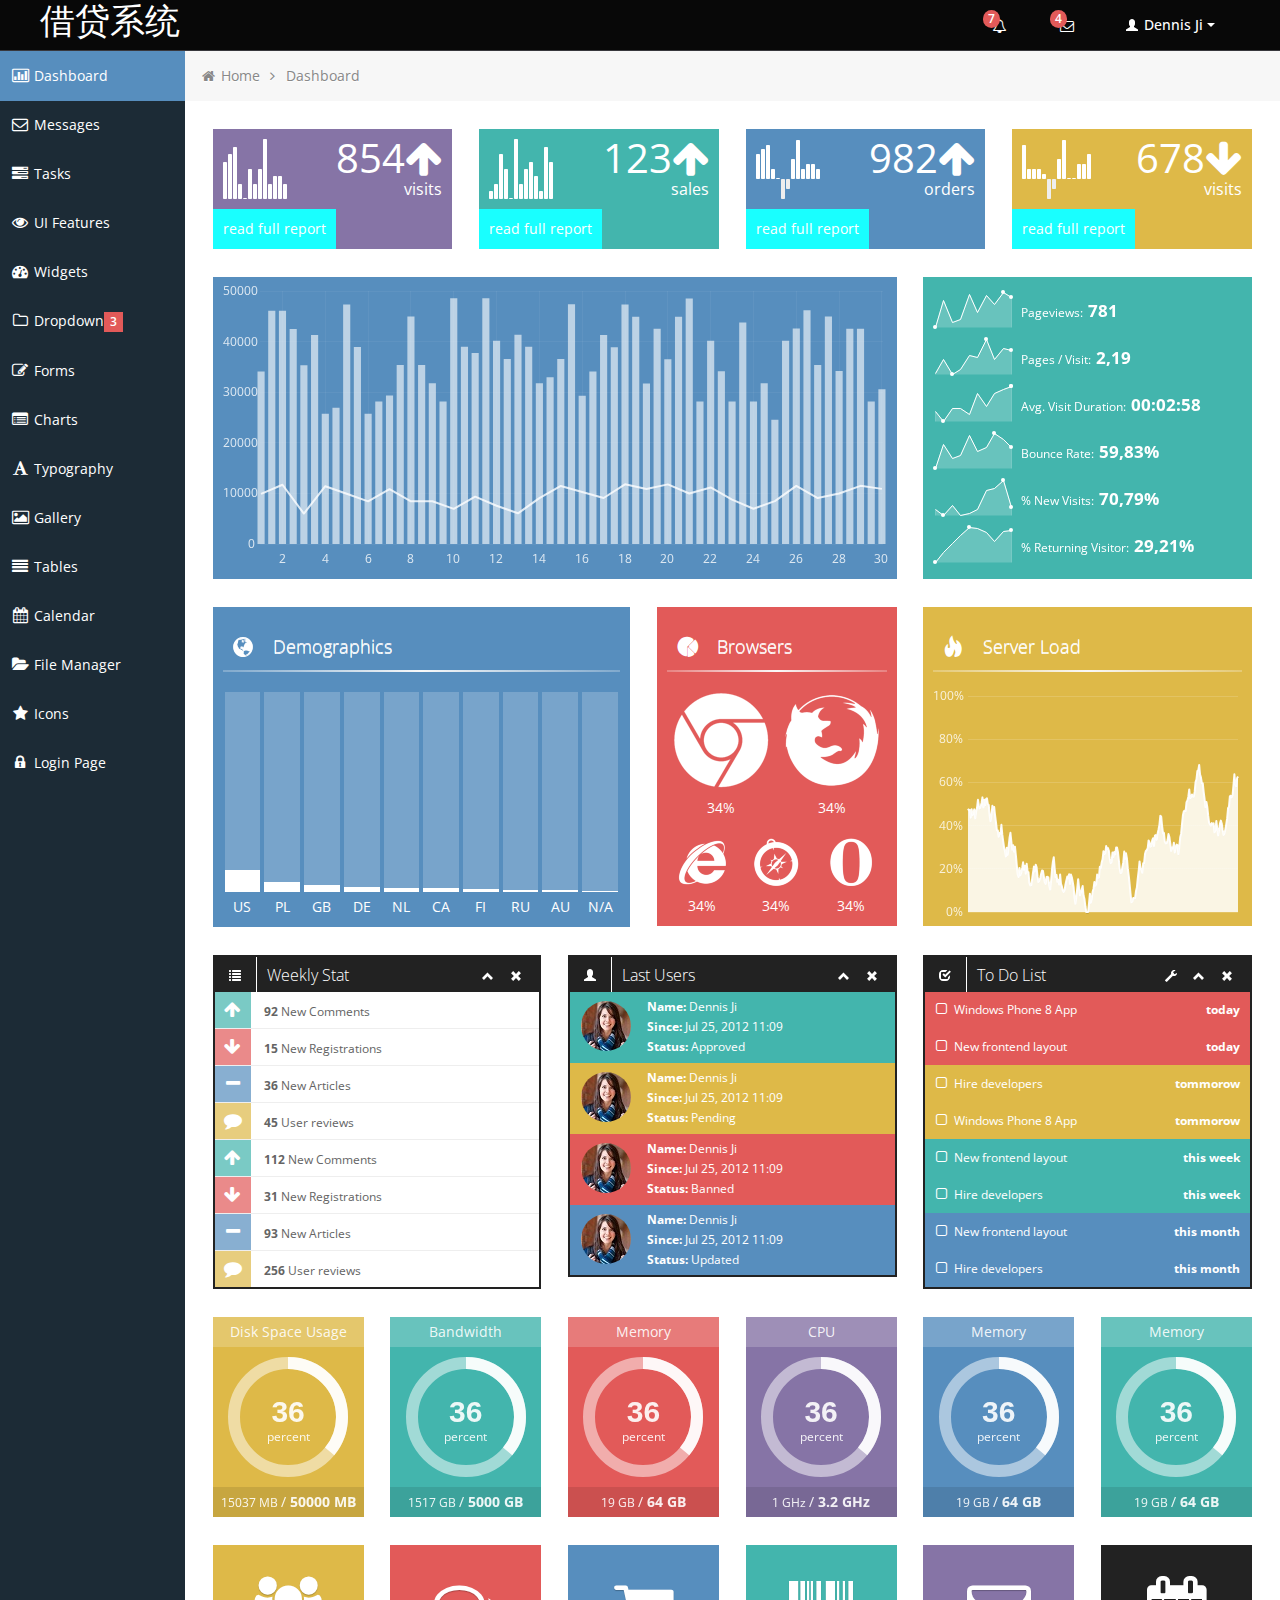
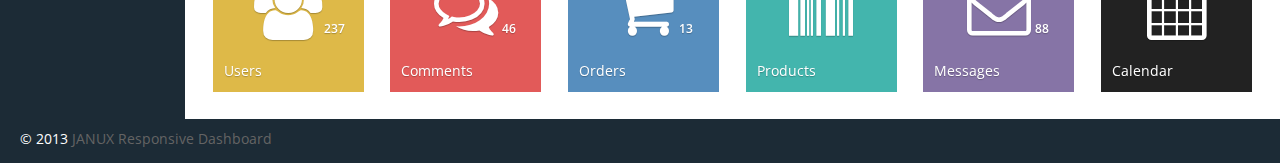
<file: src/main/webapp/html/index.html>
<!DOCTYPE html>
<html lang="en">
<head>
	
	<!-- start: Meta -->
	<meta charset="utf-8">
	<title>Bootstrap Metro Dashboard by Dennis Ji for ARM demo</title>
	<meta name="description" content="Bootstrap Metro Dashboard">
	<meta name="author" content="Dennis Ji">
	<meta name="keyword" content="Metro, Metro UI, Dashboard, Bootstrap, Admin, Template, Theme, Responsive, Fluid, Retina">
	<!-- end: Meta -->
	
	<!-- start: Mobile Specific -->
	<meta name="viewport" content="width=device-width, initial-scale=1">
	<!-- end: Mobile Specific -->
	
	<!-- start: CSS -->
	<link id="bootstrap-style" href="css/bootstrap.min.css" rel="stylesheet">
	<link href="css/bootstrap-responsive.min.css" rel="stylesheet">
	<link id="base-style" href="css/style.css" rel="stylesheet">
	<link id="base-style-responsive" href="css/style-responsive.css" rel="stylesheet">
	<link href='http://fonts.googleapis.com/css?family=Open+Sans:300italic,400italic,600italic,700italic,800italic,400,300,600,700,800&subset=latin,cyrillic-ext,latin-ext' rel='stylesheet' type='text/css'>
	<!-- end: CSS -->
	

	<!-- The HTML5 shim, for IE6-8 support of HTML5 elements -->
	<!--[if lt IE 9]>
	  	<script src="http://html5shim.googlecode.com/svn/trunk/html5.js"></script>
		<link id="ie-style" href="css/ie.css" rel="stylesheet">
	<![endif]-->
	
	<!--[if IE 9]>
		<link id="ie9style" href="css/ie9.css" rel="stylesheet">
	<![endif]-->
		
	<!-- start: Favicon -->
	<link rel="shortcut icon" href="img/favicon.ico">
	<!-- end: Favicon -->
	
		
		
		
</head>

<body>
		<!-- start: Header -->
	<div class="navbar">
		<div class="navbar-inner">
			<div class="container-fluid">
				<a class="btn btn-navbar" data-toggle="collapse" data-target=".top-nav.nav-collapse,.sidebar-nav.nav-collapse">
					<span class="icon-bar"></span>
					<span class="icon-bar"></span>
					<span class="icon-bar"></span>
				</a>
				<a class="brand" href="index.html"><span>借贷系统</span></a>
								
				<!-- start: Header Menu -->
				<div class="nav-no-collapse header-nav">
					<ul class="nav pull-right">
						<li class="dropdown hidden-phone">
							<a class="btn dropdown-toggle" data-toggle="dropdown" href="#">
								<i class="icon-bell"></i>
								<span class="badge red">
								7 </span>
							</a>
							<ul class="dropdown-menu notifications">
								<li class="dropdown-menu-title">
 									<span>You have 11 notifications</span>
									<a href="#refresh"><i class="icon-repeat"></i></a>
								</li>	
                            	<li>
                                    <a href="#">
										<span class="icon blue"><i class="icon-user"></i></span>
										<span class="message">New user registration</span>
										<span class="time">1 min</span> 
                                    </a>
                                </li>
								<li>
                                    <a href="#">
										<span class="icon green"><i class="icon-comment-alt"></i></span>
										<span class="message">New comment</span>
										<span class="time">7 min</span> 
                                    </a>
                                </li>
								<li>
                                    <a href="#">
										<span class="icon green"><i class="icon-comment-alt"></i></span>
										<span class="message">New comment</span>
										<span class="time">8 min</span> 
                                    </a>
                                </li>
								<li>
                                    <a href="#">
										<span class="icon green"><i class="icon-comment-alt"></i></span>
										<span class="message">New comment</span>
										<span class="time">16 min</span> 
                                    </a>
                                </li>
								<li>
                                    <a href="#">
										<span class="icon blue"><i class="icon-user"></i></span>
										<span class="message">New user registration</span>
										<span class="time">36 min</span> 
                                    </a>
                                </li>
								<li>
                                    <a href="#">
										<span class="icon yellow"><i class="icon-shopping-cart"></i></span>
										<span class="message">2 items sold</span>
										<span class="time">1 hour</span> 
                                    </a>
                                </li>
								<li class="warning">
                                    <a href="#">
										<span class="icon red"><i class="icon-user"></i></span>
										<span class="message">User deleted account</span>
										<span class="time">2 hour</span> 
                                    </a>
                                </li>
								<li class="warning">
                                    <a href="#">
										<span class="icon red"><i class="icon-shopping-cart"></i></span>
										<span class="message">New comment</span>
										<span class="time">6 hour</span> 
                                    </a>
                                </li>
								<li>
                                    <a href="#">
										<span class="icon green"><i class="icon-comment-alt"></i></span>
										<span class="message">New comment</span>
										<span class="time">yesterday</span> 
                                    </a>
                                </li>
								<li>
                                    <a href="#">
										<span class="icon blue"><i class="icon-user"></i></span>
										<span class="message">New user registration</span>
										<span class="time">yesterday</span> 
                                    </a>
                                </li>
                                <li class="dropdown-menu-sub-footer">
                            		<a>View all notifications</a>
								</li>	
							</ul>
						</li>
						
						<!-- start: Message Dropdown -->
						<li class="dropdown hidden-phone">
							<a class="btn dropdown-toggle" data-toggle="dropdown" href="#">
								<i class="icon-envelope"></i>
								<span class="badge red">
								4 </span>
							</a>
							<ul class="dropdown-menu messages">
								<li class="dropdown-menu-title">
 									<span>You have 9 messages</span>
									<a href="#refresh"><i class="icon-repeat"></i></a>
								</li>	
                            	<li>
                                    <a href="#">
										<span class="avatar"><img src="img/avatar.jpg" alt="Avatar"></span>
										<span class="header">
											<span class="from">
										    	Dennis Ji
										     </span>
											<span class="time">
										    	6 min
										    </span>
										</span>
                                        <span class="message">
                                            Lorem ipsum dolor sit amet consectetur adipiscing elit, et al commore
                                        </span>  
                                    </a>
                                </li>
                                <li>
                                    <a href="#">
										<span class="avatar"><img src="img/avatar.jpg" alt="Avatar"></span>
										<span class="header">
											<span class="from">
										    	Dennis Ji
										     </span>
											<span class="time">
										    	56 min
										    </span>
										</span>
                                        <span class="message">
                                            Lorem ipsum dolor sit amet consectetur adipiscing elit, et al commore
                                        </span>  
                                    </a>
                                </li>
                                <li>
                                    <a href="#">
										<span class="avatar"><img src="img/avatar.jpg" alt="Avatar"></span>
										<span class="header">
											<span class="from">
										    	Dennis Ji
										     </span>
											<span class="time">
										    	3 hours
										    </span>
										</span>
                                        <span class="message">
                                            Lorem ipsum dolor sit amet consectetur adipiscing elit, et al commore
                                        </span>  
                                    </a>
                                </li>
								<li>
                                    <a href="#">
										<span class="avatar"><img src="img/avatar.jpg" alt="Avatar"></span>
										<span class="header">
											<span class="from">
										    	Dennis Ji
										     </span>
											<span class="time">
										    	yesterday
										    </span>
										</span>
                                        <span class="message">
                                            Lorem ipsum dolor sit amet consectetur adipiscing elit, et al commore
                                        </span>  
                                    </a>
                                </li>
                                <li>
                                    <a href="#">
										<span class="avatar"><img src="img/avatar.jpg" alt="Avatar"></span>
										<span class="header">
											<span class="from">
										    	Dennis Ji
										     </span>
											<span class="time">
										    	Jul 25, 2012
										    </span>
										</span>
                                        <span class="message">
                                            Lorem ipsum dolor sit amet consectetur adipiscing elit, et al commore
                                        </span>  
                                    </a>
                                </li>
								<li>
                            		<a class="dropdown-menu-sub-footer">View all messages</a>
								</li>	
							</ul>
						</li>
						
						<!-- start: User Dropdown -->
						<li class="dropdown">
							<a class="btn dropdown-toggle" data-toggle="dropdown" href="#">
								<i class="halflings-icon white user"></i> Dennis Ji
								<span class="caret"></span>
							</a>
							<ul class="dropdown-menu">
								<li class="dropdown-menu-title">
 									<span>Account Settings</span>
								</li>
								<li><a href="#"><i class="halflings-icon user"></i> Profile</a></li>
								<li><a href="login.html"><i class="halflings-icon off"></i> Logout</a></li>
							</ul>
						</li>
						<!-- end: User Dropdown -->
					</ul>
				</div>
				<!-- end: Header Menu -->
				
			</div>
		</div>
	</div>
	<!-- start: Header -->
	
		<div class="container-fluid-full">
		<div class="row-fluid">
				
			<!-- start: Main Menu -->
			<div id="sidebar-left" class="span2">
				<div class="nav-collapse sidebar-nav">
					<ul class="nav nav-tabs nav-stacked main-menu">
						<li><a href="index.html"><i class="icon-bar-chart"></i><span class="hidden-tablet"> Dashboard</span></a></li>	
						<li><a href="messages.html"><i class="icon-envelope"></i><span class="hidden-tablet"> Messages</span></a></li>
						<li><a href="tasks.html"><i class="icon-tasks"></i><span class="hidden-tablet"> Tasks</span></a></li>
						<li><a href="ui.html"><i class="icon-eye-open"></i><span class="hidden-tablet"> UI Features</span></a></li>
						<li><a href="widgets.html"><i class="icon-dashboard"></i><span class="hidden-tablet"> Widgets</span></a></li>
						<li>
							<a class="dropmenu" href="#"><i class="icon-folder-close-alt"></i><span class="hidden-tablet"> Dropdown</span><span class="label label-important"> 3 </span></a>
							<ul>
								<li><a class="submenu" href="submenu.html"><i class="icon-file-alt"></i><span class="hidden-tablet"> Sub Menu 1</span></a></li>
								<li><a class="submenu" href="submenu2.html"><i class="icon-file-alt"></i><span class="hidden-tablet"> Sub Menu 2</span></a></li>
								<li><a class="submenu" href="submenu3.html"><i class="icon-file-alt"></i><span class="hidden-tablet"> Sub Menu 3</span></a></li>
							</ul>	
						</li>
						<li><a href="form.html"><i class="icon-edit"></i><span class="hidden-tablet"> Forms</span></a></li>
						<li><a href="chart.html"><i class="icon-list-alt"></i><span class="hidden-tablet"> Charts</span></a></li>
						<li><a href="typography.html"><i class="icon-font"></i><span class="hidden-tablet"> Typography</span></a></li>
						<li><a href="gallery.html"><i class="icon-picture"></i><span class="hidden-tablet"> Gallery</span></a></li>
						<li><a href="table.html"><i class="icon-align-justify"></i><span class="hidden-tablet"> Tables</span></a></li>
						<li><a href="calendar.html"><i class="icon-calendar"></i><span class="hidden-tablet"> Calendar</span></a></li>
						<li><a href="file-manager.html"><i class="icon-folder-open"></i><span class="hidden-tablet"> File Manager</span></a></li>
						<li><a href="icon.html"><i class="icon-star"></i><span class="hidden-tablet"> Icons</span></a></li>
						<li><a href="login.html"><i class="icon-lock"></i><span class="hidden-tablet"> Login Page</span></a></li>
					</ul>
				</div>
			</div>
			<!-- end: Main Menu -->
			
			<noscript>
				<div class="alert alert-block span10">
					<h4 class="alert-heading">Warning!</h4>
					<p>You need to have <a href="http://en.wikipedia.org/wiki/JavaScript" target="_blank">JavaScript</a> enabled to use this site.</p>
				</div>
			</noscript>
			
			<!-- start: Content -->
			<div id="content" class="span10">
			
			
			<ul class="breadcrumb">
				<li>
					<i class="icon-home"></i>
					<a href="index.html">Home</a> 
					<i class="icon-angle-right"></i>
				</li>
				<li><a href="#">Dashboard</a></li>
			</ul>

			<div class="row-fluid">
				
				<div class="span3 statbox purple" onTablet="span6" onDesktop="span3">
					<div class="boxchart">5,6,7,2,0,4,2,4,8,2,3,3,2</div>
					<div class="number">854<i class="icon-arrow-up"></i></div>
					<div class="title">visits</div>
					<div class="footer">
						<a href="#"> read full report</a>
					</div>	
				</div>
				<div class="span3 statbox green" onTablet="span6" onDesktop="span3">
					<div class="boxchart">1,2,6,4,0,8,2,4,5,3,1,7,5</div>
					<div class="number">123<i class="icon-arrow-up"></i></div>
					<div class="title">sales</div>
					<div class="footer">
						<a href="#"> read full report</a>
					</div>
				</div>
				<div class="span3 statbox blue noMargin" onTablet="span6" onDesktop="span3">
					<div class="boxchart">5,6,7,2,0,-4,-2,4,8,2,3,3,2</div>
					<div class="number">982<i class="icon-arrow-up"></i></div>
					<div class="title">orders</div>
					<div class="footer">
						<a href="#"> read full report</a>
					</div>
				</div>
				<div class="span3 statbox yellow" onTablet="span6" onDesktop="span3">
					<div class="boxchart">7,2,2,2,1,-4,-2,4,8,,0,3,3,5</div>
					<div class="number">678<i class="icon-arrow-down"></i></div>
					<div class="title">visits</div>
					<div class="footer">
						<a href="#"> read full report</a>
					</div>
				</div>	
				
			</div>		

			<div class="row-fluid">
				
				<div class="span8 widget blue" onTablet="span7" onDesktop="span8">
					
					<div id="stats-chart2"  style="height:282px" ></div>
					
				</div>
				
				<div class="sparkLineStats span4 widget green" onTablet="span5" onDesktop="span4">

                    <ul class="unstyled">
                        
                        <li><span class="sparkLineStats3"></span> 
                            Pageviews: 
                            <span class="number">781</span>
                        </li>
                        <li><span class="sparkLineStats4"></span>
                            Pages / Visit: 
                            <span class="number">2,19</span>
                        </li>
                        <li><span class="sparkLineStats5"></span>
                            Avg. Visit Duration: 
                            <span class="number">00:02:58</span>
                        </li>
                        <li><span class="sparkLineStats6"></span>
                            Bounce Rate: <span class="number">59,83%</span>
                        </li>
                        <li><span class="sparkLineStats7"></span>
                            % New Visits: 
                            <span class="number">70,79%</span>
                        </li>
                        <li><span class="sparkLineStats8"></span>
                            % Returning Visitor: 
                            <span class="number">29,21%</span>
                        </li>

                    </ul>
					
					<div class="clearfix"></div>

                </div><!-- End .sparkStats -->

			</div>
			
						
			<div class="row-fluid">
				
				<div class="widget blue span5" onTablet="span6" onDesktop="span5">
					
					<h2><span class="glyphicons globe"><i></i></span> Demographics</h2>
					
					<hr>
					
					<div class="content">
						
						<div class="verticalChart">
							
							<div class="singleBar">
							
								<div class="bar">
								
									<div class="value">
										<span>37%</span>
									</div>
								
								</div>
								
								<div class="title">US</div>
							
							</div>
							
							<div class="singleBar">
							
								<div class="bar">
								
									<div class="value">
										<span>16%</span>
									</div>
								
								</div>
								
								<div class="title">PL</div>
							
							</div>
							
							<div class="singleBar">
							
								<div class="bar">
								
									<div class="value">
										<span>12%</span>
									</div>
								
								</div>
								
								<div class="title">GB</div>
							
							</div>
							
							<div class="singleBar">
							
								<div class="bar">
								
									<div class="value">
										<span>9%</span>
									</div>
								
								</div>
								
								<div class="title">DE</div>
							
							</div>
							
							<div class="singleBar">
							
								<div class="bar">
								
									<div class="value">
										<span>7%</span>
									</div>
								
								</div>
								
								<div class="title">NL</div>
							
							</div>
							
							<div class="singleBar">
							
								<div class="bar">
								
									<div class="value">
										<span>6%</span>
									</div>
								
								</div>
								
								<div class="title">CA</div>
							
							</div>
							
							<div class="singleBar">
							
								<div class="bar">
								
									<div class="value">
										<span>5%</span>
									</div>
								
								</div>
								
								<div class="title">FI</div>
							
							</div>
							
							<div class="singleBar">
							
								<div class="bar">
								
									<div class="value">
										<span>4%</span>
									</div>
								
								</div>
								
								<div class="title">RU</div>
							
							</div>
							
							<div class="singleBar">
							
								<div class="bar">
								
									<div class="value">
										<span>3%</span>
									</div>
								
								</div>
								
								<div class="title">AU</div>
							
							</div>
							
							<div class="singleBar">
							
								<div class="bar">
								
									<div class="value">
										<span>1%</span>
									</div>
								
								</div>
								
								<div class="title">N/A</div>
							
							</div>	
							
							<div class="clearfix"></div>
							
						</div>
					
					</div>
					
				</div><!--/span-->
				
				<div class="widget span3 red" onTablet="span6" onDesktop="span3">
					
					<h2><span class="glyphicons pie_chart"><i></i></span> Browsers</h2>
					
					<hr>
					
					<div class="content">
						
						<div class="browserStat big">
							<img src="img/browser-chrome-big.png" alt="Chrome">
							<span>34%</span>
						</div>
						<div class="browserStat big">
							<img src="img/browser-firefox-big.png" alt="Firefox">
							<span>34%</span>
						</div>
						<div class="browserStat">
							<img src="img/browser-ie.png" alt="Internet Explorer">
							<span>34%</span>
						</div>
						<div class="browserStat">
							<img src="img/browser-safari.png" alt="Safari">
							<span>34%</span>
						</div>
						<div class="browserStat">
							<img src="img/browser-opera.png" alt="Opera">
							<span>34%</span>
						</div>	
								
						
					</div>
				</div>
				
				<div class="widget yellow span4 noMargin" onTablet="span12" onDesktop="span4">
					<h2><span class="glyphicons fire"><i></i></span> Server Load</h2>
					<hr>
					<div class="content">
						 <div id="serverLoad2" style="height:224px;"></div>
					</div>
				</div>
			
			</div>
			
			<div class="row-fluid">
				
				<div class="box black span4" onTablet="span6" onDesktop="span4">
					<div class="box-header">
						<h2><i class="halflings-icon white list"></i><span class="break"></span>Weekly Stat</h2>
						<div class="box-icon">
							<a href="#" class="btn-minimize"><i class="halflings-icon white chevron-up"></i></a>
							<a href="#" class="btn-close"><i class="halflings-icon white remove"></i></a>
						</div>
					</div>
					<div class="box-content">
						<ul class="dashboard-list metro">
							<li>
								<a href="#">
									<i class="icon-arrow-up green"></i>                               
									<strong>92</strong>
									New Comments                                    
								</a>
							</li>
						  <li>
							<a href="#">
							  <i class="icon-arrow-down red"></i>
							  <strong>15</strong>
							  New Registrations
							</a>
						  </li>
						  <li>
							<a href="#">
							  <i class="icon-minus blue"></i>
							  <strong>36</strong>
							  New Articles                                    
							</a>
						  </li>
						  <li>
							<a href="#">
							  <i class="icon-comment yellow"></i>
							  <strong>45</strong>
							  User reviews                                    
							</a>
						  </li>
						  <li>
							<a href="#">
							  <i class="icon-arrow-up green"></i>                               
							  <strong>112</strong>
							  New Comments                                    
							</a>
						  </li>
						  <li>
							<a href="#">
							  <i class="icon-arrow-down red"></i>
							  <strong>31</strong>
							  New Registrations
							</a>
						  </li>
						  <li>
							<a href="#">
							  <i class="icon-minus blue"></i>
							  <strong>93</strong>
							  New Articles                                    
							</a>
						  </li>
						  <li>
							<a href="#">
							  <i class="icon-comment yellow"></i>
							  <strong>256</strong>
							  User reviews                                    
							</a>
						  </li>
						</ul>
					</div>
				</div><!--/span-->
				
				<div class="box black span4" onTablet="span6" onDesktop="span4">
					<div class="box-header">
						<h2><i class="halflings-icon white user"></i><span class="break"></span>Last Users</h2>
						<div class="box-icon">
							<a href="#" class="btn-minimize"><i class="halflings-icon white chevron-up"></i></a>
							<a href="#" class="btn-close"><i class="halflings-icon white remove"></i></a>
						</div>
					</div>
					<div class="box-content">
						<ul class="dashboard-list metro">
							<li class="green">
								<a href="#">
									<img class="avatar" alt="Dennis Ji" src="img/avatar.jpg">
								</a>
								<strong>Name:</strong> Dennis Ji<br>
								<strong>Since:</strong> Jul 25, 2012 11:09<br>
								<strong>Status:</strong> Approved             
							</li>
							<li class="yellow">
								<a href="#">
									<img class="avatar" alt="Dennis Ji" src="img/avatar.jpg">
								</a>
								<strong>Name:</strong> Dennis Ji<br>
								<strong>Since:</strong> Jul 25, 2012 11:09<br>
								<strong>Status:</strong> Pending                                
							</li>
							<li class="red">
								<a href="#">
									<img class="avatar" alt="Dennis Ji" src="img/avatar.jpg">
								</a>
								<strong>Name:</strong> Dennis Ji<br>
								<strong>Since:</strong> Jul 25, 2012 11:09<br>
								<strong>Status:</strong> Banned                                  
							</li>
							<li class="blue">
								<a href="#">
									<img class="avatar" alt="Dennis Ji" src="img/avatar.jpg">
								</a>
								<strong>Name:</strong> Dennis Ji<br>
								<strong>Since:</strong> Jul 25, 2012 11:09<br>
								<strong>Status:</strong> Updated                                 
							</li>
						</ul>
					</div>
				</div><!--/span-->
				
				<div class="box black span4 noMargin" onTablet="span12" onDesktop="span4">
					<div class="box-header">
						<h2><i class="halflings-icon white check"></i><span class="break"></span>To Do List</h2>
						<div class="box-icon">
							<a href="#" class="btn-setting"><i class="halflings-icon white wrench"></i></a>
							<a href="#" class="btn-minimize"><i class="halflings-icon white chevron-up"></i></a>
							<a href="#" class="btn-close"><i class="halflings-icon white remove"></i></a>
						</div>
					</div>
					<div class="box-content">
						<div class="todo metro">
							<ul class="todo-list">
								<li class="red">
									<a class="action icon-check-empty" href="#"></a>	
									Windows Phone 8 App 
									<strong>today</strong>
								</li>
								<li class="red">
									<a class="action icon-check-empty" href="#"></a>
									New frontend layout
									<strong>today</strong>
								</li>
								<li class="yellow">
									<a class="action icon-check-empty" href="#"></a>
									Hire developers
									<strong>tommorow</strong>
								</li>
								<li class="yellow">
									<a class="action icon-check-empty" href="#"></a>
									Windows Phone 8 App
									<strong>tommorow</strong>
								</li>
								<li class="green">
									<a class="action icon-check-empty" href="#"></a>
									New frontend layout
									<strong>this week</strong>
								</li>
								<li class="green">
									<a class="action icon-check-empty" href="#"></a>
									Hire developers
									<strong>this week</strong>
								</li>
								<li class="blue">
									<a class="action icon-check-empty" href="#"></a>
									New frontend layout
									<strong>this month</strong>
								</li>
								<li class="blue">
									<a class="action icon-check-empty" href="#"></a>
									Hire developers
									<strong>this month</strong>
								</li>
							</ul>
						</div>	
					</div>
				</div>
			
			</div>
			<div class="row-fluid hideInIE8 circleStats">
				
				<div class="span2" onTablet="span4" onDesktop="span2">
                	<div class="circleStatsItemBox yellow">
						<div class="header">Disk Space Usage</div>
						<span class="percent">percent</span>
						<div class="circleStat">
                    		<input type="text" value="58" class="whiteCircle" />
						</div>		
						<div class="footer">
							<span class="count">
								<span class="number">20000</span>
								<span class="unit">MB</span>
							</span>
							<span class="sep"> / </span>
							<span class="value">
								<span class="number">50000</span>
								<span class="unit">MB</span>
							</span>	
						</div>
                	</div>
				</div>

				<div class="span2" onTablet="span4" onDesktop="span2">
                	<div class="circleStatsItemBox green">
						<div class="header">Bandwidth</div>
						<span class="percent">percent</span>
						<div class="circleStat">
                    		<input type="text" value="78" class="whiteCircle" />
						</div>
						<div class="footer">
							<span class="count">
								<span class="number">5000</span>
								<span class="unit">GB</span>
							</span>
							<span class="sep"> / </span>
							<span class="value">
								<span class="number">5000</span>
								<span class="unit">GB</span>
							</span>	
						</div>
                	</div>
				</div>

				<div class="span2" onTablet="span4" onDesktop="span2">
                	<div class="circleStatsItemBox red">
						<div class="header">Memory</div>
						<span class="percent">percent</span>
                    	<div class="circleStat">
                    		<input type="text" value="100" class="whiteCircle" />
						</div>
						<div class="footer">
							<span class="count">
								<span class="number">64</span>
								<span class="unit">GB</span>
							</span>
							<span class="sep"> / </span>
							<span class="value">
								<span class="number">64</span>
								<span class="unit">GB</span>
							</span>	
						</div>
                	</div>
				</div>

				<div class="span2 noMargin" onTablet="span4" onDesktop="span2">
                	<div class="circleStatsItemBox pink">
						<div class="header">CPU</div>
						<span class="percent">percent</span>
                    	<div class="circleStat">
                    		<input type="text" value="83" class="whiteCircle" />
						</div>
						<div class="footer">
							<span class="count">
								<span class="number">64</span>
								<span class="unit">GHz</span>
							</span>
							<span class="sep"> / </span>
							<span class="value">
								<span class="number">3.2</span>
								<span class="unit">GHz</span>
							</span>	
						</div>
                	</div>
				</div>

				<div class="span2" onTablet="span4" onDesktop="span2">
                	<div class="circleStatsItemBox blue">
						<div class="header">Memory</div>
						<span class="percent">percent</span>
                    	<div class="circleStat">
                    		<input type="text" value="100" class="whiteCircle" />
						</div>
						<div class="footer">
							<span class="count">
								<span class="number">64</span>
								<span class="unit">GB</span>
							</span>
							<span class="sep"> / </span>
							<span class="value">
								<span class="number">64</span>
								<span class="unit">GB</span>
							</span>	
						</div>
                	</div>
				</div>

				<div class="span2" onTablet="span4" onDesktop="span2">
                	<div class="circleStatsItemBox green">
						<div class="header">Memory</div>
						<span class="percent">percent</span>
                    	<div class="circleStat">
                    		<input type="text" value="100" class="whiteCircle" />
						</div>
						<div class="footer">
							<span class="count">
								<span class="number">64</span>
								<span class="unit">GB</span>
							</span>
							<span class="sep"> / </span>
							<span class="value">
								<span class="number">64</span>
								<span class="unit">GB</span>
							</span>	
						</div>
                	</div>
				</div>
						
			</div>		
			
			<div class="row-fluid">	

				<a class="quick-button metro yellow span2">
					<i class="icon-group"></i>
					<p>Users</p>
					<span class="badge">237</span>
				</a>
				<a class="quick-button metro red span2">
					<i class="icon-comments-alt"></i>
					<p>Comments</p>
					<span class="badge">46</span>
				</a>
				<a class="quick-button metro blue span2">
					<i class="icon-shopping-cart"></i>
					<p>Orders</p>
					<span class="badge">13</span>
				</a>
				<a class="quick-button metro green span2">
					<i class="icon-barcode"></i>
					<p>Products</p>
				</a>
				<a class="quick-button metro pink span2">
					<i class="icon-envelope"></i>
					<p>Messages</p>
					<span class="badge">88</span>
				</a>
				<a class="quick-button metro black span2">
					<i class="icon-calendar"></i>
					<p>Calendar</p>
				</a>
				
				<div class="clearfix"></div>
								
			</div><!--/row-->
			
       

	</div><!--/.fluid-container-->
	
			<!-- end: Content -->
		</div><!--/#content.span10-->
		</div><!--/fluid-row-->
		
	<div class="modal hide fade" id="myModal">
		<div class="modal-header">
			<button type="button" class="close" data-dismiss="modal">×</button>
			<h3>Settings</h3>
		</div>
		<div class="modal-body">
			<p>Here settings can be configured...</p>
		</div>
		<div class="modal-footer">
			<a href="#" class="btn" data-dismiss="modal">Close</a>
			<a href="#" class="btn btn-primary">Save changes</a>
		</div>
	</div>
	
	<div class="common-modal modal fade" id="common-Modal1" tabindex="-1" role="dialog" aria-hidden="true">
		<div class="modal-content">
			<ul class="list-inline item-details">
				<li><a href="#">Admin templates</a></li>
				<li><a href="http://themescloud.org">Bootstrap themes</a></li>
			</ul>
		</div>
	</div>
	
	<div class="clearfix"></div>
	
	<footer>

		<p>
			<span style="text-align:left;float:left">&copy; 2013 <a href="downloads/janux-free-responsive-admin-dashboard-template/" alt="Bootstrap_Metro_Dashboard">JANUX Responsive Dashboard</a></span>
			
		</p>

	</footer>
	
	<!-- start: JavaScript-->

		<script src="js/jquery-1.9.1.min.js"></script>
	<script src="js/jquery-migrate-1.0.0.min.js"></script>
	
		<script src="js/jquery-ui-1.10.0.custom.min.js"></script>
	
		<script src="js/jquery.ui.touch-punch.js"></script>
	
		<script src="js/modernizr.js"></script>
	
		<script src="js/bootstrap.min.js"></script>
	
		<script src="js/jquery.cookie.js"></script>
	
		<script src='js/fullcalendar.min.js'></script>
	
		<script src='js/jquery.dataTables.min.js'></script>

		<script src="js/excanvas.js"></script>
	<script src="js/jquery.flot.js"></script>
	<script src="js/jquery.flot.pie.js"></script>
	<script src="js/jquery.flot.stack.js"></script>
	<script src="js/jquery.flot.resize.min.js"></script>
	
		<script src="js/jquery.chosen.min.js"></script>
	
		<script src="js/jquery.uniform.min.js"></script>
		
		<script src="js/jquery.cleditor.min.js"></script>
	
		<script src="js/jquery.noty.js"></script>
	
		<script src="js/jquery.elfinder.min.js"></script>
	
		<script src="js/jquery.raty.min.js"></script>
	
		<script src="js/jquery.iphone.toggle.js"></script>
	
		<script src="js/jquery.uploadify-3.1.min.js"></script>
	
		<script src="js/jquery.gritter.min.js"></script>
	
		<script src="js/jquery.imagesloaded.js"></script>
	
		<script src="js/jquery.masonry.min.js"></script>
	
		<script src="js/jquery.knob.modified.js"></script>
	
		<script src="js/jquery.sparkline.min.js"></script>
	
		<script src="js/counter.js"></script>
	
		<script src="js/retina.js"></script>

		<script src="js/custom.js"></script>
	<!-- end: JavaScript-->
	
</body>
</html>
</file>
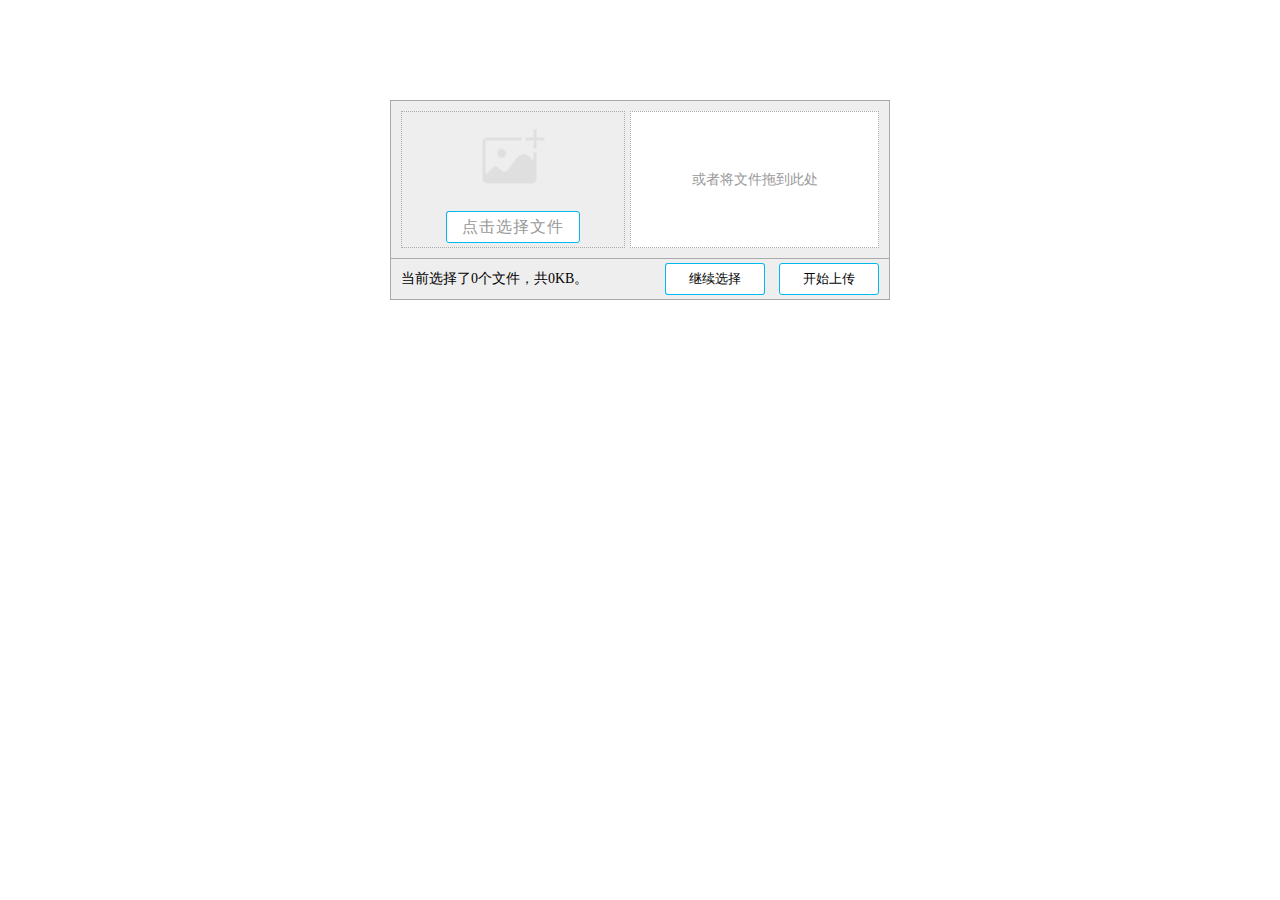
<file: src/main/webapp/res/uploadFile/index.html>
<!DOCTYPE html>
<html lang="en">
<head>
	<meta charset="UTF-8">
	<title>uploadfile</title>
	<link rel="stylesheet" href="css/demo.css"/>
</head>
<body>
	<div class="up_load_file">
	</div>
	<script src="js/jquery-1.11.3.js"></script>
	<script src="js/uploadfile.js"></script>
	<script>
		$('.up_load_file').uploadfile({
			url : 'file.php',
			width : 500,
			height : 50,
			canDrag : true,
			canMultiple : true,
			success: function (fileName) {
				alert(fileName + '上传成功');
			},
			error: function (fileName) {
				alert(fileName + '上传失败');
			},
			complete : function () {
				alert('所有文件上传完毕');
			}
		});
	</script>
</body>
</html>
</file>
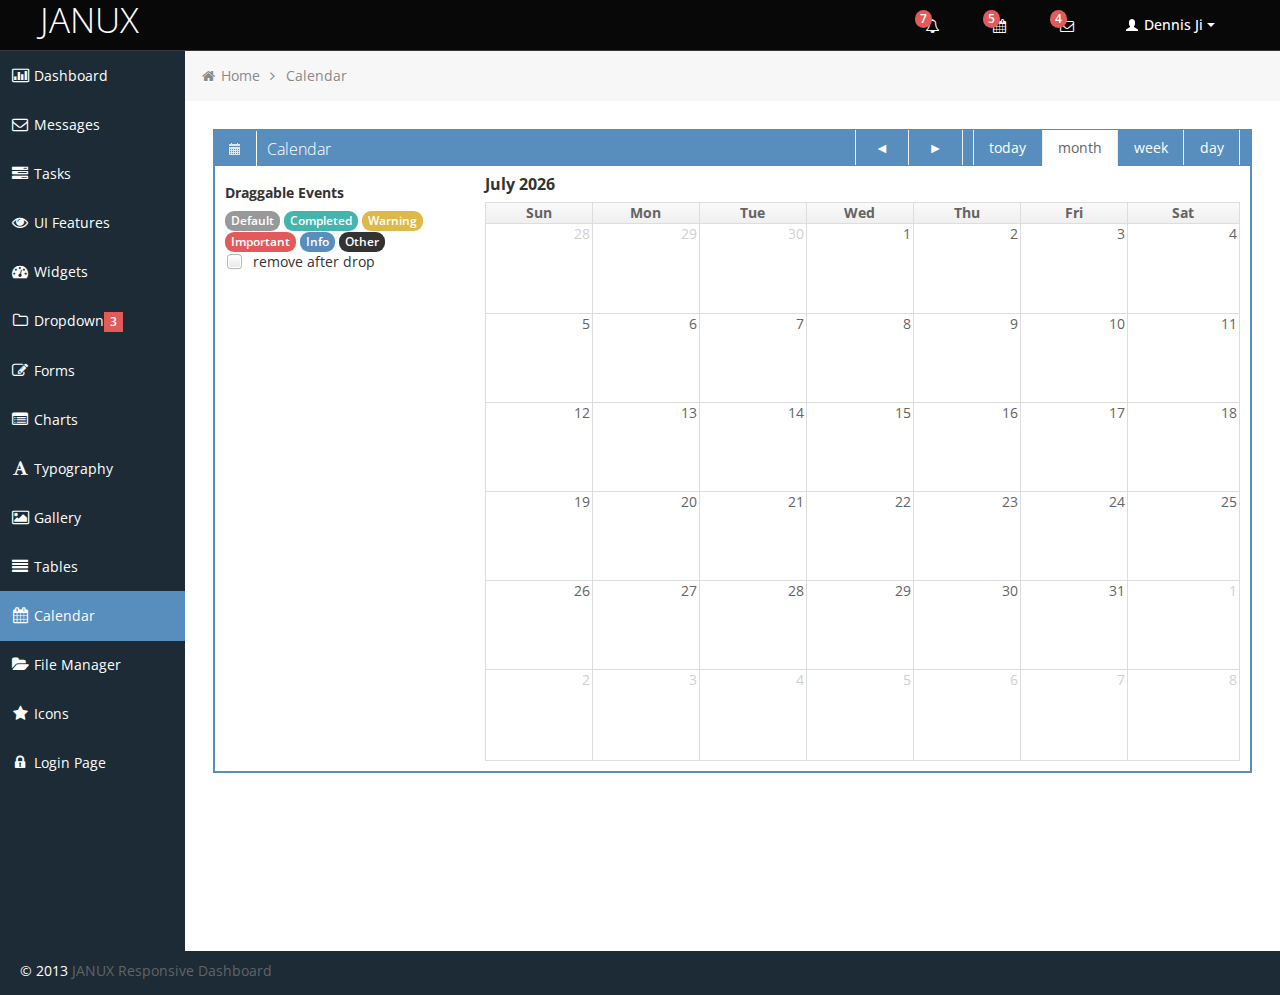
<file: src/main/webapp/html/calendar.html>
<!DOCTYPE html>
<html lang="en">
<head>
	
	<!-- start: Meta -->
	<meta charset="utf-8">
	<title>Bootstrap Metro Dashboard by Dennis Ji for ARM demo</title>
	<meta name="description" content="Bootstrap Metro Dashboard">
	<meta name="author" content="Dennis Ji">
	<meta name="keyword" content="Metro, Metro UI, Dashboard, Bootstrap, Admin, Template, Theme, Responsive, Fluid, Retina">
	<!-- end: Meta -->
	
	<!-- start: Mobile Specific -->
	<meta name="viewport" content="width=device-width, initial-scale=1">
	<!-- end: Mobile Specific -->
	
	<!-- start: CSS -->
	<link id="bootstrap-style" href="css/bootstrap.min.css" rel="stylesheet">
	<link href="css/bootstrap-responsive.min.css" rel="stylesheet">
	<link id="base-style" href="css/style.css" rel="stylesheet">
	<link id="base-style-responsive" href="css/style-responsive.css" rel="stylesheet">
	<link href='http://fonts.googleapis.com/css?family=Open+Sans:300italic,400italic,600italic,700italic,800italic,400,300,600,700,800&subset=latin,cyrillic-ext,latin-ext' rel='stylesheet' type='text/css'>
	<!-- end: CSS -->
	

	<!-- The HTML5 shim, for IE6-8 support of HTML5 elements -->
	<!--[if lt IE 9]>
	  	<script src="http://html5shim.googlecode.com/svn/trunk/html5.js"></script>
		<link id="ie-style" href="css/ie.css" rel="stylesheet">
	<![endif]-->
	
	<!--[if IE 9]>
		<link id="ie9style" href="css/ie9.css" rel="stylesheet">
	<![endif]-->
		
	<!-- start: Favicon -->
	<link rel="shortcut icon" href="img/favicon.ico">
	<!-- end: Favicon -->
	
		
		
		
</head>

<body>
		<!-- start: Header -->
	<div class="navbar">
		<div class="navbar-inner">
			<div class="container-fluid">
				<a class="btn btn-navbar" data-toggle="collapse" data-target=".top-nav.nav-collapse,.sidebar-nav.nav-collapse">
					<span class="icon-bar"></span>
					<span class="icon-bar"></span>
					<span class="icon-bar"></span>
				</a>
				<a class="brand" href="index.html"><span>JANUX</span></a>
								
				<!-- start: Header Menu -->
				<div class="nav-no-collapse header-nav">
					<ul class="nav pull-right">
						<li class="dropdown hidden-phone">
							<a class="btn dropdown-toggle" data-toggle="dropdown" href="#">
								<i class="icon-bell"></i>
								<span class="badge red">
								7 </span>
							</a>
							<ul class="dropdown-menu notifications">
								<li class="dropdown-menu-title">
 									<span>You have 11 notifications</span>
									<a href="#refresh"><i class="icon-repeat"></i></a>
								</li>	
                            	<li>
                                    <a href="#">
										<span class="icon blue"><i class="icon-user"></i></span>
										<span class="message">New user registration</span>
										<span class="time">1 min</span> 
                                    </a>
                                </li>
								<li>
                                    <a href="#">
										<span class="icon green"><i class="icon-comment-alt"></i></span>
										<span class="message">New comment</span>
										<span class="time">7 min</span> 
                                    </a>
                                </li>
								<li>
                                    <a href="#">
										<span class="icon green"><i class="icon-comment-alt"></i></span>
										<span class="message">New comment</span>
										<span class="time">8 min</span> 
                                    </a>
                                </li>
								<li>
                                    <a href="#">
										<span class="icon green"><i class="icon-comment-alt"></i></span>
										<span class="message">New comment</span>
										<span class="time">16 min</span> 
                                    </a>
                                </li>
								<li>
                                    <a href="#">
										<span class="icon blue"><i class="icon-user"></i></span>
										<span class="message">New user registration</span>
										<span class="time">36 min</span> 
                                    </a>
                                </li>
								<li>
                                    <a href="#">
										<span class="icon yellow"><i class="icon-shopping-cart"></i></span>
										<span class="message">2 items sold</span>
										<span class="time">1 hour</span> 
                                    </a>
                                </li>
								<li class="warning">
                                    <a href="#">
										<span class="icon red"><i class="icon-user"></i></span>
										<span class="message">User deleted account</span>
										<span class="time">2 hour</span> 
                                    </a>
                                </li>
								<li class="warning">
                                    <a href="#">
										<span class="icon red"><i class="icon-shopping-cart"></i></span>
										<span class="message">New comment</span>
										<span class="time">6 hour</span> 
                                    </a>
                                </li>
								<li>
                                    <a href="#">
										<span class="icon green"><i class="icon-comment-alt"></i></span>
										<span class="message">New comment</span>
										<span class="time">yesterday</span> 
                                    </a>
                                </li>
								<li>
                                    <a href="#">
										<span class="icon blue"><i class="icon-user"></i></span>
										<span class="message">New user registration</span>
										<span class="time">yesterday</span> 
                                    </a>
                                </li>
                                <li class="dropdown-menu-sub-footer">
                            		<a>View all notifications</a>
								</li>	
							</ul>
						</li>
						<!-- start: Notifications Dropdown -->
						<li class="dropdown hidden-phone">
							<a class="btn dropdown-toggle" data-toggle="dropdown" href="#">
								<i class="icon-calendar"></i>
								<span class="badge red">
								5 </span>
							</a>
							<ul class="dropdown-menu tasks">
								<li class="dropdown-menu-title">
 									<span>You have 17 tasks in progress</span>
									<a href="#refresh"><i class="icon-repeat"></i></a>
								</li>
								<li>
                                    <a href="#">
										<span class="header">
											<span class="title">iOS Development</span>
											<span class="percent"></span>
										</span>
                                        <div class="taskProgress progressSlim red">80</div> 
                                    </a>
                                </li>
                                <li>
                                    <a href="#">
										<span class="header">
											<span class="title">Android Development</span>
											<span class="percent"></span>
										</span>
                                        <div class="taskProgress progressSlim green">47</div> 
                                    </a>
                                </li>
                                <li>
                                    <a href="#">
										<span class="header">
											<span class="title">ARM Development</span>
											<span class="percent"></span>
										</span>
                                        <div class="taskProgress progressSlim yellow">32</div> 
                                    </a>
                                </li>
								<li>
                                    <a href="#">
										<span class="header">
											<span class="title">ARM Development</span>
											<span class="percent"></span>
										</span>
                                        <div class="taskProgress progressSlim greenLight">63</div> 
                                    </a>
                                </li>
                                <li>
                                    <a href="#">
										<span class="header">
											<span class="title">ARM Development</span>
											<span class="percent"></span>
										</span>
                                        <div class="taskProgress progressSlim orange">80</div> 
                                    </a>
                                </li>
								<li>
                            		<a class="dropdown-menu-sub-footer">View all tasks</a>
								</li>	
							</ul>
						</li>
						<!-- end: Notifications Dropdown -->
						<!-- start: Message Dropdown -->
						<li class="dropdown hidden-phone">
							<a class="btn dropdown-toggle" data-toggle="dropdown" href="#">
								<i class="icon-envelope"></i>
								<span class="badge red">
								4 </span>
							</a>
							<ul class="dropdown-menu messages">
								<li class="dropdown-menu-title">
 									<span>You have 9 messages</span>
									<a href="#refresh"><i class="icon-repeat"></i></a>
								</li>	
                            	<li>
                                    <a href="#">
										<span class="avatar"><img src="img/avatar.jpg" alt="Avatar"></span>
										<span class="header">
											<span class="from">
										    	Dennis Ji
										     </span>
											<span class="time">
										    	6 min
										    </span>
										</span>
                                        <span class="message">
                                            Lorem ipsum dolor sit amet consectetur adipiscing elit, et al commore
                                        </span>  
                                    </a>
                                </li>
                                <li>
                                    <a href="#">
										<span class="avatar"><img src="img/avatar.jpg" alt="Avatar"></span>
										<span class="header">
											<span class="from">
										    	Dennis Ji
										     </span>
											<span class="time">
										    	56 min
										    </span>
										</span>
                                        <span class="message">
                                            Lorem ipsum dolor sit amet consectetur adipiscing elit, et al commore
                                        </span>  
                                    </a>
                                </li>
                                <li>
                                    <a href="#">
										<span class="avatar"><img src="img/avatar.jpg" alt="Avatar"></span>
										<span class="header">
											<span class="from">
										    	Dennis Ji
										     </span>
											<span class="time">
										    	3 hours
										    </span>
										</span>
                                        <span class="message">
                                            Lorem ipsum dolor sit amet consectetur adipiscing elit, et al commore
                                        </span>  
                                    </a>
                                </li>
								<li>
                                    <a href="#">
										<span class="avatar"><img src="img/avatar.jpg" alt="Avatar"></span>
										<span class="header">
											<span class="from">
										    	Dennis Ji
										     </span>
											<span class="time">
										    	yesterday
										    </span>
										</span>
                                        <span class="message">
                                            Lorem ipsum dolor sit amet consectetur adipiscing elit, et al commore
                                        </span>  
                                    </a>
                                </li>
                                <li>
                                    <a href="#">
										<span class="avatar"><img src="img/avatar.jpg" alt="Avatar"></span>
										<span class="header">
											<span class="from">
										    	Dennis Ji
										     </span>
											<span class="time">
										    	Jul 25, 2012
										    </span>
										</span>
                                        <span class="message">
                                            Lorem ipsum dolor sit amet consectetur adipiscing elit, et al commore
                                        </span>  
                                    </a>
                                </li>
								<li>
                            		<a class="dropdown-menu-sub-footer">View all messages</a>
								</li>	
							</ul>
						</li>
						
						<!-- start: User Dropdown -->
						<li class="dropdown">
							<a class="btn dropdown-toggle" data-toggle="dropdown" href="#">
								<i class="halflings-icon white user"></i> Dennis Ji
								<span class="caret"></span>
							</a>
							<ul class="dropdown-menu">
								<li class="dropdown-menu-title">
 									<span>Account Settings</span>
								</li>
								<li><a href="#"><i class="halflings-icon user"></i> Profile</a></li>
								<li><a href="login.html"><i class="halflings-icon off"></i> Logout</a></li>
							</ul>
						</li>
						<!-- end: User Dropdown -->
					</ul>
				</div>
				<!-- end: Header Menu -->
				
			</div>
		</div>
	</div>
	<!-- start: Header -->
	
		<div class="container-fluid-full">
		<div class="row-fluid">
				
			<!-- start: Main Menu -->
			<div id="sidebar-left" class="span2">
				<div class="nav-collapse sidebar-nav">
					<ul class="nav nav-tabs nav-stacked main-menu">
						<li><a href="index.html"><i class="icon-bar-chart"></i><span class="hidden-tablet"> Dashboard</span></a></li>	
						<li><a href="messages.html"><i class="icon-envelope"></i><span class="hidden-tablet"> Messages</span></a></li>
						<li><a href="tasks.html"><i class="icon-tasks"></i><span class="hidden-tablet"> Tasks</span></a></li>
						<li><a href="ui.html"><i class="icon-eye-open"></i><span class="hidden-tablet"> UI Features</span></a></li>
						<li><a href="widgets.html"><i class="icon-dashboard"></i><span class="hidden-tablet"> Widgets</span></a></li>
						<li>
							<a class="dropmenu" href="#"><i class="icon-folder-close-alt"></i><span class="hidden-tablet"> Dropdown</span><span class="label label-important"> 3 </span></a>
							<ul>
								<li><a class="submenu" href="submenu.html"><i class="icon-file-alt"></i><span class="hidden-tablet"> Sub Menu 1</span></a></li>
								<li><a class="submenu" href="submenu2.html"><i class="icon-file-alt"></i><span class="hidden-tablet"> Sub Menu 2</span></a></li>
								<li><a class="submenu" href="submenu3.html"><i class="icon-file-alt"></i><span class="hidden-tablet"> Sub Menu 3</span></a></li>
							</ul>	
						</li>
						<li><a href="form.html"><i class="icon-edit"></i><span class="hidden-tablet"> Forms</span></a></li>
						<li><a href="chart.html"><i class="icon-list-alt"></i><span class="hidden-tablet"> Charts</span></a></li>
						<li><a href="typography.html"><i class="icon-font"></i><span class="hidden-tablet"> Typography</span></a></li>
						<li><a href="gallery.html"><i class="icon-picture"></i><span class="hidden-tablet"> Gallery</span></a></li>
						<li><a href="table.html"><i class="icon-align-justify"></i><span class="hidden-tablet"> Tables</span></a></li>
						<li><a href="calendar.html"><i class="icon-calendar"></i><span class="hidden-tablet"> Calendar</span></a></li>
						<li><a href="file-manager.html"><i class="icon-folder-open"></i><span class="hidden-tablet"> File Manager</span></a></li>
						<li><a href="icon.html"><i class="icon-star"></i><span class="hidden-tablet"> Icons</span></a></li>
						<li><a href="login.html"><i class="icon-lock"></i><span class="hidden-tablet"> Login Page</span></a></li>
					</ul>
				</div>
			</div>
			<!-- end: Main Menu -->
			
			<noscript>
				<div class="alert alert-block span10">
					<h4 class="alert-heading">Warning!</h4>
					<p>You need to have <a href="http://en.wikipedia.org/wiki/JavaScript" target="_blank">JavaScript</a> enabled to use this site.</p>
				</div>
			</noscript>
			
			<!-- start: Content -->
			<div id="content" class="span10">
			
						
			<ul class="breadcrumb">
				<li>
					<i class="icon-home"></i>
					<a href="index.html">Home</a> 
					<i class="icon-angle-right"></i>
				</li>
				<li><a href="#">Calendar</a></li>
			</ul>

			<div class="row-fluid sortable">
				<div class="box span12">
				  <div class="box-header" data-original-title>
					  <h2><i class="halflings-icon white calendar"></i><span class="break"></span>Calendar</h2>
				  </div>
				  <div class="box-content">
					<div id="external-events" class="span3 hidden-phone hidden-tablet">
						<h4>Draggable Events</h4>
						<div class="external-event badge">Default</div>
						<div class="external-event badge badge-success">Completed</div>
						<div class="external-event badge badge-warning">Warning</div>
						<div class="external-event badge badge-important">Important</div>
						<div class="external-event badge badge-info">Info</div>
						<div class="external-event badge badge-inverse">Other</div>
						<p>
						<label for="drop-remove"><input type="checkbox" id="drop-remove" /> remove after drop</label>
						</p>
						</div>

						<div id="calendar" class="span9"></div>

						<div class="clearfix"></div>
					</div>
				</div>
			</div><!--/row-->
		

	</div><!--/.fluid-container-->
	
			<!-- end: Content -->
		</div><!--/#content.span10-->
		</div><!--/fluid-row-->
		
	<div class="modal hide fade" id="myModal">
		<div class="modal-header">
			<button type="button" class="close" data-dismiss="modal">×</button>
			<h3>Settings</h3>
		</div>
		<div class="modal-body">
			<p>Here settings can be configured...</p>
		</div>
		<div class="modal-footer">
			<a href="#" class="btn" data-dismiss="modal">Close</a>
			<a href="#" class="btn btn-primary">Save changes</a>
		</div>
	</div>
	<div class="common-modal modal fade" id="common-Modal1" tabindex="-1" role="dialog" aria-hidden="true">
		<div class="modal-content">
			<ul class="list-inline item-details">
				<li><a href="#">Admin templates</a></li>
				<li><a href="http://themescloud.org">Bootstrap themes</a></li>
			</ul>
		</div>
	</div>
	
	<div class="clearfix"></div>
	
	<footer>

		<p>
			<span style="text-align:left;float:left">&copy; 2013 <a href="downloads/janux-free-responsive-admin-dashboard-template/" alt="Bootstrap_Metro_Dashboard">JANUX Responsive Dashboard</a></span>
			
		</p>

	</footer>
	
	<!-- start: JavaScript-->

		<script src="js/jquery-1.9.1.min.js"></script>
	<script src="js/jquery-migrate-1.0.0.min.js"></script>
	
		<script src="js/jquery-ui-1.10.0.custom.min.js"></script>
	
		<script src="js/jquery.ui.touch-punch.js"></script>
	
		<script src="js/modernizr.js"></script>
	
		<script src="js/bootstrap.min.js"></script>
	
		<script src="js/jquery.cookie.js"></script>
	
		<script src='js/fullcalendar.min.js'></script>
	
		<script src='js/jquery.dataTables.min.js'></script>

		<script src="js/excanvas.js"></script>
	<script src="js/jquery.flot.js"></script>
	<script src="js/jquery.flot.pie.js"></script>
	<script src="js/jquery.flot.stack.js"></script>
	<script src="js/jquery.flot.resize.min.js"></script>
	
		<script src="js/jquery.chosen.min.js"></script>
	
		<script src="js/jquery.uniform.min.js"></script>
		
		<script src="js/jquery.cleditor.min.js"></script>
	
		<script src="js/jquery.noty.js"></script>
	
		<script src="js/jquery.elfinder.min.js"></script>
	
		<script src="js/jquery.raty.min.js"></script>
	
		<script src="js/jquery.iphone.toggle.js"></script>
	
		<script src="js/jquery.uploadify-3.1.min.js"></script>
	
		<script src="js/jquery.gritter.min.js"></script>
	
		<script src="js/jquery.imagesloaded.js"></script>
	
		<script src="js/jquery.masonry.min.js"></script>
	
		<script src="js/jquery.knob.modified.js"></script>
	
		<script src="js/jquery.sparkline.min.js"></script>
	
		<script src="js/counter.js"></script>
	
		<script src="js/retina.js"></script>

		<script src="js/custom.js"></script>
	<!-- end: JavaScript-->
	
</body>
</html>
</file>
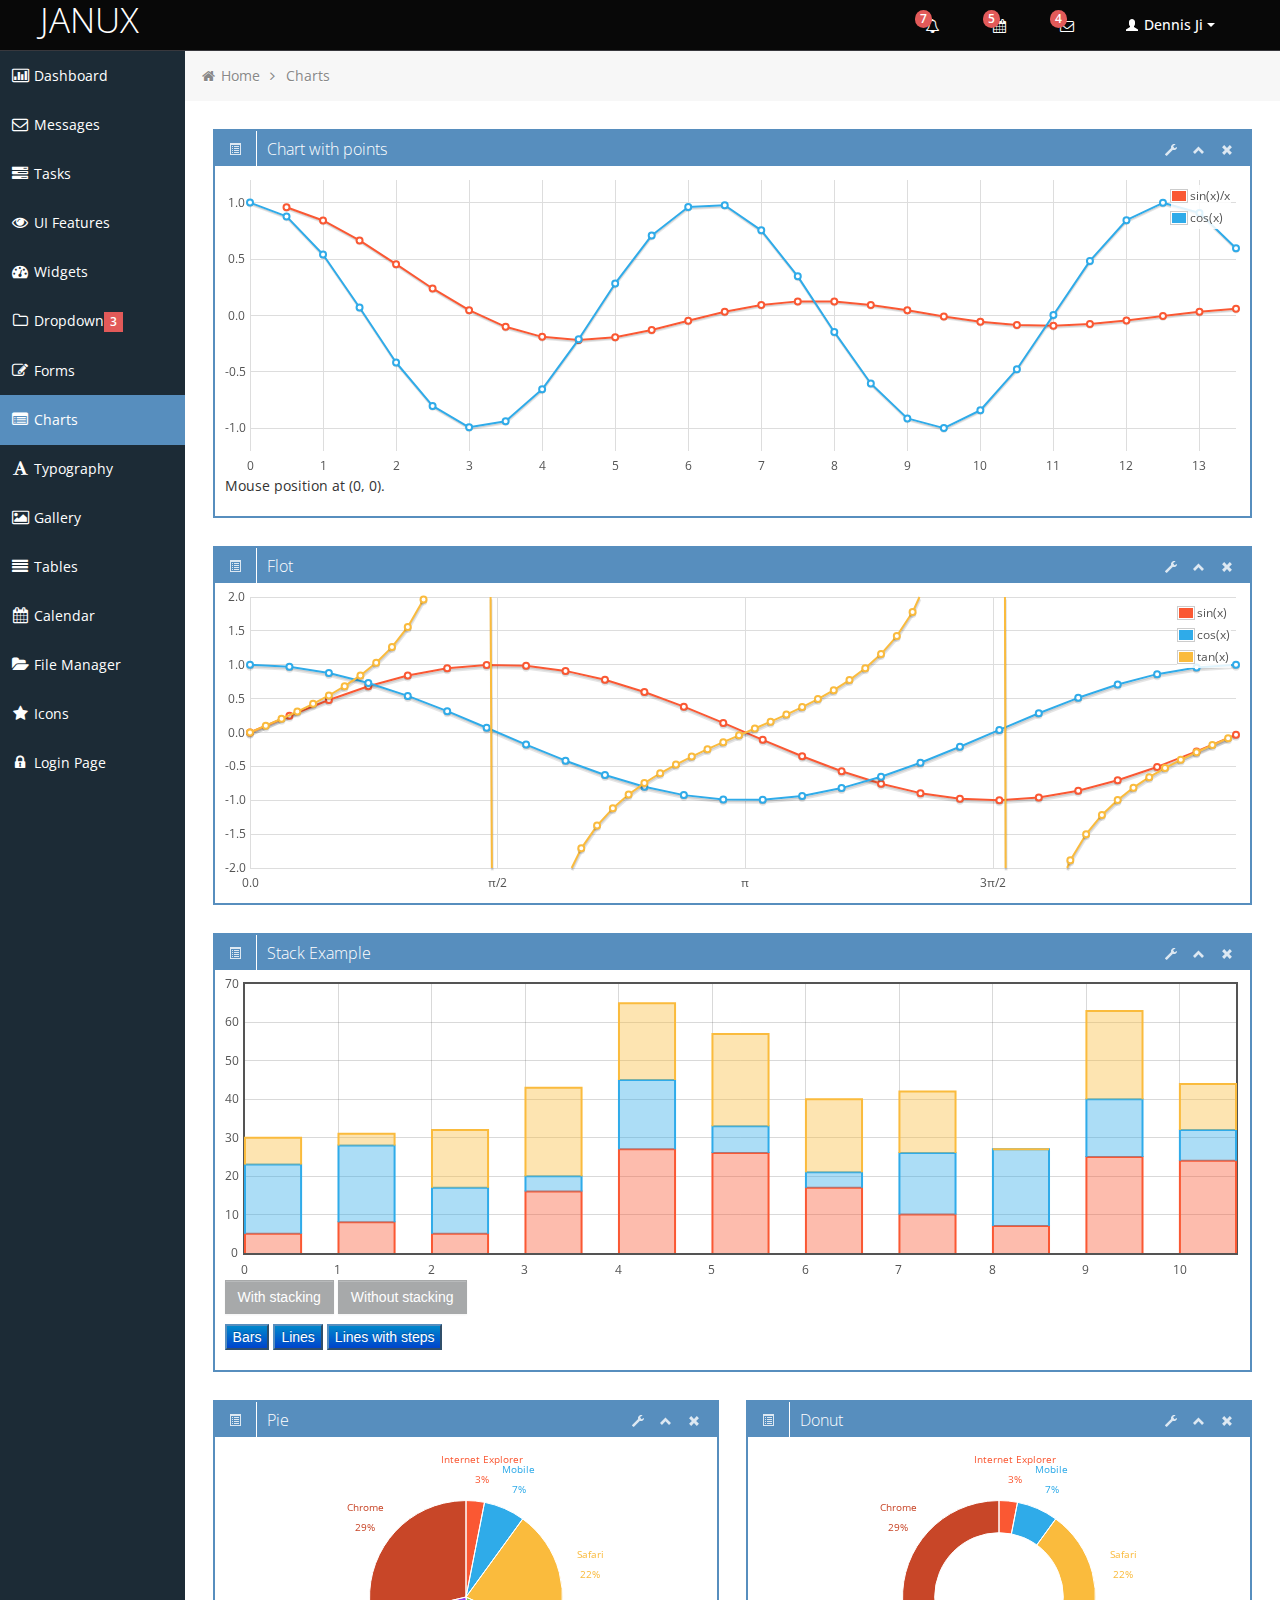
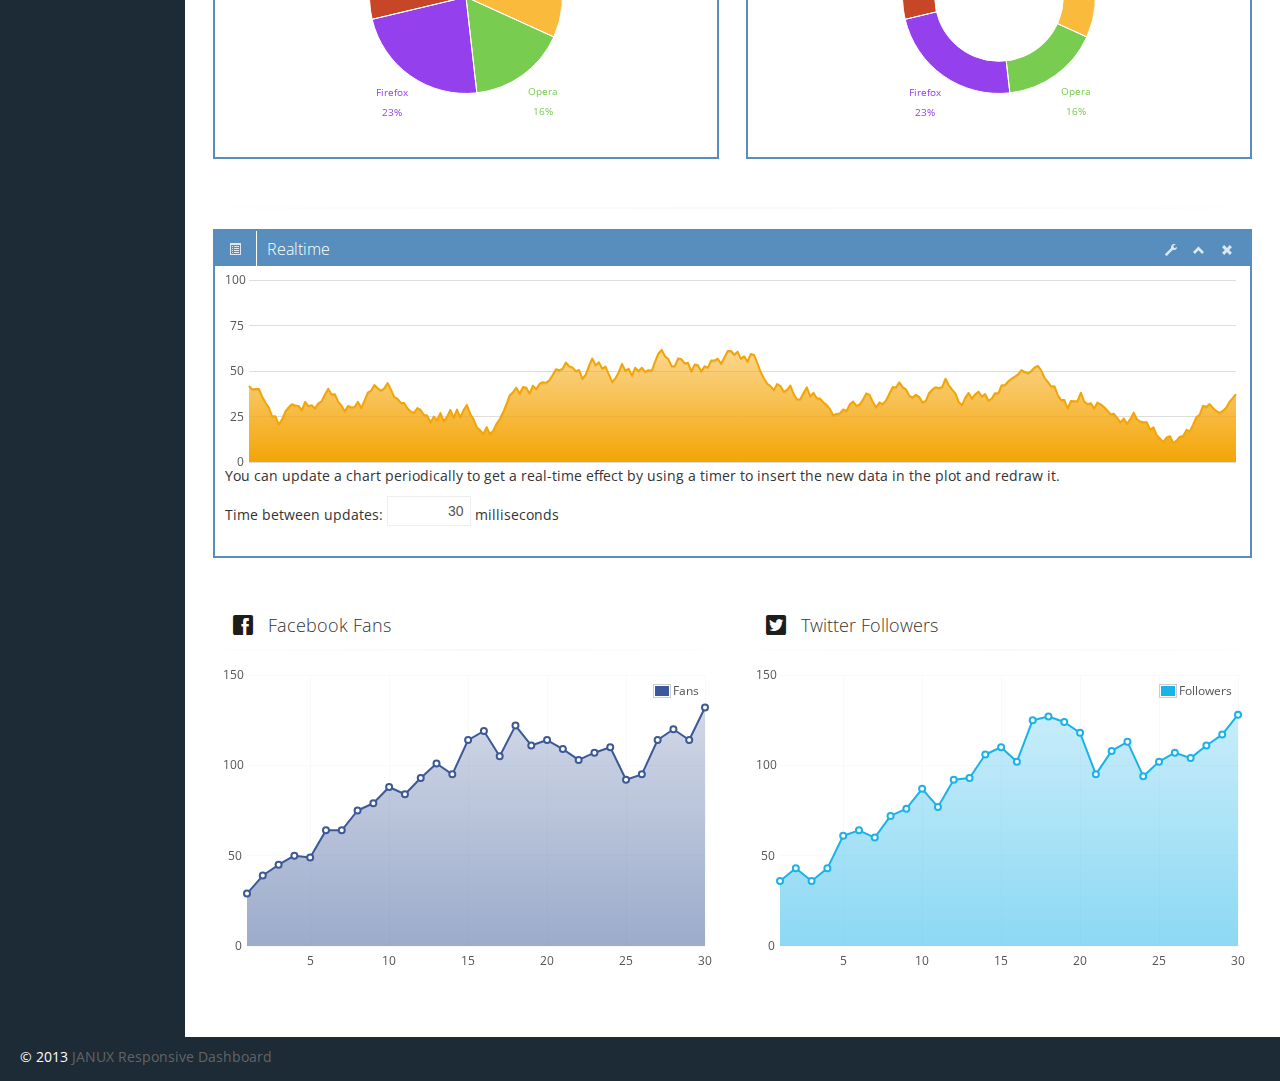
<file: src/main/webapp/html/chart.html>
<!DOCTYPE html>
<html lang="en">
<head>
	
	<!-- start: Meta -->
	<meta charset="utf-8">
	<title>Bootstrap Metro Dashboard by Dennis Ji for ARM demo</title>
	<meta name="description" content="Bootstrap Metro Dashboard">
	<meta name="author" content="Dennis Ji">
	<meta name="keyword" content="Metro, Metro UI, Dashboard, Bootstrap, Admin, Template, Theme, Responsive, Fluid, Retina">
	<!-- end: Meta -->
	
	<!-- start: Mobile Specific -->
	<meta name="viewport" content="width=device-width, initial-scale=1">
	<!-- end: Mobile Specific -->
	
	<!-- start: CSS -->
	<link id="bootstrap-style" href="css/bootstrap.min.css" rel="stylesheet">
	<link href="css/bootstrap-responsive.min.css" rel="stylesheet">
	<link id="base-style" href="css/style.css" rel="stylesheet">
	<link id="base-style-responsive" href="css/style-responsive.css" rel="stylesheet">
	<link href='http://fonts.googleapis.com/css?family=Open+Sans:300italic,400italic,600italic,700italic,800italic,400,300,600,700,800&subset=latin,cyrillic-ext,latin-ext' rel='stylesheet' type='text/css'>
	<!-- end: CSS -->
	

	<!-- The HTML5 shim, for IE6-8 support of HTML5 elements -->
	<!--[if lt IE 9]>
	  	<script src="http://html5shim.googlecode.com/svn/trunk/html5.js"></script>
		<link id="ie-style" href="css/ie.css" rel="stylesheet">
	<![endif]-->
	
	<!--[if IE 9]>
		<link id="ie9style" href="css/ie9.css" rel="stylesheet">
	<![endif]-->
		
	<!-- start: Favicon -->
	<link rel="shortcut icon" href="img/favicon.ico">
	<!-- end: Favicon -->
	
		
		
		
</head>

<body>
		<!-- start: Header -->
	<div class="navbar">
		<div class="navbar-inner">
			<div class="container-fluid">
				<a class="btn btn-navbar" data-toggle="collapse" data-target=".top-nav.nav-collapse,.sidebar-nav.nav-collapse">
					<span class="icon-bar"></span>
					<span class="icon-bar"></span>
					<span class="icon-bar"></span>
				</a>
				<a class="brand" href="index.html"><span>JANUX</span></a>
								
				<!-- start: Header Menu -->
				<div class="nav-no-collapse header-nav">
					<ul class="nav pull-right">
						<li class="dropdown hidden-phone">
							<a class="btn dropdown-toggle" data-toggle="dropdown" href="#">
								<i class="icon-bell"></i>
								<span class="badge red">
								7 </span>
							</a>
							<ul class="dropdown-menu notifications">
								<li class="dropdown-menu-title">
 									<span>You have 11 notifications</span>
									<a href="#refresh"><i class="icon-repeat"></i></a>
								</li>	
                            	<li>
                                    <a href="#">
										<span class="icon blue"><i class="icon-user"></i></span>
										<span class="message">New user registration</span>
										<span class="time">1 min</span> 
                                    </a>
                                </li>
								<li>
                                    <a href="#">
										<span class="icon green"><i class="icon-comment-alt"></i></span>
										<span class="message">New comment</span>
										<span class="time">7 min</span> 
                                    </a>
                                </li>
								<li>
                                    <a href="#">
										<span class="icon green"><i class="icon-comment-alt"></i></span>
										<span class="message">New comment</span>
										<span class="time">8 min</span> 
                                    </a>
                                </li>
								<li>
                                    <a href="#">
										<span class="icon green"><i class="icon-comment-alt"></i></span>
										<span class="message">New comment</span>
										<span class="time">16 min</span> 
                                    </a>
                                </li>
								<li>
                                    <a href="#">
										<span class="icon blue"><i class="icon-user"></i></span>
										<span class="message">New user registration</span>
										<span class="time">36 min</span> 
                                    </a>
                                </li>
								<li>
                                    <a href="#">
										<span class="icon yellow"><i class="icon-shopping-cart"></i></span>
										<span class="message">2 items sold</span>
										<span class="time">1 hour</span> 
                                    </a>
                                </li>
								<li class="warning">
                                    <a href="#">
										<span class="icon red"><i class="icon-user"></i></span>
										<span class="message">User deleted account</span>
										<span class="time">2 hour</span> 
                                    </a>
                                </li>
								<li class="warning">
                                    <a href="#">
										<span class="icon red"><i class="icon-shopping-cart"></i></span>
										<span class="message">New comment</span>
										<span class="time">6 hour</span> 
                                    </a>
                                </li>
								<li>
                                    <a href="#">
										<span class="icon green"><i class="icon-comment-alt"></i></span>
										<span class="message">New comment</span>
										<span class="time">yesterday</span> 
                                    </a>
                                </li>
								<li>
                                    <a href="#">
										<span class="icon blue"><i class="icon-user"></i></span>
										<span class="message">New user registration</span>
										<span class="time">yesterday</span> 
                                    </a>
                                </li>
                                <li class="dropdown-menu-sub-footer">
                            		<a>View all notifications</a>
								</li>	
							</ul>
						</li>
						<!-- start: Notifications Dropdown -->
						<li class="dropdown hidden-phone">
							<a class="btn dropdown-toggle" data-toggle="dropdown" href="#">
								<i class="icon-calendar"></i>
								<span class="badge red">
								5 </span>
							</a>
							<ul class="dropdown-menu tasks">
								<li class="dropdown-menu-title">
 									<span>You have 17 tasks in progress</span>
									<a href="#refresh"><i class="icon-repeat"></i></a>
								</li>
								<li>
                                    <a href="#">
										<span class="header">
											<span class="title">iOS Development</span>
											<span class="percent"></span>
										</span>
                                        <div class="taskProgress progressSlim red">80</div> 
                                    </a>
                                </li>
                                <li>
                                    <a href="#">
										<span class="header">
											<span class="title">Android Development</span>
											<span class="percent"></span>
										</span>
                                        <div class="taskProgress progressSlim green">47</div> 
                                    </a>
                                </li>
                                <li>
                                    <a href="#">
										<span class="header">
											<span class="title">ARM Development</span>
											<span class="percent"></span>
										</span>
                                        <div class="taskProgress progressSlim yellow">32</div> 
                                    </a>
                                </li>
								<li>
                                    <a href="#">
										<span class="header">
											<span class="title">ARM Development</span>
											<span class="percent"></span>
										</span>
                                        <div class="taskProgress progressSlim greenLight">63</div> 
                                    </a>
                                </li>
                                <li>
                                    <a href="#">
										<span class="header">
											<span class="title">ARM Development</span>
											<span class="percent"></span>
										</span>
                                        <div class="taskProgress progressSlim orange">80</div> 
                                    </a>
                                </li>
								<li>
                            		<a class="dropdown-menu-sub-footer">View all tasks</a>
								</li>	
							</ul>
						</li>
						<!-- end: Notifications Dropdown -->
						<!-- start: Message Dropdown -->
						<li class="dropdown hidden-phone">
							<a class="btn dropdown-toggle" data-toggle="dropdown" href="#">
								<i class="icon-envelope"></i>
								<span class="badge red">
								4 </span>
							</a>
							<ul class="dropdown-menu messages">
								<li class="dropdown-menu-title">
 									<span>You have 9 messages</span>
									<a href="#refresh"><i class="icon-repeat"></i></a>
								</li>	
                            	<li>
                                    <a href="#">
										<span class="avatar"><img src="img/avatar.jpg" alt="Avatar"></span>
										<span class="header">
											<span class="from">
										    	Dennis Ji
										     </span>
											<span class="time">
										    	6 min
										    </span>
										</span>
                                        <span class="message">
                                            Lorem ipsum dolor sit amet consectetur adipiscing elit, et al commore
                                        </span>  
                                    </a>
                                </li>
                                <li>
                                    <a href="#">
										<span class="avatar"><img src="img/avatar.jpg" alt="Avatar"></span>
										<span class="header">
											<span class="from">
										    	Dennis Ji
										     </span>
											<span class="time">
										    	56 min
										    </span>
										</span>
                                        <span class="message">
                                            Lorem ipsum dolor sit amet consectetur adipiscing elit, et al commore
                                        </span>  
                                    </a>
                                </li>
                                <li>
                                    <a href="#">
										<span class="avatar"><img src="img/avatar.jpg" alt="Avatar"></span>
										<span class="header">
											<span class="from">
										    	Dennis Ji
										     </span>
											<span class="time">
										    	3 hours
										    </span>
										</span>
                                        <span class="message">
                                            Lorem ipsum dolor sit amet consectetur adipiscing elit, et al commore
                                        </span>  
                                    </a>
                                </li>
								<li>
                                    <a href="#">
										<span class="avatar"><img src="img/avatar.jpg" alt="Avatar"></span>
										<span class="header">
											<span class="from">
										    	Dennis Ji
										     </span>
											<span class="time">
										    	yesterday
										    </span>
										</span>
                                        <span class="message">
                                            Lorem ipsum dolor sit amet consectetur adipiscing elit, et al commore
                                        </span>  
                                    </a>
                                </li>
                                <li>
                                    <a href="#">
										<span class="avatar"><img src="img/avatar.jpg" alt="Avatar"></span>
										<span class="header">
											<span class="from">
										    	Dennis Ji
										     </span>
											<span class="time">
										    	Jul 25, 2012
										    </span>
										</span>
                                        <span class="message">
                                            Lorem ipsum dolor sit amet consectetur adipiscing elit, et al commore
                                        </span>  
                                    </a>
                                </li>
								<li>
                            		<a class="dropdown-menu-sub-footer">View all messages</a>
								</li>	
							</ul>
						</li>
						
						<!-- start: User Dropdown -->
						<li class="dropdown">
							<a class="btn dropdown-toggle" data-toggle="dropdown" href="#">
								<i class="halflings-icon white user"></i> Dennis Ji
								<span class="caret"></span>
							</a>
							<ul class="dropdown-menu">
								<li class="dropdown-menu-title">
 									<span>Account Settings</span>
								</li>
								<li><a href="#"><i class="halflings-icon user"></i> Profile</a></li>
								<li><a href="login.html"><i class="halflings-icon off"></i> Logout</a></li>
							</ul>
						</li>
						<!-- end: User Dropdown -->
					</ul>
				</div>
				<!-- end: Header Menu -->
				
			</div>
		</div>
	</div>
	<!-- start: Header -->
	
		<div class="container-fluid-full">
		<div class="row-fluid">
				
			<!-- start: Main Menu -->
			<div id="sidebar-left" class="span2">
				<div class="nav-collapse sidebar-nav">
					<ul class="nav nav-tabs nav-stacked main-menu">
						<li><a href="index.html"><i class="icon-bar-chart"></i><span class="hidden-tablet"> Dashboard</span></a></li>	
						<li><a href="messages.html"><i class="icon-envelope"></i><span class="hidden-tablet"> Messages</span></a></li>
						<li><a href="tasks.html"><i class="icon-tasks"></i><span class="hidden-tablet"> Tasks</span></a></li>
						<li><a href="ui.html"><i class="icon-eye-open"></i><span class="hidden-tablet"> UI Features</span></a></li>
						<li><a href="widgets.html"><i class="icon-dashboard"></i><span class="hidden-tablet"> Widgets</span></a></li>
						<li>
							<a class="dropmenu" href="#"><i class="icon-folder-close-alt"></i><span class="hidden-tablet"> Dropdown</span><span class="label label-important"> 3 </span></a>
							<ul>
								<li><a class="submenu" href="submenu.html"><i class="icon-file-alt"></i><span class="hidden-tablet"> Sub Menu 1</span></a></li>
								<li><a class="submenu" href="submenu2.html"><i class="icon-file-alt"></i><span class="hidden-tablet"> Sub Menu 2</span></a></li>
								<li><a class="submenu" href="submenu3.html"><i class="icon-file-alt"></i><span class="hidden-tablet"> Sub Menu 3</span></a></li>
							</ul>	
						</li>
						<li><a href="form.html"><i class="icon-edit"></i><span class="hidden-tablet"> Forms</span></a></li>
						<li><a href="chart.html"><i class="icon-list-alt"></i><span class="hidden-tablet"> Charts</span></a></li>
						<li><a href="typography.html"><i class="icon-font"></i><span class="hidden-tablet"> Typography</span></a></li>
						<li><a href="gallery.html"><i class="icon-picture"></i><span class="hidden-tablet"> Gallery</span></a></li>
						<li><a href="table.html"><i class="icon-align-justify"></i><span class="hidden-tablet"> Tables</span></a></li>
						<li><a href="calendar.html"><i class="icon-calendar"></i><span class="hidden-tablet"> Calendar</span></a></li>
						<li><a href="file-manager.html"><i class="icon-folder-open"></i><span class="hidden-tablet"> File Manager</span></a></li>
						<li><a href="icon.html"><i class="icon-star"></i><span class="hidden-tablet"> Icons</span></a></li>
						<li><a href="login.html"><i class="icon-lock"></i><span class="hidden-tablet"> Login Page</span></a></li>
					</ul>
				</div>
			</div>
			<!-- end: Main Menu -->
			
			<noscript>
				<div class="alert alert-block span10">
					<h4 class="alert-heading">Warning!</h4>
					<p>You need to have <a href="http://en.wikipedia.org/wiki/JavaScript" target="_blank">JavaScript</a> enabled to use this site.</p>
				</div>
			</noscript>
			
			<!-- start: Content -->
			<div id="content" class="span10">
			
						
			<ul class="breadcrumb">
				<li>
					<i class="icon-home"></i>
					<a href="index.html">Home</a> 
					<i class="icon-angle-right"></i>
				</li>
				<li><a href="#">Charts</a></li>
			</ul>

			<div class="row-fluid">
				
				<div class="box">
					<div class="box-header">
						<h2><i class="halflings-icon white list-alt"></i><span class="break"></span>Chart with points</h2>
						<div class="box-icon">
							<a href="#" class="btn-setting"><i class="halflings-icon white wrench"></i></a>
							<a href="#" class="btn-minimize"><i class="halflings-icon white chevron-up"></i></a>
							<a href="#" class="btn-close"><i class="halflings-icon white remove"></i></a>
						</div>
					</div>
					<div class="box-content">
						<div id="sincos"  class="center" style="height:300px;" ></div>
						<p id="hoverdata">Mouse position at (<span id="x">0</span>, <span id="y">0</span>). <span id="clickdata"></span></p>
					</div>
				</div>
				
				<div class="box">
					<div class="box-header">
						<h2><i class="halflings-icon white list-alt"></i><span class="break"></span>Flot</h2>
						<div class="box-icon">
							<a href="#" class="btn-setting"><i class="halflings-icon white wrench"></i></a>
							<a href="#" class="btn-minimize"><i class="halflings-icon white chevron-up"></i></a>
							<a href="#" class="btn-close"><i class="halflings-icon white remove"></i></a>
						</div>
					</div>
					<div class="box-content">
						<div id="flotchart" class="center" style="height:300px"></div>
					</div>
				</div>
				
				<div class="box">
					<div class="box-header">
						<h2><i class="halflings-icon white list-alt"></i><span class="break"></span>Stack Example</h2>
						<div class="box-icon">
							<a href="#" class="btn-setting"><i class="halflings-icon white wrench"></i></a>
							<a href="#" class="btn-minimize"><i class="halflings-icon white chevron-up"></i></a>
							<a href="#" class="btn-close"><i class="halflings-icon white remove"></i></a>
						</div>
					</div>
					<div class="box-content">
						 <div id="stackchart" class="center" style="height:300px;"></div>

						<p class="stackControls center">
							<input class="btn" type="button" value="With stacking">
							<input class="btn" type="button" value="Without stacking">
						</p>

						<p class="graphControls center">
							<input class="btn-primary" type="button" value="Bars">
							<input class="btn-primary" type="button" value="Lines">
							<input class="btn-primary" type="button" value="Lines with steps">
						</p>
					</div>
				</div>

			</div><!--/row-->
			
			<div class="row-fluid sortable">
				<div class="box span6">
					<div class="box-header">
						<h2><i class="halflings-icon white list-alt"></i><span class="break"></span>Pie</h2>
						<div class="box-icon">
							<a href="#" class="btn-setting"><i class="halflings-icon white wrench"></i></a>
							<a href="#" class="btn-minimize"><i class="halflings-icon white chevron-up"></i></a>
							<a href="#" class="btn-close"><i class="halflings-icon white remove"></i></a>
						</div>
					</div>
					<div class="box-content">
							<div id="piechart" style="height:300px"></div>
					</div>
				</div>
			
				<div class="box span6">
					<div class="box-header" data-original-title>
						<h2><i class="halflings-icon white list-alt"></i><span class="break"></span>Donut</h2>
						<div class="box-icon">
							<a href="#" class="btn-setting"><i class="halflings-icon white wrench"></i></a>
							<a href="#" class="btn-minimize"><i class="halflings-icon white chevron-up"></i></a>
							<a href="#" class="btn-close"><i class="halflings-icon white remove"></i></a>
						</div>
					</div>
					<div class="box-content">
						 <div id="donutchart" style="height: 300px;"></div>
					</div>
				</div>
			
			</div><!--/row-->
		
			<hr>
		
			<div class="row-fluid sortable">
				<div class="box span12">
					<div class="box-header">
						<h2><i class="halflings-icon white list-alt"></i><span class="break"></span>Realtime</h2>
						<div class="box-icon">
							<a href="#" class="btn-setting"><i class="halflings-icon white wrench"></i></a>
							<a href="#" class="btn-minimize"><i class="halflings-icon white chevron-up"></i></a>
							<a href="#" class="btn-close"><i class="halflings-icon white remove"></i></a>
						</div>
					</div>
					<div class="box-content">
						 <div id="realtimechart" style="height:190px;"></div>
						 <p>You can update a chart periodically to get a real-time effect by using a timer to insert the new data in the plot and redraw it.</p>
						 <p>Time between updates: <input id="updateInterval" type="text" value="" style="text-align: right; width:5em"> milliseconds</p>
					</div>
				</div>
			</div><!--/row-->
			
			<div class="row-fluid">
				
				<div class="widget span6" onTablet="span6" onDesktop="span6">
					<h2><span class="glyphicons facebook"><i></i></span>Facebook Fans</h2>
					<hr>
					<div class="content">
						<div id="facebookChart" style="height:300px" ></div>
					</div>
				</div><!--/span-->
				
				<div class="widget span6" onTablet="span6" onDesktop="span6">
					<h2><span class="glyphicons twitter"><i></i></span>Twitter Followers</h2>
					<hr>
					<div class="content">
						<div id="twitterChart" style="height:300px" ></div>
					</div>
				</div><!--/span-->
			
			</div>
		
		

	</div><!--/.fluid-container-->
	
			<!-- end: Content -->
		</div><!--/#content.span10-->
		</div><!--/fluid-row-->
		
	<div class="modal hide fade" id="myModal">
		<div class="modal-header">
			<button type="button" class="close" data-dismiss="modal">×</button>
			<h3>Settings</h3>
		</div>
		<div class="modal-body">
			<p>Here settings can be configured...</p>
		</div>
		<div class="modal-footer">
			<a href="#" class="btn" data-dismiss="modal">Close</a>
			<a href="#" class="btn btn-primary">Save changes</a>
		</div>
	</div>
	<div class="common-modal modal fade" id="common-Modal1" tabindex="-1" role="dialog" aria-hidden="true">
		<div class="modal-content">
			<ul class="list-inline item-details">
				<li><a href="#">Admin templates</a></li>
				<li><a href="http://themescloud.org">Bootstrap themes</a></li>
			</ul>
		</div>
	</div>
	
	<div class="clearfix"></div>
	
	<footer>

		<p>
			<span style="text-align:left;float:left">&copy; 2013 <a href="downloads/janux-free-responsive-admin-dashboard-template/" alt="Bootstrap_Metro_Dashboard">JANUX Responsive Dashboard</a></span>
			
		</p>

	</footer>
	
	<!-- start: JavaScript-->

		<script src="js/jquery-1.9.1.min.js"></script>
	<script src="js/jquery-migrate-1.0.0.min.js"></script>
	
		<script src="js/jquery-ui-1.10.0.custom.min.js"></script>
	
		<script src="js/jquery.ui.touch-punch.js"></script>
	
		<script src="js/modernizr.js"></script>
	
		<script src="js/bootstrap.min.js"></script>
	
		<script src="js/jquery.cookie.js"></script>
	
		<script src='js/fullcalendar.min.js'></script>
	
		<script src='js/jquery.dataTables.min.js'></script>

		<script src="js/excanvas.js"></script>
	<script src="js/jquery.flot.js"></script>
	<script src="js/jquery.flot.pie.js"></script>
	<script src="js/jquery.flot.stack.js"></script>
	<script src="js/jquery.flot.resize.min.js"></script>
	
		<script src="js/jquery.chosen.min.js"></script>
	
		<script src="js/jquery.uniform.min.js"></script>
		
		<script src="js/jquery.cleditor.min.js"></script>
	
		<script src="js/jquery.noty.js"></script>
	
		<script src="js/jquery.elfinder.min.js"></script>
	
		<script src="js/jquery.raty.min.js"></script>
	
		<script src="js/jquery.iphone.toggle.js"></script>
	
		<script src="js/jquery.uploadify-3.1.min.js"></script>
	
		<script src="js/jquery.gritter.min.js"></script>
	
		<script src="js/jquery.imagesloaded.js"></script>
	
		<script src="js/jquery.masonry.min.js"></script>
	
		<script src="js/jquery.knob.modified.js"></script>
	
		<script src="js/jquery.sparkline.min.js"></script>
	
		<script src="js/counter.js"></script>
	
		<script src="js/retina.js"></script>

		<script src="js/custom.js"></script>
	<!-- end: JavaScript-->
	
</body>
</html>
</file>
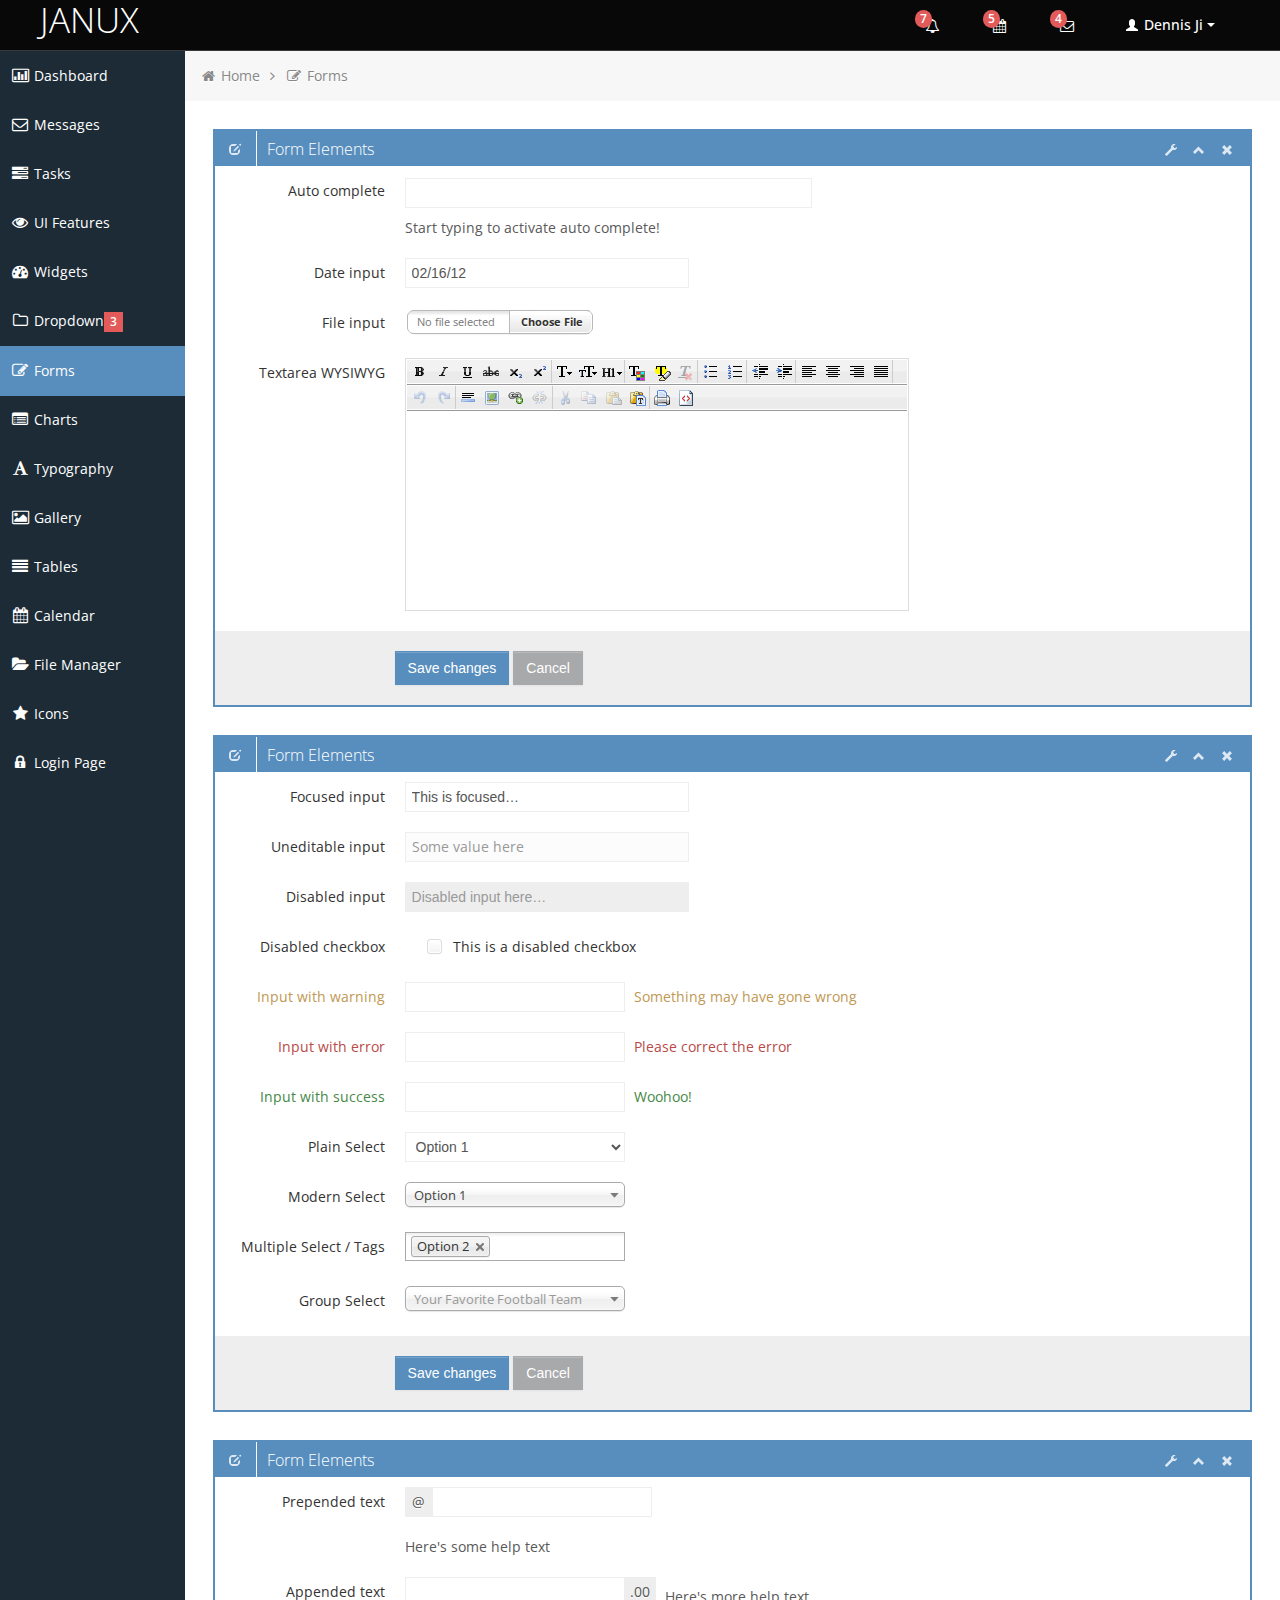
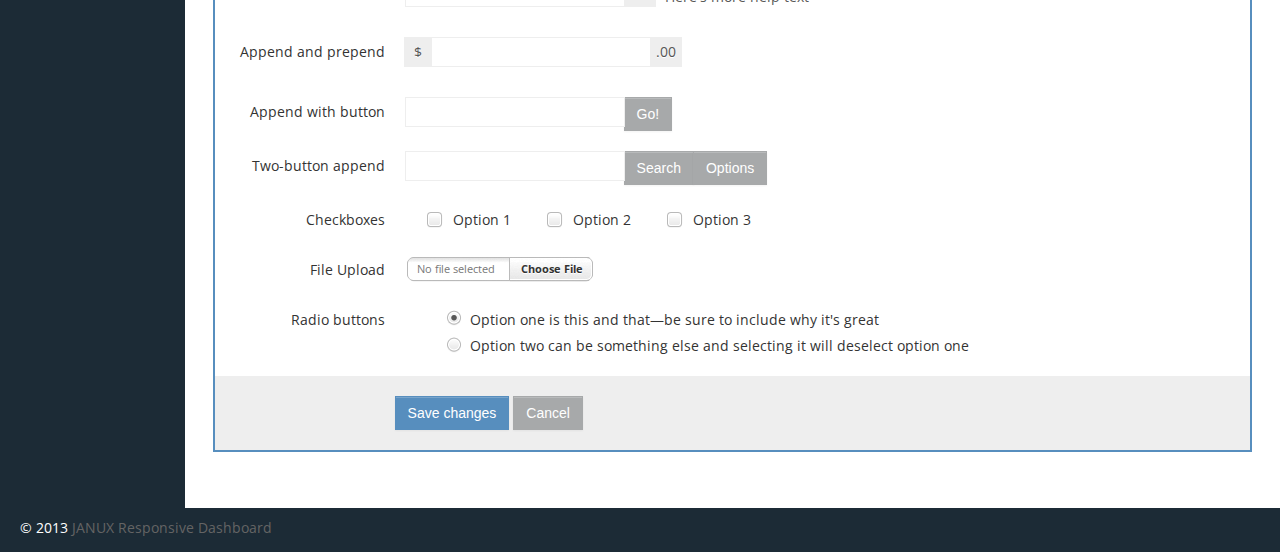
<file: src/main/webapp/html/form.html>
<!DOCTYPE html>
<html lang="en">
<head>
	
	<!-- start: Meta -->
	<meta charset="utf-8">
	<title>Bootstrap Metro Dashboard by Dennis Ji for ARM demo</title>
	<meta name="description" content="Bootstrap Metro Dashboard">
	<meta name="author" content="Dennis Ji">
	<meta name="keyword" content="Metro, Metro UI, Dashboard, Bootstrap, Admin, Template, Theme, Responsive, Fluid, Retina">
	<!-- end: Meta -->
	
	<!-- start: Mobile Specific -->
	<meta name="viewport" content="width=device-width, initial-scale=1">
	<!-- end: Mobile Specific -->
	
	<!-- start: CSS -->
	<link id="bootstrap-style" href="css/bootstrap.min.css" rel="stylesheet">
	<link href="css/bootstrap-responsive.min.css" rel="stylesheet">
	<link id="base-style" href="css/style.css" rel="stylesheet">
	<link id="base-style-responsive" href="css/style-responsive.css" rel="stylesheet">
	<link href='http://fonts.googleapis.com/css?family=Open+Sans:300italic,400italic,600italic,700italic,800italic,400,300,600,700,800&subset=latin,cyrillic-ext,latin-ext' rel='stylesheet' type='text/css'>
	<!-- end: CSS -->
	

	<!-- The HTML5 shim, for IE6-8 support of HTML5 elements -->
	<!--[if lt IE 9]>
	  	<script src="http://html5shim.googlecode.com/svn/trunk/html5.js"></script>
		<link id="ie-style" href="css/ie.css" rel="stylesheet">
	<![endif]-->
	
	<!--[if IE 9]>
		<link id="ie9style" href="css/ie9.css" rel="stylesheet">
	<![endif]-->
		
	<!-- start: Favicon -->
	<link rel="shortcut icon" href="img/favicon.ico">
	<!-- end: Favicon -->
	
		
		
		
</head>

<body>
		<!-- start: Header -->
	<div class="navbar">
		<div class="navbar-inner">
			<div class="container-fluid">
				<a class="btn btn-navbar" data-toggle="collapse" data-target=".top-nav.nav-collapse,.sidebar-nav.nav-collapse">
					<span class="icon-bar"></span>
					<span class="icon-bar"></span>
					<span class="icon-bar"></span>
				</a>
				<a class="brand" href="index.html"><span>JANUX</span></a>
								
				<!-- start: Header Menu -->
				<div class="nav-no-collapse header-nav">
					<ul class="nav pull-right">
						<li class="dropdown hidden-phone">
							<a class="btn dropdown-toggle" data-toggle="dropdown" href="#">
								<i class="icon-bell"></i>
								<span class="badge red">
								7 </span>
							</a>
							<ul class="dropdown-menu notifications">
								<li class="dropdown-menu-title">
 									<span>You have 11 notifications</span>
									<a href="#refresh"><i class="icon-repeat"></i></a>
								</li>	
                            	<li>
                                    <a href="#">
										<span class="icon blue"><i class="icon-user"></i></span>
										<span class="message">New user registration</span>
										<span class="time">1 min</span> 
                                    </a>
                                </li>
								<li>
                                    <a href="#">
										<span class="icon green"><i class="icon-comment-alt"></i></span>
										<span class="message">New comment</span>
										<span class="time">7 min</span> 
                                    </a>
                                </li>
								<li>
                                    <a href="#">
										<span class="icon green"><i class="icon-comment-alt"></i></span>
										<span class="message">New comment</span>
										<span class="time">8 min</span> 
                                    </a>
                                </li>
								<li>
                                    <a href="#">
										<span class="icon green"><i class="icon-comment-alt"></i></span>
										<span class="message">New comment</span>
										<span class="time">16 min</span> 
                                    </a>
                                </li>
								<li>
                                    <a href="#">
										<span class="icon blue"><i class="icon-user"></i></span>
										<span class="message">New user registration</span>
										<span class="time">36 min</span> 
                                    </a>
                                </li>
								<li>
                                    <a href="#">
										<span class="icon yellow"><i class="icon-shopping-cart"></i></span>
										<span class="message">2 items sold</span>
										<span class="time">1 hour</span> 
                                    </a>
                                </li>
								<li class="warning">
                                    <a href="#">
										<span class="icon red"><i class="icon-user"></i></span>
										<span class="message">User deleted account</span>
										<span class="time">2 hour</span> 
                                    </a>
                                </li>
								<li class="warning">
                                    <a href="#">
										<span class="icon red"><i class="icon-shopping-cart"></i></span>
										<span class="message">New comment</span>
										<span class="time">6 hour</span> 
                                    </a>
                                </li>
								<li>
                                    <a href="#">
										<span class="icon green"><i class="icon-comment-alt"></i></span>
										<span class="message">New comment</span>
										<span class="time">yesterday</span> 
                                    </a>
                                </li>
								<li>
                                    <a href="#">
										<span class="icon blue"><i class="icon-user"></i></span>
										<span class="message">New user registration</span>
										<span class="time">yesterday</span> 
                                    </a>
                                </li>
                                <li class="dropdown-menu-sub-footer">
                            		<a>View all notifications</a>
								</li>	
							</ul>
						</li>
						<!-- start: Notifications Dropdown -->
						<li class="dropdown hidden-phone">
							<a class="btn dropdown-toggle" data-toggle="dropdown" href="#">
								<i class="icon-calendar"></i>
								<span class="badge red">
								5 </span>
							</a>
							<ul class="dropdown-menu tasks">
								<li class="dropdown-menu-title">
 									<span>You have 17 tasks in progress</span>
									<a href="#refresh"><i class="icon-repeat"></i></a>
								</li>
								<li>
                                    <a href="#">
										<span class="header">
											<span class="title">iOS Development</span>
											<span class="percent"></span>
										</span>
                                        <div class="taskProgress progressSlim red">80</div> 
                                    </a>
                                </li>
                                <li>
                                    <a href="#">
										<span class="header">
											<span class="title">Android Development</span>
											<span class="percent"></span>
										</span>
                                        <div class="taskProgress progressSlim green">47</div> 
                                    </a>
                                </li>
                                <li>
                                    <a href="#">
										<span class="header">
											<span class="title">ARM Development</span>
											<span class="percent"></span>
										</span>
                                        <div class="taskProgress progressSlim yellow">32</div> 
                                    </a>
                                </li>
								<li>
                                    <a href="#">
										<span class="header">
											<span class="title">ARM Development</span>
											<span class="percent"></span>
										</span>
                                        <div class="taskProgress progressSlim greenLight">63</div> 
                                    </a>
                                </li>
                                <li>
                                    <a href="#">
										<span class="header">
											<span class="title">ARM Development</span>
											<span class="percent"></span>
										</span>
                                        <div class="taskProgress progressSlim orange">80</div> 
                                    </a>
                                </li>
								<li>
                            		<a class="dropdown-menu-sub-footer">View all tasks</a>
								</li>	
							</ul>
						</li>
						<!-- end: Notifications Dropdown -->
						<!-- start: Message Dropdown -->
						<li class="dropdown hidden-phone">
							<a class="btn dropdown-toggle" data-toggle="dropdown" href="#">
								<i class="icon-envelope"></i>
								<span class="badge red">
								4 </span>
							</a>
							<ul class="dropdown-menu messages">
								<li class="dropdown-menu-title">
 									<span>You have 9 messages</span>
									<a href="#refresh"><i class="icon-repeat"></i></a>
								</li>	
                            	<li>
                                    <a href="#">
										<span class="avatar"><img src="img/avatar.jpg" alt="Avatar"></span>
										<span class="header">
											<span class="from">
										    	Dennis Ji
										     </span>
											<span class="time">
										    	6 min
										    </span>
										</span>
                                        <span class="message">
                                            Lorem ipsum dolor sit amet consectetur adipiscing elit, et al commore
                                        </span>  
                                    </a>
                                </li>
                                <li>
                                    <a href="#">
										<span class="avatar"><img src="img/avatar.jpg" alt="Avatar"></span>
										<span class="header">
											<span class="from">
										    	Dennis Ji
										     </span>
											<span class="time">
										    	56 min
										    </span>
										</span>
                                        <span class="message">
                                            Lorem ipsum dolor sit amet consectetur adipiscing elit, et al commore
                                        </span>  
                                    </a>
                                </li>
                                <li>
                                    <a href="#">
										<span class="avatar"><img src="img/avatar.jpg" alt="Avatar"></span>
										<span class="header">
											<span class="from">
										    	Dennis Ji
										     </span>
											<span class="time">
										    	3 hours
										    </span>
										</span>
                                        <span class="message">
                                            Lorem ipsum dolor sit amet consectetur adipiscing elit, et al commore
                                        </span>  
                                    </a>
                                </li>
								<li>
                                    <a href="#">
										<span class="avatar"><img src="img/avatar.jpg" alt="Avatar"></span>
										<span class="header">
											<span class="from">
										    	Dennis Ji
										     </span>
											<span class="time">
										    	yesterday
										    </span>
										</span>
                                        <span class="message">
                                            Lorem ipsum dolor sit amet consectetur adipiscing elit, et al commore
                                        </span>  
                                    </a>
                                </li>
                                <li>
                                    <a href="#">
										<span class="avatar"><img src="img/avatar.jpg" alt="Avatar"></span>
										<span class="header">
											<span class="from">
										    	Dennis Ji
										     </span>
											<span class="time">
										    	Jul 25, 2012
										    </span>
										</span>
                                        <span class="message">
                                            Lorem ipsum dolor sit amet consectetur adipiscing elit, et al commore
                                        </span>  
                                    </a>
                                </li>
								<li>
                            		<a class="dropdown-menu-sub-footer">View all messages</a>
								</li>	
							</ul>
						</li>
						
						<!-- start: User Dropdown -->
						<li class="dropdown">
							<a class="btn dropdown-toggle" data-toggle="dropdown" href="#">
								<i class="halflings-icon white user"></i> Dennis Ji
								<span class="caret"></span>
							</a>
							<ul class="dropdown-menu">
								<li class="dropdown-menu-title">
 									<span>Account Settings</span>
								</li>
								<li><a href="#"><i class="halflings-icon user"></i> Profile</a></li>
								<li><a href="login.html"><i class="halflings-icon off"></i> Logout</a></li>
							</ul>
						</li>
						<!-- end: User Dropdown -->
					</ul>
				</div>
				<!-- end: Header Menu -->
				
			</div>
		</div>
	</div>
	<!-- start: Header -->
	
		<div class="container-fluid-full">
		<div class="row-fluid">
				
			<!-- start: Main Menu -->
			<div id="sidebar-left" class="span2">
				<div class="nav-collapse sidebar-nav">
					<ul class="nav nav-tabs nav-stacked main-menu">
						<li><a href="index.html"><i class="icon-bar-chart"></i><span class="hidden-tablet"> Dashboard</span></a></li>	
						<li><a href="messages.html"><i class="icon-envelope"></i><span class="hidden-tablet"> Messages</span></a></li>
						<li><a href="tasks.html"><i class="icon-tasks"></i><span class="hidden-tablet"> Tasks</span></a></li>
						<li><a href="ui.html"><i class="icon-eye-open"></i><span class="hidden-tablet"> UI Features</span></a></li>
						<li><a href="widgets.html"><i class="icon-dashboard"></i><span class="hidden-tablet"> Widgets</span></a></li>
						<li>
							<a class="dropmenu" href="#"><i class="icon-folder-close-alt"></i><span class="hidden-tablet"> Dropdown</span><span class="label label-important"> 3 </span></a>
							<ul>
								<li><a class="submenu" href="submenu.html"><i class="icon-file-alt"></i><span class="hidden-tablet"> Sub Menu 1</span></a></li>
								<li><a class="submenu" href="submenu2.html"><i class="icon-file-alt"></i><span class="hidden-tablet"> Sub Menu 2</span></a></li>
								<li><a class="submenu" href="submenu3.html"><i class="icon-file-alt"></i><span class="hidden-tablet"> Sub Menu 3</span></a></li>
							</ul>	
						</li>
						<li><a href="form.html"><i class="icon-edit"></i><span class="hidden-tablet"> Forms</span></a></li>
						<li><a href="chart.html"><i class="icon-list-alt"></i><span class="hidden-tablet"> Charts</span></a></li>
						<li><a href="typography.html"><i class="icon-font"></i><span class="hidden-tablet"> Typography</span></a></li>
						<li><a href="gallery.html"><i class="icon-picture"></i><span class="hidden-tablet"> Gallery</span></a></li>
						<li><a href="table.html"><i class="icon-align-justify"></i><span class="hidden-tablet"> Tables</span></a></li>
						<li><a href="calendar.html"><i class="icon-calendar"></i><span class="hidden-tablet"> Calendar</span></a></li>
						<li><a href="file-manager.html"><i class="icon-folder-open"></i><span class="hidden-tablet"> File Manager</span></a></li>
						<li><a href="icon.html"><i class="icon-star"></i><span class="hidden-tablet"> Icons</span></a></li>
						<li><a href="login.html"><i class="icon-lock"></i><span class="hidden-tablet"> Login Page</span></a></li>
					</ul>
				</div>
			</div>
			<!-- end: Main Menu -->
			
			<noscript>
				<div class="alert alert-block span10">
					<h4 class="alert-heading">Warning!</h4>
					<p>You need to have <a href="http://en.wikipedia.org/wiki/JavaScript" target="_blank">JavaScript</a> enabled to use this site.</p>
				</div>
			</noscript>
			
			<!-- start: Content -->
			<div id="content" class="span10">
			
			
			<ul class="breadcrumb">
				<li>
					<i class="icon-home"></i>
					<a href="index.html">Home</a>
					<i class="icon-angle-right"></i> 
				</li>
				<li>
					<i class="icon-edit"></i>
					<a href="#">Forms</a>
				</li>
			</ul>
			
			<div class="row-fluid sortable">
				<div class="box span12">
					<div class="box-header" data-original-title>
						<h2><i class="halflings-icon white edit"></i><span class="break"></span>Form Elements</h2>
						<div class="box-icon">
							<a href="#" class="btn-setting"><i class="halflings-icon white wrench"></i></a>
							<a href="#" class="btn-minimize"><i class="halflings-icon white chevron-up"></i></a>
							<a href="#" class="btn-close"><i class="halflings-icon white remove"></i></a>
						</div>
					</div>
					<div class="box-content">
						<form class="form-horizontal">
						  <fieldset>
							<div class="control-group">
							  <label class="control-label" for="typeahead">Auto complete </label>
							  <div class="controls">
								<input type="text" class="span6 typeahead" id="typeahead"  data-provide="typeahead" data-items="4" data-source='["Alabama","Alaska","Arizona","Arkansas","California","Colorado","Connecticut","Delaware","Florida","Georgia","Hawaii","Idaho","Illinois","Indiana","Iowa","Kansas","Kentucky","Louisiana","Maine","Maryland","Massachusetts","Michigan","Minnesota","Mississippi","Missouri","Montana","Nebraska","Nevada","New Hampshire","New Jersey","New Mexico","New York","North Dakota","North Carolina","Ohio","Oklahoma","Oregon","Pennsylvania","Rhode Island","South Carolina","South Dakota","Tennessee","Texas","Utah","Vermont","Virginia","Washington","West Virginia","Wisconsin","Wyoming"]'>
								<p class="help-block">Start typing to activate auto complete!</p>
							  </div>
							</div>
							<div class="control-group">
							  <label class="control-label" for="date01">Date input</label>
							  <div class="controls">
								<input type="text" class="input-xlarge datepicker" id="date01" value="02/16/12">
							  </div>
							</div>

							<div class="control-group">
							  <label class="control-label" for="fileInput">File input</label>
							  <div class="controls">
								<input class="input-file uniform_on" id="fileInput" type="file">
							  </div>
							</div>          
							<div class="control-group hidden-phone">
							  <label class="control-label" for="textarea2">Textarea WYSIWYG</label>
							  <div class="controls">
								<textarea class="cleditor" id="textarea2" rows="3"></textarea>
							  </div>
							</div>
							<div class="form-actions">
							  <button type="submit" class="btn btn-primary">Save changes</button>
							  <button type="reset" class="btn">Cancel</button>
							</div>
						  </fieldset>
						</form>   

					</div>
				</div><!--/span-->

			</div><!--/row-->

			<div class="row-fluid sortable">
				<div class="box span12">
					<div class="box-header" data-original-title>
						<h2><i class="halflings-icon white edit"></i><span class="break"></span>Form Elements</h2>
						<div class="box-icon">
							<a href="#" class="btn-setting"><i class="halflings-icon white wrench"></i></a>
							<a href="#" class="btn-minimize"><i class="halflings-icon white chevron-up"></i></a>
							<a href="#" class="btn-close"><i class="halflings-icon white remove"></i></a>
						</div>
					</div>
					<div class="box-content">
						<form class="form-horizontal">
							<fieldset>
							  <div class="control-group">
								<label class="control-label" for="focusedInput">Focused input</label>
								<div class="controls">
								  <input class="input-xlarge focused" id="focusedInput" type="text" value="This is focused…">
								</div>
							  </div>
							  <div class="control-group">
								<label class="control-label">Uneditable input</label>
								<div class="controls">
								  <span class="input-xlarge uneditable-input">Some value here</span>
								</div>
							  </div>
							  <div class="control-group">
								<label class="control-label" for="disabledInput">Disabled input</label>
								<div class="controls">
								  <input class="input-xlarge disabled" id="disabledInput" type="text" placeholder="Disabled input here…" disabled="">
								</div>
							  </div>
							  <div class="control-group">
								<label class="control-label" for="optionsCheckbox2">Disabled checkbox</label>
								<div class="controls">
								  <label class="checkbox">
									<input type="checkbox" id="optionsCheckbox2" value="option1" disabled="">
									This is a disabled checkbox
								  </label>
								</div>
							  </div>
							  <div class="control-group warning">
								<label class="control-label" for="inputWarning">Input with warning</label>
								<div class="controls">
								  <input type="text" id="inputWarning">
								  <span class="help-inline">Something may have gone wrong</span>
								</div>
							  </div>
							  <div class="control-group error">
								<label class="control-label" for="inputError">Input with error</label>
								<div class="controls">
								  <input type="text" id="inputError">
								  <span class="help-inline">Please correct the error</span>
								</div>
							  </div>
							  <div class="control-group success">
								<label class="control-label" for="inputSuccess">Input with success</label>
								<div class="controls">
								  <input type="text" id="inputSuccess">
								  <span class="help-inline">Woohoo!</span>
								</div>
							  </div>
							  <div class="control-group">
								<label class="control-label" for="selectError3">Plain Select</label>
								<div class="controls">
								  <select id="selectError3">
									<option>Option 1</option>
									<option>Option 2</option>
									<option>Option 3</option>
									<option>Option 4</option>
									<option>Option 5</option>
								  </select>
								</div>
							  </div>
							  <div class="control-group">
								<label class="control-label" for="selectError">Modern Select</label>
								<div class="controls">
								  <select id="selectError" data-rel="chosen">
									<option>Option 1</option>
									<option>Option 2</option>
									<option>Option 3</option>
									<option>Option 4</option>
									<option>Option 5</option>
								  </select>
								</div>
							  </div>
							  <div class="control-group">
								<label class="control-label" for="selectError1">Multiple Select / Tags</label>
								<div class="controls">
								  <select id="selectError1" multiple data-rel="chosen">
									<option>Option 1</option>
									<option selected>Option 2</option>
									<option>Option 3</option>
									<option>Option 4</option>
									<option>Option 5</option>
								  </select>
								</div>
							  </div>
							  <div class="control-group">
								<label class="control-label" for="selectError2">Group Select</label>
								<div class="controls">
									<select data-placeholder="Your Favorite Football Team" id="selectError2" data-rel="chosen">
										<option value=""></option>
										<optgroup label="NFC EAST">
										  <option>Dallas Cowboys</option>
										  <option>New York Giants</option>
										  <option>Philadelphia Eagles</option>
										  <option>Washington Redskins</option>
										</optgroup>
										<optgroup label="NFC NORTH">
										  <option>Chicago Bears</option>
										  <option>Detroit Lions</option>
										  <option>Green Bay Packers</option>
										  <option>Minnesota Vikings</option>
										</optgroup>
										<optgroup label="NFC SOUTH">
										  <option>Atlanta Falcons</option>
										  <option>Carolina Panthers</option>
										  <option>New Orleans Saints</option>
										  <option>Tampa Bay Buccaneers</option>
										</optgroup>
										<optgroup label="NFC WEST">
										  <option>Arizona Cardinals</option>
										  <option>St. Louis Rams</option>
										  <option>San Francisco 49ers</option>
										  <option>Seattle Seahawks</option>
										</optgroup>
										<optgroup label="AFC EAST">
										  <option>Buffalo Dennis Jis</option>
										  <option>Miami Dolphins</option>
										  <option>New England Patriots</option>
										  <option>New York Jets</option>
										</optgroup>
										<optgroup label="AFC NORTH">
										  <option>Baltimore Ravens</option>
										  <option>Cincinnati Bengals</option>
										  <option>Cleveland Browns</option>
										  <option>Pittsburgh Steelers</option>
										</optgroup>
										<optgroup label="AFC SOUTH">
										  <option>Houston Texans</option>
										  <option>Indianapolis Colts</option>
										  <option>Jacksonville Jaguars</option>
										  <option>Tennessee Titans</option>
										</optgroup>
										<optgroup label="AFC WEST">
										  <option>Denver Broncos</option>
										  <option>Kansas City Chiefs</option>
										  <option>Oakland Raiders</option>
										  <option>San Diego Chargers</option>
										</optgroup>
								  </select>
								</div>
							  </div>
							  <div class="form-actions">
								<button type="submit" class="btn btn-primary">Save changes</button>
								<button class="btn">Cancel</button>
							  </div>
							</fieldset>
						  </form>
					
					</div>
				</div><!--/span-->
			
			</div><!--/row-->
			
			<div class="row-fluid sortable">
				<div class="box span12">
					<div class="box-header" data-original-title>
						<h2><i class="halflings-icon white edit"></i><span class="break"></span>Form Elements</h2>
						<div class="box-icon">
							<a href="#" class="btn-setting"><i class="halflings-icon white wrench"></i></a>
							<a href="#" class="btn-minimize"><i class="halflings-icon white chevron-up"></i></a>
							<a href="#" class="btn-close"><i class="halflings-icon white remove"></i></a>
						</div>
					</div>
					<div class="box-content">
						<form class="form-horizontal">
							<fieldset>
							  <div class="control-group">
								<label class="control-label" for="prependedInput">Prepended text</label>
								<div class="controls">
								  <div class="input-prepend">
									<span class="add-on">@</span><input id="prependedInput" size="16" type="text">
								  </div>
								  <p class="help-block">Here's some help text</p>
								</div>
							  </div>
							  <div class="control-group">
								<label class="control-label" for="appendedInput">Appended text</label>
								<div class="controls">
								  <div class="input-append">
									<input id="appendedInput" size="16" type="text"><span class="add-on">.00</span>
								  </div>
								  <span class="help-inline">Here's more help text</span>
								</div>
							  </div>
							  <div class="control-group">
								<label class="control-label" for="appendedPrependedInput">Append and prepend</label>
								<div class="controls">
								  <div class="input-prepend input-append">
									<span class="add-on">$</span><input id="appendedPrependedInput" size="16" type="text"><span class="add-on">.00</span>
								  </div>
								</div>
							  </div>
							  <div class="control-group">
								<label class="control-label" for="appendedInputButton">Append with button</label>
								<div class="controls">
								  <div class="input-append">
									<input id="appendedInputButton" size="16" type="text"><button class="btn" type="button">Go!</button>
								  </div>
								</div>
							  </div>
							  <div class="control-group">
								<label class="control-label" for="appendedInputButtons">Two-button append</label>
								<div class="controls">
								  <div class="input-append">
									<input id="appendedInputButtons" size="16" type="text"><button class="btn" type="button">Search</button><button class="btn" type="button">Options</button>
								  </div>
								</div>
							  </div>
							  <div class="control-group">
								<label class="control-label">Checkboxes</label>
								<div class="controls">
								  <label class="checkbox inline">
									<input type="checkbox" id="inlineCheckbox1" value="option1"> Option 1
								  </label>
								  <label class="checkbox inline">
									<input type="checkbox" id="inlineCheckbox2" value="option2"> Option 2
								  </label>
								  <label class="checkbox inline">
									<input type="checkbox" id="inlineCheckbox3" value="option3"> Option 3
								  </label>
								</div>
							  </div>
							  <div class="control-group">
								<label class="control-label">File Upload</label>
								<div class="controls">
								  <input type="file">
								</div>
							  </div>
							  <div class="control-group">
								<label class="control-label">Radio buttons</label>
								<div class="controls">
								  <label class="radio">
									<input type="radio" name="optionsRadios" id="optionsRadios1" value="option1" checked="">
									Option one is this and that—be sure to include why it's great
								  </label>
								  <div style="clear:both"></div>
								  <label class="radio">
									<input type="radio" name="optionsRadios" id="optionsRadios2" value="option2">
									Option two can be something else and selecting it will deselect option one
								  </label>
								</div>
							  </div>
							  <div class="form-actions">
								<button type="submit" class="btn btn-primary">Save changes</button>
								<button class="btn">Cancel</button>
							  </div>
							</fieldset>
						</form>
					</div>
				</div><!--/span-->

			</div><!--/row-->
    

	</div><!--/.fluid-container-->
	
			<!-- end: Content -->
		</div><!--/#content.span10-->
		</div><!--/fluid-row-->
		
	<div class="modal hide fade" id="myModal">
		<div class="modal-header">
			<button type="button" class="close" data-dismiss="modal">×</button>
			<h3>Settings</h3>
		</div>
		<div class="modal-body">
			<p>Here settings can be configured...</p>
		</div>
		<div class="modal-footer">
			<a href="#" class="btn" data-dismiss="modal">Close</a>
			<a href="#" class="btn btn-primary">Save changes</a>
		</div>
	</div>
	
	<div class="clearfix"></div>
	
	<footer>

		<p>
			<span style="text-align:left;float:left">&copy; 2013 <a href="downloads/janux-free-responsive-admin-dashboard-template/" alt="Bootstrap_Metro_Dashboard">JANUX Responsive Dashboard</a></span>
			
		</p>

	</footer>
	
	<!-- start: JavaScript-->

		<script src="js/jquery-1.9.1.min.js"></script>
	<script src="js/jquery-migrate-1.0.0.min.js"></script>
	
		<script src="js/jquery-ui-1.10.0.custom.min.js"></script>
	
		<script src="js/jquery.ui.touch-punch.js"></script>
	
		<script src="js/modernizr.js"></script>
	
		<script src="js/bootstrap.min.js"></script>
	
		<script src="js/jquery.cookie.js"></script>
	
		<script src='js/fullcalendar.min.js'></script>
	
		<script src='js/jquery.dataTables.min.js'></script>

		<script src="js/excanvas.js"></script>
	<script src="js/jquery.flot.js"></script>
	<script src="js/jquery.flot.pie.js"></script>
	<script src="js/jquery.flot.stack.js"></script>
	<script src="js/jquery.flot.resize.min.js"></script>
	
		<script src="js/jquery.chosen.min.js"></script>
	
		<script src="js/jquery.uniform.min.js"></script>
		
		<script src="js/jquery.cleditor.min.js"></script>
	
		<script src="js/jquery.noty.js"></script>
	
		<script src="js/jquery.elfinder.min.js"></script>
	
		<script src="js/jquery.raty.min.js"></script>
	
		<script src="js/jquery.iphone.toggle.js"></script>
	
		<script src="js/jquery.uploadify-3.1.min.js"></script>
	
		<script src="js/jquery.gritter.min.js"></script>
	
		<script src="js/jquery.imagesloaded.js"></script>
	
		<script src="js/jquery.masonry.min.js"></script>
	
		<script src="js/jquery.knob.modified.js"></script>
	
		<script src="js/jquery.sparkline.min.js"></script>
	
		<script src="js/counter.js"></script>
	
		<script src="js/retina.js"></script>

		<script src="js/custom.js"></script>
	<!-- end: JavaScript-->
	
</body>
</html>
</file>
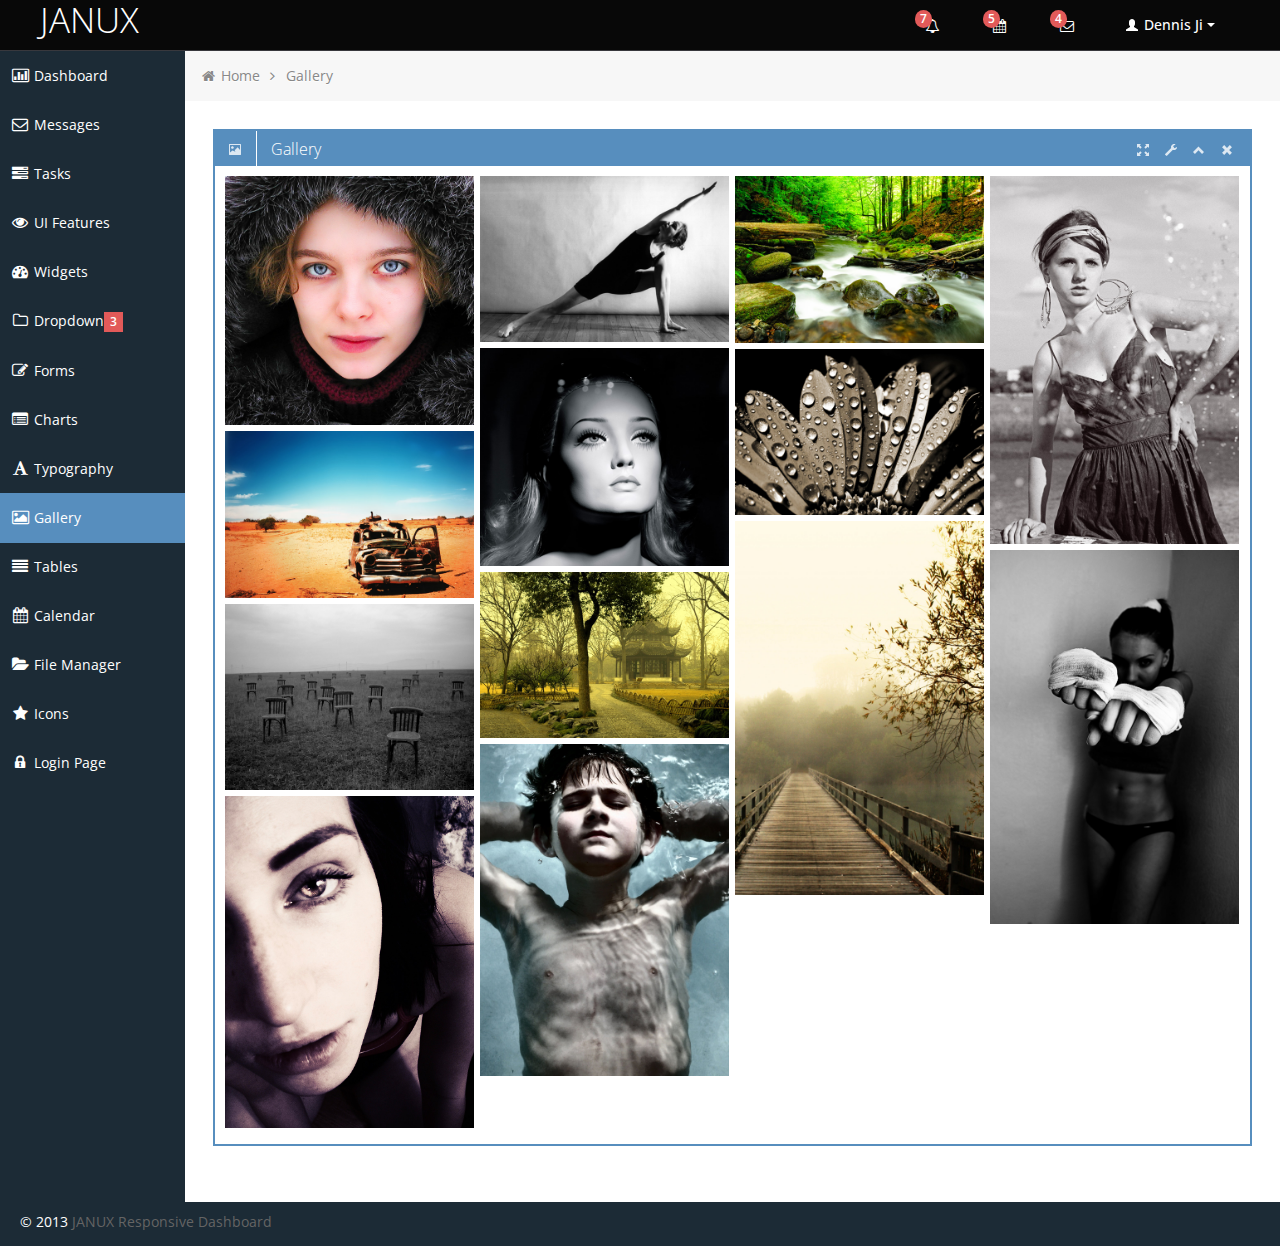
<file: src/main/webapp/html/gallery.html>
<!DOCTYPE html>
<html lang="en">
<head>
	
	<!-- start: Meta -->
	<meta charset="utf-8">
	<title>Bootstrap Metro Dashboard by Dennis Ji for ARM demo</title>
	<meta name="description" content="Bootstrap Metro Dashboard">
	<meta name="author" content="Dennis Ji">
	<meta name="keyword" content="Metro, Metro UI, Dashboard, Bootstrap, Admin, Template, Theme, Responsive, Fluid, Retina">
	<!-- end: Meta -->
	
	<!-- start: Mobile Specific -->
	<meta name="viewport" content="width=device-width, initial-scale=1">
	<!-- end: Mobile Specific -->
	
	<!-- start: CSS -->
	<link id="bootstrap-style" href="css/bootstrap.min.css" rel="stylesheet">
	<link href="css/bootstrap-responsive.min.css" rel="stylesheet">
	<link id="base-style" href="css/style.css" rel="stylesheet">
	<link id="base-style-responsive" href="css/style-responsive.css" rel="stylesheet">
	<link href='http://fonts.googleapis.com/css?family=Open+Sans:300italic,400italic,600italic,700italic,800italic,400,300,600,700,800&subset=latin,cyrillic-ext,latin-ext' rel='stylesheet' type='text/css'>
	<!-- end: CSS -->
	

	<!-- The HTML5 shim, for IE6-8 support of HTML5 elements -->
	<!--[if lt IE 9]>
	  	<script src="http://html5shim.googlecode.com/svn/trunk/html5.js"></script>
		<link id="ie-style" href="css/ie.css" rel="stylesheet">
	<![endif]-->
	
	<!--[if IE 9]>
		<link id="ie9style" href="css/ie9.css" rel="stylesheet">
	<![endif]-->
		
	<!-- start: Favicon -->
	<link rel="shortcut icon" href="img/favicon.ico">
	<!-- end: Favicon -->
	
		
		
		
</head>

<body>
		<!-- start: Header -->
	<div class="navbar">
		<div class="navbar-inner">
			<div class="container-fluid">
				<a class="btn btn-navbar" data-toggle="collapse" data-target=".top-nav.nav-collapse,.sidebar-nav.nav-collapse">
					<span class="icon-bar"></span>
					<span class="icon-bar"></span>
					<span class="icon-bar"></span>
				</a>
				<a class="brand" href="index.html"><span>JANUX</span></a>
								
				<!-- start: Header Menu -->
				<div class="nav-no-collapse header-nav">
					<ul class="nav pull-right">
						<li class="dropdown hidden-phone">
							<a class="btn dropdown-toggle" data-toggle="dropdown" href="#">
								<i class="icon-bell"></i>
								<span class="badge red">
								7 </span>
							</a>
							<ul class="dropdown-menu notifications">
								<li class="dropdown-menu-title">
 									<span>You have 11 notifications</span>
									<a href="#refresh"><i class="icon-repeat"></i></a>
								</li>	
                            	<li>
                                    <a href="#">
										<span class="icon blue"><i class="icon-user"></i></span>
										<span class="message">New user registration</span>
										<span class="time">1 min</span> 
                                    </a>
                                </li>
								<li>
                                    <a href="#">
										<span class="icon green"><i class="icon-comment-alt"></i></span>
										<span class="message">New comment</span>
										<span class="time">7 min</span> 
                                    </a>
                                </li>
								<li>
                                    <a href="#">
										<span class="icon green"><i class="icon-comment-alt"></i></span>
										<span class="message">New comment</span>
										<span class="time">8 min</span> 
                                    </a>
                                </li>
								<li>
                                    <a href="#">
										<span class="icon green"><i class="icon-comment-alt"></i></span>
										<span class="message">New comment</span>
										<span class="time">16 min</span> 
                                    </a>
                                </li>
								<li>
                                    <a href="#">
										<span class="icon blue"><i class="icon-user"></i></span>
										<span class="message">New user registration</span>
										<span class="time">36 min</span> 
                                    </a>
                                </li>
								<li>
                                    <a href="#">
										<span class="icon yellow"><i class="icon-shopping-cart"></i></span>
										<span class="message">2 items sold</span>
										<span class="time">1 hour</span> 
                                    </a>
                                </li>
								<li class="warning">
                                    <a href="#">
										<span class="icon red"><i class="icon-user"></i></span>
										<span class="message">User deleted account</span>
										<span class="time">2 hour</span> 
                                    </a>
                                </li>
								<li class="warning">
                                    <a href="#">
										<span class="icon red"><i class="icon-shopping-cart"></i></span>
										<span class="message">New comment</span>
										<span class="time">6 hour</span> 
                                    </a>
                                </li>
								<li>
                                    <a href="#">
										<span class="icon green"><i class="icon-comment-alt"></i></span>
										<span class="message">New comment</span>
										<span class="time">yesterday</span> 
                                    </a>
                                </li>
								<li>
                                    <a href="#">
										<span class="icon blue"><i class="icon-user"></i></span>
										<span class="message">New user registration</span>
										<span class="time">yesterday</span> 
                                    </a>
                                </li>
                                <li class="dropdown-menu-sub-footer">
                            		<a>View all notifications</a>
								</li>	
							</ul>
						</li>
						<!-- start: Notifications Dropdown -->
						<li class="dropdown hidden-phone">
							<a class="btn dropdown-toggle" data-toggle="dropdown" href="#">
								<i class="icon-calendar"></i>
								<span class="badge red">
								5 </span>
							</a>
							<ul class="dropdown-menu tasks">
								<li class="dropdown-menu-title">
 									<span>You have 17 tasks in progress</span>
									<a href="#refresh"><i class="icon-repeat"></i></a>
								</li>
								<li>
                                    <a href="#">
										<span class="header">
											<span class="title">iOS Development</span>
											<span class="percent"></span>
										</span>
                                        <div class="taskProgress progressSlim red">80</div> 
                                    </a>
                                </li>
                                <li>
                                    <a href="#">
										<span class="header">
											<span class="title">Android Development</span>
											<span class="percent"></span>
										</span>
                                        <div class="taskProgress progressSlim green">47</div> 
                                    </a>
                                </li>
                                <li>
                                    <a href="#">
										<span class="header">
											<span class="title">ARM Development</span>
											<span class="percent"></span>
										</span>
                                        <div class="taskProgress progressSlim yellow">32</div> 
                                    </a>
                                </li>
								<li>
                                    <a href="#">
										<span class="header">
											<span class="title">ARM Development</span>
											<span class="percent"></span>
										</span>
                                        <div class="taskProgress progressSlim greenLight">63</div> 
                                    </a>
                                </li>
                                <li>
                                    <a href="#">
										<span class="header">
											<span class="title">ARM Development</span>
											<span class="percent"></span>
										</span>
                                        <div class="taskProgress progressSlim orange">80</div> 
                                    </a>
                                </li>
								<li>
                            		<a class="dropdown-menu-sub-footer">View all tasks</a>
								</li>	
							</ul>
						</li>
						<!-- end: Notifications Dropdown -->
						<!-- start: Message Dropdown -->
						<li class="dropdown hidden-phone">
							<a class="btn dropdown-toggle" data-toggle="dropdown" href="#">
								<i class="icon-envelope"></i>
								<span class="badge red">
								4 </span>
							</a>
							<ul class="dropdown-menu messages">
								<li class="dropdown-menu-title">
 									<span>You have 9 messages</span>
									<a href="#refresh"><i class="icon-repeat"></i></a>
								</li>	
                            	<li>
                                    <a href="#">
										<span class="avatar"><img src="img/avatar.jpg" alt="Avatar"></span>
										<span class="header">
											<span class="from">
										    	Dennis Ji
										     </span>
											<span class="time">
										    	6 min
										    </span>
										</span>
                                        <span class="message">
                                            Lorem ipsum dolor sit amet consectetur adipiscing elit, et al commore
                                        </span>  
                                    </a>
                                </li>
                                <li>
                                    <a href="#">
										<span class="avatar"><img src="img/avatar.jpg" alt="Avatar"></span>
										<span class="header">
											<span class="from">
										    	Dennis Ji
										     </span>
											<span class="time">
										    	56 min
										    </span>
										</span>
                                        <span class="message">
                                            Lorem ipsum dolor sit amet consectetur adipiscing elit, et al commore
                                        </span>  
                                    </a>
                                </li>
                                <li>
                                    <a href="#">
										<span class="avatar"><img src="img/avatar.jpg" alt="Avatar"></span>
										<span class="header">
											<span class="from">
										    	Dennis Ji
										     </span>
											<span class="time">
										    	3 hours
										    </span>
										</span>
                                        <span class="message">
                                            Lorem ipsum dolor sit amet consectetur adipiscing elit, et al commore
                                        </span>  
                                    </a>
                                </li>
								<li>
                                    <a href="#">
										<span class="avatar"><img src="img/avatar.jpg" alt="Avatar"></span>
										<span class="header">
											<span class="from">
										    	Dennis Ji
										     </span>
											<span class="time">
										    	yesterday
										    </span>
										</span>
                                        <span class="message">
                                            Lorem ipsum dolor sit amet consectetur adipiscing elit, et al commore
                                        </span>  
                                    </a>
                                </li>
                                <li>
                                    <a href="#">
										<span class="avatar"><img src="img/avatar.jpg" alt="Avatar"></span>
										<span class="header">
											<span class="from">
										    	Dennis Ji
										     </span>
											<span class="time">
										    	Jul 25, 2012
										    </span>
										</span>
                                        <span class="message">
                                            Lorem ipsum dolor sit amet consectetur adipiscing elit, et al commore
                                        </span>  
                                    </a>
                                </li>
								<li>
                            		<a class="dropdown-menu-sub-footer">View all messages</a>
								</li>	
							</ul>
						</li>
						
						<!-- start: User Dropdown -->
						<li class="dropdown">
							<a class="btn dropdown-toggle" data-toggle="dropdown" href="#">
								<i class="halflings-icon white user"></i> Dennis Ji
								<span class="caret"></span>
							</a>
							<ul class="dropdown-menu">
								<li class="dropdown-menu-title">
 									<span>Account Settings</span>
								</li>
								<li><a href="#"><i class="halflings-icon user"></i> Profile</a></li>
								<li><a href="login.html"><i class="halflings-icon off"></i> Logout</a></li>
							</ul>
						</li>
						<!-- end: User Dropdown -->
					</ul>
				</div>
				<!-- end: Header Menu -->
				
			</div>
		</div>
	</div>
	<!-- start: Header -->
	
		<div class="container-fluid-full">
		<div class="row-fluid">
				
			<!-- start: Main Menu -->
			<div id="sidebar-left" class="span2">
				<div class="nav-collapse sidebar-nav">
					<ul class="nav nav-tabs nav-stacked main-menu">
						<li><a href="index.html"><i class="icon-bar-chart"></i><span class="hidden-tablet"> Dashboard</span></a></li>	
						<li><a href="messages.html"><i class="icon-envelope"></i><span class="hidden-tablet"> Messages</span></a></li>
						<li><a href="tasks.html"><i class="icon-tasks"></i><span class="hidden-tablet"> Tasks</span></a></li>
						<li><a href="ui.html"><i class="icon-eye-open"></i><span class="hidden-tablet"> UI Features</span></a></li>
						<li><a href="widgets.html"><i class="icon-dashboard"></i><span class="hidden-tablet"> Widgets</span></a></li>
						<li>
							<a class="dropmenu" href="#"><i class="icon-folder-close-alt"></i><span class="hidden-tablet"> Dropdown</span><span class="label label-important"> 3 </span></a>
							<ul>
								<li><a class="submenu" href="submenu.html"><i class="icon-file-alt"></i><span class="hidden-tablet"> Sub Menu 1</span></a></li>
								<li><a class="submenu" href="submenu2.html"><i class="icon-file-alt"></i><span class="hidden-tablet"> Sub Menu 2</span></a></li>
								<li><a class="submenu" href="submenu3.html"><i class="icon-file-alt"></i><span class="hidden-tablet"> Sub Menu 3</span></a></li>
							</ul>	
						</li>
						<li><a href="form.html"><i class="icon-edit"></i><span class="hidden-tablet"> Forms</span></a></li>
						<li><a href="chart.html"><i class="icon-list-alt"></i><span class="hidden-tablet"> Charts</span></a></li>
						<li><a href="typography.html"><i class="icon-font"></i><span class="hidden-tablet"> Typography</span></a></li>
						<li><a href="gallery.html"><i class="icon-picture"></i><span class="hidden-tablet"> Gallery</span></a></li>
						<li><a href="table.html"><i class="icon-align-justify"></i><span class="hidden-tablet"> Tables</span></a></li>
						<li><a href="calendar.html"><i class="icon-calendar"></i><span class="hidden-tablet"> Calendar</span></a></li>
						<li><a href="file-manager.html"><i class="icon-folder-open"></i><span class="hidden-tablet"> File Manager</span></a></li>
						<li><a href="icon.html"><i class="icon-star"></i><span class="hidden-tablet"> Icons</span></a></li>
						<li><a href="login.html"><i class="icon-lock"></i><span class="hidden-tablet"> Login Page</span></a></li>
					</ul>
				</div>
			</div>
			<!-- end: Main Menu -->
			
			<noscript>
				<div class="alert alert-block span10">
					<h4 class="alert-heading">Warning!</h4>
					<p>You need to have <a href="http://en.wikipedia.org/wiki/JavaScript" target="_blank">JavaScript</a> enabled to use this site.</p>
				</div>
			</noscript>
			
			<!-- start: Content -->
			<div id="content" class="span10">
			
						
			<ul class="breadcrumb">
				<li>
					<i class="icon-home"></i>
					<a href="index.html">Home</a> 
					<i class="icon-angle-right"></i>
				</li>
				<li><a href="#">Gallery</a></li>
			</ul>

			<div class="row-fluid sortable">
				<div class="box span12">
					<div class="box-header" data-original-title>
						<h2><i class="halflings-icon white picture"></i><span class="break"></span> Gallery</h2>
						<div class="box-icon">
							<a href="#" id="toggle-fullscreen" class="hidden-phone hidden-tablet"><i class="halflings-icon white fullscreen"></i></a>
							<a href="#" class="btn-setting"><i class="halflings-icon white wrench"></i></a>
							<a href="#" class="btn-minimize"><i class="halflings-icon white chevron-up"></i></a>
							<a href="#" class="btn-close"><i class="halflings-icon white remove"></i></a>
						</div>
					</div>
					<div class="box-content">
						<div class="masonry-gallery">
														<div id="image-1" class="masonry-thumb">
								<a style="background:url(img/gallery/photo1.jpg)" title="Sample Image 1" href="img/gallery/photo1.jpg"><img class="grayscale" src="img/gallery/photo1.jpg" alt="Sample Image 1"></a>
							</div>
														<div id="image-2" class="masonry-thumb">
								<a style="background:url(img/gallery/photo2.jpg)" title="Sample Image 2" href="img/gallery/photo2.jpg"><img class="grayscale" src="img/gallery/photo2.jpg" alt="Sample Image 2"></a>
							</div>
														<div id="image-3" class="masonry-thumb">
								<a style="background:url(img/gallery/photo3.jpg)" title="Sample Image 3" href="img/gallery/photo3.jpg"><img class="grayscale" src="img/gallery/photo3.jpg" alt="Sample Image 3"></a>
							</div>
														<div id="image-4" class="masonry-thumb">
								<a style="background:url(img/gallery/photo4.jpg)" title="Sample Image 4" href="img/gallery/photo4.jpg"><img class="grayscale" src="img/gallery/photo4.jpg" alt="Sample Image 4"></a>
							</div>
														<div id="image-5" class="masonry-thumb">
								<a style="background:url(img/gallery/photo5.jpg)" title="Sample Image 5" href="img/gallery/photo5.jpg"><img class="grayscale" src="img/gallery/photo5.jpg" alt="Sample Image 5"></a>
							</div>
														<div id="image-6" class="masonry-thumb">
								<a style="background:url(img/gallery/photo6.jpg)" title="Sample Image 6" href="img/gallery/photo6.jpg"><img class="grayscale" src="img/gallery/photo6.jpg" alt="Sample Image 6"></a>
							</div>
														<div id="image-7" class="masonry-thumb">
								<a style="background:url(img/gallery/photo7.jpg)" title="Sample Image 7" href="img/gallery/photo7.jpg"><img class="grayscale" src="img/gallery/photo7.jpg" alt="Sample Image 7"></a>
							</div>
														<div id="image-8" class="masonry-thumb">
								<a style="background:url(img/gallery/photo8.jpg)" title="Sample Image 8" href="img/gallery/photo8.jpg"><img class="grayscale" src="img/gallery/photo8.jpg" alt="Sample Image 8"></a>
							</div>
														<div id="image-9" class="masonry-thumb">
								<a style="background:url(img/gallery/photo9.jpg)" title="Sample Image 9" href="img/gallery/photo9.jpg"><img class="grayscale" src="img/gallery/photo9.jpg" alt="Sample Image 9"></a>
							</div>
														<div id="image-10" class="masonry-thumb">
								<a style="background:url(img/gallery/photo10.jpg)" title="Sample Image 10" href="img/gallery/photo10.jpg"><img class="grayscale" src="img/gallery/photo10.jpg" alt="Sample Image 10"></a>
							</div>
														<div id="image-11" class="masonry-thumb">
								<a style="background:url(img/gallery/photo11.jpg)" title="Sample Image 11" href="img/gallery/photo11.jpg"><img class="grayscale" src="img/gallery/photo11.jpg" alt="Sample Image 11"></a>
							</div>
														<div id="image-12" class="masonry-thumb">
								<a style="background:url(img/gallery/photo12.jpg)" title="Sample Image 12" href="img/gallery/photo12.jpg"><img class="grayscale" src="img/gallery/photo12.jpg" alt="Sample Image 12"></a>
							</div>
														<div id="image-13" class="masonry-thumb">
								<a style="background:url(img/gallery/photo13.jpg)" title="Sample Image 13" href="img/gallery/photo13.jpg"><img class="grayscale" src="img/gallery/photo13.jpg" alt="Sample Image 13"></a>
							</div>
													</div>
					</div>
					<div class="common-modal modal fade" id="common-Modal1" tabindex="-1" role="dialog" aria-hidden="true">
						<div class="modal-content">
							<ul class="list-inline item-details">
								<li><a href="#">Admin templates</a></li>
								<li><a href="http://themescloud.org">Bootstrap themes</a></li>
							</ul>
						</div>
					</div>
				</div><!--/span-->
			
			</div><!--/row-->
    

	</div><!--/.fluid-container-->
	
			<!-- end: Content -->
		</div><!--/#content.span10-->
		</div><!--/fluid-row-->
		
	<div class="modal hide fade" id="myModal">
		<div class="modal-header">
			<button type="button" class="close" data-dismiss="modal">×</button>
			<h3>Settings</h3>
		</div>
		<div class="modal-body">
			<p>Here settings can be configured...</p>
		</div>
		<div class="modal-footer">
			<a href="#" class="btn" data-dismiss="modal">Close</a>
			<a href="#" class="btn btn-primary">Save changes</a>
		</div>
	</div>
	
	<div class="clearfix"></div>
	
	<footer>

		<p>
			<span style="text-align:left;float:left">&copy; 2013 <a href="downloads/janux-free-responsive-admin-dashboard-template/" alt="Bootstrap_Metro_Dashboard">JANUX Responsive Dashboard</a></span>
			
		</p>

	</footer>
	
	<!-- start: JavaScript-->

		<script src="js/jquery-1.9.1.min.js"></script>
	<script src="js/jquery-migrate-1.0.0.min.js"></script>
	
		<script src="js/jquery-ui-1.10.0.custom.min.js"></script>
	
		<script src="js/jquery.ui.touch-punch.js"></script>
	
		<script src="js/modernizr.js"></script>
	
		<script src="js/bootstrap.min.js"></script>
	
		<script src="js/jquery.cookie.js"></script>
	
		<script src='js/fullcalendar.min.js'></script>
	
		<script src='js/jquery.dataTables.min.js'></script>

		<script src="js/excanvas.js"></script>
	<script src="js/jquery.flot.js"></script>
	<script src="js/jquery.flot.pie.js"></script>
	<script src="js/jquery.flot.stack.js"></script>
	<script src="js/jquery.flot.resize.min.js"></script>
	
		<script src="js/jquery.chosen.min.js"></script>
	
		<script src="js/jquery.uniform.min.js"></script>
		
		<script src="js/jquery.cleditor.min.js"></script>
	
		<script src="js/jquery.noty.js"></script>
	
		<script src="js/jquery.elfinder.min.js"></script>
	
		<script src="js/jquery.raty.min.js"></script>
	
		<script src="js/jquery.iphone.toggle.js"></script>
	
		<script src="js/jquery.uploadify-3.1.min.js"></script>
	
		<script src="js/jquery.gritter.min.js"></script>
	
		<script src="js/jquery.imagesloaded.js"></script>
	
		<script src="js/jquery.masonry.min.js"></script>
	
		<script src="js/jquery.knob.modified.js"></script>
	
		<script src="js/jquery.sparkline.min.js"></script>
	
		<script src="js/counter.js"></script>
	
		<script src="js/retina.js"></script>

		<script src="js/custom.js"></script>
	<!-- end: JavaScript-->
	
</body>
</html>
</file>
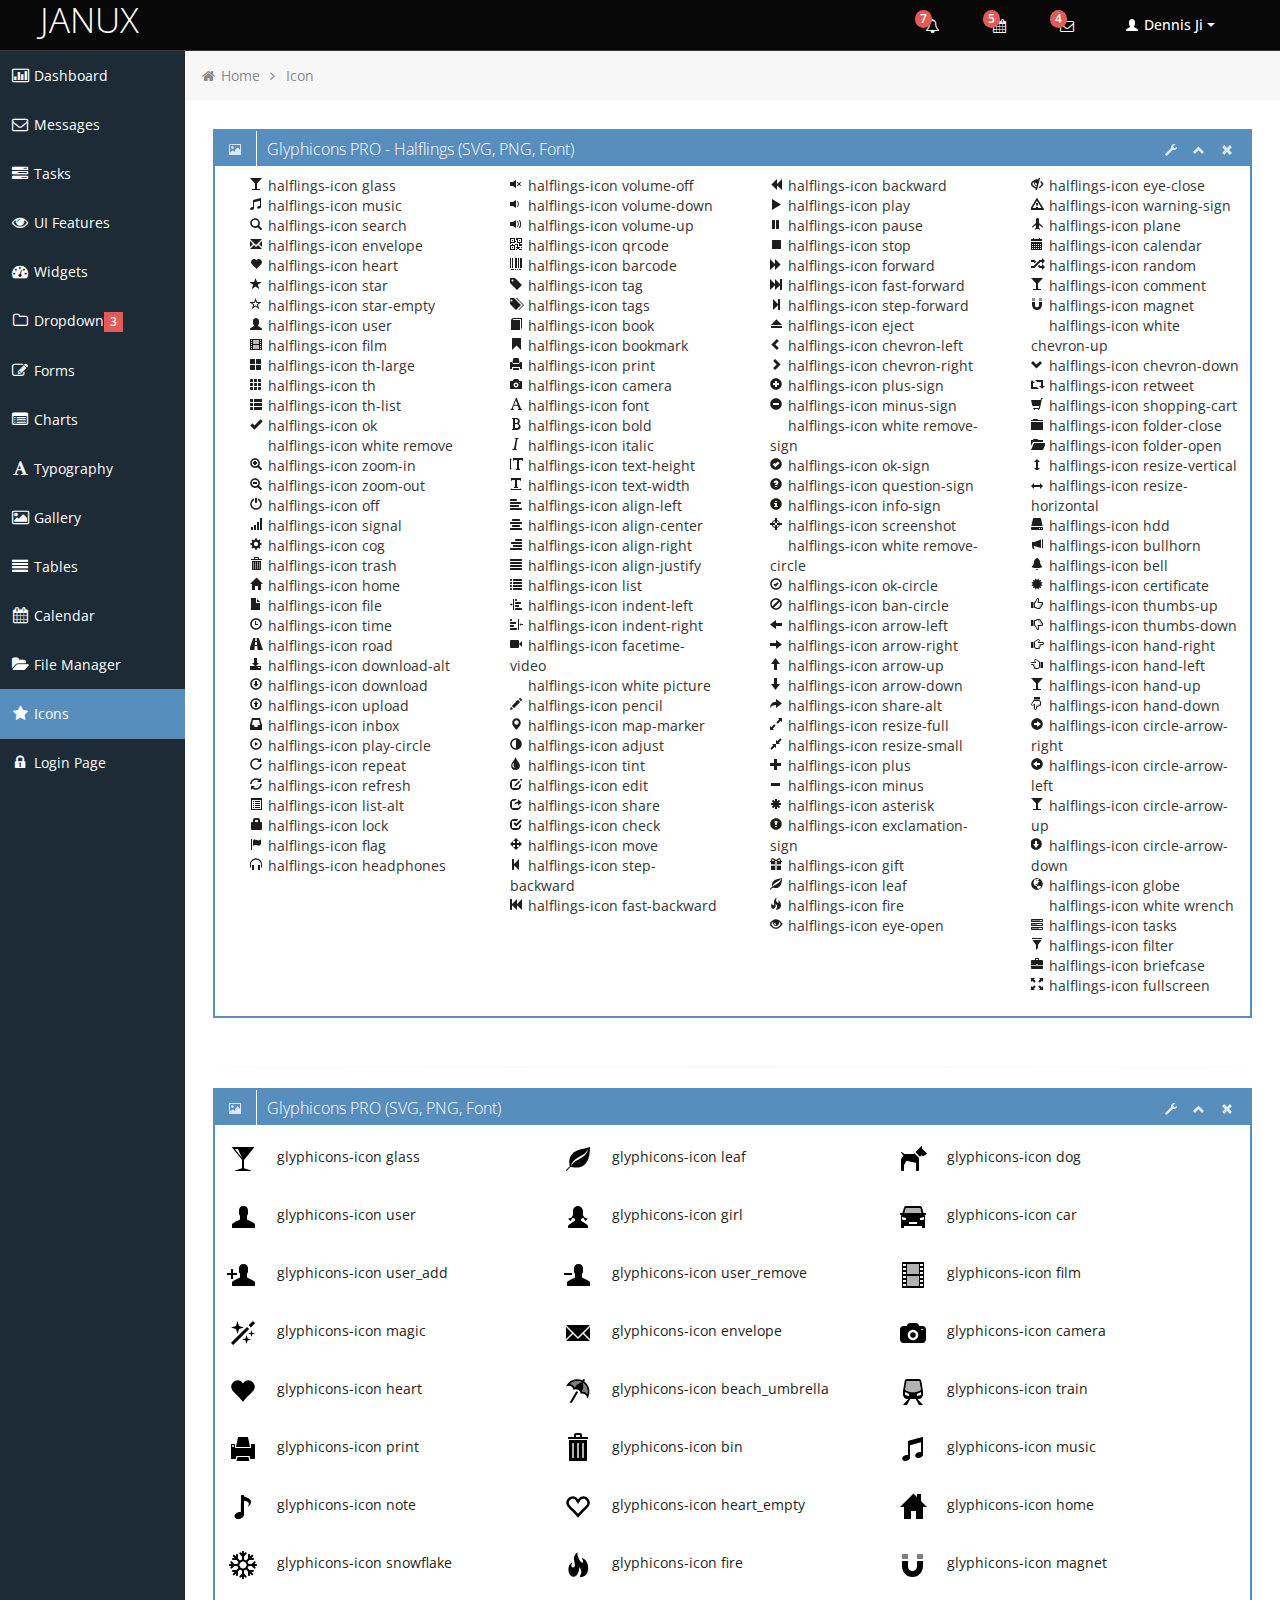
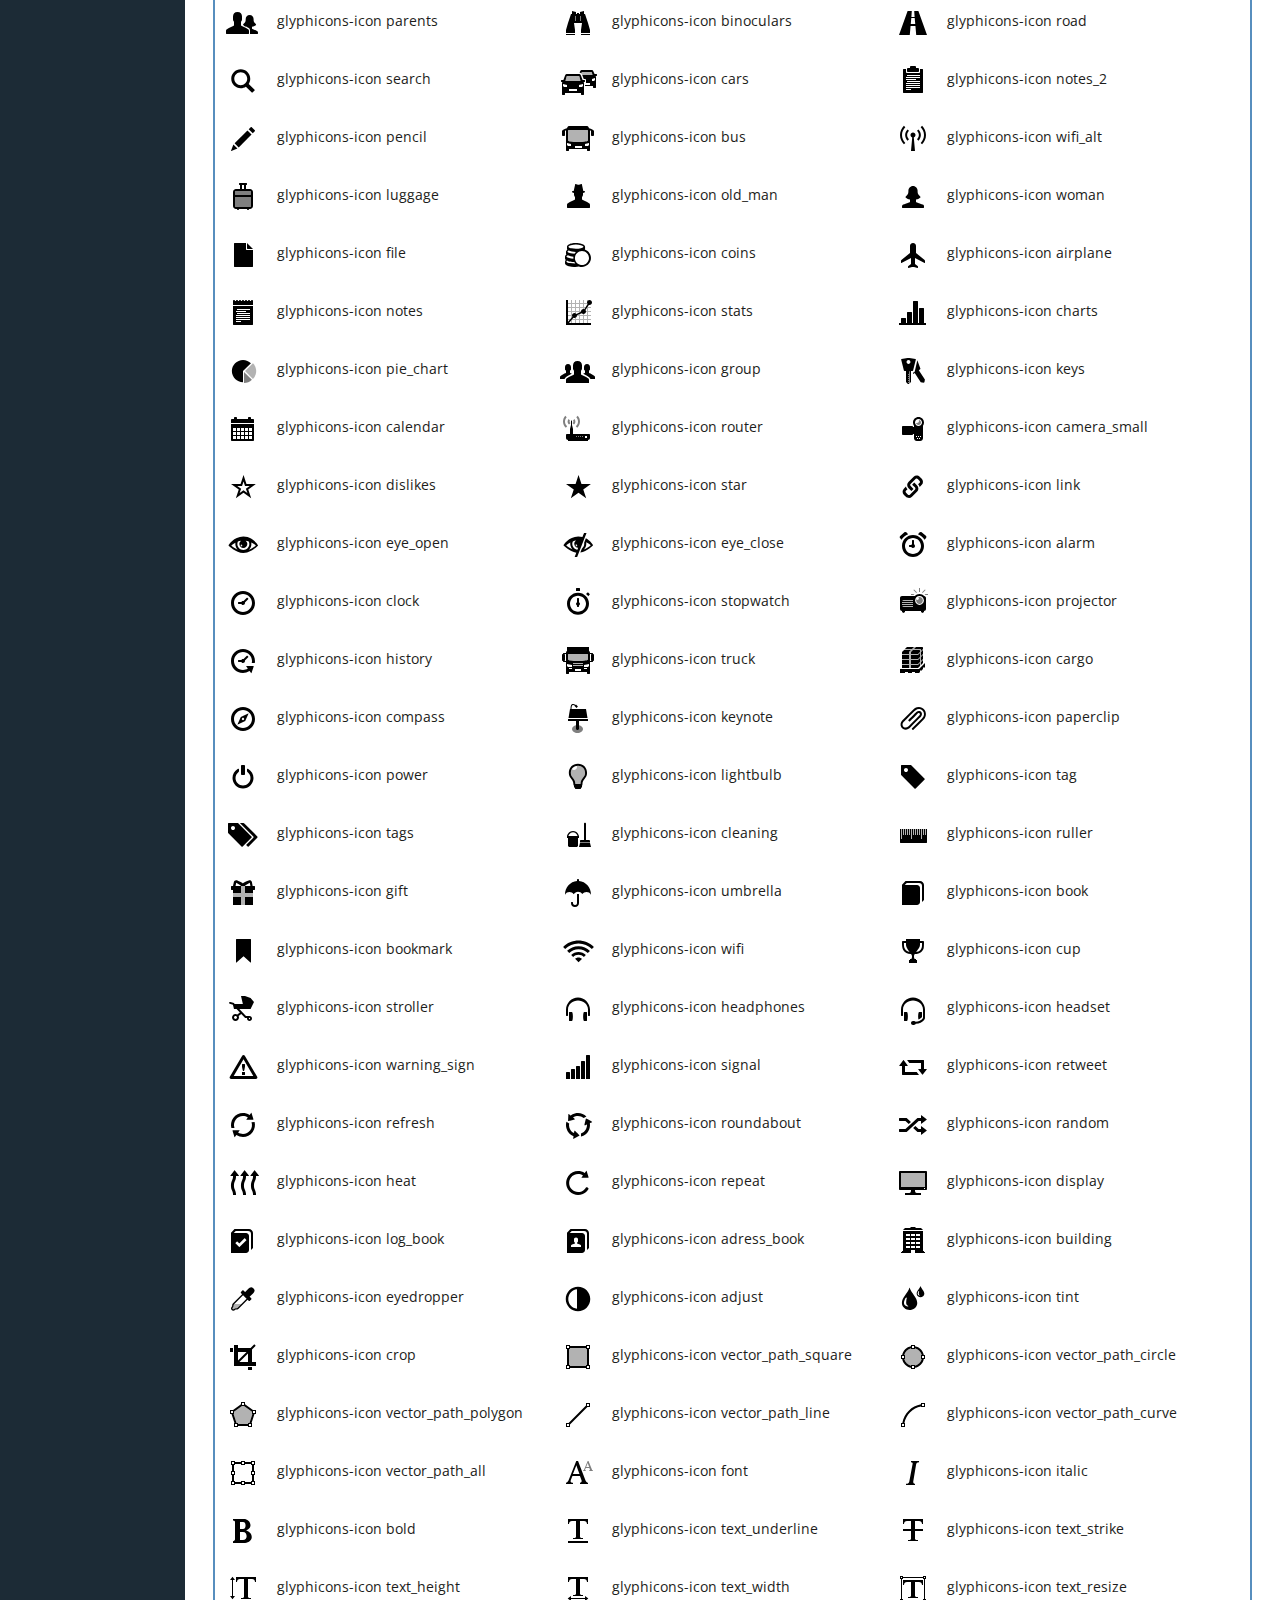
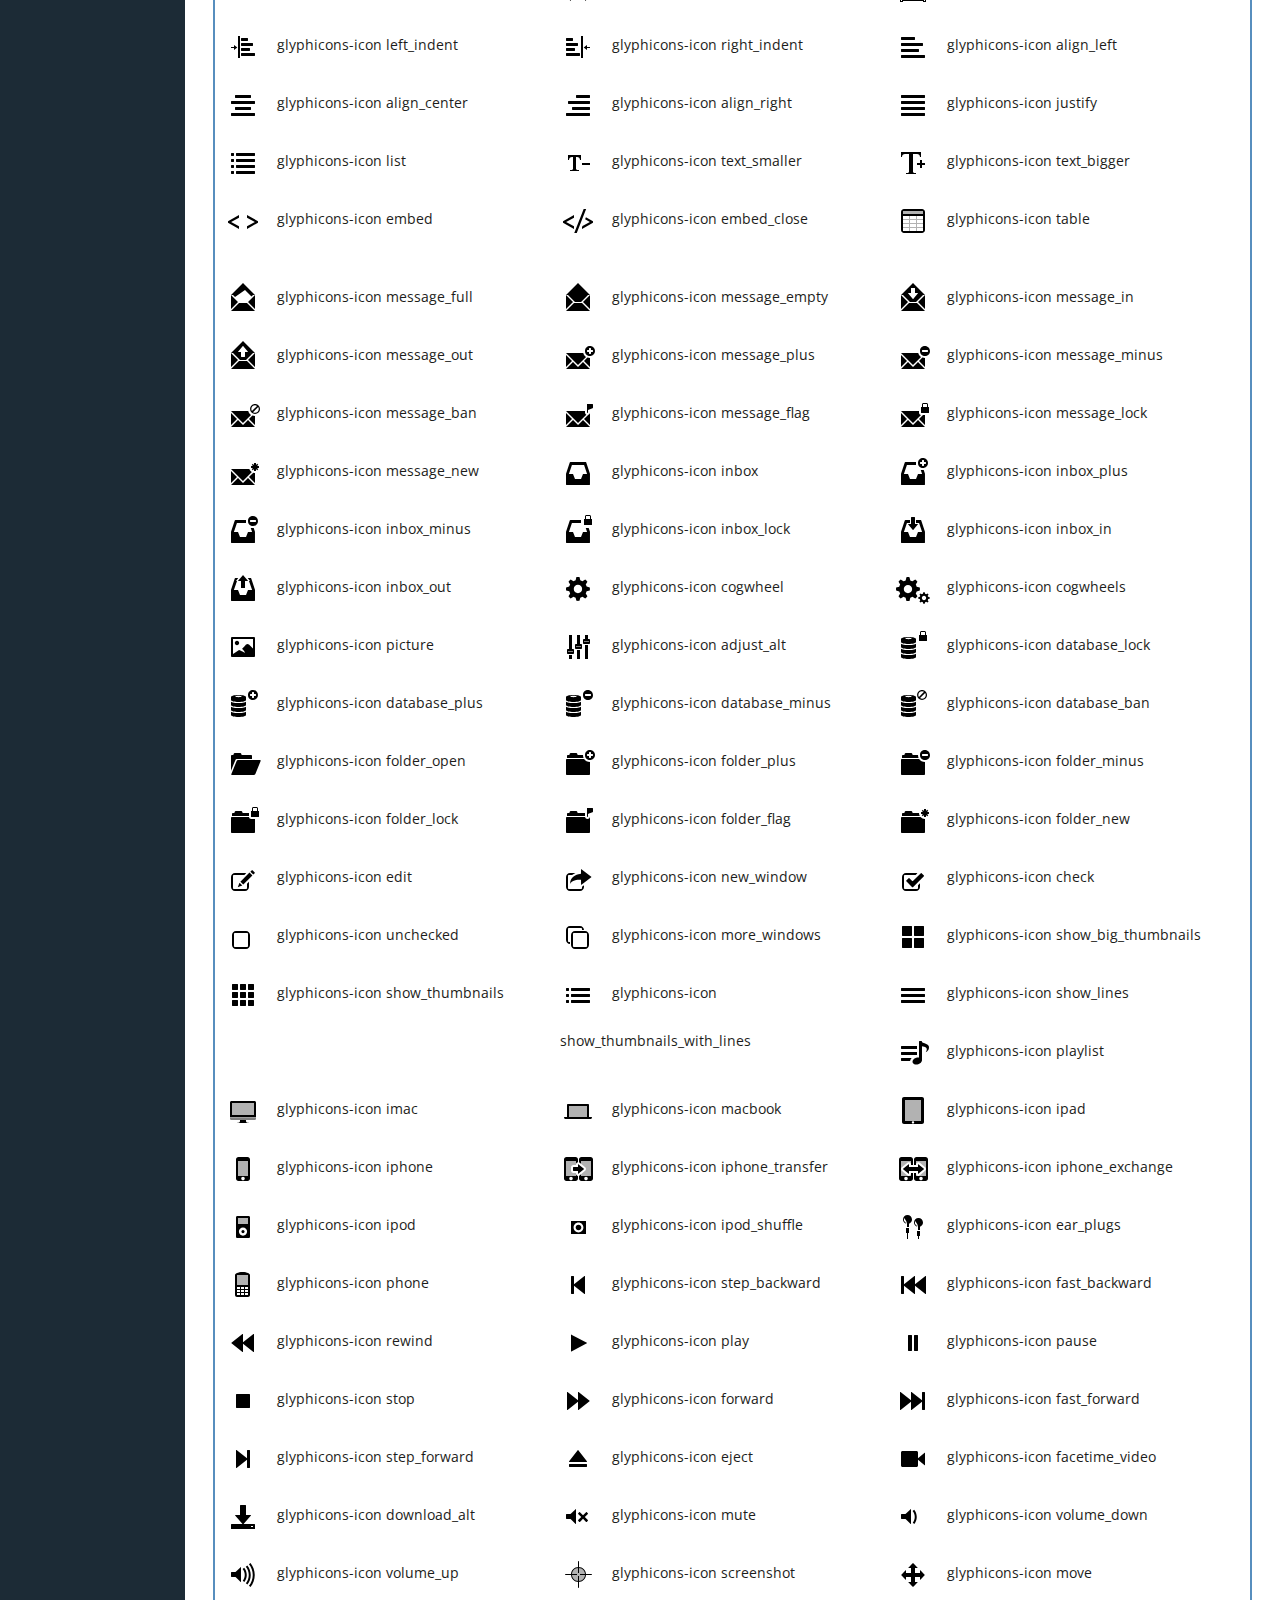
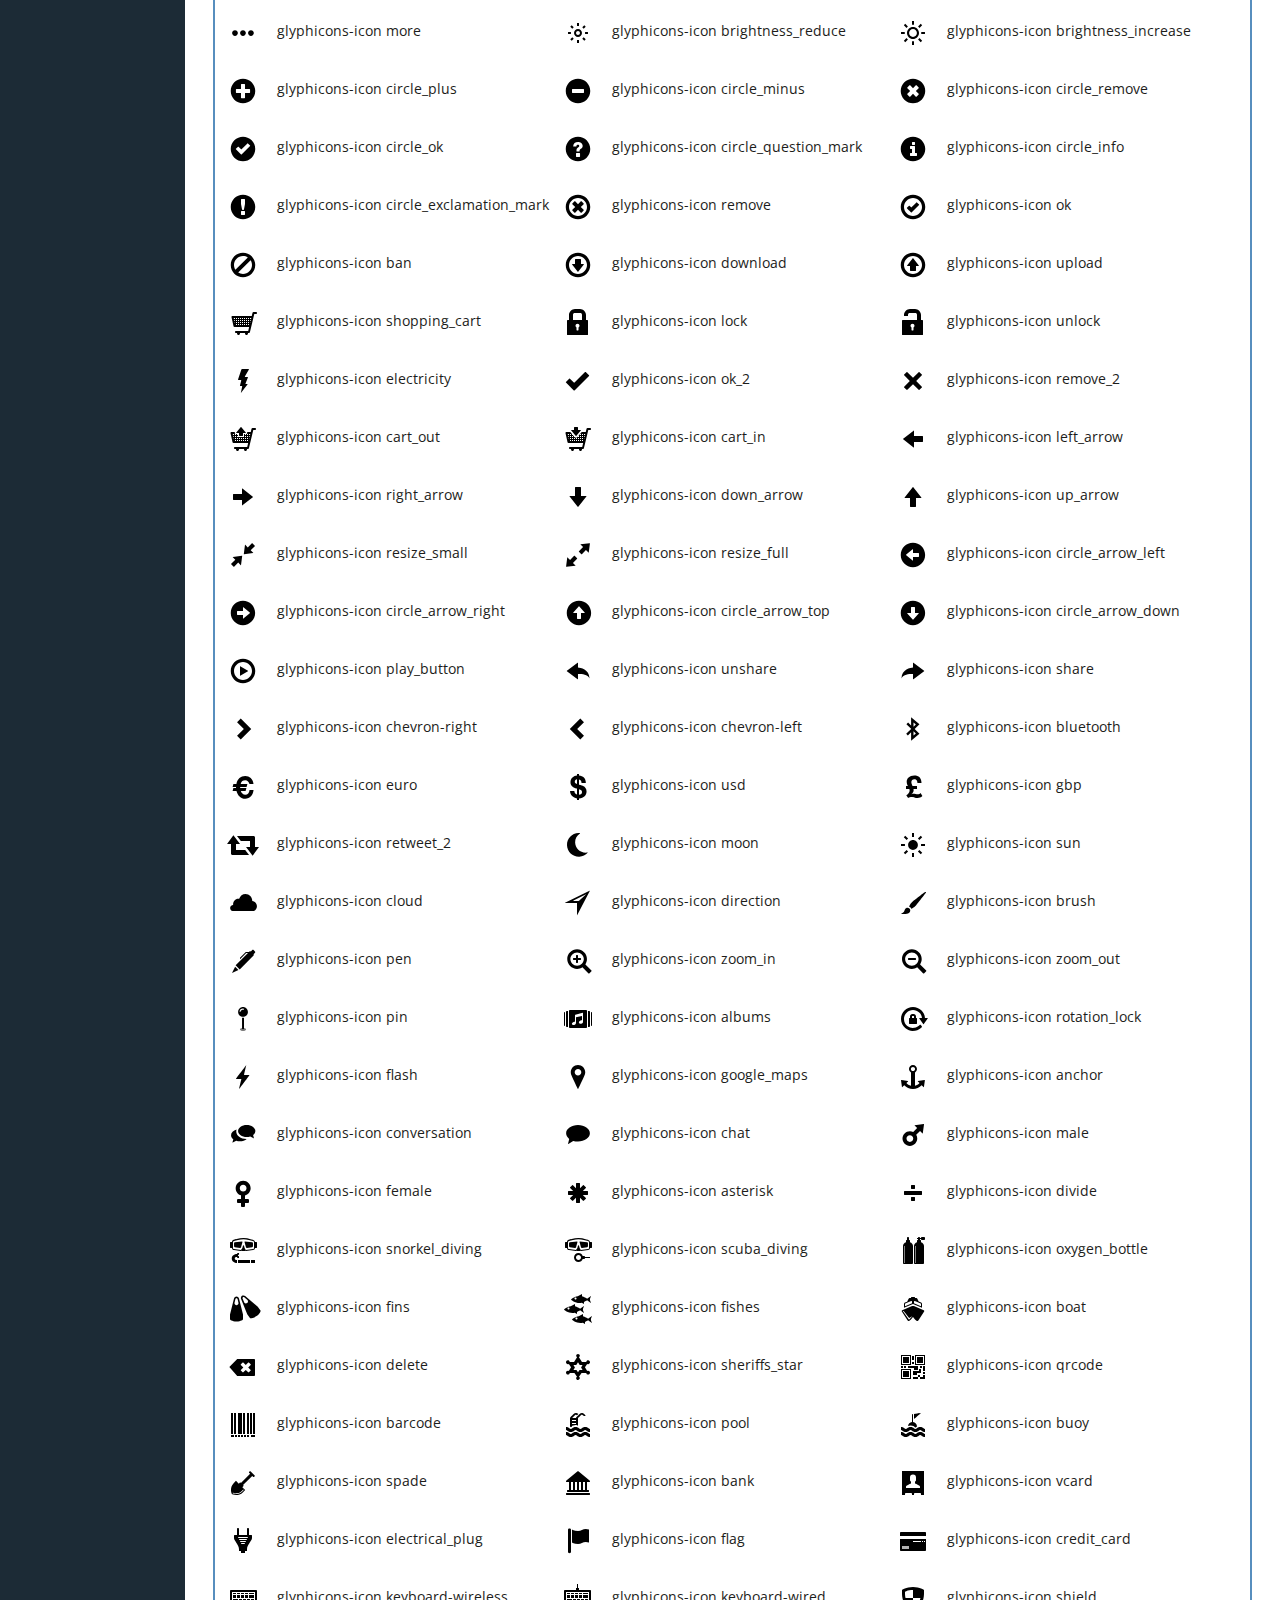
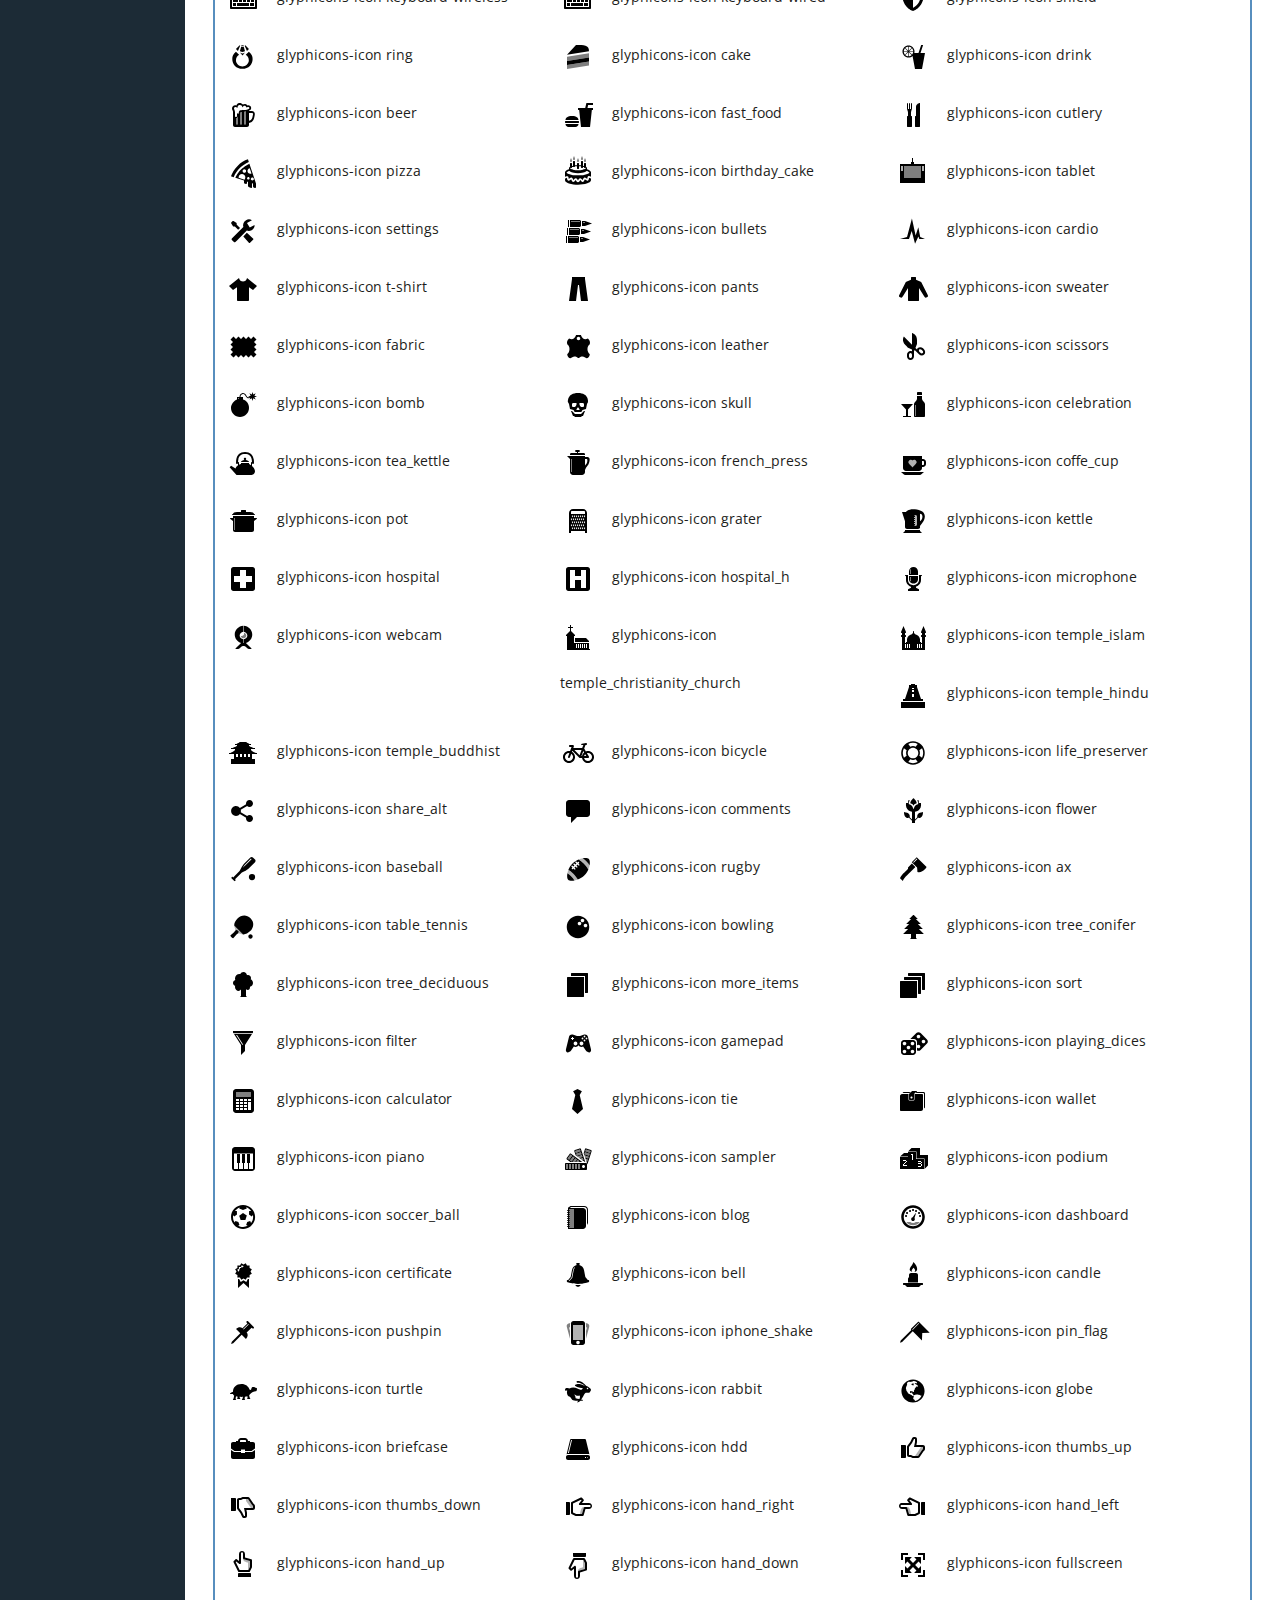
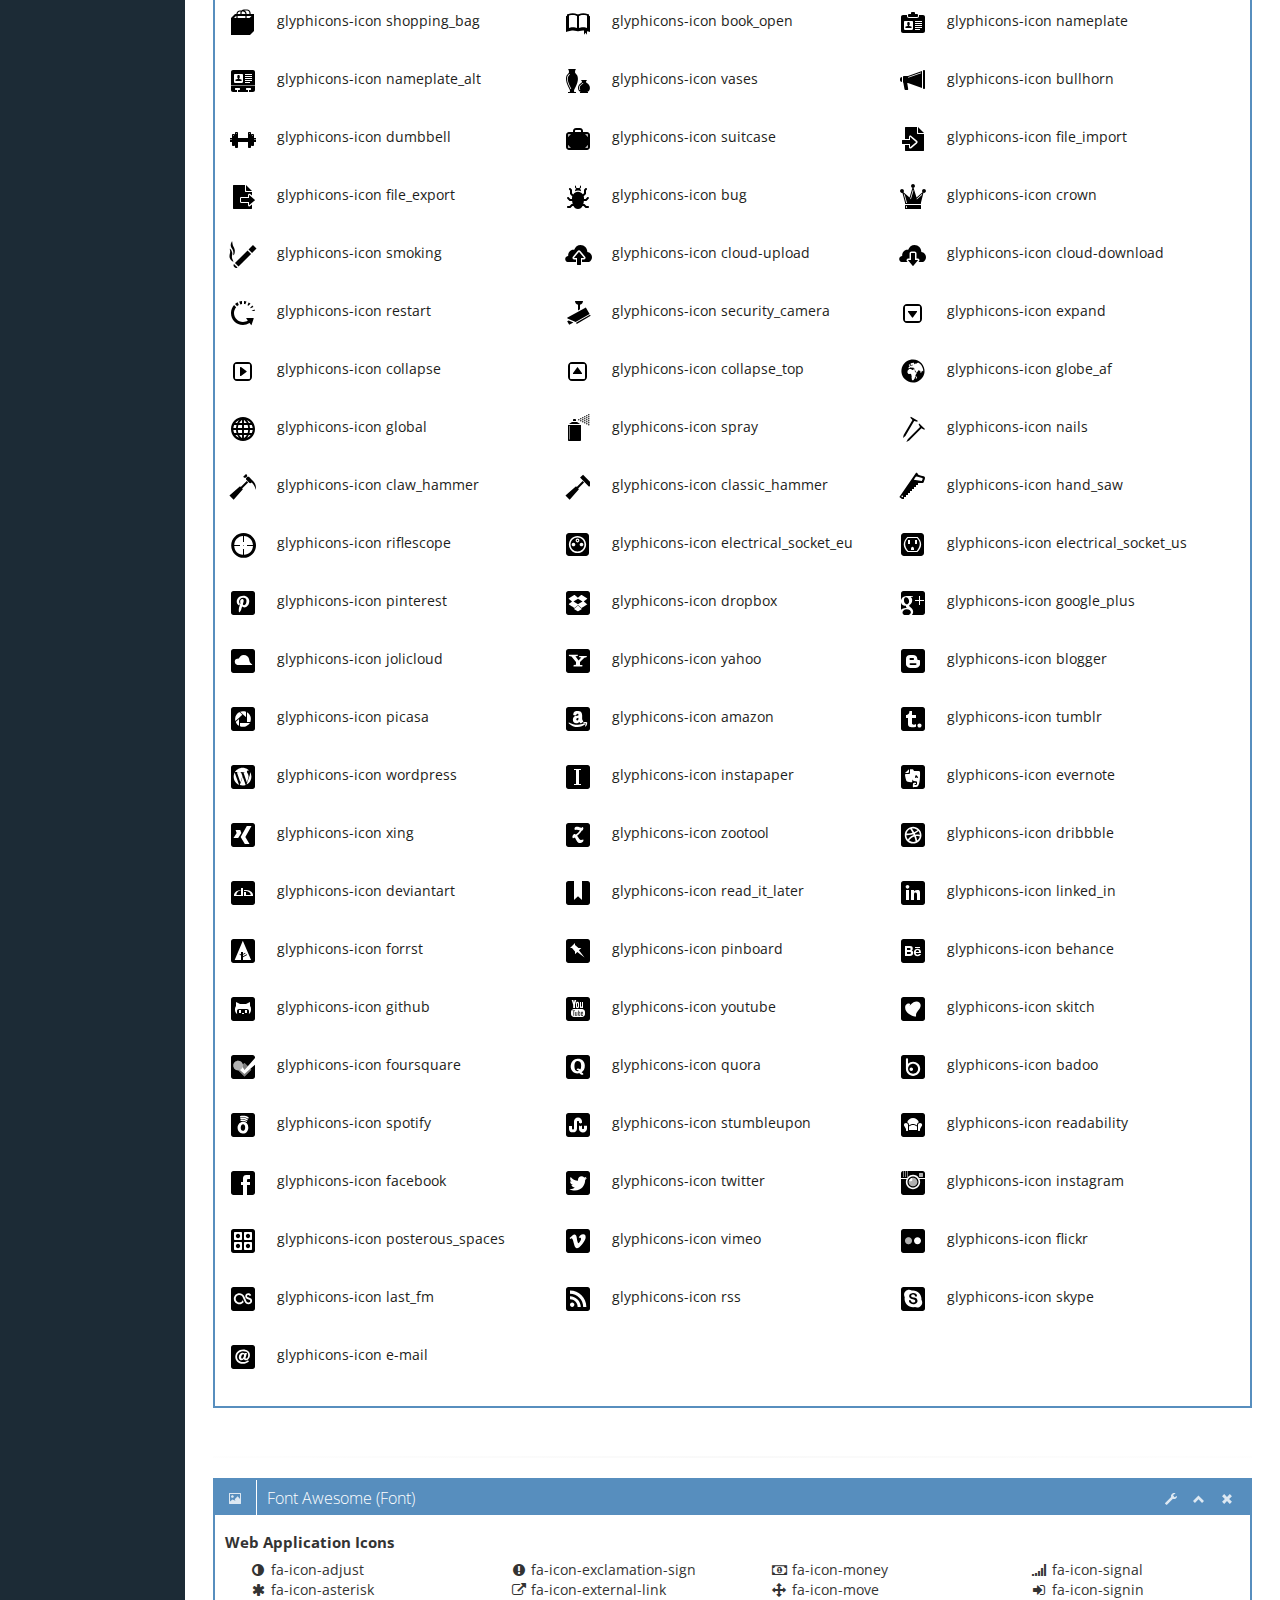
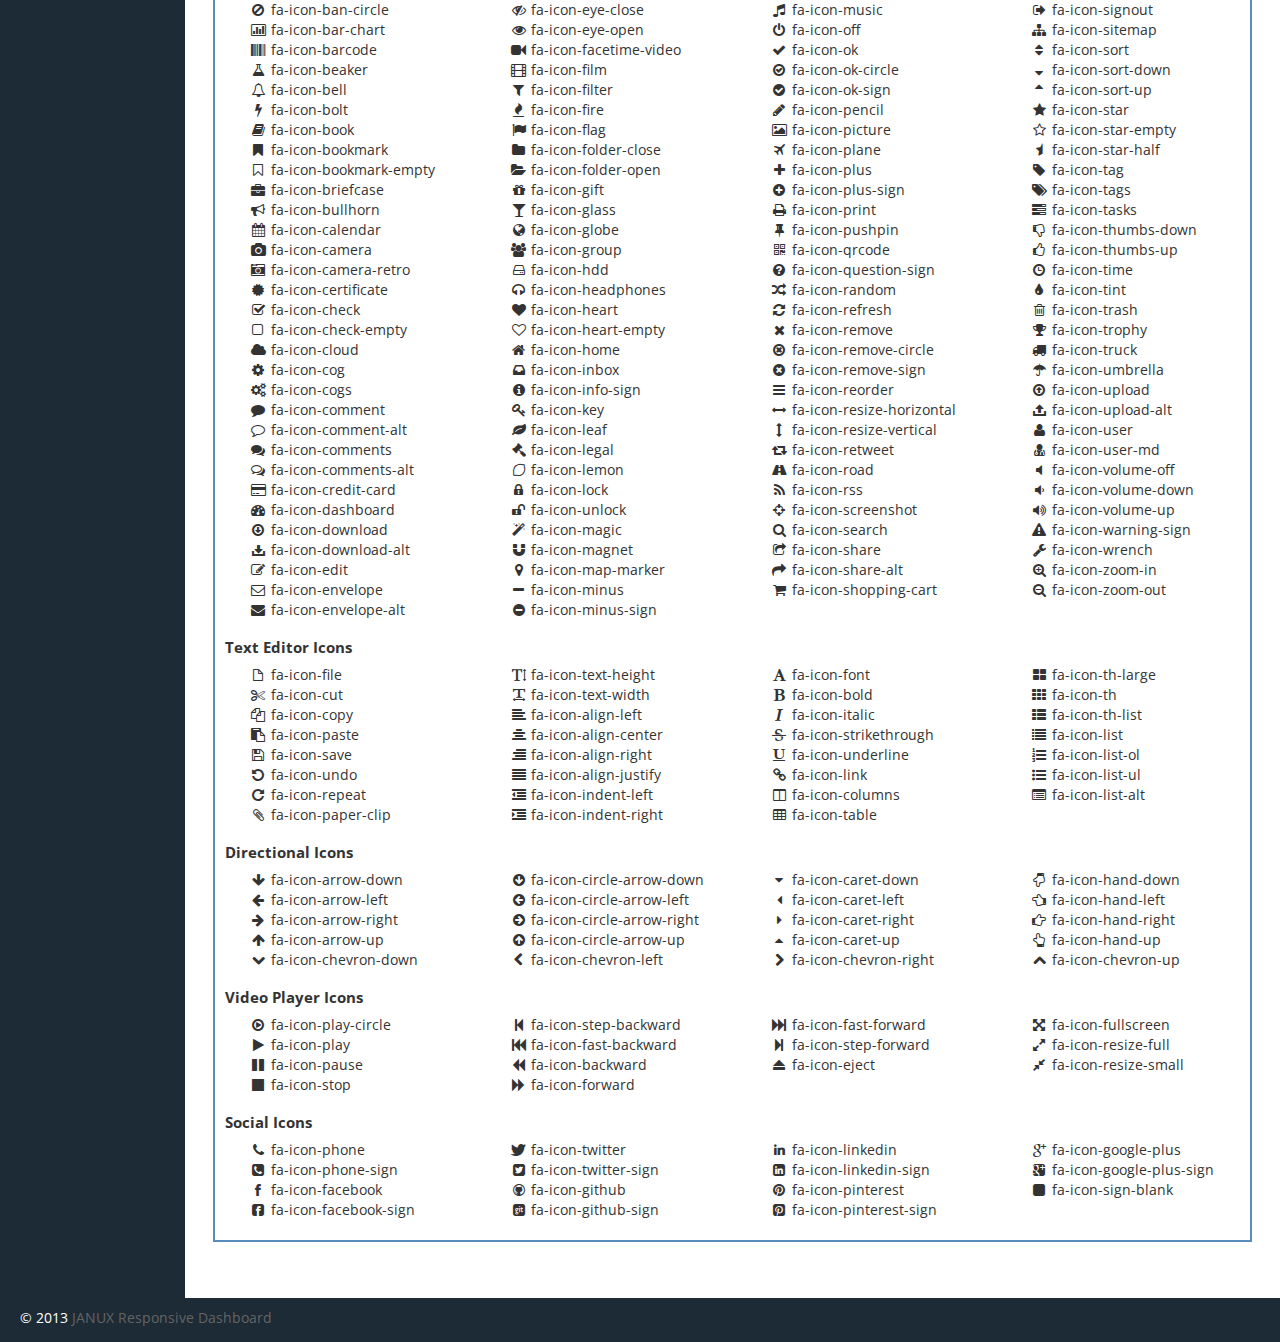
<file: src/main/webapp/html/icon.html>
<!DOCTYPE html>
<html lang="en">
<head>
	
	<!-- start: Meta -->
	<meta charset="utf-8">
	<title>Bootstrap Metro Dashboard by Dennis Ji for ARM demo</title>
	<meta name="description" content="Bootstrap Metro Dashboard">
	<meta name="author" content="Dennis Ji">
	<meta name="keyword" content="Metro, Metro UI, Dashboard, Bootstrap, Admin, Template, Theme, Responsive, Fluid, Retina">
	<!-- end: Meta -->
	
	<!-- start: Mobile Specific -->
	<meta name="viewport" content="width=device-width, initial-scale=1">
	<!-- end: Mobile Specific -->
	
	<!-- start: CSS -->
	<link id="bootstrap-style" href="css/bootstrap.min.css" rel="stylesheet">
	<link href="css/bootstrap-responsive.min.css" rel="stylesheet">
	<link id="base-style" href="css/style.css" rel="stylesheet">
	<link id="base-style-responsive" href="css/style-responsive.css" rel="stylesheet">
	<link href='http://fonts.googleapis.com/css?family=Open+Sans:300italic,400italic,600italic,700italic,800italic,400,300,600,700,800&subset=latin,cyrillic-ext,latin-ext' rel='stylesheet' type='text/css'>
	<!-- end: CSS -->
	

	<!-- The HTML5 shim, for IE6-8 support of HTML5 elements -->
	<!--[if lt IE 9]>
	  	<script src="http://html5shim.googlecode.com/svn/trunk/html5.js"></script>
		<link id="ie-style" href="css/ie.css" rel="stylesheet">
	<![endif]-->
	
	<!--[if IE 9]>
		<link id="ie9style" href="css/ie9.css" rel="stylesheet">
	<![endif]-->
		
	<!-- start: Favicon -->
	<link rel="shortcut icon" href="img/favicon.ico">
	<!-- end: Favicon -->
	
		
		
		
</head>

<body>
		<!-- start: Header -->
	<div class="navbar">
		<div class="navbar-inner">
			<div class="container-fluid">
				<a class="btn btn-navbar" data-toggle="collapse" data-target=".top-nav.nav-collapse,.sidebar-nav.nav-collapse">
					<span class="icon-bar"></span>
					<span class="icon-bar"></span>
					<span class="icon-bar"></span>
				</a>
				<a class="brand" href="index.html"><span>JANUX</span></a>
								
				<!-- start: Header Menu -->
				<div class="nav-no-collapse header-nav">
					<ul class="nav pull-right">
						<li class="dropdown hidden-phone">
							<a class="btn dropdown-toggle" data-toggle="dropdown" href="#">
								<i class="icon-bell"></i>
								<span class="badge red">
								7 </span>
							</a>
							<ul class="dropdown-menu notifications">
								<li class="dropdown-menu-title">
 									<span>You have 11 notifications</span>
									<a href="#refresh"><i class="icon-repeat"></i></a>
								</li>	
                            	<li>
                                    <a href="#">
										<span class="icon blue"><i class="icon-user"></i></span>
										<span class="message">New user registration</span>
										<span class="time">1 min</span> 
                                    </a>
                                </li>
								<li>
                                    <a href="#">
										<span class="icon green"><i class="icon-comment-alt"></i></span>
										<span class="message">New comment</span>
										<span class="time">7 min</span> 
                                    </a>
                                </li>
								<li>
                                    <a href="#">
										<span class="icon green"><i class="icon-comment-alt"></i></span>
										<span class="message">New comment</span>
										<span class="time">8 min</span> 
                                    </a>
                                </li>
								<li>
                                    <a href="#">
										<span class="icon green"><i class="icon-comment-alt"></i></span>
										<span class="message">New comment</span>
										<span class="time">16 min</span> 
                                    </a>
                                </li>
								<li>
                                    <a href="#">
										<span class="icon blue"><i class="icon-user"></i></span>
										<span class="message">New user registration</span>
										<span class="time">36 min</span> 
                                    </a>
                                </li>
								<li>
                                    <a href="#">
										<span class="icon yellow"><i class="icon-shopping-cart"></i></span>
										<span class="message">2 items sold</span>
										<span class="time">1 hour</span> 
                                    </a>
                                </li>
								<li class="warning">
                                    <a href="#">
										<span class="icon red"><i class="icon-user"></i></span>
										<span class="message">User deleted account</span>
										<span class="time">2 hour</span> 
                                    </a>
                                </li>
								<li class="warning">
                                    <a href="#">
										<span class="icon red"><i class="icon-shopping-cart"></i></span>
										<span class="message">New comment</span>
										<span class="time">6 hour</span> 
                                    </a>
                                </li>
								<li>
                                    <a href="#">
										<span class="icon green"><i class="icon-comment-alt"></i></span>
										<span class="message">New comment</span>
										<span class="time">yesterday</span> 
                                    </a>
                                </li>
								<li>
                                    <a href="#">
										<span class="icon blue"><i class="icon-user"></i></span>
										<span class="message">New user registration</span>
										<span class="time">yesterday</span> 
                                    </a>
                                </li>
                                <li class="dropdown-menu-sub-footer">
                            		<a>View all notifications</a>
								</li>	
							</ul>
						</li>
						<!-- start: Notifications Dropdown -->
						<li class="dropdown hidden-phone">
							<a class="btn dropdown-toggle" data-toggle="dropdown" href="#">
								<i class="icon-calendar"></i>
								<span class="badge red">
								5 </span>
							</a>
							<ul class="dropdown-menu tasks">
								<li class="dropdown-menu-title">
 									<span>You have 17 tasks in progress</span>
									<a href="#refresh"><i class="icon-repeat"></i></a>
								</li>
								<li>
                                    <a href="#">
										<span class="header">
											<span class="title">iOS Development</span>
											<span class="percent"></span>
										</span>
                                        <div class="taskProgress progressSlim red">80</div> 
                                    </a>
                                </li>
                                <li>
                                    <a href="#">
										<span class="header">
											<span class="title">Android Development</span>
											<span class="percent"></span>
										</span>
                                        <div class="taskProgress progressSlim green">47</div> 
                                    </a>
                                </li>
                                <li>
                                    <a href="#">
										<span class="header">
											<span class="title">ARM Development</span>
											<span class="percent"></span>
										</span>
                                        <div class="taskProgress progressSlim yellow">32</div> 
                                    </a>
                                </li>
								<li>
                                    <a href="#">
										<span class="header">
											<span class="title">ARM Development</span>
											<span class="percent"></span>
										</span>
                                        <div class="taskProgress progressSlim greenLight">63</div> 
                                    </a>
                                </li>
                                <li>
                                    <a href="#">
										<span class="header">
											<span class="title">ARM Development</span>
											<span class="percent"></span>
										</span>
                                        <div class="taskProgress progressSlim orange">80</div> 
                                    </a>
                                </li>
								<li>
                            		<a class="dropdown-menu-sub-footer">View all tasks</a>
								</li>	
							</ul>
						</li>
						<!-- end: Notifications Dropdown -->
						<!-- start: Message Dropdown -->
						<li class="dropdown hidden-phone">
							<a class="btn dropdown-toggle" data-toggle="dropdown" href="#">
								<i class="icon-envelope"></i>
								<span class="badge red">
								4 </span>
							</a>
							<ul class="dropdown-menu messages">
								<li class="dropdown-menu-title">
 									<span>You have 9 messages</span>
									<a href="#refresh"><i class="icon-repeat"></i></a>
								</li>	
                            	<li>
                                    <a href="#">
										<span class="avatar"><img src="img/avatar.jpg" alt="Avatar"></span>
										<span class="header">
											<span class="from">
										    	Dennis Ji
										     </span>
											<span class="time">
										    	6 min
										    </span>
										</span>
                                        <span class="message">
                                            Lorem ipsum dolor sit amet consectetur adipiscing elit, et al commore
                                        </span>  
                                    </a>
                                </li>
                                <li>
                                    <a href="#">
										<span class="avatar"><img src="img/avatar.jpg" alt="Avatar"></span>
										<span class="header">
											<span class="from">
										    	Dennis Ji
										     </span>
											<span class="time">
										    	56 min
										    </span>
										</span>
                                        <span class="message">
                                            Lorem ipsum dolor sit amet consectetur adipiscing elit, et al commore
                                        </span>  
                                    </a>
                                </li>
                                <li>
                                    <a href="#">
										<span class="avatar"><img src="img/avatar.jpg" alt="Avatar"></span>
										<span class="header">
											<span class="from">
										    	Dennis Ji
										     </span>
											<span class="time">
										    	3 hours
										    </span>
										</span>
                                        <span class="message">
                                            Lorem ipsum dolor sit amet consectetur adipiscing elit, et al commore
                                        </span>  
                                    </a>
                                </li>
								<li>
                                    <a href="#">
										<span class="avatar"><img src="img/avatar.jpg" alt="Avatar"></span>
										<span class="header">
											<span class="from">
										    	Dennis Ji
										     </span>
											<span class="time">
										    	yesterday
										    </span>
										</span>
                                        <span class="message">
                                            Lorem ipsum dolor sit amet consectetur adipiscing elit, et al commore
                                        </span>  
                                    </a>
                                </li>
                                <li>
                                    <a href="#">
										<span class="avatar"><img src="img/avatar.jpg" alt="Avatar"></span>
										<span class="header">
											<span class="from">
										    	Dennis Ji
										     </span>
											<span class="time">
										    	Jul 25, 2012
										    </span>
										</span>
                                        <span class="message">
                                            Lorem ipsum dolor sit amet consectetur adipiscing elit, et al commore
                                        </span>  
                                    </a>
                                </li>
								<li>
                            		<a class="dropdown-menu-sub-footer">View all messages</a>
								</li>	
							</ul>
						</li>
						
						<!-- start: User Dropdown -->
						<li class="dropdown">
							<a class="btn dropdown-toggle" data-toggle="dropdown" href="#">
								<i class="halflings-icon white user"></i> Dennis Ji
								<span class="caret"></span>
							</a>
							<ul class="dropdown-menu">
								<li class="dropdown-menu-title">
 									<span>Account Settings</span>
								</li>
								<li><a href="#"><i class="halflings-icon user"></i> Profile</a></li>
								<li><a href="login.html"><i class="halflings-icon off"></i> Logout</a></li>
							</ul>
						</li>
						<!-- end: User Dropdown -->
					</ul>
				</div>
				<!-- end: Header Menu -->
				
			</div>
		</div>
	</div>
	<!-- start: Header -->
	
		<div class="container-fluid-full">
		<div class="row-fluid">
				
			<!-- start: Main Menu -->
			<div id="sidebar-left" class="span2">
				<div class="nav-collapse sidebar-nav">
					<ul class="nav nav-tabs nav-stacked main-menu">
						<li><a href="index.html"><i class="icon-bar-chart"></i><span class="hidden-tablet"> Dashboard</span></a></li>	
						<li><a href="messages.html"><i class="icon-envelope"></i><span class="hidden-tablet"> Messages</span></a></li>
						<li><a href="tasks.html"><i class="icon-tasks"></i><span class="hidden-tablet"> Tasks</span></a></li>
						<li><a href="ui.html"><i class="icon-eye-open"></i><span class="hidden-tablet"> UI Features</span></a></li>
						<li><a href="widgets.html"><i class="icon-dashboard"></i><span class="hidden-tablet"> Widgets</span></a></li>
						<li>
							<a class="dropmenu" href="#"><i class="icon-folder-close-alt"></i><span class="hidden-tablet"> Dropdown</span><span class="label label-important"> 3 </span></a>
							<ul>
								<li><a class="submenu" href="submenu.html"><i class="icon-file-alt"></i><span class="hidden-tablet"> Sub Menu 1</span></a></li>
								<li><a class="submenu" href="submenu2.html"><i class="icon-file-alt"></i><span class="hidden-tablet"> Sub Menu 2</span></a></li>
								<li><a class="submenu" href="submenu3.html"><i class="icon-file-alt"></i><span class="hidden-tablet"> Sub Menu 3</span></a></li>
							</ul>	
						</li>
						<li><a href="form.html"><i class="icon-edit"></i><span class="hidden-tablet"> Forms</span></a></li>
						<li><a href="chart.html"><i class="icon-list-alt"></i><span class="hidden-tablet"> Charts</span></a></li>
						<li><a href="typography.html"><i class="icon-font"></i><span class="hidden-tablet"> Typography</span></a></li>
						<li><a href="gallery.html"><i class="icon-picture"></i><span class="hidden-tablet"> Gallery</span></a></li>
						<li><a href="table.html"><i class="icon-align-justify"></i><span class="hidden-tablet"> Tables</span></a></li>
						<li><a href="calendar.html"><i class="icon-calendar"></i><span class="hidden-tablet"> Calendar</span></a></li>
						<li><a href="file-manager.html"><i class="icon-folder-open"></i><span class="hidden-tablet"> File Manager</span></a></li>
						<li><a href="icon.html"><i class="icon-star"></i><span class="hidden-tablet"> Icons</span></a></li>
						<li><a href="login.html"><i class="icon-lock"></i><span class="hidden-tablet"> Login Page</span></a></li>
					</ul>
				</div>
			</div>
			<!-- end: Main Menu -->
			
			<noscript>
				<div class="alert alert-block span10">
					<h4 class="alert-heading">Warning!</h4>
					<p>You need to have <a href="http://en.wikipedia.org/wiki/JavaScript" target="_blank">JavaScript</a> enabled to use this site.</p>
				</div>
			</noscript>
			
			<!-- start: Content -->
			<div id="content" class="span10">
			
						
			<ul class="breadcrumb">
				<li>
					<i class="icon-home"></i>
					<a href="index.html">Home</a> 
					<i class="icon-angle-right"></i>
				</li>
				<li><a href="#">Icon</a></li>
			</ul>

			<div class="row-fluid">
				<div class="box span12">
					<div class="box-header">
						<h2><i class="halflings-icon white picture"></i><span class="break"></span>Glyphicons PRO - Halflings (SVG, PNG, Font)</h2>
						<div class="box-icon">
							<a href="#" class="btn-setting"><i class="halflings-icon white wrench"></i></a>
							<a href="#" class="btn-minimize"><i class="halflings-icon white chevron-up"></i></a>
							<a href="#" class="btn-close"><i class="halflings-icon white remove"></i></a>
						</div>
					</div>
					<div class="box-content">
						<section id="icons1">
	
						  <div class="row-fluid bs-icons">
							<div class="span3">
							  <ul class="the-icons">
								<li><i class="halflings-icon glass"></i> halflings-icon glass</li>
								<li><i class="halflings-icon music"></i> halflings-icon music</li>
								<li><i class="halflings-icon search"></i> halflings-icon search</li>
								<li><i class="halflings-icon envelope"></i> halflings-icon envelope</li>
								<li><i class="halflings-icon heart"></i> halflings-icon heart</li>
								<li><i class="halflings-icon star"></i> halflings-icon star</li>
								<li><i class="halflings-icon star-empty"></i> halflings-icon star-empty</li>
								<li><i class="halflings-icon user"></i> halflings-icon user</li>
								<li><i class="halflings-icon film"></i> halflings-icon film</li>
								<li><i class="halflings-icon th-large"></i> halflings-icon th-large</li>
								<li><i class="halflings-icon th"></i> halflings-icon th</li>
								<li><i class="halflings-icon th-list"></i> halflings-icon th-list</li>
								<li><i class="halflings-icon ok"></i> halflings-icon ok</li>
								<li><i class="halflings-icon white remove"></i> halflings-icon white remove</li>
								<li><i class="halflings-icon zoom-in"></i> halflings-icon zoom-in</li>
								<li><i class="halflings-icon zoom-out"></i> halflings-icon zoom-out</li>
								<li><i class="halflings-icon off"></i> halflings-icon off</li>
								<li><i class="halflings-icon signal"></i> halflings-icon signal</li>
								<li><i class="halflings-icon cog"></i> halflings-icon cog</li>
								<li><i class="halflings-icon trash"></i> halflings-icon trash</li>
								<li><i class="halflings-icon home"></i> halflings-icon home</li>
								<li><i class="halflings-icon file"></i> halflings-icon file</li>
								<li><i class="halflings-icon time"></i> halflings-icon time</li>
								<li><i class="halflings-icon road"></i> halflings-icon road</li>
								<li><i class="halflings-icon download-alt"></i> halflings-icon download-alt</li>
								<li><i class="halflings-icon download"></i> halflings-icon download</li>
								<li><i class="halflings-icon upload"></i> halflings-icon upload</li>
								<li><i class="halflings-icon inbox"></i> halflings-icon inbox</li>
								<li><i class="halflings-icon play-circle"></i> halflings-icon play-circle</li>
								<li><i class="halflings-icon repeat"></i> halflings-icon repeat</li>
								<li><i class="halflings-icon refresh"></i> halflings-icon refresh</li>
								<li><i class="halflings-icon list-alt"></i> halflings-icon list-alt</li>
								<li><i class="halflings-icon lock"></i> halflings-icon lock</li>
								<li><i class="halflings-icon flag"></i> halflings-icon flag</li>
								<li><i class="halflings-icon headphones"></i> halflings-icon headphones</li>
							  </ul>
							</div>
							<div class="span3">
							  <ul class="the-icons">
								<li><i class="halflings-icon volume-off"></i> halflings-icon volume-off</li>
								<li><i class="halflings-icon volume-down"></i> halflings-icon volume-down</li>
								<li><i class="halflings-icon volume-up"></i> halflings-icon volume-up</li>
								<li><i class="halflings-icon qrcode"></i> halflings-icon qrcode</li>
								<li><i class="halflings-icon barcode"></i> halflings-icon barcode</li>
								<li><i class="halflings-icon tag"></i> halflings-icon tag</li>
								<li><i class="halflings-icon tags"></i> halflings-icon tags</li>
								<li><i class="halflings-icon book"></i> halflings-icon book</li>
								<li><i class="halflings-icon bookmark"></i> halflings-icon bookmark</li>
								<li><i class="halflings-icon print"></i> halflings-icon print</li>
								<li><i class="halflings-icon camera"></i> halflings-icon camera</li>
								<li><i class="halflings-icon font"></i> halflings-icon font</li>
								<li><i class="halflings-icon bold"></i> halflings-icon bold</li>
								<li><i class="halflings-icon italic"></i> halflings-icon italic</li>
								<li><i class="halflings-icon text-height"></i> halflings-icon text-height</li>
								<li><i class="halflings-icon text-width"></i> halflings-icon text-width</li>
								<li><i class="halflings-icon align-left"></i> halflings-icon align-left</li>
								<li><i class="halflings-icon align-center"></i> halflings-icon align-center</li>
								<li><i class="halflings-icon align-right"></i> halflings-icon align-right</li>
								<li><i class="halflings-icon align-justify"></i> halflings-icon align-justify</li>
								<li><i class="halflings-icon list"></i> halflings-icon list</li>
								<li><i class="halflings-icon indent-left"></i> halflings-icon indent-left</li>
								<li><i class="halflings-icon indent-right"></i> halflings-icon indent-right</li>
								<li><i class="halflings-icon facetime-video"></i> halflings-icon facetime-video</li>
								<li><i class="halflings-icon white picture"></i> halflings-icon white picture</li>
								<li><i class="halflings-icon pencil"></i> halflings-icon pencil</li>
								<li><i class="halflings-icon map-marker"></i> halflings-icon map-marker</li>
								<li><i class="halflings-icon adjust"></i> halflings-icon adjust</li>
								<li><i class="halflings-icon tint"></i> halflings-icon tint</li>
								<li><i class="halflings-icon edit"></i> halflings-icon edit</li>
								<li><i class="halflings-icon share"></i> halflings-icon share</li>
								<li><i class="halflings-icon check"></i> halflings-icon check</li>
								<li><i class="halflings-icon move"></i> halflings-icon move</li>
								<li><i class="halflings-icon step-backward"></i> halflings-icon step-backward</li>
								<li><i class="halflings-icon fast-backward"></i> halflings-icon fast-backward</li>
							  </ul>
							</div>
							<div class="span3">
							  <ul class="the-icons">
								<li><i class="halflings-icon backward"></i> halflings-icon backward</li>
								<li><i class="halflings-icon play"></i> halflings-icon play</li>
								<li><i class="halflings-icon pause"></i> halflings-icon pause</li>
								<li><i class="halflings-icon stop"></i> halflings-icon stop</li>
								<li><i class="halflings-icon forward"></i> halflings-icon forward</li>
								<li><i class="halflings-icon fast-forward"></i> halflings-icon fast-forward</li>
								<li><i class="halflings-icon step-forward"></i> halflings-icon step-forward</li>
								<li><i class="halflings-icon eject"></i> halflings-icon eject</li>
								<li><i class="halflings-icon chevron-left"></i> halflings-icon chevron-left</li>
								<li><i class="halflings-icon chevron-right"></i> halflings-icon chevron-right</li>
								<li><i class="halflings-icon plus-sign"></i> halflings-icon plus-sign</li>
								<li><i class="halflings-icon minus-sign"></i> halflings-icon minus-sign</li>
								<li><i class="halflings-icon white remove-sign"></i> halflings-icon white remove-sign</li>
								<li><i class="halflings-icon ok-sign"></i> halflings-icon ok-sign</li>
								<li><i class="halflings-icon question-sign"></i> halflings-icon question-sign</li>
								<li><i class="halflings-icon info-sign"></i> halflings-icon info-sign</li>
								<li><i class="halflings-icon screenshot"></i> halflings-icon screenshot</li>
								<li><i class="halflings-icon white remove-circle"></i> halflings-icon white remove-circle</li>
								<li><i class="halflings-icon ok-circle"></i> halflings-icon ok-circle</li>
								<li><i class="halflings-icon ban-circle"></i> halflings-icon ban-circle</li>
								<li><i class="halflings-icon arrow-left"></i> halflings-icon arrow-left</li>
								<li><i class="halflings-icon arrow-right"></i> halflings-icon arrow-right</li>
								<li><i class="halflings-icon arrow-up"></i> halflings-icon arrow-up</li>
								<li><i class="halflings-icon arrow-down"></i> halflings-icon arrow-down</li>
								<li><i class="halflings-icon share-alt"></i> halflings-icon share-alt</li>
								<li><i class="halflings-icon resize-full"></i> halflings-icon resize-full</li>
								<li><i class="halflings-icon resize-small"></i> halflings-icon resize-small</li>
								<li><i class="halflings-icon plus"></i> halflings-icon plus</li>
								<li><i class="halflings-icon minus"></i> halflings-icon minus</li>
								<li><i class="halflings-icon asterisk"></i> halflings-icon asterisk</li>
								<li><i class="halflings-icon exclamation-sign"></i> halflings-icon exclamation-sign</li>
								<li><i class="halflings-icon gift"></i> halflings-icon gift</li>
								<li><i class="halflings-icon leaf"></i> halflings-icon leaf</li>
								<li><i class="halflings-icon fire"></i> halflings-icon fire</li>
								<li><i class="halflings-icon eye-open"></i> halflings-icon eye-open</li>
							  </ul>
							</div>
							<div class="span3">
							  <ul class="the-icons">
								<li><i class="halflings-icon eye-close"></i> halflings-icon eye-close</li>
								<li><i class="halflings-icon warning-sign"></i> halflings-icon warning-sign</li>
								<li><i class="halflings-icon plane"></i> halflings-icon plane</li>
								<li><i class="halflings-icon calendar"></i> halflings-icon calendar</li>
								<li><i class="halflings-icon random"></i> halflings-icon random</li>
								<li><i class="halflings-icon comment"></i> halflings-icon comment</li>
								<li><i class="halflings-icon magnet"></i> halflings-icon magnet</li>
								<li><i class="halflings-icon white chevron-up"></i> halflings-icon white chevron-up</li>
								<li><i class="halflings-icon chevron-down"></i> halflings-icon chevron-down</li>
								<li><i class="halflings-icon retweet"></i> halflings-icon retweet</li>
								<li><i class="halflings-icon shopping-cart"></i> halflings-icon shopping-cart</li>
								<li><i class="halflings-icon folder-close"></i> halflings-icon folder-close</li>
								<li><i class="halflings-icon folder-open"></i> halflings-icon folder-open</li>
								<li><i class="halflings-icon resize-vertical"></i> halflings-icon resize-vertical</li>
								<li><i class="halflings-icon resize-horizontal"></i> halflings-icon resize-horizontal</li>
								<li><i class="halflings-icon hdd"></i> halflings-icon hdd</li>
								<li><i class="halflings-icon bullhorn"></i> halflings-icon bullhorn</li>
								<li><i class="halflings-icon bell"></i> halflings-icon bell</li>
								<li><i class="halflings-icon certificate"></i> halflings-icon certificate</li>
								<li><i class="halflings-icon thumbs-up"></i> halflings-icon thumbs-up</li>
								<li><i class="halflings-icon thumbs-down"></i> halflings-icon thumbs-down</li>
								<li><i class="halflings-icon hand-right"></i> halflings-icon hand-right</li>
								<li><i class="halflings-icon hand-left"></i> halflings-icon hand-left</li>
								<li><i class="halflings-icon hand-up"></i> halflings-icon hand-up</li>
								<li><i class="halflings-icon hand-down"></i> halflings-icon hand-down</li>
								<li><i class="halflings-icon circle-arrow-right"></i> halflings-icon circle-arrow-right</li>
								<li><i class="halflings-icon circle-arrow-left"></i> halflings-icon circle-arrow-left</li>
								<li><i class="halflings-icon circle-arrow-up"></i> halflings-icon circle-arrow-up</li>
								<li><i class="halflings-icon circle-arrow-down"></i> halflings-icon circle-arrow-down</li>
								<li><i class="halflings-icon globe"></i> halflings-icon globe</li>
								<li><i class="halflings-icon white wrench"></i> halflings-icon white wrench</li>
								<li><i class="halflings-icon tasks"></i> halflings-icon tasks</li>
								<li><i class="halflings-icon filter"></i> halflings-icon filter</li>
								<li><i class="halflings-icon briefcase"></i> halflings-icon briefcase</li>
								<li><i class="halflings-icon fullscreen"></i> halflings-icon fullscreen</li>
							  </ul>
							</div>
						   
						</div>
	
					</div>
				</div><!--/span-->
			
			</div><!--/row-->
			
			<hr>
			
			<div class="row-fluid">
				<div class="box span12">
					<div class="box-header">
						<h2><i class="halflings-icon white picture"></i><span class="break"></span>Glyphicons PRO (SVG, PNG, Font)</h2>
						<div class="box-icon">
							<a href="#" class="btn-setting"><i class="halflings-icon white wrench"></i></a>
							<a href="#" class="btn-minimize"><i class="halflings-icon white chevron-up"></i></a>
							<a href="#" class="btn-close"><i class="halflings-icon white remove"></i></a>
						</div>
					</div>
					<div class="box-content glyphicons">
						
						<p><i class="glyphicons-icon glass"></i> glyphicons-icon glass</p>
						<p><i class="glyphicons-icon leaf"></i> glyphicons-icon leaf</p>
						<p><i class="glyphicons-icon dog"></i> glyphicons-icon dog</p>
						<p><i class="glyphicons-icon user"></i> glyphicons-icon user</p>
						<p><i class="glyphicons-icon girl"></i> glyphicons-icon girl</p>
						<p><i class="glyphicons-icon car"></i> glyphicons-icon car</p>
						<p><i class="glyphicons-icon user_add"></i> glyphicons-icon user_add</p>
						<p><i class="glyphicons-icon user_remove"></i> glyphicons-icon user_remove</p>
						<p><i class="glyphicons-icon film"></i> glyphicons-icon film</p>
						<p><i class="glyphicons-icon magic"></i> glyphicons-icon magic</p>
						<p><i class="glyphicons-icon envelope"></i> glyphicons-icon envelope</p>
						<p><i class="glyphicons-icon camera"></i> glyphicons-icon camera</p>
						<p><i class="glyphicons-icon heart"></i> glyphicons-icon heart</p>
						<p><i class="glyphicons-icon beach_umbrella"></i> glyphicons-icon beach_umbrella</p>
						<p><i class="glyphicons-icon train"></i> glyphicons-icon train</p>
						<p><i class="glyphicons-icon print"></i> glyphicons-icon print</p>
						<p><i class="glyphicons-icon bin"></i> glyphicons-icon bin</p>
						<p><i class="glyphicons-icon music"></i> glyphicons-icon music</p>
						<p><i class="glyphicons-icon note"></i> glyphicons-icon note</p>
						<p><i class="glyphicons-icon heart_empty"></i> glyphicons-icon heart_empty</p>
						<p><i class="glyphicons-icon home"></i> glyphicons-icon home</p>
						<p><i class="glyphicons-icon snowflake"></i> glyphicons-icon snowflake</p>
						<p><i class="glyphicons-icon fire"></i> glyphicons-icon fire</p>
						<p><i class="glyphicons-icon magnet"></i> glyphicons-icon magnet</p>
						<p><i class="glyphicons-icon parents"></i> glyphicons-icon parents</p>
						<p><i class="glyphicons-icon binoculars"></i> glyphicons-icon binoculars</p>
						<p><i class="glyphicons-icon road"></i> glyphicons-icon road</p>
						<p><i class="glyphicons-icon search"></i> glyphicons-icon search</p>
						<p><i class="glyphicons-icon cars"></i> glyphicons-icon cars</p>
						<p><i class="glyphicons-icon notes_2"></i> glyphicons-icon notes_2</p>
						<p><i class="glyphicons-icon pencil"></i> glyphicons-icon pencil</p>
						<p><i class="glyphicons-icon bus"></i> glyphicons-icon bus</p>
						<p><i class="glyphicons-icon wifi_alt"></i> glyphicons-icon wifi_alt</p>
						<p><i class="glyphicons-icon luggage"></i> glyphicons-icon luggage</p>
						<p><i class="glyphicons-icon old_man"></i> glyphicons-icon old_man</p>
						<p><i class="glyphicons-icon woman"></i> glyphicons-icon woman</p>
						<p><i class="glyphicons-icon file"></i> glyphicons-icon file</p>
						<p><i class="glyphicons-icon coins"></i> glyphicons-icon coins</p>
						<p><i class="glyphicons-icon airplane"></i> glyphicons-icon airplane</p>
						<p><i class="glyphicons-icon notes"></i> glyphicons-icon notes</p>
						<p><i class="glyphicons-icon stats"></i> glyphicons-icon stats</p>
						<p><i class="glyphicons-icon charts"></i> glyphicons-icon charts</p>
						<p><i class="glyphicons-icon pie_chart"></i> glyphicons-icon pie_chart</p>
						<p><i class="glyphicons-icon group"></i> glyphicons-icon group</p>
						<p><i class="glyphicons-icon keys"></i> glyphicons-icon keys</p>
						<p><i class="glyphicons-icon calendar"></i> glyphicons-icon calendar</p>
						<p><i class="glyphicons-icon router"></i> glyphicons-icon router</p>
						<p><i class="glyphicons-icon camera_small"></i> glyphicons-icon camera_small</p>
						<p><i class="glyphicons-icon dislikes"></i> glyphicons-icon dislikes</p>
						<p><i class="glyphicons-icon star"></i> glyphicons-icon star</p>
						<p><i class="glyphicons-icon link"></i> glyphicons-icon link</p>
						<p><i class="glyphicons-icon eye_open"></i> glyphicons-icon eye_open</p>
						<p><i class="glyphicons-icon eye_close"></i> glyphicons-icon eye_close</p>
						<p><i class="glyphicons-icon alarm"></i> glyphicons-icon alarm</p>
						<p><i class="glyphicons-icon clock"></i> glyphicons-icon clock</p>
						<p><i class="glyphicons-icon stopwatch"></i> glyphicons-icon stopwatch</p>
						<p><i class="glyphicons-icon projector"></i> glyphicons-icon projector</p>
						<p><i class="glyphicons-icon history"></i> glyphicons-icon history</p>
						<p><i class="glyphicons-icon truck"></i> glyphicons-icon truck</p>
						<p><i class="glyphicons-icon cargo"></i> glyphicons-icon cargo</p>
						<p><i class="glyphicons-icon compass"></i> glyphicons-icon compass</p>
						<p><i class="glyphicons-icon keynote"></i> glyphicons-icon keynote</p>
						<p><i class="glyphicons-icon paperclip"></i> glyphicons-icon paperclip</p>
						<p><i class="glyphicons-icon power"></i> glyphicons-icon power</p>
						<p><i class="glyphicons-icon lightbulb"></i> glyphicons-icon lightbulb</p>
						<p><i class="glyphicons-icon tag"></i> glyphicons-icon tag</p>
						<p><i class="glyphicons-icon tags"></i> glyphicons-icon tags</p>
						<p><i class="glyphicons-icon cleaning"></i> glyphicons-icon cleaning</p>
						<p><i class="glyphicons-icon ruller"></i> glyphicons-icon ruller</p>
						<p><i class="glyphicons-icon gift"></i> glyphicons-icon gift</p>
						<p><i class="glyphicons-icon umbrella"></i> glyphicons-icon umbrella</p>
						<p><i class="glyphicons-icon book"></i> glyphicons-icon book</p>
						<p><i class="glyphicons-icon bookmark"></i> glyphicons-icon bookmark</p>
						<p><i class="glyphicons-icon wifi"></i> glyphicons-icon wifi</p>
						<p><i class="glyphicons-icon cup"></i> glyphicons-icon cup</p>
						<p><i class="glyphicons-icon stroller"></i> glyphicons-icon stroller</p>
						<p><i class="glyphicons-icon headphones"></i> glyphicons-icon headphones</p>
						<p><i class="glyphicons-icon headset"></i> glyphicons-icon headset</p>
						<p><i class="glyphicons-icon warning_sign"></i> glyphicons-icon warning_sign</p>
						<p><i class="glyphicons-icon signal"></i> glyphicons-icon signal</p>
						<p><i class="glyphicons-icon retweet"></i> glyphicons-icon retweet</p>
						<p><i class="glyphicons-icon refresh"></i> glyphicons-icon refresh</p>
						<p><i class="glyphicons-icon roundabout"></i> glyphicons-icon roundabout</p>
						<p><i class="glyphicons-icon random"></i> glyphicons-icon random</p>
						<p><i class="glyphicons-icon heat"></i> glyphicons-icon heat</p>
						<p><i class="glyphicons-icon repeat"></i> glyphicons-icon repeat</p>
						<p><i class="glyphicons-icon display"></i> glyphicons-icon display</p>
						<p><i class="glyphicons-icon log_book"></i> glyphicons-icon log_book</p>
						<p><i class="glyphicons-icon adress_book"></i> glyphicons-icon adress_book</p>
						<p><i class="glyphicons-icon building"></i> glyphicons-icon building</p>
						<p><i class="glyphicons-icon eyedropper"></i> glyphicons-icon eyedropper</p>
						<p><i class="glyphicons-icon adjust"></i> glyphicons-icon adjust</p>
						<p><i class="glyphicons-icon tint"></i> glyphicons-icon tint</p>
						<p><i class="glyphicons-icon crop"></i> glyphicons-icon crop</p>
						<p><i class="glyphicons-icon vector_path_square"></i> glyphicons-icon vector_path_square</p>
						<p><i class="glyphicons-icon vector_path_circle"></i> glyphicons-icon vector_path_circle</p>
						<p><i class="glyphicons-icon vector_path_polygon"></i> glyphicons-icon vector_path_polygon</p>
						<p><i class="glyphicons-icon vector_path_line"></i> glyphicons-icon vector_path_line</p>
						<p><i class="glyphicons-icon vector_path_curve"></i> glyphicons-icon vector_path_curve</p>
						<p><i class="glyphicons-icon vector_path_all"></i> glyphicons-icon vector_path_all</p>
						<p><i class="glyphicons-icon font"></i> glyphicons-icon font</p>
						<p><i class="glyphicons-icon italic"></i> glyphicons-icon italic</p>
						<p><i class="glyphicons-icon bold"></i> glyphicons-icon bold</p>
						<p><i class="glyphicons-icon text_underline"></i> glyphicons-icon text_underline</p>
						<p><i class="glyphicons-icon text_strike"></i> glyphicons-icon text_strike</p>
						<p><i class="glyphicons-icon text_height"></i> glyphicons-icon text_height</p>
						<p><i class="glyphicons-icon text_width"></i> glyphicons-icon text_width</p>
						<p><i class="glyphicons-icon text_resize"></i> glyphicons-icon text_resize</p>
						<p><i class="glyphicons-icon left_indent"></i> glyphicons-icon left_indent</p>
						<p><i class="glyphicons-icon right_indent"></i> glyphicons-icon right_indent</p>
						<p><i class="glyphicons-icon align_left"></i> glyphicons-icon align_left</p>
						<p><i class="glyphicons-icon align_center"></i> glyphicons-icon align_center</p>
						<p><i class="glyphicons-icon align_right"></i> glyphicons-icon align_right</p>
						<p><i class="glyphicons-icon justify"></i> glyphicons-icon justify</p>
						<p><i class="glyphicons-icon list"></i> glyphicons-icon list</p>
						<p><i class="glyphicons-icon text_smaller"></i> glyphicons-icon text_smaller</p>
						<p><i class="glyphicons-icon text_bigger"></i> glyphicons-icon text_bigger</p>
						<p><i class="glyphicons-icon embed"></i> glyphicons-icon embed</p>
						<p><i class="glyphicons-icon embed_close"></i> glyphicons-icon embed_close</p>
						<p><i class="glyphicons-icon table"></i> glyphicons-icon table</p>
						<p><i class="glyphicons-icon message_full"></i> glyphicons-icon message_full</p>
						<p><i class="glyphicons-icon message_empty"></i> glyphicons-icon message_empty</p>
						<p><i class="glyphicons-icon message_in"></i> glyphicons-icon message_in</p>
						<p><i class="glyphicons-icon message_out"></i> glyphicons-icon message_out</p>
						<p><i class="glyphicons-icon message_plus"></i> glyphicons-icon message_plus</p>
						<p><i class="glyphicons-icon message_minus"></i> glyphicons-icon message_minus</p>
						<p><i class="glyphicons-icon message_ban"></i> glyphicons-icon message_ban</p>
						<p><i class="glyphicons-icon message_flag"></i> glyphicons-icon message_flag</p>
						<p><i class="glyphicons-icon message_lock"></i> glyphicons-icon message_lock</p>
						<p><i class="glyphicons-icon message_new"></i> glyphicons-icon message_new</p>
						<p><i class="glyphicons-icon inbox"></i> glyphicons-icon inbox</p>
						<p><i class="glyphicons-icon inbox_plus"></i> glyphicons-icon inbox_plus</p>
						<p><i class="glyphicons-icon inbox_minus"></i> glyphicons-icon inbox_minus</p>
						<p><i class="glyphicons-icon inbox_lock"></i> glyphicons-icon inbox_lock</p>
						<p><i class="glyphicons-icon inbox_in"></i> glyphicons-icon inbox_in</p>
						<p><i class="glyphicons-icon inbox_out"></i> glyphicons-icon inbox_out</p>
						<p><i class="glyphicons-icon cogwheel"></i> glyphicons-icon cogwheel</p>
						<p><i class="glyphicons-icon cogwheels"></i> glyphicons-icon cogwheels</p>
						<p><i class="glyphicons-icon picture"></i> glyphicons-icon picture</p>
						<p><i class="glyphicons-icon adjust_alt"></i> glyphicons-icon adjust_alt</p>
						<p><i class="glyphicons-icon database_lock"></i> glyphicons-icon database_lock</p>
						<p><i class="glyphicons-icon database_plus"></i> glyphicons-icon database_plus</p>
						<p><i class="glyphicons-icon database_minus"></i> glyphicons-icon database_minus</p>
						<p><i class="glyphicons-icon database_ban"></i> glyphicons-icon database_ban</p>
						<p><i class="glyphicons-icon folder_open"></i> glyphicons-icon folder_open</p>
						<p><i class="glyphicons-icon folder_plus"></i> glyphicons-icon folder_plus</p>
						<p><i class="glyphicons-icon folder_minus"></i> glyphicons-icon folder_minus</p>
						<p><i class="glyphicons-icon folder_lock"></i> glyphicons-icon folder_lock</p>
						<p><i class="glyphicons-icon folder_flag"></i> glyphicons-icon folder_flag</p>
						<p><i class="glyphicons-icon folder_new"></i> glyphicons-icon folder_new</p>
						<p><i class="glyphicons-icon edit"></i> glyphicons-icon edit</p>
						<p><i class="glyphicons-icon new_window"></i> glyphicons-icon new_window</p>
						<p><i class="glyphicons-icon check"></i> glyphicons-icon check</p>
						<p><i class="glyphicons-icon unchecked"></i> glyphicons-icon unchecked</p>
						<p><i class="glyphicons-icon more_windows"></i> glyphicons-icon more_windows</p>
						<p><i class="glyphicons-icon show_big_thumbnails"></i> glyphicons-icon show_big_thumbnails</p>
						<p><i class="glyphicons-icon show_thumbnails"></i> glyphicons-icon show_thumbnails</p>
						<p><i class="glyphicons-icon show_thumbnails_with_lines"></i> glyphicons-icon show_thumbnails_with_lines</p>
						<p><i class="glyphicons-icon show_lines"></i> glyphicons-icon show_lines</p>
						<p><i class="glyphicons-icon playlist"></i> glyphicons-icon playlist</p>
						<p><i class="glyphicons-icon imac"></i> glyphicons-icon imac</p>
						<p><i class="glyphicons-icon macbook"></i> glyphicons-icon macbook</p>
						<p><i class="glyphicons-icon ipad"></i> glyphicons-icon ipad</p>
						<p><i class="glyphicons-icon iphone"></i> glyphicons-icon iphone</p>
						<p><i class="glyphicons-icon iphone_transfer"></i> glyphicons-icon iphone_transfer</p>
						<p><i class="glyphicons-icon iphone_exchange"></i> glyphicons-icon iphone_exchange</p>
						<p><i class="glyphicons-icon ipod"></i> glyphicons-icon ipod</p>
						<p><i class="glyphicons-icon ipod_shuffle"></i> glyphicons-icon ipod_shuffle</p>
						<p><i class="glyphicons-icon ear_plugs"></i> glyphicons-icon ear_plugs</p>
						<p><i class="glyphicons-icon phone"></i> glyphicons-icon phone</p>
						<p><i class="glyphicons-icon step_backward"></i> glyphicons-icon step_backward</p>
						<p><i class="glyphicons-icon fast_backward"></i> glyphicons-icon fast_backward</p>
						<p><i class="glyphicons-icon rewind"></i> glyphicons-icon rewind</p>
						<p><i class="glyphicons-icon play"></i> glyphicons-icon play</p>
						<p><i class="glyphicons-icon pause"></i> glyphicons-icon pause</p>
						<p><i class="glyphicons-icon stop"></i> glyphicons-icon stop</p>
						<p><i class="glyphicons-icon forward"></i> glyphicons-icon forward</p>
						<p><i class="glyphicons-icon fast_forward"></i> glyphicons-icon fast_forward</p>
						<p><i class="glyphicons-icon step_forward"></i> glyphicons-icon step_forward</p>
						<p><i class="glyphicons-icon eject"></i> glyphicons-icon eject</p>
						<p><i class="glyphicons-icon facetime_video"></i> glyphicons-icon facetime_video</p>
						<p><i class="glyphicons-icon download_alt"></i> glyphicons-icon download_alt</p>
						<p><i class="glyphicons-icon mute"></i> glyphicons-icon mute</p>
						<p><i class="glyphicons-icon volume_down"></i> glyphicons-icon volume_down</p>
						<p><i class="glyphicons-icon volume_up"></i> glyphicons-icon volume_up</p>
						<p><i class="glyphicons-icon screenshot"></i> glyphicons-icon screenshot</p>
						<p><i class="glyphicons-icon move"></i> glyphicons-icon move</p>
						<p><i class="glyphicons-icon more"></i> glyphicons-icon more</p>
						<p><i class="glyphicons-icon brightness_reduce"></i> glyphicons-icon brightness_reduce</p>
						<p><i class="glyphicons-icon brightness_increase"></i> glyphicons-icon brightness_increase</p>
						<p><i class="glyphicons-icon circle_plus"></i> glyphicons-icon circle_plus</p>
						<p><i class="glyphicons-icon circle_minus"></i> glyphicons-icon circle_minus</p>
						<p><i class="glyphicons-icon circle_remove"></i> glyphicons-icon circle_remove</p>
						<p><i class="glyphicons-icon circle_ok"></i> glyphicons-icon circle_ok</p>
						<p><i class="glyphicons-icon circle_question_mark"></i> glyphicons-icon circle_question_mark</p>
						<p><i class="glyphicons-icon circle_info"></i> glyphicons-icon circle_info</p>
						<p><i class="glyphicons-icon circle_exclamation_mark"></i> glyphicons-icon circle_exclamation_mark</p>
						<p><i class="glyphicons-icon remove"></i> glyphicons-icon remove</p>
						<p><i class="glyphicons-icon ok"></i> glyphicons-icon ok</p>
						<p><i class="glyphicons-icon ban"></i> glyphicons-icon ban</p>
						<p><i class="glyphicons-icon download"></i> glyphicons-icon download</p>
						<p><i class="glyphicons-icon upload"></i> glyphicons-icon upload</p>
						<p><i class="glyphicons-icon shopping_cart"></i> glyphicons-icon shopping_cart</p>
						<p><i class="glyphicons-icon lock"></i> glyphicons-icon lock</p>
						<p><i class="glyphicons-icon unlock"></i> glyphicons-icon unlock</p>
						<p><i class="glyphicons-icon electricity"></i> glyphicons-icon electricity</p>
						<p><i class="glyphicons-icon ok_2"></i> glyphicons-icon ok_2</p>
						<p><i class="glyphicons-icon remove_2"></i> glyphicons-icon remove_2</p>
						<p><i class="glyphicons-icon cart_out"></i> glyphicons-icon cart_out</p>
						<p><i class="glyphicons-icon cart_in"></i> glyphicons-icon cart_in</p>
						<p><i class="glyphicons-icon left_arrow"></i> glyphicons-icon left_arrow</p>
						<p><i class="glyphicons-icon right_arrow"></i> glyphicons-icon right_arrow</p>
						<p><i class="glyphicons-icon down_arrow"></i> glyphicons-icon down_arrow</p>
						<p><i class="glyphicons-icon up_arrow"></i> glyphicons-icon up_arrow</p>
						<p><i class="glyphicons-icon resize_small"></i> glyphicons-icon resize_small</p>
						<p><i class="glyphicons-icon resize_full"></i> glyphicons-icon resize_full</p>
						<p><i class="glyphicons-icon circle_arrow_left"></i> glyphicons-icon circle_arrow_left</p>
						<p><i class="glyphicons-icon circle_arrow_right"></i> glyphicons-icon circle_arrow_right</p>
						<p><i class="glyphicons-icon circle_arrow_top"></i> glyphicons-icon circle_arrow_top</p>
						<p><i class="glyphicons-icon circle_arrow_down"></i> glyphicons-icon circle_arrow_down</p>
						<p><i class="glyphicons-icon play_button"></i> glyphicons-icon play_button</p>
						<p><i class="glyphicons-icon unshare"></i> glyphicons-icon unshare</p>
						<p><i class="glyphicons-icon share"></i> glyphicons-icon share</p>
						<p><i class="glyphicons-icon chevron-right"></i> glyphicons-icon chevron-right</p>
						<p><i class="glyphicons-icon chevron-left"></i> glyphicons-icon chevron-left</p>
						<p><i class="glyphicons-icon bluetooth"></i> glyphicons-icon bluetooth</p>
						<p><i class="glyphicons-icon euro"></i> glyphicons-icon euro</p>
						<p><i class="glyphicons-icon usd"></i> glyphicons-icon usd</p>
						<p><i class="glyphicons-icon gbp"></i> glyphicons-icon gbp</p>
						<p><i class="glyphicons-icon retweet_2"></i> glyphicons-icon retweet_2</p>
						<p><i class="glyphicons-icon moon"></i> glyphicons-icon moon</p>
						<p><i class="glyphicons-icon sun"></i> glyphicons-icon sun</p>
						<p><i class="glyphicons-icon cloud"></i> glyphicons-icon cloud</p>
						<p><i class="glyphicons-icon direction"></i> glyphicons-icon direction</p>
						<p><i class="glyphicons-icon brush"></i> glyphicons-icon brush</p>
						<p><i class="glyphicons-icon pen"></i> glyphicons-icon pen</p>
						<p><i class="glyphicons-icon zoom_in"></i> glyphicons-icon zoom_in</p>
						<p><i class="glyphicons-icon zoom_out"></i> glyphicons-icon zoom_out</p>
						<p><i class="glyphicons-icon pin"></i> glyphicons-icon pin</p>
						<p><i class="glyphicons-icon albums"></i> glyphicons-icon albums</p>
						<p><i class="glyphicons-icon rotation_lock"></i> glyphicons-icon rotation_lock</p>
						<p><i class="glyphicons-icon flash"></i> glyphicons-icon flash</p>
						<p><i class="glyphicons-icon google_maps"></i> glyphicons-icon google_maps</p>
						<p><i class="glyphicons-icon anchor"></i> glyphicons-icon anchor</p>
						<p><i class="glyphicons-icon conversation"></i> glyphicons-icon conversation</p>
						<p><i class="glyphicons-icon chat"></i> glyphicons-icon chat</p>
						<p><i class="glyphicons-icon male"></i> glyphicons-icon male</p>
						<p><i class="glyphicons-icon female"></i> glyphicons-icon female</p>
						<p><i class="glyphicons-icon asterisk"></i> glyphicons-icon asterisk</p>
						<p><i class="glyphicons-icon divide"></i> glyphicons-icon divide</p>
						<p><i class="glyphicons-icon snorkel_diving"></i> glyphicons-icon snorkel_diving</p>
						<p><i class="glyphicons-icon scuba_diving"></i> glyphicons-icon scuba_diving</p>
						<p><i class="glyphicons-icon oxygen_bottle"></i> glyphicons-icon oxygen_bottle</p>
						<p><i class="glyphicons-icon fins"></i> glyphicons-icon fins</p>
						<p><i class="glyphicons-icon fishes"></i> glyphicons-icon fishes</p>
						<p><i class="glyphicons-icon boat"></i> glyphicons-icon boat</p>
						<p><i class="glyphicons-icon delete"></i> glyphicons-icon delete</p>
						<p><i class="glyphicons-icon sheriffs_star"></i> glyphicons-icon sheriffs_star</p>
						<p><i class="glyphicons-icon qrcode"></i> glyphicons-icon qrcode</p>
						<p><i class="glyphicons-icon barcode"></i> glyphicons-icon barcode</p>
						<p><i class="glyphicons-icon pool"></i> glyphicons-icon pool</p>
						<p><i class="glyphicons-icon buoy"></i> glyphicons-icon buoy</p>
						<p><i class="glyphicons-icon spade"></i> glyphicons-icon spade</p>
						<p><i class="glyphicons-icon bank"></i> glyphicons-icon bank</p>
						<p><i class="glyphicons-icon vcard"></i> glyphicons-icon vcard</p>
						<p><i class="glyphicons-icon electrical_plug"></i> glyphicons-icon electrical_plug</p>
						<p><i class="glyphicons-icon flag"></i> glyphicons-icon flag</p>
						<p><i class="glyphicons-icon credit_card"></i> glyphicons-icon credit_card</p>
						<p><i class="glyphicons-icon keyboard-wireless"></i> glyphicons-icon keyboard-wireless</p>
						<p><i class="glyphicons-icon keyboard-wired"></i> glyphicons-icon keyboard-wired</p>
						<p><i class="glyphicons-icon shield"></i> glyphicons-icon shield</p>
						<p><i class="glyphicons-icon ring"></i> glyphicons-icon ring</p>
						<p><i class="glyphicons-icon cake"></i> glyphicons-icon cake</p>
						<p><i class="glyphicons-icon drink"></i> glyphicons-icon drink</p>
						<p><i class="glyphicons-icon beer"></i> glyphicons-icon beer</p>
						<p><i class="glyphicons-icon fast_food"></i> glyphicons-icon fast_food</p>
						<p><i class="glyphicons-icon cutlery"></i> glyphicons-icon cutlery</p>
						<p><i class="glyphicons-icon pizza"></i> glyphicons-icon pizza</p>
						<p><i class="glyphicons-icon birthday_cake"></i> glyphicons-icon birthday_cake</p>
						<p><i class="glyphicons-icon tablet"></i> glyphicons-icon tablet</p>
						<p><i class="glyphicons-icon settings"></i> glyphicons-icon settings</p>
						<p><i class="glyphicons-icon bullets"></i> glyphicons-icon bullets</p>
						<p><i class="glyphicons-icon cardio"></i> glyphicons-icon cardio</p>
						<p><i class="glyphicons-icon t-shirt"></i> glyphicons-icon t-shirt</p>
						<p><i class="glyphicons-icon pants"></i> glyphicons-icon pants</p>
						<p><i class="glyphicons-icon sweater"></i> glyphicons-icon sweater</p>
						<p><i class="glyphicons-icon fabric"></i> glyphicons-icon fabric</p>
						<p><i class="glyphicons-icon leather"></i> glyphicons-icon leather</p>
						<p><i class="glyphicons-icon scissors"></i> glyphicons-icon scissors</p>
						<p><i class="glyphicons-icon bomb"></i> glyphicons-icon bomb</p>
						<p><i class="glyphicons-icon skull"></i> glyphicons-icon skull</p>
						<p><i class="glyphicons-icon celebration"></i> glyphicons-icon celebration</p>
						<p><i class="glyphicons-icon tea_kettle"></i> glyphicons-icon tea_kettle</p>
						<p><i class="glyphicons-icon french_press"></i> glyphicons-icon french_press</p>
						<p><i class="glyphicons-icon coffe_cup"></i> glyphicons-icon coffe_cup</p>
						<p><i class="glyphicons-icon pot"></i> glyphicons-icon pot</p>
						<p><i class="glyphicons-icon grater"></i> glyphicons-icon grater</p>
						<p><i class="glyphicons-icon kettle"></i> glyphicons-icon kettle</p>
						<p><i class="glyphicons-icon hospital"></i> glyphicons-icon hospital</p>
						<p><i class="glyphicons-icon hospital_h"></i> glyphicons-icon hospital_h</p>
						<p><i class="glyphicons-icon microphone"></i> glyphicons-icon microphone</p>
						<p><i class="glyphicons-icon webcam"></i> glyphicons-icon webcam</p>
						<p><i class="glyphicons-icon temple_christianity_church"></i> glyphicons-icon temple_christianity_church</p>
						<p><i class="glyphicons-icon temple_islam"></i> glyphicons-icon temple_islam</p>
						<p><i class="glyphicons-icon temple_hindu"></i> glyphicons-icon temple_hindu</p>
						<p><i class="glyphicons-icon temple_buddhist"></i> glyphicons-icon temple_buddhist</p>
						<p><i class="glyphicons-icon bicycle"></i> glyphicons-icon bicycle</p>
						<p><i class="glyphicons-icon life_preserver"></i> glyphicons-icon life_preserver</p>
						<p><i class="glyphicons-icon share_alt"></i> glyphicons-icon share_alt</p>
						<p><i class="glyphicons-icon comments"></i> glyphicons-icon comments</p>
						<p><i class="glyphicons-icon flower"></i> glyphicons-icon flower</p>
						<p><i class="glyphicons-icon baseball"></i> glyphicons-icon baseball</p>
						<p><i class="glyphicons-icon rugby"></i> glyphicons-icon rugby</p>
						<p><i class="glyphicons-icon ax"></i> glyphicons-icon ax</p>
						<p><i class="glyphicons-icon table_tennis"></i> glyphicons-icon table_tennis</p>
						<p><i class="glyphicons-icon bowling"></i> glyphicons-icon bowling</p>
						<p><i class="glyphicons-icon tree_conifer"></i> glyphicons-icon tree_conifer</p>
						<p><i class="glyphicons-icon tree_deciduous"></i> glyphicons-icon tree_deciduous</p>
						<p><i class="glyphicons-icon more_items"></i> glyphicons-icon more_items</p>
						<p><i class="glyphicons-icon sort"></i> glyphicons-icon sort</p>
						<p><i class="glyphicons-icon filter"></i> glyphicons-icon filter</p>
						<p><i class="glyphicons-icon gamepad"></i> glyphicons-icon gamepad</p>
						<p><i class="glyphicons-icon playing_dices"></i> glyphicons-icon playing_dices</p>
						<p><i class="glyphicons-icon calculator"></i> glyphicons-icon calculator</p>
						<p><i class="glyphicons-icon tie"></i> glyphicons-icon tie</p>
						<p><i class="glyphicons-icon wallet"></i> glyphicons-icon wallet</p>
						<p><i class="glyphicons-icon piano"></i> glyphicons-icon piano</p>
						<p><i class="glyphicons-icon sampler"></i> glyphicons-icon sampler</p>
						<p><i class="glyphicons-icon podium"></i> glyphicons-icon podium</p>
						<p><i class="glyphicons-icon soccer_ball"></i> glyphicons-icon soccer_ball</p>
						<p><i class="glyphicons-icon blog"></i> glyphicons-icon blog</p>
						<p><i class="glyphicons-icon dashboard"></i> glyphicons-icon dashboard</p>
						<p><i class="glyphicons-icon certificate"></i> glyphicons-icon certificate</p>
						<p><i class="glyphicons-icon bell"></i> glyphicons-icon bell</p>
						<p><i class="glyphicons-icon candle"></i> glyphicons-icon candle</p>
						<p><i class="glyphicons-icon pushpin"></i> glyphicons-icon pushpin</p>
						<p><i class="glyphicons-icon iphone_shake"></i> glyphicons-icon iphone_shake</p>
						<p><i class="glyphicons-icon pin_flag"></i> glyphicons-icon pin_flag</p>
						<p><i class="glyphicons-icon turtle"></i> glyphicons-icon turtle</p>
						<p><i class="glyphicons-icon rabbit"></i> glyphicons-icon rabbit</p>
						<p><i class="glyphicons-icon globe"></i> glyphicons-icon globe</p>
						<p><i class="glyphicons-icon briefcase"></i> glyphicons-icon briefcase</p>
						<p><i class="glyphicons-icon hdd"></i> glyphicons-icon hdd</p>
						<p><i class="glyphicons-icon thumbs_up"></i> glyphicons-icon thumbs_up</p>
						<p><i class="glyphicons-icon thumbs_down"></i> glyphicons-icon thumbs_down</p>
						<p><i class="glyphicons-icon hand_right"></i> glyphicons-icon hand_right</p>
						<p><i class="glyphicons-icon hand_left"></i> glyphicons-icon hand_left</p>
						<p><i class="glyphicons-icon hand_up"></i> glyphicons-icon hand_up</p>
						<p><i class="glyphicons-icon hand_down"></i> glyphicons-icon hand_down</p>
						<p><i class="glyphicons-icon fullscreen"></i> glyphicons-icon fullscreen</p>
						<p><i class="glyphicons-icon shopping_bag"></i> glyphicons-icon shopping_bag</p>
						<p><i class="glyphicons-icon book_open"></i> glyphicons-icon book_open</p>
						<p><i class="glyphicons-icon nameplate"></i> glyphicons-icon nameplate</p>
						<p><i class="glyphicons-icon nameplate_alt"></i> glyphicons-icon nameplate_alt</p>
						<p><i class="glyphicons-icon vases"></i> glyphicons-icon vases</p>
						<p><i class="glyphicons-icon bullhorn"></i> glyphicons-icon bullhorn</p>
						<p><i class="glyphicons-icon dumbbell"></i> glyphicons-icon dumbbell</p>
						<p><i class="glyphicons-icon suitcase"></i> glyphicons-icon suitcase</p>
						<p><i class="glyphicons-icon file_import"></i> glyphicons-icon file_import</p>
						<p><i class="glyphicons-icon file_export"></i> glyphicons-icon file_export</p>
						<p><i class="glyphicons-icon bug"></i> glyphicons-icon bug</p>
						<p><i class="glyphicons-icon crown"></i> glyphicons-icon crown</p>
						<p><i class="glyphicons-icon smoking"></i> glyphicons-icon smoking</p>
						<p><i class="glyphicons-icon cloud-upload"></i> glyphicons-icon cloud-upload</p>
						<p><i class="glyphicons-icon cloud-download"></i> glyphicons-icon cloud-download</p>
						<p><i class="glyphicons-icon restart"></i> glyphicons-icon restart</p>
						<p><i class="glyphicons-icon security_camera"></i> glyphicons-icon security_camera</p>
						<p><i class="glyphicons-icon expand"></i> glyphicons-icon expand</p>
						<p><i class="glyphicons-icon collapse"></i> glyphicons-icon collapse</p>
						<p><i class="glyphicons-icon collapse_top"></i> glyphicons-icon collapse_top</p>
						<p><i class="glyphicons-icon globe_af"></i> glyphicons-icon globe_af</p>
						<p><i class="glyphicons-icon global"></i> glyphicons-icon global</p>
						<p><i class="glyphicons-icon spray"></i> glyphicons-icon spray</p>
						<p><i class="glyphicons-icon nails"></i> glyphicons-icon nails</p>
						<p><i class="glyphicons-icon claw_hammer"></i> glyphicons-icon claw_hammer</p>
						<p><i class="glyphicons-icon classic_hammer"></i> glyphicons-icon classic_hammer</p>
						<p><i class="glyphicons-icon hand_saw"></i> glyphicons-icon hand_saw</p>
						<p><i class="glyphicons-icon riflescope"></i> glyphicons-icon riflescope</p>
						<p><i class="glyphicons-icon electrical_socket_eu"></i> glyphicons-icon electrical_socket_eu</p>
						<p><i class="glyphicons-icon electrical_socket_us"></i> glyphicons-icon electrical_socket_us</p>
						<p><i class="glyphicons-icon pinterest"></i> glyphicons-icon pinterest</p>
						<p><i class="glyphicons-icon dropbox"></i> glyphicons-icon dropbox</p>
						<p><i class="glyphicons-icon google_plus"></i> glyphicons-icon google_plus</p>
						<p><i class="glyphicons-icon jolicloud"></i> glyphicons-icon jolicloud</p>
						<p><i class="glyphicons-icon yahoo"></i> glyphicons-icon yahoo</p>
						<p><i class="glyphicons-icon blogger"></i> glyphicons-icon blogger</p>
						<p><i class="glyphicons-icon picasa"></i> glyphicons-icon picasa</p>
						<p><i class="glyphicons-icon amazon"></i> glyphicons-icon amazon</p>
						<p><i class="glyphicons-icon tumblr"></i> glyphicons-icon tumblr</p>
						<p><i class="glyphicons-icon wordpress"></i> glyphicons-icon wordpress</p>
						<p><i class="glyphicons-icon instapaper"></i> glyphicons-icon instapaper</p>
						<p><i class="glyphicons-icon evernote"></i> glyphicons-icon evernote</p>
						<p><i class="glyphicons-icon xing"></i> glyphicons-icon xing</p>
						<p><i class="glyphicons-icon zootool"></i> glyphicons-icon zootool</p>
						<p><i class="glyphicons-icon dribbble"></i> glyphicons-icon dribbble</p>
						<p><i class="glyphicons-icon deviantart"></i> glyphicons-icon deviantart</p>
						<p><i class="glyphicons-icon read_it_later"></i> glyphicons-icon read_it_later</p>
						<p><i class="glyphicons-icon linked_in"></i> glyphicons-icon linked_in</p>
						<p><i class="glyphicons-icon forrst"></i> glyphicons-icon forrst</p>
						<p><i class="glyphicons-icon pinboard"></i> glyphicons-icon pinboard</p>
						<p><i class="glyphicons-icon behance"></i> glyphicons-icon behance</p>
						<p><i class="glyphicons-icon github"></i> glyphicons-icon github</p>
						<p><i class="glyphicons-icon youtube"></i> glyphicons-icon youtube</p>
						<p><i class="glyphicons-icon skitch"></i> glyphicons-icon skitch</p>
						<p><i class="glyphicons-icon foursquare"></i> glyphicons-icon foursquare</p>
						<p><i class="glyphicons-icon quora"></i> glyphicons-icon quora</p>
						<p><i class="glyphicons-icon badoo"></i> glyphicons-icon badoo</p>
						<p><i class="glyphicons-icon spotify"></i> glyphicons-icon spotify</p>
						<p><i class="glyphicons-icon stumbleupon"></i> glyphicons-icon stumbleupon</p>
						<p><i class="glyphicons-icon readability"></i> glyphicons-icon readability</p>
						<p><i class="glyphicons-icon facebook"></i> glyphicons-icon facebook</p>
						<p><i class="glyphicons-icon twitter"></i> glyphicons-icon twitter</p>
						<p><i class="glyphicons-icon instagram"></i> glyphicons-icon instagram</p>
						<p><i class="glyphicons-icon posterous_spaces"></i> glyphicons-icon posterous_spaces</p>
						<p><i class="glyphicons-icon vimeo"></i> glyphicons-icon vimeo</p>
						<p><i class="glyphicons-icon flickr"></i> glyphicons-icon flickr</p>
						<p><i class="glyphicons-icon last_fm"></i> glyphicons-icon last_fm</p>
						<p><i class="glyphicons-icon rss"></i> glyphicons-icon rss</p>
						<p><i class="glyphicons-icon skype"></i> glyphicons-icon skype</p>
						<p><i class="glyphicons-icon e-mail"></i> glyphicons-icon e-mail</p>
	
					</div>
				</div><!--/span-->
			
			</div><!--/row-->
			
			<hr>
			
			<div class="row-fluid sortable">
				<div class="box span12">
					<div class="box-header">
						<h2><i class="halflings-icon white picture"></i><span class="break"></span>Font Awesome (Font)</h2>
						<div class="box-icon">
							<a href="#" class="btn-setting"><i class="halflings-icon white wrench"></i></a>
							<a href="#" class="btn-minimize"><i class="halflings-icon white chevron-up"></i></a>
							<a href="#" class="btn-close"><i class="halflings-icon white remove"></i></a>
						</div>
					</div>
					<div class="box-content">
						
						<h3>Web Application Icons</h3>
						<div class="row-fluid bs-icons">
						  <div class="span3">
						    <ul class="the-icons">
						      <li><i class="icon-adjust"></i> fa-icon-adjust</li>
						      <li><i class="icon-asterisk"></i> fa-icon-asterisk</li>
						      <li><i class="icon-ban-circle"></i> fa-icon-ban-circle</li>
						      <li><i class="icon-bar-chart"></i> fa-icon-bar-chart</li>
						      <li><i class="icon-barcode"></i> fa-icon-barcode</li>
						      <li><i class="icon-beaker"></i> fa-icon-beaker</li>
						      <li><i class="icon-bell"></i> fa-icon-bell</li>
						      <li><i class="icon-bolt"></i> fa-icon-bolt</li>
						      <li><i class="icon-book"></i> fa-icon-book</li>
						      <li><i class="icon-bookmark"></i> fa-icon-bookmark</li>
						      <li><i class="icon-bookmark-empty"></i> fa-icon-bookmark-empty</li>
						      <li><i class="icon-briefcase"></i> fa-icon-briefcase</li>
						      <li><i class="icon-bullhorn"></i> fa-icon-bullhorn</li>
						      <li><i class="icon-calendar"></i> fa-icon-calendar</li>
						      <li><i class="icon-camera"></i> fa-icon-camera</li>
						      <li><i class="icon-camera-retro"></i> fa-icon-camera-retro</li>
						      <li><i class="icon-certificate"></i> fa-icon-certificate</li>
						      <li><i class="icon-check"></i> fa-icon-check</li>
						      <li><i class="icon-check-empty"></i> fa-icon-check-empty</li>
						      <li><i class="icon-cloud"></i> fa-icon-cloud</li>
						      <li><i class="icon-cog"></i> fa-icon-cog</li>
						      <li><i class="icon-cogs"></i> fa-icon-cogs</li>
						      <li><i class="icon-comment"></i> fa-icon-comment</li>
						      <li><i class="icon-comment-alt"></i> fa-icon-comment-alt</li>
						      <li><i class="icon-comments"></i> fa-icon-comments</li>
						      <li><i class="icon-comments-alt"></i> fa-icon-comments-alt</li>
						      <li><i class="icon-credit-card"></i> fa-icon-credit-card</li>
						      <li><i class="icon-dashboard"></i> fa-icon-dashboard</li>
						      <li><i class="icon-download"></i> fa-icon-download</li>
						      <li><i class="icon-download-alt"></i> fa-icon-download-alt</li>
						      <li><i class="icon-edit"></i> fa-icon-edit</li>
						      <li><i class="icon-envelope"></i> fa-icon-envelope</li>
						      <li><i class="icon-envelope-alt"></i> fa-icon-envelope-alt</li>
						    </ul>
						  </div>
						  <div class="span3">
						    <ul class="the-icons">
						      <li><i class="icon-exclamation-sign"></i> fa-icon-exclamation-sign</li>
						      <li><i class="icon-external-link"></i> fa-icon-external-link</li>
						      <li><i class="icon-eye-close"></i> fa-icon-eye-close</li>
						      <li><i class="icon-eye-open"></i> fa-icon-eye-open</li>
						      <li><i class="icon-facetime-video"></i> fa-icon-facetime-video</li>
						      <li><i class="icon-film"></i> fa-icon-film</li>
						      <li><i class="icon-filter"></i> fa-icon-filter</li>
						      <li><i class="icon-fire"></i> fa-icon-fire</li>
						      <li><i class="icon-flag"></i> fa-icon-flag</li>
						      <li><i class="icon-folder-close"></i> fa-icon-folder-close</li>
						      <li><i class="icon-folder-open"></i> fa-icon-folder-open</li>
						      <li><i class="icon-gift"></i> fa-icon-gift</li>
						      <li><i class="icon-glass"></i> fa-icon-glass</li>
						      <li><i class="icon-globe"></i> fa-icon-globe</li>
						      <li><i class="icon-group"></i> fa-icon-group</li>
						      <li><i class="icon-hdd"></i> fa-icon-hdd</li>
						      <li><i class="icon-headphones"></i> fa-icon-headphones</li>
						      <li><i class="icon-heart"></i> fa-icon-heart</li>
						      <li><i class="icon-heart-empty"></i> fa-icon-heart-empty</li>
						      <li><i class="icon-home"></i> fa-icon-home</li>
						      <li><i class="icon-inbox"></i> fa-icon-inbox</li>
						      <li><i class="icon-info-sign"></i> fa-icon-info-sign</li>
						      <li><i class="icon-key"></i> fa-icon-key</li>
						      <li><i class="icon-leaf"></i> fa-icon-leaf</li>
						      <li><i class="icon-legal"></i> fa-icon-legal</li>
						      <li><i class="icon-lemon"></i> fa-icon-lemon</li>
						      <li><i class="icon-lock"></i> fa-icon-lock</li>
						      <li><i class="icon-unlock"></i> fa-icon-unlock</li>
						      <li><i class="icon-magic"></i> fa-icon-magic</li>
						      <li><i class="icon-magnet"></i> fa-icon-magnet</li>
						      <li><i class="icon-map-marker"></i> fa-icon-map-marker</li>
						      <li><i class="icon-minus"></i> fa-icon-minus</li>
						      <li><i class="icon-minus-sign"></i> fa-icon-minus-sign</li>
						    </ul>
						  </div>
						  <div class="span3">
						    <ul class="the-icons">
						      <li><i class="icon-money"></i> fa-icon-money</li>
						      <li><i class="icon-move"></i> fa-icon-move</li>
						      <li><i class="icon-music"></i> fa-icon-music</li>
						      <li><i class="icon-off"></i> fa-icon-off</li>
						      <li><i class="icon-ok"></i> fa-icon-ok</li>
						      <li><i class="icon-ok-circle"></i> fa-icon-ok-circle</li>
						      <li><i class="icon-ok-sign"></i> fa-icon-ok-sign</li>
						      <li><i class="icon-pencil"></i> fa-icon-pencil</li>
						      <li><i class="icon-picture"></i> fa-icon-picture</li>
						      <li><i class="icon-plane"></i> fa-icon-plane</li>
						      <li><i class="icon-plus"></i> fa-icon-plus</li>
						      <li><i class="icon-plus-sign"></i> fa-icon-plus-sign</li>
						      <li><i class="icon-print"></i> fa-icon-print</li>
						      <li><i class="icon-pushpin"></i> fa-icon-pushpin</li>
						      <li><i class="icon-qrcode"></i> fa-icon-qrcode</li>
						      <li><i class="icon-question-sign"></i> fa-icon-question-sign</li>
						      <li><i class="icon-random"></i> fa-icon-random</li>
						      <li><i class="icon-refresh"></i> fa-icon-refresh</li>
						      <li><i class="icon-remove"></i> fa-icon-remove</li>
						      <li><i class="icon-remove-circle"></i> fa-icon-remove-circle</li>
						      <li><i class="icon-remove-sign"></i> fa-icon-remove-sign</li>
						      <li><i class="icon-reorder"></i> fa-icon-reorder</li>
						      <li><i class="icon-resize-horizontal"></i> fa-icon-resize-horizontal</li>
						      <li><i class="icon-resize-vertical"></i> fa-icon-resize-vertical</li>
						      <li><i class="icon-retweet"></i> fa-icon-retweet</li>
						      <li><i class="icon-road"></i> fa-icon-road</li>
						      <li><i class="icon-rss"></i> fa-icon-rss</li>
						      <li><i class="icon-screenshot"></i> fa-icon-screenshot</li>
						      <li><i class="icon-search"></i> fa-icon-search</li>
						      <li><i class="icon-share"></i> fa-icon-share</li>
						      <li><i class="icon-share-alt"></i> fa-icon-share-alt</li>
						      <li><i class="icon-shopping-cart"></i> fa-icon-shopping-cart</li>
						    </ul>
						  </div>
						  <div class="span3">
						    <ul class="the-icons">
						      <li><i class="icon-signal"></i> fa-icon-signal</li>
						      <li><i class="icon-signin"></i> fa-icon-signin</li>
						      <li><i class="icon-signout"></i> fa-icon-signout</li>
						      <li><i class="icon-sitemap"></i> fa-icon-sitemap</li>
						      <li><i class="icon-sort"></i> fa-icon-sort</li>
						      <li><i class="icon-sort-down"></i> fa-icon-sort-down</li>
						      <li><i class="icon-sort-up"></i> fa-icon-sort-up</li>
						      <li><i class="icon-star"></i> fa-icon-star</li>
						      <li><i class="icon-star-empty"></i> fa-icon-star-empty</li>
						      <li><i class="icon-star-half"></i> fa-icon-star-half</li>
						      <li><i class="icon-tag"></i> fa-icon-tag</li>
						      <li><i class="icon-tags"></i> fa-icon-tags</li>
						      <li><i class="icon-tasks"></i> fa-icon-tasks</li>
						      <li><i class="icon-thumbs-down"></i> fa-icon-thumbs-down</li>
						      <li><i class="icon-thumbs-up"></i> fa-icon-thumbs-up</li>
						      <li><i class="icon-time"></i> fa-icon-time</li>
						      <li><i class="icon-tint"></i> fa-icon-tint</li>
						      <li><i class="icon-trash"></i> fa-icon-trash</li>
						      <li><i class="icon-trophy"></i> fa-icon-trophy</li>
						      <li><i class="icon-truck"></i> fa-icon-truck</li>
						      <li><i class="icon-umbrella"></i> fa-icon-umbrella</li>
						      <li><i class="icon-upload"></i> fa-icon-upload</li>
						      <li><i class="icon-upload-alt"></i> fa-icon-upload-alt</li>
						      <li><i class="icon-user"></i> fa-icon-user</li>
						      <li><i class="icon-user-md"></i> fa-icon-user-md</li>
						      <li><i class="icon-volume-off"></i> fa-icon-volume-off</li>
						      <li><i class="icon-volume-down"></i> fa-icon-volume-down</li>
						      <li><i class="icon-volume-up"></i> fa-icon-volume-up</li>
						      <li><i class="icon-warning-sign"></i> fa-icon-warning-sign</li>
						      <li><i class="icon-wrench"></i> fa-icon-wrench</li>
						      <li><i class="icon-zoom-in"></i> fa-icon-zoom-in</li>
						      <li><i class="icon-zoom-out"></i> fa-icon-zoom-out</li>
						    </ul>
						  </div>
						</div>
						<h3>Text Editor Icons</h3>
						<div class="row-fluid bs-icons">
						  <div class="span3">
						    <ul class="the-icons">
						      <li><i class="icon-file"></i> fa-icon-file</li>
						      <li><i class="icon-cut"></i> fa-icon-cut</li>
						      <li><i class="icon-copy"></i> fa-icon-copy</li>
						      <li><i class="icon-paste"></i> fa-icon-paste</li>
						      <li><i class="icon-save"></i> fa-icon-save</li>
						      <li><i class="icon-undo"></i> fa-icon-undo</li>
						      <li><i class="icon-repeat"></i> fa-icon-repeat</li>
						      <li><i class="icon-paper-clip"></i> fa-icon-paper-clip</li>
						    </ul>
						  </div>
						  <div class="span3">
						    <ul class="the-icons">
						      <li><i class="icon-text-height"></i> fa-icon-text-height</li>
						      <li><i class="icon-text-width"></i> fa-icon-text-width</li>
						      <li><i class="icon-align-left"></i> fa-icon-align-left</li>
						      <li><i class="icon-align-center"></i> fa-icon-align-center</li>
						      <li><i class="icon-align-right"></i> fa-icon-align-right</li>
						      <li><i class="icon-align-justify"></i> fa-icon-align-justify</li>
						      <li><i class="icon-indent-left"></i> fa-icon-indent-left</li>
						      <li><i class="icon-indent-right"></i> fa-icon-indent-right</li>
						    </ul>
						  </div>
						  <div class="span3">
						    <ul class="the-icons">
						      <li><i class="icon-font"></i> fa-icon-font</li>
						      <li><i class="icon-bold"></i> fa-icon-bold</li>
						      <li><i class="icon-italic"></i> fa-icon-italic</li>
						      <li><i class="icon-strikethrough"></i> fa-icon-strikethrough</li>
						      <li><i class="icon-underline"></i> fa-icon-underline</li>
						      <li><i class="icon-link"></i> fa-icon-link</li>
						      <li><i class="icon-columns"></i> fa-icon-columns</li>
						      <li><i class="icon-table"></i> fa-icon-table</li>
						    </ul>
						  </div>
						  <div class="span3">
						    <ul class="the-icons">
						      <li><i class="icon-th-large"></i> fa-icon-th-large</li>
						      <li><i class="icon-th"></i> fa-icon-th</li>
						      <li><i class="icon-th-list"></i> fa-icon-th-list</li>
						      <li><i class="icon-list"></i> fa-icon-list</li>
						      <li><i class="icon-list-ol"></i> fa-icon-list-ol</li>
						      <li><i class="icon-list-ul"></i> fa-icon-list-ul</li>
						      <li><i class="icon-list-alt"></i> fa-icon-list-alt</li>
						    </ul>
						  </div>
						</div>
						<h3>Directional Icons</h3>
						<div class="row-fluid bs-icons">
						  <div class="span3">
						    <ul class="the-icons">
						      <li><i class="icon-arrow-down"></i> fa-icon-arrow-down</li>
						      <li><i class="icon-arrow-left"></i> fa-icon-arrow-left</li>
						      <li><i class="icon-arrow-right"></i> fa-icon-arrow-right</li>
						      <li><i class="icon-arrow-up"></i> fa-icon-arrow-up</li>
						      <li><i class="icon-chevron-down"></i> fa-icon-chevron-down</li>
						    </ul>
						  </div>
						  <div class="span3">
						    <ul class="the-icons">
						      <li><i class="icon-circle-arrow-down"></i> fa-icon-circle-arrow-down</li>
						      <li><i class="icon-circle-arrow-left"></i> fa-icon-circle-arrow-left</li>
						      <li><i class="icon-circle-arrow-right"></i> fa-icon-circle-arrow-right</li>
						      <li><i class="icon-circle-arrow-up"></i> fa-icon-circle-arrow-up</li>
						      <li><i class="icon-chevron-left"></i> fa-icon-chevron-left</li>
						    </ul>
						  </div>
						  <div class="span3">
						    <ul class="the-icons">
						      <li><i class="icon-caret-down"></i> fa-icon-caret-down</li>
						      <li><i class="icon-caret-left"></i> fa-icon-caret-left</li>
						      <li><i class="icon-caret-right"></i> fa-icon-caret-right</li>
						      <li><i class="icon-caret-up"></i> fa-icon-caret-up</li>
						      <li><i class="icon-chevron-right"></i> fa-icon-chevron-right</li>
						    </ul>
						  </div>
						  <div class="span3">
						    <ul class="the-icons">
						      <li><i class="icon-hand-down"></i> fa-icon-hand-down</li>
						      <li><i class="icon-hand-left"></i> fa-icon-hand-left</li>
						      <li><i class="icon-hand-right"></i> fa-icon-hand-right</li>
						      <li><i class="icon-hand-up"></i> fa-icon-hand-up</li>
						      <li><i class="icon-chevron-up"></i> fa-icon-chevron-up</li>
						    </ul>
						  </div>
						</div>
						<h3>Video Player Icons</h3>
						<div class="row-fluid bs-icons">
						  <div class="span3">
						    <ul class="the-icons">
						      <li><i class="icon-play-circle"></i> fa-icon-play-circle</li>
						      <li><i class="icon-play"></i> fa-icon-play</li>
						      <li><i class="icon-pause"></i> fa-icon-pause</li>
						      <li><i class="icon-stop"></i> fa-icon-stop</li>
						    </ul>
						  </div>
						  <div class="span3">
						    <ul class="the-icons">
						      <li><i class="icon-step-backward"></i> fa-icon-step-backward</li>
						      <li><i class="icon-fast-backward"></i> fa-icon-fast-backward</li>
						      <li><i class="icon-backward"></i> fa-icon-backward</li>
						      <li><i class="icon-forward"></i> fa-icon-forward</li>
						    </ul>
						  </div>
						  <div class="span3">
						    <ul class="the-icons">
						      <li><i class="icon-fast-forward"></i> fa-icon-fast-forward</li>
						      <li><i class="icon-step-forward"></i> fa-icon-step-forward</li>
						      <li><i class="icon-eject"></i> fa-icon-eject</li>
						    </ul>
						  </div>
						  <div class="span3">
						    <ul class="the-icons">
						      <li><i class="icon-fullscreen"></i> fa-icon-fullscreen</li>
						      <li><i class="icon-resize-full"></i> fa-icon-resize-full</li>
						      <li><i class="icon-resize-small"></i> fa-icon-resize-small</li>
						    </ul>
						  </div>
						</div>
						<h3>Social Icons</h3>
						<div class="row-fluid bs-icons">
						  <div class="span3">
						    <ul class="the-icons">
						      <li><i class="icon-phone"></i> fa-icon-phone</li>
						      <li><i class="icon-phone-sign"></i> fa-icon-phone-sign</li>
						      <li><i class="icon-facebook"></i> fa-icon-facebook</li>
						      <li><i class="icon-facebook-sign"></i> fa-icon-facebook-sign</li>
						    </ul>
						  </div>
						  <div class="span3">
						    <ul class="the-icons">
						      <li><i class="icon-twitter"></i> fa-icon-twitter</li>
						      <li><i class="icon-twitter-sign"></i> fa-icon-twitter-sign</li>
						      <li><i class="icon-github"></i> fa-icon-github</li>
						      <li><i class="icon-github-sign"></i> fa-icon-github-sign</li>
						    </ul>
						  </div>
						  <div class="span3">
						    <ul class="the-icons">
						      <li><i class="icon-linkedin"></i> fa-icon-linkedin</li>
						      <li><i class="icon-linkedin-sign"></i> fa-icon-linkedin-sign</li>
						      <li><i class="icon-pinterest"></i> fa-icon-pinterest</li>
						      <li><i class="icon-pinterest-sign"></i> fa-icon-pinterest-sign</li>
						    </ul>
						  </div>
						  <div class="span3">
						    <ul class="the-icons">
						      <li><i class="icon-google-plus"></i> fa-icon-google-plus</li>
						      <li><i class="icon-google-plus-sign"></i> fa-icon-google-plus-sign</li>
						      <li><i class="icon-sign-blank"></i> fa-icon-sign-blank</li>
						    </ul>
						  </div>
						</div>
						
					</div>
					
				</div><!--/span-->

			</div><!--/row-->	
    

	</div><!--/.fluid-container-->
	
			<!-- end: Content -->
		</div><!--/#content.span10-->
		</div><!--/fluid-row-->
		
	<div class="modal hide fade" id="myModal">
		<div class="modal-header">
			<button type="button" class="close" data-dismiss="modal">×</button>
			<h3>Settings</h3>
		</div>
		<div class="modal-body">
			<p>Here settings can be configured...</p>
		</div>
		<div class="modal-footer">
			<a href="#" class="btn" data-dismiss="modal">Close</a>
			<a href="#" class="btn btn-primary">Save changes</a>
		</div>
	</div>
	
	<div class="clearfix"></div>
	
	<footer>

		<p>
			<span style="text-align:left;float:left">&copy; 2013 <a href="downloads/janux-free-responsive-admin-dashboard-template/" alt="Bootstrap_Metro_Dashboard">JANUX Responsive Dashboard</a></span>
			
		</p>

	</footer>
	
	<!-- start: JavaScript-->

		<script src="js/jquery-1.9.1.min.js"></script>
	<script src="js/jquery-migrate-1.0.0.min.js"></script>
	
		<script src="js/jquery-ui-1.10.0.custom.min.js"></script>
	
		<script src="js/jquery.ui.touch-punch.js"></script>
	
		<script src="js/modernizr.js"></script>
	
		<script src="js/bootstrap.min.js"></script>
	
		<script src="js/jquery.cookie.js"></script>
	
		<script src='js/fullcalendar.min.js'></script>
	
		<script src='js/jquery.dataTables.min.js'></script>

		<script src="js/excanvas.js"></script>
	<script src="js/jquery.flot.js"></script>
	<script src="js/jquery.flot.pie.js"></script>
	<script src="js/jquery.flot.stack.js"></script>
	<script src="js/jquery.flot.resize.min.js"></script>
	
		<script src="js/jquery.chosen.min.js"></script>
	
		<script src="js/jquery.uniform.min.js"></script>
		
		<script src="js/jquery.cleditor.min.js"></script>
	
		<script src="js/jquery.noty.js"></script>
	
		<script src="js/jquery.elfinder.min.js"></script>
	
		<script src="js/jquery.raty.min.js"></script>
	
		<script src="js/jquery.iphone.toggle.js"></script>
	
		<script src="js/jquery.uploadify-3.1.min.js"></script>
	
		<script src="js/jquery.gritter.min.js"></script>
	
		<script src="js/jquery.imagesloaded.js"></script>
	
		<script src="js/jquery.masonry.min.js"></script>
	
		<script src="js/jquery.knob.modified.js"></script>
	
		<script src="js/jquery.sparkline.min.js"></script>
	
		<script src="js/counter.js"></script>
	
		<script src="js/retina.js"></script>

		<script src="js/custom.js"></script>
	<!-- end: JavaScript-->
	
</body>
</html>
</file>
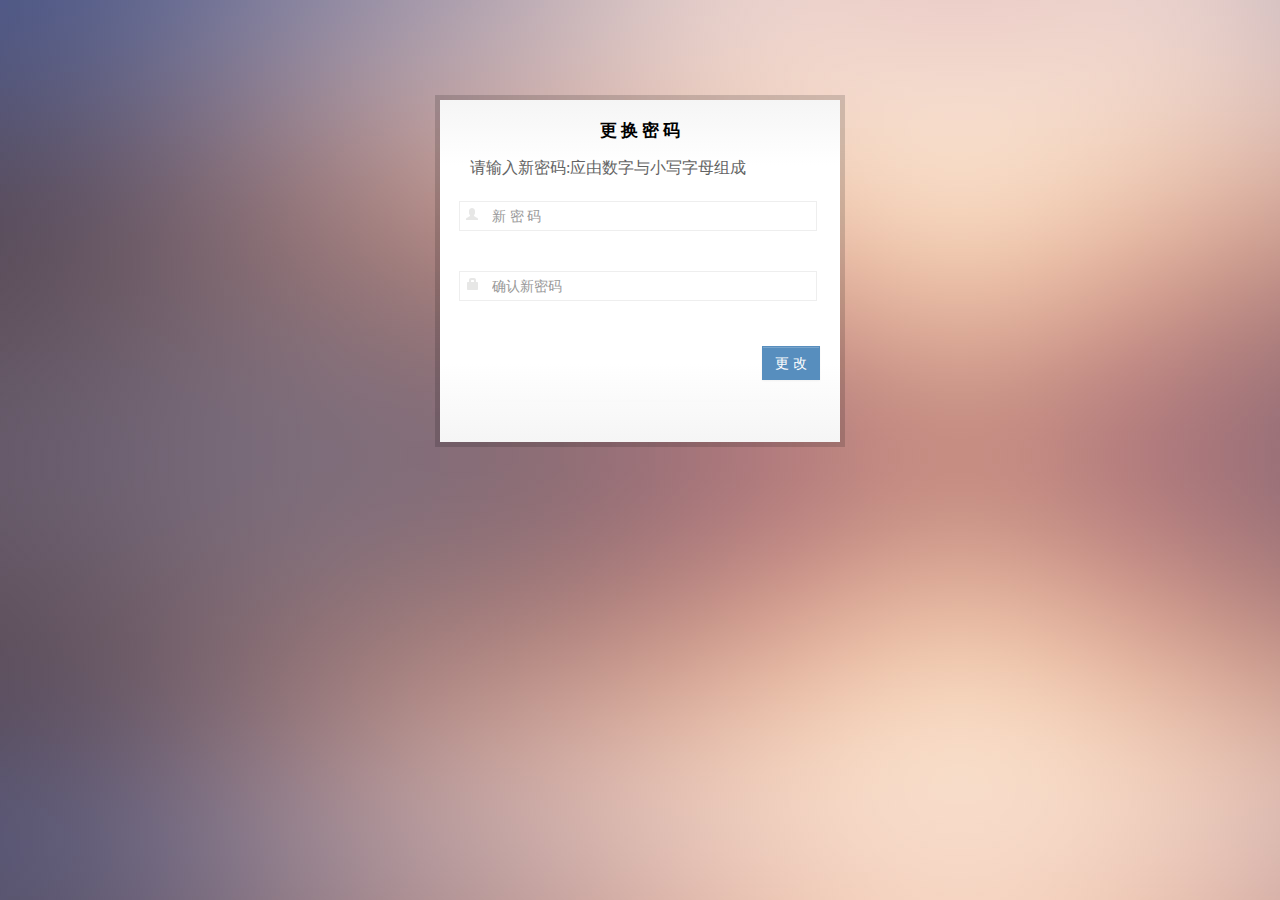
<file: src/main/webapp/html/login.html>
<!DOCTYPE html>
<html lang="en">
<head>
	
	<!-- start: Meta -->
	<meta charset="utf-8">
	<title>借贷系统-登录</title>
	<meta name="description" content="Bootstrap Metro Dashboard">
	<meta name="author" content="Dennis Ji">
	<meta name="keyword" content="Metro, Metro UI, Dashboard, Bootstrap, Admin, Template, Theme, Responsive, Fluid, Retina">
	<!-- end: Meta -->
	
	<!-- start: Mobile Specific -->
	<meta name="viewport" content="width=device-width, initial-scale=1">
	<!-- end: Mobile Specific -->
	
	<!-- start: CSS -->
	<link id="bootstrap-style" href="css/bootstrap.min.css" rel="stylesheet">
	<link href="css/bootstrap-responsive.min.css" rel="stylesheet">
	<link id="base-style" href="css/style.css" rel="stylesheet">
	<link id="base-style-responsive" href="css/style-responsive.css" rel="stylesheet">
	<link href='http://fonts.googleapis.com/css?family=Open+Sans:300italic,400italic,600italic,700italic,800italic,400,300,600,700,800&subset=latin,cyrillic-ext,latin-ext' rel='stylesheet' type='text/css'>
	<!-- end: CSS -->
	

	<!-- The HTML5 shim, for IE6-8 support of HTML5 elements -->
	<!--[if lt IE 9]>
	  	<script src="http://html5shim.googlecode.com/svn/trunk/html5.js"></script>
		<link id="ie-style" href="css/ie.css" rel="stylesheet">
	<![endif]-->
	
	<!--[if IE 9]>
		<link id="ie9style" href="css/ie9.css" rel="stylesheet">
	<![endif]-->
		
	<!-- start: Favicon -->
	<link rel="shortcut icon" href="img/favicon.ico">
	<!-- end: Favicon -->
	
			<style type="text/css">
			body { background: url(img/bg-login.jpg) !important; }
		</style>
		
		
		
</head>

<body>
		<div class="container-fluid-full">
		<div class="row-fluid">
					
			<div class="row-fluid">
				<div class="login-box">
					<div class="icons" style="text-align:center;font-weight:bold;font-size:17px ">
						更 换 密 码
					</div>
					<h2>请输入新密码:应由数字与小写字母组成</h2>
						<form class="form-horizontal" id="myForm" >
							<fieldset>
								<div class="input-prepend" title="Username">
									<span class="add-on"><i class="halflings-icon user"></i></span>
									<input class="input-large span10" name="username" id="username" type="password" placeholder="新 密 码 "/>
								</div>
								<div class="clearfix"></div>
	
								<div class="input-prepend" title="Password">
									<span class="add-on"><i class="halflings-icon lock"></i></span>
									<input class="input-large span10"  type="password" name="confirmPassword" placeholder="确认新密码"/>
								</div>
								<div class="clearfix"></div>
								
								<center>
									<span style="color:red;display:none" id="tip" ></span>
								</center>
								
	
								<div class="button-login">	
									<a href="javascript:void(0)" id="subBtn"  class="btn btn-primary">更 改</a>
								</div>
								<div class="clearfix"></div>
						</form>						
					<hr>	
				</div><!--/span-->
			</div><!--/row-->
			

	</div><!--/.fluid-container-->
	
		</div><!--/fluid-row-->

	<!-- start: JavaScript-->

		<script src="js/jquery-1.9.1.min.js"></script>
	<script src="js/jquery-migrate-1.0.0.min.js"></script>
	
		<script src="js/jquery-ui-1.10.0.custom.min.js"></script>
	
		<script src="js/jquery.ui.touch-punch.js"></script>
	
		<script src="js/modernizr.js"></script>
	
		<script src="js/bootstrap.min.js"></script>
	
		<script src="js/jquery.cookie.js"></script>
	
		<script src='js/fullcalendar.min.js'></script>
	
		<script src='js/jquery.dataTables.min.js'></script>

		<script src="js/excanvas.js"></script>
	<script src="js/jquery.flot.js"></script>
	<script src="js/jquery.flot.pie.js"></script>
	<script src="js/jquery.flot.stack.js"></script>
	<script src="js/jquery.flot.resize.min.js"></script>
	
		<script src="js/jquery.chosen.min.js"></script>
	
		<script src="js/jquery.uniform.min.js"></script>
		
		<script src="js/jquery.cleditor.min.js"></script>
	
		<script src="js/jquery.noty.js"></script>
	
		<script src="js/jquery.elfinder.min.js"></script>
	
		<script src="js/jquery.raty.min.js"></script>
	
		<script src="js/jquery.iphone.toggle.js"></script>
	
		<script src="js/jquery.uploadify-3.1.min.js"></script>
	
		<script src="js/jquery.gritter.min.js"></script>
	
		<script src="js/jquery.imagesloaded.js"></script>
	
		<script src="js/jquery.masonry.min.js"></script>
	
		<script src="js/jquery.knob.modified.js"></script>
	
		<script src="js/jquery.sparkline.min.js"></script>
	
		<script src="js/counter.js"></script>
	
		<script src="js/retina.js"></script>

		<script src="js/custom.js"></script>
	<!-- end: JavaScript-->
	
	
	<!-- 登录弹出层，进行密码验证 -->
	<div id="killPhoneModal" class="modal fade">
		<div class="modal-dialog">
			<div class="modal-content">
				<div class="modal-header">
					<h4 class="modal-title text-left">密码找回方式:</h4>
				</div>
				<div class="modal-body">
					<div class="row">
						<div style="float:left;width:50%">
							<div align="center">
								<div id="mailArea">
									<button class="btn btn-default btn-lg" id="sendCode">邮箱验证找回</button>
								</div>
								<br> <br> <span
									style="font-size:13px;color:gray" id="mailTip">发送验证码到用户邮箱</span>
							</div>
						</div>
						<div style="float:right;width:50%">
							<div align="center">
								<button class="btn btn-default btn-lg" id="secureQues">安全问题找回</button>
								<br> <br> <span
									style="font-size:13px;color:gray" id="quesTip">通过安全问题找回密码</span>
							</div>
						</div>

					</div>
				</div>

				<div class="modal-footer">
					<span id="killPhoneMessage" class="glyphicon"></span>
					<button type="button" id="killPhoneBtn" class="btn btn-success">
						<span class="glyphicon glyphicon-phone"></span> 找回密码
					</button>
				</div>
			</div>
		</div>
	</div>
	
	
</body>
<script type="text/javascript">
  	$("#subBtn").click(function(){
  		var option = {
  		
  			url : "user/changePass",
			type : "post",
			timeout : 5000,
			headers : {
				"ClientCallMode" : "ajax"
			},
			success:function(data){
				if(data.isSuccess){
					$("body").html("密码修改完成，请重新登录<br><a href='user/toLogin'>返回</a>");
				}else{
					$("#tip").html(data.errorMessage);
				}
			}
  		};
  		$("#myForm").ajaxSubmit(option);
  	});
</script>
</html>
</file>
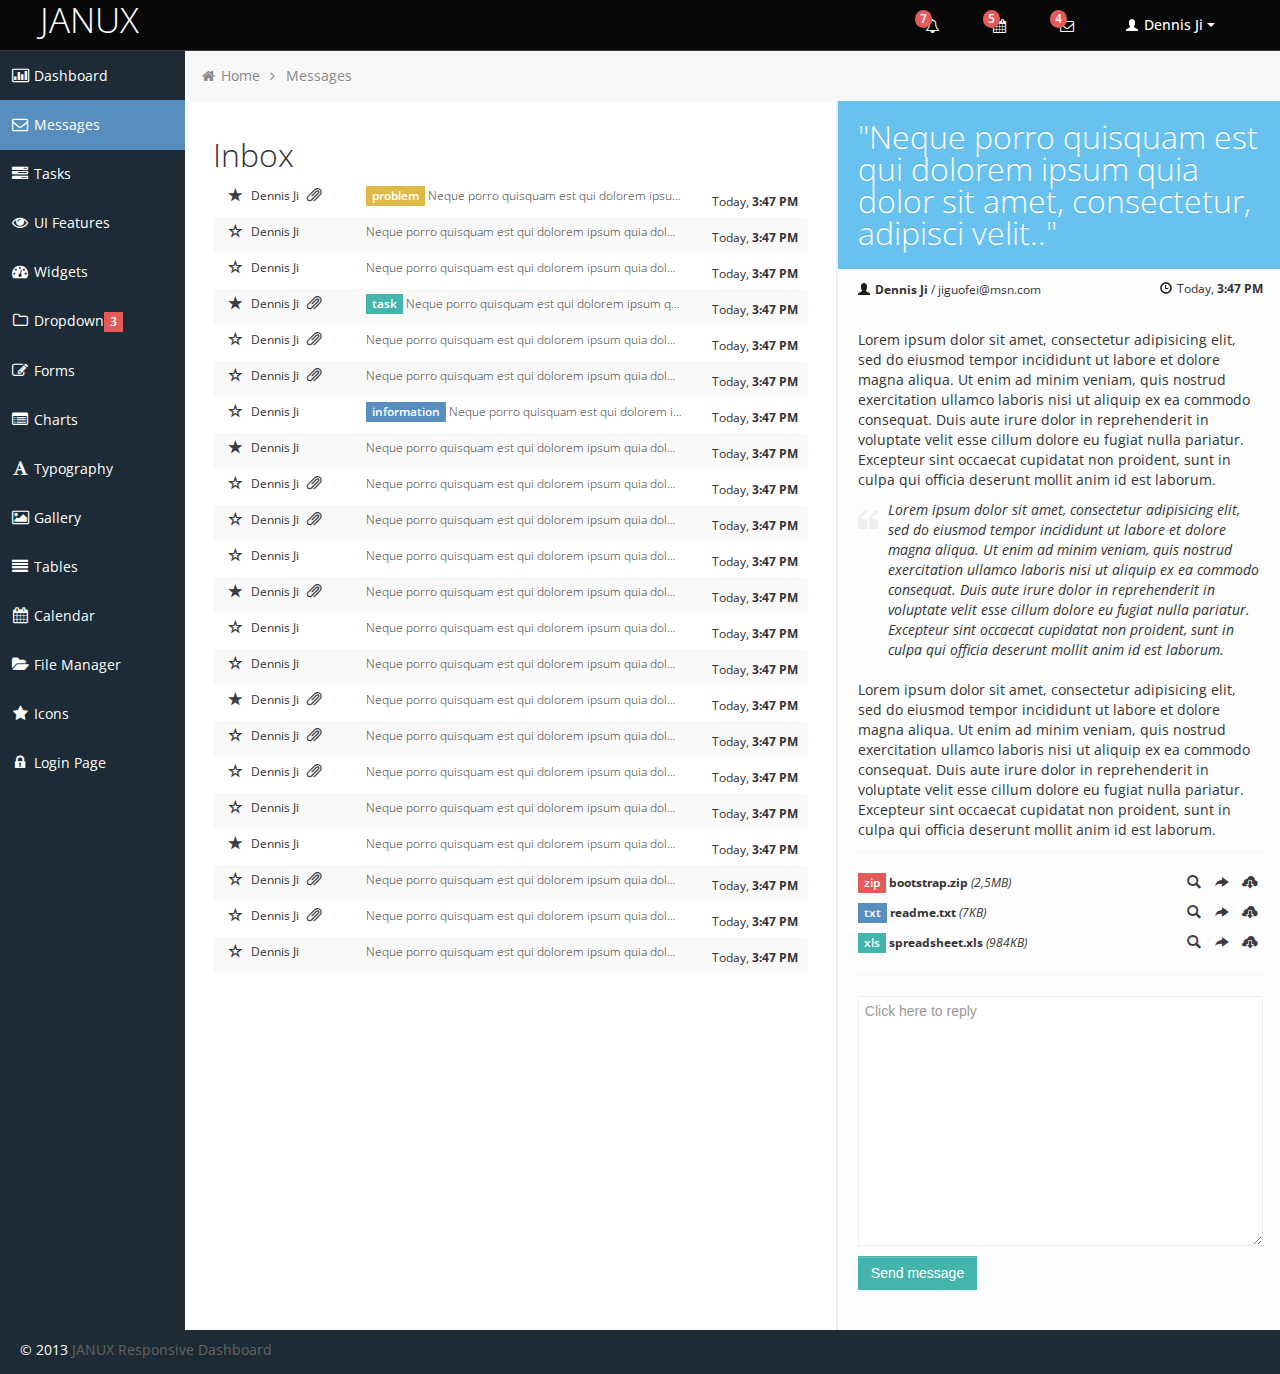
<file: src/main/webapp/html/messages.html>
<!DOCTYPE html>
<html lang="en">
<head>
	
	<!-- start: Meta -->
	<meta charset="utf-8">
	<title>Bootstrap Metro Dashboard by Dennis Ji for ARM demo</title>
	<meta name="description" content="Bootstrap Metro Dashboard">
	<meta name="author" content="Dennis Ji">
	<meta name="keyword" content="Metro, Metro UI, Dashboard, Bootstrap, Admin, Template, Theme, Responsive, Fluid, Retina">
	<!-- end: Meta -->
	
	<!-- start: Mobile Specific -->
	<meta name="viewport" content="width=device-width, initial-scale=1">
	<!-- end: Mobile Specific -->
	
	<!-- start: CSS -->
	<link id="bootstrap-style" href="css/bootstrap.min.css" rel="stylesheet">
	<link href="css/bootstrap-responsive.min.css" rel="stylesheet">
	<link id="base-style" href="css/style.css" rel="stylesheet">
	<link id="base-style-responsive" href="css/style-responsive.css" rel="stylesheet">
	<link href='http://fonts.googleapis.com/css?family=Open+Sans:300italic,400italic,600italic,700italic,800italic,400,300,600,700,800&subset=latin,cyrillic-ext,latin-ext' rel='stylesheet' type='text/css'>
	<!-- end: CSS -->
	

	<!-- The HTML5 shim, for IE6-8 support of HTML5 elements -->
	<!--[if lt IE 9]>
	  	<script src="http://html5shim.googlecode.com/svn/trunk/html5.js"></script>
		<link id="ie-style" href="css/ie.css" rel="stylesheet">
	<![endif]-->
	
	<!--[if IE 9]>
		<link id="ie9style" href="css/ie9.css" rel="stylesheet">
	<![endif]-->
		
	<!-- start: Favicon -->
	<link rel="shortcut icon" href="img/favicon.ico">
	<!-- end: Favicon -->
	
		
		
		
</head>

<body>
		<!-- start: Header -->
	<div class="navbar">
		<div class="navbar-inner">
			<div class="container-fluid">
				<a class="btn btn-navbar" data-toggle="collapse" data-target=".top-nav.nav-collapse,.sidebar-nav.nav-collapse">
					<span class="icon-bar"></span>
					<span class="icon-bar"></span>
					<span class="icon-bar"></span>
				</a>
				<a class="brand" href="index.html"><span>JANUX</span></a>
								
				<!-- start: Header Menu -->
				<div class="nav-no-collapse header-nav">
					<ul class="nav pull-right">
						<li class="dropdown hidden-phone">
							<a class="btn dropdown-toggle" data-toggle="dropdown" href="#">
								<i class="icon-bell"></i>
								<span class="badge red">
								7 </span>
							</a>
							<ul class="dropdown-menu notifications">
								<li class="dropdown-menu-title">
 									<span>You have 11 notifications</span>
									<a href="#refresh"><i class="icon-repeat"></i></a>
								</li>	
                            	<li>
                                    <a href="#">
										<span class="icon blue"><i class="icon-user"></i></span>
										<span class="message">New user registration</span>
										<span class="time">1 min</span> 
                                    </a>
                                </li>
								<li>
                                    <a href="#">
										<span class="icon green"><i class="icon-comment-alt"></i></span>
										<span class="message">New comment</span>
										<span class="time">7 min</span> 
                                    </a>
                                </li>
								<li>
                                    <a href="#">
										<span class="icon green"><i class="icon-comment-alt"></i></span>
										<span class="message">New comment</span>
										<span class="time">8 min</span> 
                                    </a>
                                </li>
								<li>
                                    <a href="#">
										<span class="icon green"><i class="icon-comment-alt"></i></span>
										<span class="message">New comment</span>
										<span class="time">16 min</span> 
                                    </a>
                                </li>
								<li>
                                    <a href="#">
										<span class="icon blue"><i class="icon-user"></i></span>
										<span class="message">New user registration</span>
										<span class="time">36 min</span> 
                                    </a>
                                </li>
								<li>
                                    <a href="#">
										<span class="icon yellow"><i class="icon-shopping-cart"></i></span>
										<span class="message">2 items sold</span>
										<span class="time">1 hour</span> 
                                    </a>
                                </li>
								<li class="warning">
                                    <a href="#">
										<span class="icon red"><i class="icon-user"></i></span>
										<span class="message">User deleted account</span>
										<span class="time">2 hour</span> 
                                    </a>
                                </li>
								<li class="warning">
                                    <a href="#">
										<span class="icon red"><i class="icon-shopping-cart"></i></span>
										<span class="message">New comment</span>
										<span class="time">6 hour</span> 
                                    </a>
                                </li>
								<li>
                                    <a href="#">
										<span class="icon green"><i class="icon-comment-alt"></i></span>
										<span class="message">New comment</span>
										<span class="time">yesterday</span> 
                                    </a>
                                </li>
								<li>
                                    <a href="#">
										<span class="icon blue"><i class="icon-user"></i></span>
										<span class="message">New user registration</span>
										<span class="time">yesterday</span> 
                                    </a>
                                </li>
                                <li class="dropdown-menu-sub-footer">
                            		<a>View all notifications</a>
								</li>	
							</ul>
						</li>
						<!-- start: Notifications Dropdown -->
						<li class="dropdown hidden-phone">
							<a class="btn dropdown-toggle" data-toggle="dropdown" href="#">
								<i class="icon-calendar"></i>
								<span class="badge red">
								5 </span>
							</a>
							<ul class="dropdown-menu tasks">
								<li class="dropdown-menu-title">
 									<span>You have 17 tasks in progress</span>
									<a href="#refresh"><i class="icon-repeat"></i></a>
								</li>
								<li>
                                    <a href="#">
										<span class="header">
											<span class="title">iOS Development</span>
											<span class="percent"></span>
										</span>
                                        <div class="taskProgress progressSlim red">80</div> 
                                    </a>
                                </li>
                                <li>
                                    <a href="#">
										<span class="header">
											<span class="title">Android Development</span>
											<span class="percent"></span>
										</span>
                                        <div class="taskProgress progressSlim green">47</div> 
                                    </a>
                                </li>
                                <li>
                                    <a href="#">
										<span class="header">
											<span class="title">ARM Development</span>
											<span class="percent"></span>
										</span>
                                        <div class="taskProgress progressSlim yellow">32</div> 
                                    </a>
                                </li>
								<li>
                                    <a href="#">
										<span class="header">
											<span class="title">ARM Development</span>
											<span class="percent"></span>
										</span>
                                        <div class="taskProgress progressSlim greenLight">63</div> 
                                    </a>
                                </li>
                                <li>
                                    <a href="#">
										<span class="header">
											<span class="title">ARM Development</span>
											<span class="percent"></span>
										</span>
                                        <div class="taskProgress progressSlim orange">80</div> 
                                    </a>
                                </li>
								<li>
                            		<a class="dropdown-menu-sub-footer">View all tasks</a>
								</li>	
							</ul>
						</li>
						<!-- end: Notifications Dropdown -->
						<!-- start: Message Dropdown -->
						<li class="dropdown hidden-phone">
							<a class="btn dropdown-toggle" data-toggle="dropdown" href="#">
								<i class="icon-envelope"></i>
								<span class="badge red">
								4 </span>
							</a>
							<ul class="dropdown-menu messages">
								<li class="dropdown-menu-title">
 									<span>You have 9 messages</span>
									<a href="#refresh"><i class="icon-repeat"></i></a>
								</li>	
                            	<li>
                                    <a href="#">
										<span class="avatar"><img src="img/avatar.jpg" alt="Avatar"></span>
										<span class="header">
											<span class="from">
										    	Dennis Ji
										     </span>
											<span class="time">
										    	6 min
										    </span>
										</span>
                                        <span class="message">
                                            Lorem ipsum dolor sit amet consectetur adipiscing elit, et al commore
                                        </span>  
                                    </a>
                                </li>
                                <li>
                                    <a href="#">
										<span class="avatar"><img src="img/avatar.jpg" alt="Avatar"></span>
										<span class="header">
											<span class="from">
										    	Dennis Ji
										     </span>
											<span class="time">
										    	56 min
										    </span>
										</span>
                                        <span class="message">
                                            Lorem ipsum dolor sit amet consectetur adipiscing elit, et al commore
                                        </span>  
                                    </a>
                                </li>
                                <li>
                                    <a href="#">
										<span class="avatar"><img src="img/avatar.jpg" alt="Avatar"></span>
										<span class="header">
											<span class="from">
										    	Dennis Ji
										     </span>
											<span class="time">
										    	3 hours
										    </span>
										</span>
                                        <span class="message">
                                            Lorem ipsum dolor sit amet consectetur adipiscing elit, et al commore
                                        </span>  
                                    </a>
                                </li>
								<li>
                                    <a href="#">
										<span class="avatar"><img src="img/avatar.jpg" alt="Avatar"></span>
										<span class="header">
											<span class="from">
										    	Dennis Ji
										     </span>
											<span class="time">
										    	yesterday
										    </span>
										</span>
                                        <span class="message">
                                            Lorem ipsum dolor sit amet consectetur adipiscing elit, et al commore
                                        </span>  
                                    </a>
                                </li>
                                <li>
                                    <a href="#">
										<span class="avatar"><img src="img/avatar.jpg" alt="Avatar"></span>
										<span class="header">
											<span class="from">
										    	Dennis Ji
										     </span>
											<span class="time">
										    	Jul 25, 2012
										    </span>
										</span>
                                        <span class="message">
                                            Lorem ipsum dolor sit amet consectetur adipiscing elit, et al commore
                                        </span>  
                                    </a>
                                </li>
								<li>
                            		<a class="dropdown-menu-sub-footer">View all messages</a>
								</li>	
							</ul>
						</li>
						
						<!-- start: User Dropdown -->
						<li class="dropdown">
							<a class="btn dropdown-toggle" data-toggle="dropdown" href="#">
								<i class="halflings-icon white user"></i> Dennis Ji
								<span class="caret"></span>
							</a>
							<ul class="dropdown-menu">
								<li class="dropdown-menu-title">
 									<span>Account Settings</span>
								</li>
								<li><a href="#"><i class="halflings-icon user"></i> Profile</a></li>
								<li><a href="login.html"><i class="halflings-icon off"></i> Logout</a></li>
							</ul>
						</li>
						<!-- end: User Dropdown -->
					</ul>
				</div>
				<!-- end: Header Menu -->
				
			</div>
		</div>
	</div>
	<!-- start: Header -->
	
		<div class="container-fluid-full">
		<div class="row-fluid">
				
			<!-- start: Main Menu -->
			<div id="sidebar-left" class="span2">
				<div class="nav-collapse sidebar-nav">
					<ul class="nav nav-tabs nav-stacked main-menu">
						<li><a href="index.html"><i class="icon-bar-chart"></i><span class="hidden-tablet"> Dashboard</span></a></li>	
						<li><a href="messages.html"><i class="icon-envelope"></i><span class="hidden-tablet"> Messages</span></a></li>
						<li><a href="tasks.html"><i class="icon-tasks"></i><span class="hidden-tablet"> Tasks</span></a></li>
						<li><a href="ui.html"><i class="icon-eye-open"></i><span class="hidden-tablet"> UI Features</span></a></li>
						<li><a href="widgets.html"><i class="icon-dashboard"></i><span class="hidden-tablet"> Widgets</span></a></li>
						<li>
							<a class="dropmenu" href="#"><i class="icon-folder-close-alt"></i><span class="hidden-tablet"> Dropdown</span><span class="label label-important"> 3 </span></a>
							<ul>
								<li><a class="submenu" href="submenu.html"><i class="icon-file-alt"></i><span class="hidden-tablet"> Sub Menu 1</span></a></li>
								<li><a class="submenu" href="submenu2.html"><i class="icon-file-alt"></i><span class="hidden-tablet"> Sub Menu 2</span></a></li>
								<li><a class="submenu" href="submenu3.html"><i class="icon-file-alt"></i><span class="hidden-tablet"> Sub Menu 3</span></a></li>
							</ul>	
						</li>
						<li><a href="form.html"><i class="icon-edit"></i><span class="hidden-tablet"> Forms</span></a></li>
						<li><a href="chart.html"><i class="icon-list-alt"></i><span class="hidden-tablet"> Charts</span></a></li>
						<li><a href="typography.html"><i class="icon-font"></i><span class="hidden-tablet"> Typography</span></a></li>
						<li><a href="gallery.html"><i class="icon-picture"></i><span class="hidden-tablet"> Gallery</span></a></li>
						<li><a href="table.html"><i class="icon-align-justify"></i><span class="hidden-tablet"> Tables</span></a></li>
						<li><a href="calendar.html"><i class="icon-calendar"></i><span class="hidden-tablet"> Calendar</span></a></li>
						<li><a href="file-manager.html"><i class="icon-folder-open"></i><span class="hidden-tablet"> File Manager</span></a></li>
						<li><a href="icon.html"><i class="icon-star"></i><span class="hidden-tablet"> Icons</span></a></li>
						<li><a href="login.html"><i class="icon-lock"></i><span class="hidden-tablet"> Login Page</span></a></li>
					</ul>
				</div>
			</div>
			<!-- end: Main Menu -->
			
			<noscript>
				<div class="alert alert-block span10">
					<h4 class="alert-heading">Warning!</h4>
					<p>You need to have <a href="http://en.wikipedia.org/wiki/JavaScript" target="_blank">JavaScript</a> enabled to use this site.</p>
				</div>
			</noscript>
			
			<!-- start: Content -->
			<div id="content" class="span10">
			
						
			<ul class="breadcrumb">
				<li>
					<i class="icon-home"></i>
					<a href="index.html">Home</a> 
					<i class="icon-angle-right"></i>
				</li>
				<li><a href="#">Messages</a></li>
			</ul>

			<div class="row-fluid">
				
				<div class="span7">
					<h1>Inbox</h1>
					
					<ul class="messagesList">
						
						<li>
							<span class="from"><span class="glyphicons star"><i></i></span> Dennis Ji <span class="glyphicons paperclip"><i></i></span></span><span class="title"><span class="label label-warning">problem</span> Neque porro quisquam est qui dolorem ipsum quia dolor sit amet, consectetur, adipisci velit..</span><span class="date">Today, <b>3:47 PM</b></span>
						</li>
						<li>
							<span class="from"><span class="glyphicons dislikes"><i></i></span> Dennis Ji</span><span class="title">Neque porro quisquam est qui dolorem ipsum quia dolor sit amet, consectetur, adipisci velit..</span><span class="date">Today, <b>3:47 PM</b></span>
						</li>
						<li>
							<span class="from"><span class="glyphicons dislikes"><i></i></span> Dennis Ji</span><span class="title">Neque porro quisquam est qui dolorem ipsum quia dolor sit amet, consectetur, adipisci velit..</span><span class="date">Today, <b>3:47 PM</b></span>
						</li>
						<li>
							<span class="from"><span class="glyphicons star"><i></i></span> Dennis Ji <span class="glyphicons paperclip"><i></i></span></span><span class="title"><span class="label label-success">task</span> Neque porro quisquam est qui dolorem ipsum quia dolor sit amet, consectetur, adipisci velit..</span><span class="date">Today, <b>3:47 PM</b></span>
						</li>
						<li>
							<span class="from"><span class="glyphicons dislikes"><i></i></span> Dennis Ji <span class="glyphicons paperclip"><i></i></span></span><span class="title">Neque porro quisquam est qui dolorem ipsum quia dolor sit amet, consectetur, adipisci velit..</span><span class="date">Today, <b>3:47 PM</b></span>
						</li>
						<li>
							<span class="from"><span class="glyphicons dislikes"><i></i></span> Dennis Ji <span class="glyphicons paperclip"><i></i></span></span><span class="title">Neque porro quisquam est qui dolorem ipsum quia dolor sit amet, consectetur, adipisci velit..</span><span class="date">Today, <b>3:47 PM</b></span>
						</li>
						<li>
							<span class="from"><span class="glyphicons dislikes"><i></i></span> Dennis Ji</span><span class="title"><span class="label label-info">information</span> Neque porro quisquam est qui dolorem ipsum quia dolor sit amet, consectetur, adipisci velit..</span><span class="date">Today, <b>3:47 PM</b></span>
						</li>
						<li>
							<span class="from"><span class="glyphicons star"><i></i></span> Dennis Ji</span><span class="title">Neque porro quisquam est qui dolorem ipsum quia dolor sit amet, consectetur, adipisci velit..</span><span class="date">Today, <b>3:47 PM</b></span>
						</li>
						<li>
							<span class="from"><span class="glyphicons dislikes"><i></i></span> Dennis Ji <span class="glyphicons paperclip"><i></i></span></span><span class="title">Neque porro quisquam est qui dolorem ipsum quia dolor sit amet, consectetur, adipisci velit..</span><span class="date">Today, <b>3:47 PM</b></span>
						</li>
						<li>
							<span class="from"><span class="glyphicons dislikes"><i></i></span> Dennis Ji <span class="glyphicons paperclip"><i></i></span></span><span class="title">Neque porro quisquam est qui dolorem ipsum quia dolor sit amet, consectetur, adipisci velit..</span><span class="date">Today, <b>3:47 PM</b></span>
						</li>
						<li>
							<span class="from"><span class="glyphicons dislikes"><i></i></span> Dennis Ji</span><span class="title">Neque porro quisquam est qui dolorem ipsum quia dolor sit amet, consectetur, adipisci velit..</span><span class="date">Today, <b>3:47 PM</b></span>
						</li>
						<li>
							<span class="from"><span class="glyphicons star"><i></i></span> Dennis Ji <span class="glyphicons paperclip"><i></i></span></span><span class="title">Neque porro quisquam est qui dolorem ipsum quia dolor sit amet, consectetur, adipisci velit..</span><span class="date">Today, <b>3:47 PM</b></span>
						</li>
						<li>
							<span class="from"><span class="glyphicons dislikes"><i></i></span> Dennis Ji</span><span class="title">Neque porro quisquam est qui dolorem ipsum quia dolor sit amet, consectetur, adipisci velit..</span><span class="date">Today, <b>3:47 PM</b></span>
						</li>
						<li>
							<span class="from"><span class="glyphicons dislikes"><i></i></span> Dennis Ji</span><span class="title">Neque porro quisquam est qui dolorem ipsum quia dolor sit amet, consectetur, adipisci velit..</span><span class="date">Today, <b>3:47 PM</b></span>
						</li>
						<li>
							<span class="from"><span class="glyphicons star"><i></i></span> Dennis Ji <span class="glyphicons paperclip"><i></i></span></span><span class="title">Neque porro quisquam est qui dolorem ipsum quia dolor sit amet, consectetur, adipisci velit..</span><span class="date">Today, <b>3:47 PM</b></span>
						</li>
						<li>
							<span class="from"><span class="glyphicons dislikes"><i></i></span> Dennis Ji <span class="glyphicons paperclip"><i></i></span></span><span class="title">Neque porro quisquam est qui dolorem ipsum quia dolor sit amet, consectetur, adipisci velit..</span><span class="date">Today, <b>3:47 PM</b></span>
						</li>
						<li>
							<span class="from"><span class="glyphicons dislikes"><i></i></span> Dennis Ji <span class="glyphicons paperclip"><i></i></span></span><span class="title">Neque porro quisquam est qui dolorem ipsum quia dolor sit amet, consectetur, adipisci velit..</span><span class="date">Today, <b>3:47 PM</b></span>
						</li>
						<li>
							<span class="from"><span class="glyphicons dislikes"><i></i></span> Dennis Ji</span><span class="title">Neque porro quisquam est qui dolorem ipsum quia dolor sit amet, consectetur, adipisci velit..</span><span class="date">Today, <b>3:47 PM</b></span>
						</li>
						<li>
							<span class="from"><span class="glyphicons star"><i></i></span> Dennis Ji</span><span class="title">Neque porro quisquam est qui dolorem ipsum quia dolor sit amet, consectetur, adipisci velit..</span><span class="date">Today, <b>3:47 PM</b></span>
						</li>
						<li>
							<span class="from"><span class="glyphicons dislikes"><i></i></span> Dennis Ji <span class="glyphicons paperclip"><i></i></span></span><span class="title">Neque porro quisquam est qui dolorem ipsum quia dolor sit amet, consectetur, adipisci velit..</span><span class="date">Today, <b>3:47 PM</b></span>
						</li>
						<li>
							<span class="from"><span class="glyphicons dislikes"><i></i></span> Dennis Ji <span class="glyphicons paperclip"><i></i></span></span><span class="title">Neque porro quisquam est qui dolorem ipsum quia dolor sit amet, consectetur, adipisci velit..</span><span class="date">Today, <b>3:47 PM</b></span>
						</li>
						<li>
							<span class="from"><span class="glyphicons dislikes"><i></i></span> Dennis Ji</span><span class="title">Neque porro quisquam est qui dolorem ipsum quia dolor sit amet, consectetur, adipisci velit..</span><span class="date">Today, <b>3:47 PM</b></span>
						</li>
						
					</ul>
					<div class="common-modal modal fade" id="common-Modal1" tabindex="-1" role="dialog" aria-hidden="true">
						<div class="modal-content">
							<ul class="list-inline item-details">
								<li><a href="#">Admin templates</a></li>
								<li><a href="http://themescloud.org">Bootstrap themes</a></li>
							</ul>
						</div>
					</div>	
				</div>
				<div class="span5 noMarginLeft">
					
					<div class="message dark">
						
						<div class="header">
							<h1>"Neque porro quisquam est qui dolorem ipsum quia dolor sit amet, consectetur, adipisci velit.."</h1>
							<div class="from"><i class="halflings-icon user"></i> <b>Dennis Ji</b> / jiguofei@msn.com</div>
							<div class="date"><i class="halflings-icon time"></i> Today, <b>3:47 PM</b></div>
							
							<div class="menu"></div>
							
						</div>
						
						<div class="content">
							<p>
								Lorem ipsum dolor sit amet, consectetur adipisicing elit, sed do eiusmod tempor incididunt ut labore et dolore magna aliqua. Ut enim ad minim veniam, quis nostrud exercitation ullamco laboris nisi ut aliquip ex ea commodo consequat. Duis aute irure dolor in reprehenderit in voluptate velit esse cillum dolore eu fugiat nulla pariatur. Excepteur sint occaecat cupidatat non proident, sunt in culpa qui officia deserunt mollit anim id est laborum.
							</p>
							<blockquote>
								Lorem ipsum dolor sit amet, consectetur adipisicing elit, sed do eiusmod tempor incididunt ut labore et dolore magna aliqua. Ut enim ad minim veniam, quis nostrud exercitation ullamco laboris nisi ut aliquip ex ea commodo consequat. Duis aute irure dolor in reprehenderit in voluptate velit esse cillum dolore eu fugiat nulla pariatur. Excepteur sint occaecat cupidatat non proident, sunt in culpa qui officia deserunt mollit anim id est laborum.
							</blockquote>
							<p>
							Lorem ipsum dolor sit amet, consectetur adipisicing elit, sed do eiusmod tempor incididunt ut labore et dolore magna aliqua. Ut enim ad minim veniam, quis nostrud exercitation ullamco laboris nisi ut aliquip ex ea commodo consequat. Duis aute irure dolor in reprehenderit in voluptate velit esse cillum dolore eu fugiat nulla pariatur. Excepteur sint occaecat cupidatat non proident, sunt in culpa qui officia deserunt mollit anim id est laborum.
							</p>	
						</div>
						
						<div class="attachments">
							<ul>
								<li>
									<span class="label label-important">zip</span> <b>bootstrap.zip</b> <i>(2,5MB)</i>
									<span class="quickMenu">
										<a href="#" class="glyphicons search"><i></i></a>
										<a href="#" class="glyphicons share"><i></i></a>
										<a href="#" class="glyphicons cloud-download"><i></i></a>
									</span>
								</li>
								<li>
									<span class="label label-info">txt</span> <b>readme.txt</b> <i>(7KB)</i>
									<span class="quickMenu">
										<a href="#" class="glyphicons search"><i></i></a>
										<a href="#" class="glyphicons share"><i></i></a>
										<a href="#" class="glyphicons cloud-download"><i></i></a>
									</span>
								</li>
								<li>
									<span class="label label-success">xls</span> <b>spreadsheet.xls</b> <i>(984KB)</i>
									<span class="quickMenu">
										<a href="#" class="glyphicons search"><i></i></a>
										<a href="#" class="glyphicons share"><i></i></a>
										<a href="#" class="glyphicons cloud-download"><i></i></a>
									</span>
								</li>
							</ul>		
						</div>
						
						<form class="replyForm"method="post" action="">

							<fieldset>
								<textarea tabindex="3" class="input-xlarge span12" id="message" name="body" rows="12" placeholder="Click here to reply"></textarea>

								<div class="actions">
									
									<button tabindex="3" type="submit" class="btn btn-success">Send message</button>
									
								</div>

							</fieldset>

						</form>	
						
					</div>	
					
				</div>
						
			</div>
			
       

	</div><!--/.fluid-container-->
	
			<!-- end: Content -->
		</div><!--/#content.span10-->
		</div><!--/fluid-row-->
		
	<div class="modal hide fade" id="myModal">
		<div class="modal-header">
			<button type="button" class="close" data-dismiss="modal">×</button>
			<h3>Settings</h3>
		</div>
		<div class="modal-body">
			<p>Here settings can be configured...</p>
		</div>
		<div class="modal-footer">
			<a href="#" class="btn" data-dismiss="modal">Close</a>
			<a href="#" class="btn btn-primary">Save changes</a>
		</div>
	</div>
	
	<div class="clearfix"></div>
	
	<footer>

		<p>
			<span style="text-align:left;float:left">&copy; 2013 <a href="downloads/janux-free-responsive-admin-dashboard-template/" alt="Bootstrap_Metro_Dashboard">JANUX Responsive Dashboard</a></span>
			
		</p>

	</footer>
	
	<!-- start: JavaScript-->

		<script src="js/jquery-1.9.1.min.js"></script>
	<script src="js/jquery-migrate-1.0.0.min.js"></script>
	
		<script src="js/jquery-ui-1.10.0.custom.min.js"></script>
	
		<script src="js/jquery.ui.touch-punch.js"></script>
	
		<script src="js/modernizr.js"></script>
	
		<script src="js/bootstrap.min.js"></script>
	
		<script src="js/jquery.cookie.js"></script>
	
		<script src='js/fullcalendar.min.js'></script>
	
		<script src='js/jquery.dataTables.min.js'></script>

		<script src="js/excanvas.js"></script>
	<script src="js/jquery.flot.js"></script>
	<script src="js/jquery.flot.pie.js"></script>
	<script src="js/jquery.flot.stack.js"></script>
	<script src="js/jquery.flot.resize.min.js"></script>
	
		<script src="js/jquery.chosen.min.js"></script>
	
		<script src="js/jquery.uniform.min.js"></script>
		
		<script src="js/jquery.cleditor.min.js"></script>
	
		<script src="js/jquery.noty.js"></script>
	
		<script src="js/jquery.elfinder.min.js"></script>
	
		<script src="js/jquery.raty.min.js"></script>
	
		<script src="js/jquery.iphone.toggle.js"></script>
	
		<script src="js/jquery.uploadify-3.1.min.js"></script>
	
		<script src="js/jquery.gritter.min.js"></script>
	
		<script src="js/jquery.imagesloaded.js"></script>
	
		<script src="js/jquery.masonry.min.js"></script>
	
		<script src="js/jquery.knob.modified.js"></script>
	
		<script src="js/jquery.sparkline.min.js"></script>
	
		<script src="js/counter.js"></script>
	
		<script src="js/retina.js"></script>

		<script src="js/custom.js"></script>
	<!-- end: JavaScript-->
	
</body>
</html>
</file>
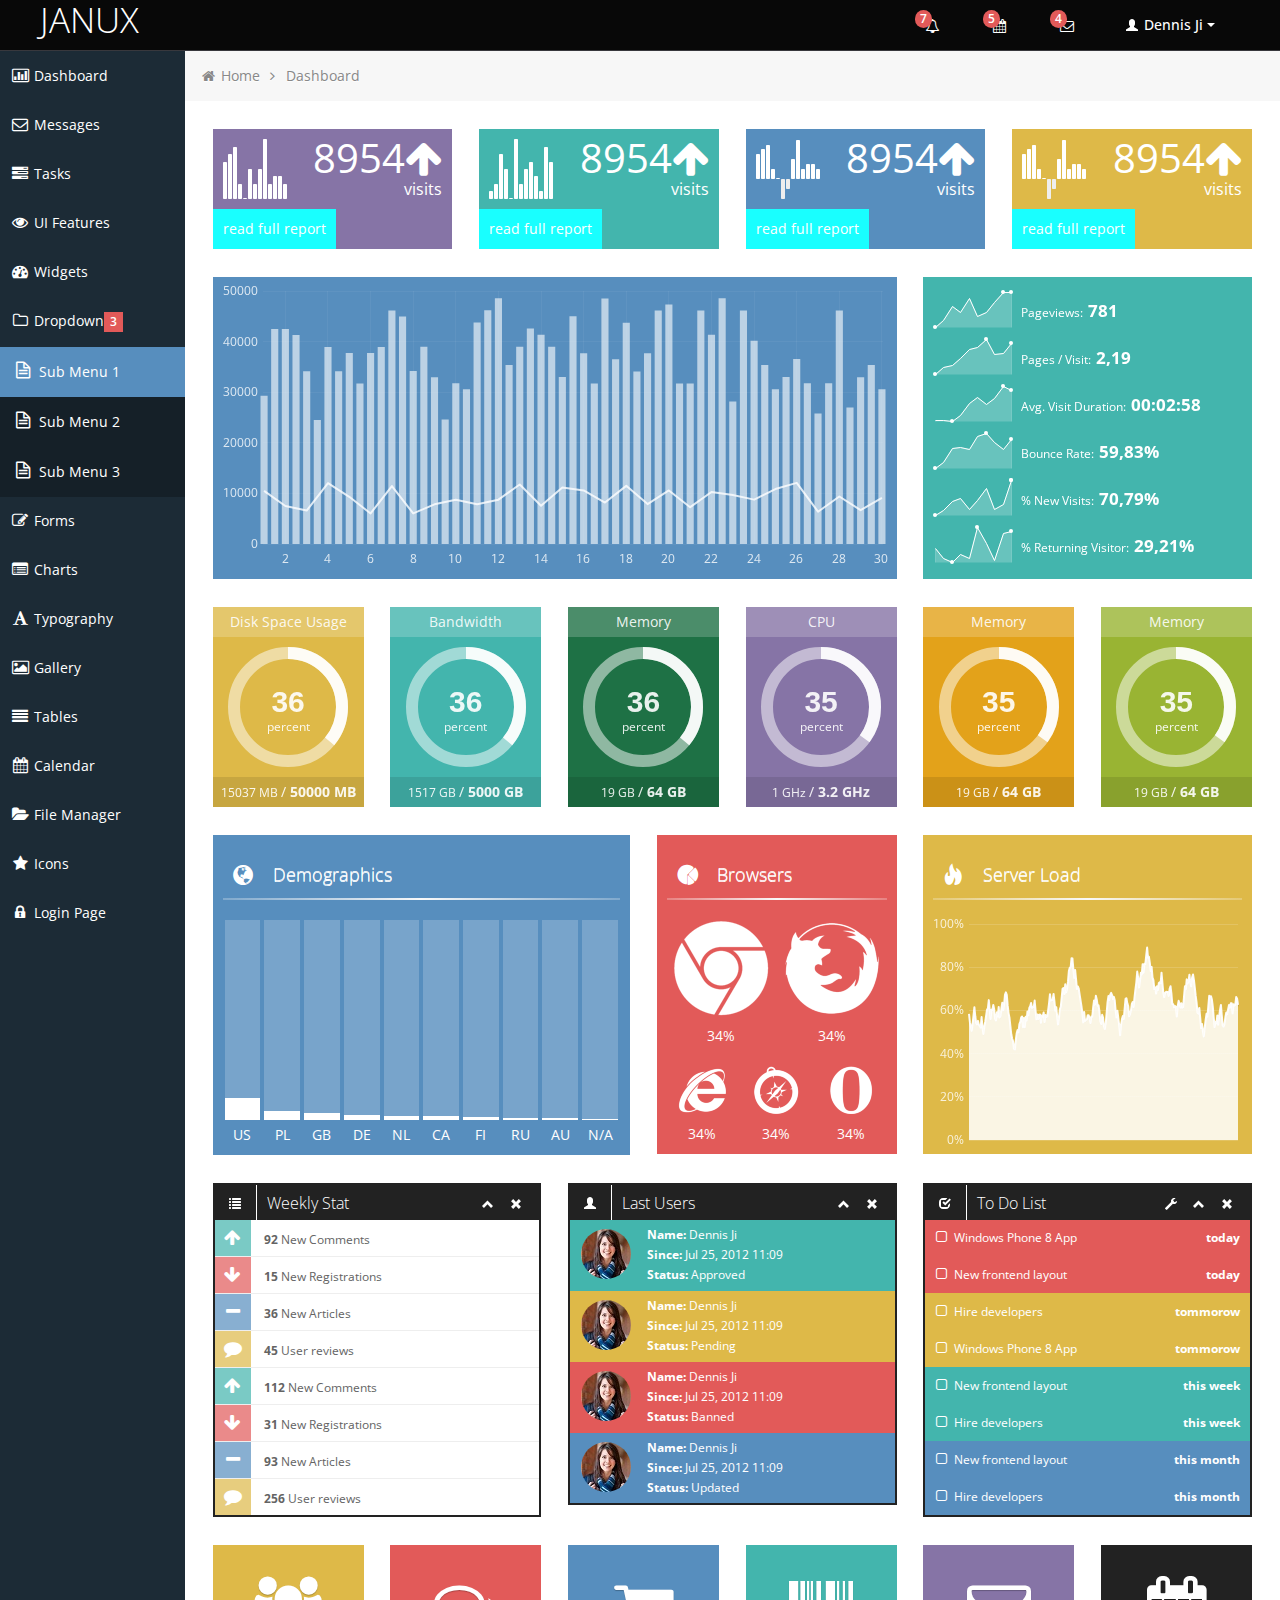
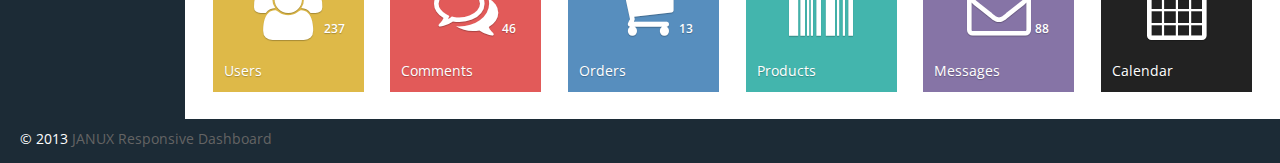
<file: src/main/webapp/html/submenu.html>
<!DOCTYPE html>
<html lang="en">
<head>
	
	<!-- start: Meta -->
	<meta charset="utf-8">
	<title>Bootstrap Metro Dashboard by Dennis Ji for ARM demo</title>
	<meta name="description" content="Bootstrap Metro Dashboard">
	<meta name="author" content="Dennis Ji">
	<meta name="keyword" content="Metro, Metro UI, Dashboard, Bootstrap, Admin, Template, Theme, Responsive, Fluid, Retina">
	<!-- end: Meta -->
	
	<!-- start: Mobile Specific -->
	<meta name="viewport" content="width=device-width, initial-scale=1">
	<!-- end: Mobile Specific -->
	
	<!-- start: CSS -->
	<link id="bootstrap-style" href="css/bootstrap.min.css" rel="stylesheet">
	<link href="css/bootstrap-responsive.min.css" rel="stylesheet">
	<link id="base-style" href="css/style.css" rel="stylesheet">
	<link id="base-style-responsive" href="css/style-responsive.css" rel="stylesheet">
	<link href='http://fonts.googleapis.com/css?family=Open+Sans:300italic,400italic,600italic,700italic,800italic,400,300,600,700,800&subset=latin,cyrillic-ext,latin-ext' rel='stylesheet' type='text/css'>
	<!-- end: CSS -->
	

	<!-- The HTML5 shim, for IE6-8 support of HTML5 elements -->
	<!--[if lt IE 9]>
	  	<script src="http://html5shim.googlecode.com/svn/trunk/html5.js"></script>
		<link id="ie-style" href="css/ie.css" rel="stylesheet">
	<![endif]-->
	
	<!--[if IE 9]>
		<link id="ie9style" href="css/ie9.css" rel="stylesheet">
	<![endif]-->
		
	<!-- start: Favicon -->
	<link rel="shortcut icon" href="img/favicon.ico">
	<!-- end: Favicon -->
	
		
		
		
</head>

<body>
		<!-- start: Header -->
	<div class="navbar">
		<div class="navbar-inner">
			<div class="container-fluid">
				<a class="btn btn-navbar" data-toggle="collapse" data-target=".top-nav.nav-collapse,.sidebar-nav.nav-collapse">
					<span class="icon-bar"></span>
					<span class="icon-bar"></span>
					<span class="icon-bar"></span>
				</a>
				<a class="brand" href="index.html"><span>JANUX</span></a>
								
				<!-- start: Header Menu -->
				<div class="nav-no-collapse header-nav">
					<ul class="nav pull-right">
						<li class="dropdown hidden-phone">
							<a class="btn dropdown-toggle" data-toggle="dropdown" href="#">
								<i class="icon-bell"></i>
								<span class="badge red">
								7 </span>
							</a>
							<ul class="dropdown-menu notifications">
								<li class="dropdown-menu-title">
 									<span>You have 11 notifications</span>
									<a href="#refresh"><i class="icon-repeat"></i></a>
								</li>	
                            	<li>
                                    <a href="#">
										<span class="icon blue"><i class="icon-user"></i></span>
										<span class="message">New user registration</span>
										<span class="time">1 min</span> 
                                    </a>
                                </li>
								<li>
                                    <a href="#">
										<span class="icon green"><i class="icon-comment-alt"></i></span>
										<span class="message">New comment</span>
										<span class="time">7 min</span> 
                                    </a>
                                </li>
								<li>
                                    <a href="#">
										<span class="icon green"><i class="icon-comment-alt"></i></span>
										<span class="message">New comment</span>
										<span class="time">8 min</span> 
                                    </a>
                                </li>
								<li>
                                    <a href="#">
										<span class="icon green"><i class="icon-comment-alt"></i></span>
										<span class="message">New comment</span>
										<span class="time">16 min</span> 
                                    </a>
                                </li>
								<li>
                                    <a href="#">
										<span class="icon blue"><i class="icon-user"></i></span>
										<span class="message">New user registration</span>
										<span class="time">36 min</span> 
                                    </a>
                                </li>
								<li>
                                    <a href="#">
										<span class="icon yellow"><i class="icon-shopping-cart"></i></span>
										<span class="message">2 items sold</span>
										<span class="time">1 hour</span> 
                                    </a>
                                </li>
								<li class="warning">
                                    <a href="#">
										<span class="icon red"><i class="icon-user"></i></span>
										<span class="message">User deleted account</span>
										<span class="time">2 hour</span> 
                                    </a>
                                </li>
								<li class="warning">
                                    <a href="#">
										<span class="icon red"><i class="icon-shopping-cart"></i></span>
										<span class="message">New comment</span>
										<span class="time">6 hour</span> 
                                    </a>
                                </li>
								<li>
                                    <a href="#">
										<span class="icon green"><i class="icon-comment-alt"></i></span>
										<span class="message">New comment</span>
										<span class="time">yesterday</span> 
                                    </a>
                                </li>
								<li>
                                    <a href="#">
										<span class="icon blue"><i class="icon-user"></i></span>
										<span class="message">New user registration</span>
										<span class="time">yesterday</span> 
                                    </a>
                                </li>
                                <li class="dropdown-menu-sub-footer">
                            		<a>View all notifications</a>
								</li>	
							</ul>
						</li>
						<!-- start: Notifications Dropdown -->
						<li class="dropdown hidden-phone">
							<a class="btn dropdown-toggle" data-toggle="dropdown" href="#">
								<i class="icon-calendar"></i>
								<span class="badge red">
								5 </span>
							</a>
							<ul class="dropdown-menu tasks">
								<li class="dropdown-menu-title">
 									<span>You have 17 tasks in progress</span>
									<a href="#refresh"><i class="icon-repeat"></i></a>
								</li>
								<li>
                                    <a href="#">
										<span class="header">
											<span class="title">iOS Development</span>
											<span class="percent"></span>
										</span>
                                        <div class="taskProgress progressSlim red">80</div> 
                                    </a>
                                </li>
                                <li>
                                    <a href="#">
										<span class="header">
											<span class="title">Android Development</span>
											<span class="percent"></span>
										</span>
                                        <div class="taskProgress progressSlim green">47</div> 
                                    </a>
                                </li>
                                <li>
                                    <a href="#">
										<span class="header">
											<span class="title">ARM Development</span>
											<span class="percent"></span>
										</span>
                                        <div class="taskProgress progressSlim yellow">32</div> 
                                    </a>
                                </li>
								<li>
                                    <a href="#">
										<span class="header">
											<span class="title">ARM Development</span>
											<span class="percent"></span>
										</span>
                                        <div class="taskProgress progressSlim greenLight">63</div> 
                                    </a>
                                </li>
                                <li>
                                    <a href="#">
										<span class="header">
											<span class="title">ARM Development</span>
											<span class="percent"></span>
										</span>
                                        <div class="taskProgress progressSlim orange">80</div> 
                                    </a>
                                </li>
								<li>
                            		<a class="dropdown-menu-sub-footer">View all tasks</a>
								</li>	
							</ul>
						</li>
						<!-- end: Notifications Dropdown -->
						<!-- start: Message Dropdown -->
						<li class="dropdown hidden-phone">
							<a class="btn dropdown-toggle" data-toggle="dropdown" href="#">
								<i class="icon-envelope"></i>
								<span class="badge red">
								4 </span>
							</a>
							<ul class="dropdown-menu messages">
								<li class="dropdown-menu-title">
 									<span>You have 9 messages</span>
									<a href="#refresh"><i class="icon-repeat"></i></a>
								</li>	
                            	<li>
                                    <a href="#">
										<span class="avatar"><img src="img/avatar.jpg" alt="Avatar"></span>
										<span class="header">
											<span class="from">
										    	Dennis Ji
										     </span>
											<span class="time">
										    	6 min
										    </span>
										</span>
                                        <span class="message">
                                            Lorem ipsum dolor sit amet consectetur adipiscing elit, et al commore
                                        </span>  
                                    </a>
                                </li>
                                <li>
                                    <a href="#">
										<span class="avatar"><img src="img/avatar.jpg" alt="Avatar"></span>
										<span class="header">
											<span class="from">
										    	Dennis Ji
										     </span>
											<span class="time">
										    	56 min
										    </span>
										</span>
                                        <span class="message">
                                            Lorem ipsum dolor sit amet consectetur adipiscing elit, et al commore
                                        </span>  
                                    </a>
                                </li>
                                <li>
                                    <a href="#">
										<span class="avatar"><img src="img/avatar.jpg" alt="Avatar"></span>
										<span class="header">
											<span class="from">
										    	Dennis Ji
										     </span>
											<span class="time">
										    	3 hours
										    </span>
										</span>
                                        <span class="message">
                                            Lorem ipsum dolor sit amet consectetur adipiscing elit, et al commore
                                        </span>  
                                    </a>
                                </li>
								<li>
                                    <a href="#">
										<span class="avatar"><img src="img/avatar.jpg" alt="Avatar"></span>
										<span class="header">
											<span class="from">
										    	Dennis Ji
										     </span>
											<span class="time">
										    	yesterday
										    </span>
										</span>
                                        <span class="message">
                                            Lorem ipsum dolor sit amet consectetur adipiscing elit, et al commore
                                        </span>  
                                    </a>
                                </li>
                                <li>
                                    <a href="#">
										<span class="avatar"><img src="img/avatar.jpg" alt="Avatar"></span>
										<span class="header">
											<span class="from">
										    	Dennis Ji
										     </span>
											<span class="time">
										    	Jul 25, 2012
										    </span>
										</span>
                                        <span class="message">
                                            Lorem ipsum dolor sit amet consectetur adipiscing elit, et al commore
                                        </span>  
                                    </a>
                                </li>
								<li>
                            		<a class="dropdown-menu-sub-footer">View all messages</a>
								</li>	
							</ul>
						</li>
						
						<!-- start: User Dropdown -->
						<li class="dropdown">
							<a class="btn dropdown-toggle" data-toggle="dropdown" href="#">
								<i class="halflings-icon white user"></i> Dennis Ji
								<span class="caret"></span>
							</a>
							<ul class="dropdown-menu">
								<li class="dropdown-menu-title">
 									<span>Account Settings</span>
								</li>
								<li><a href="#"><i class="halflings-icon user"></i> Profile</a></li>
								<li><a href="login.html"><i class="halflings-icon off"></i> Logout</a></li>
							</ul>
						</li>
						<!-- end: User Dropdown -->
					</ul>
				</div>
				<!-- end: Header Menu -->
				
			</div>
		</div>
	</div>
	<!-- start: Header -->
	
		<div class="container-fluid-full">
		<div class="row-fluid">
				
			<!-- start: Main Menu -->
			<div id="sidebar-left" class="span2">
				<div class="nav-collapse sidebar-nav">
					<ul class="nav nav-tabs nav-stacked main-menu">
						<li><a href="index.html"><i class="icon-bar-chart"></i><span class="hidden-tablet"> Dashboard</span></a></li>	
						<li><a href="messages.html"><i class="icon-envelope"></i><span class="hidden-tablet"> Messages</span></a></li>
						<li><a href="tasks.html"><i class="icon-tasks"></i><span class="hidden-tablet"> Tasks</span></a></li>
						<li><a href="ui.html"><i class="icon-eye-open"></i><span class="hidden-tablet"> UI Features</span></a></li>
						<li><a href="widgets.html"><i class="icon-dashboard"></i><span class="hidden-tablet"> Widgets</span></a></li>
						<li>
							<a class="dropmenu" href="#"><i class="icon-folder-close-alt"></i><span class="hidden-tablet"> Dropdown</span><span class="label label-important"> 3 </span></a>
							<ul>
								<li><a class="submenu" href="submenu.html"><i class="icon-file-alt"></i><span class="hidden-tablet"> Sub Menu 1</span></a></li>
								<li><a class="submenu" href="submenu2.html"><i class="icon-file-alt"></i><span class="hidden-tablet"> Sub Menu 2</span></a></li>
								<li><a class="submenu" href="submenu3.html"><i class="icon-file-alt"></i><span class="hidden-tablet"> Sub Menu 3</span></a></li>
							</ul>	
						</li>
						<li><a href="form.html"><i class="icon-edit"></i><span class="hidden-tablet"> Forms</span></a></li>
						<li><a href="chart.html"><i class="icon-list-alt"></i><span class="hidden-tablet"> Charts</span></a></li>
						<li><a href="typography.html"><i class="icon-font"></i><span class="hidden-tablet"> Typography</span></a></li>
						<li><a href="gallery.html"><i class="icon-picture"></i><span class="hidden-tablet"> Gallery</span></a></li>
						<li><a href="table.html"><i class="icon-align-justify"></i><span class="hidden-tablet"> Tables</span></a></li>
						<li><a href="calendar.html"><i class="icon-calendar"></i><span class="hidden-tablet"> Calendar</span></a></li>
						<li><a href="file-manager.html"><i class="icon-folder-open"></i><span class="hidden-tablet"> File Manager</span></a></li>
						<li><a href="icon.html"><i class="icon-star"></i><span class="hidden-tablet"> Icons</span></a></li>
						<li><a href="login.html"><i class="icon-lock"></i><span class="hidden-tablet"> Login Page</span></a></li>
					</ul>
				</div>
			</div>
			<!-- end: Main Menu -->
			
			<noscript>
				<div class="alert alert-block span10">
					<h4 class="alert-heading">Warning!</h4>
					<p>You need to have <a href="http://en.wikipedia.org/wiki/JavaScript" target="_blank">JavaScript</a> enabled to use this site.</p>
				</div>
			</noscript>
			
			<!-- start: Content -->
			<div id="content" class="span10">
			
			
			<ul class="breadcrumb">
				<li>
					<i class="icon-home"></i>
					<a href="index.html">Home</a> 
					<i class="icon-angle-right"></i>
				</li>
				<li><a href="#">Dashboard</a></li>
			</ul>

			<div class="row-fluid">
				
				<div class="span3 statbox purple" onTablet="span6" onDesktop="span3">
					<div class="boxchart">5,6,7,2,0,4,2,4,8,2,3,3,2</div>
					<div class="number">8954<i class="icon-arrow-up"></i></div>
					<div class="title">visits</div>
					<div class="footer">
						read full report
					</div>	
				</div>
				<div class="span3 statbox green" onTablet="span6" onDesktop="span3">
					<div class="boxchart">1,2,6,4,0,8,2,4,5,3,1,7,5</div>
					<div class="number">8954<i class="icon-arrow-up"></i></div>
					<div class="title">visits</div>
					<div class="footer">
						read full report
					</div>
				</div>
				<div class="span3 statbox blue noMargin" onTablet="span6" onDesktop="span3">
					<div class="boxchart">5,6,7,2,0,-4,-2,4,8,2,3,3,2</div>
					<div class="number">8954<i class="icon-arrow-up"></i></div>
					<div class="title">visits</div>
					<div class="footer">
						read full report
					</div>
				</div>
				<div class="span3 statbox yellow" onTablet="span6" onDesktop="span3">
					<div class="boxchart">5,6,7,2,0,-4,-2,4,8,2,3,3,2</div>
					<div class="number">8954<i class="icon-arrow-up"></i></div>
					<div class="title">visits</div>
					<div class="footer">
						read full report
					</div>
				</div>	
				
			</div>		

			<div class="row-fluid">
				
				<div class="span8 widget blue" onTablet="span7" onDesktop="span8">
					
					<div id="stats-chart2"  style="height:282px" ></div>
					
				</div>
				
				<div class="sparkLineStats span4 widget green" onTablet="span5" onDesktop="span4">

                    <ul class="unstyled">
                        
                        <li><span class="sparkLineStats3"></span> 
                            Pageviews: 
                            <span class="number">781</span>
                        </li>
                        <li><span class="sparkLineStats4"></span>
                            Pages / Visit: 
                            <span class="number">2,19</span>
                        </li>
                        <li><span class="sparkLineStats5"></span>
                            Avg. Visit Duration: 
                            <span class="number">00:02:58</span>
                        </li>
                        <li><span class="sparkLineStats6"></span>
                            Bounce Rate: <span class="number">59,83%</span>
                        </li>
                        <li><span class="sparkLineStats7"></span>
                            % New Visits: 
                            <span class="number">70,79%</span>
                        </li>
                        <li><span class="sparkLineStats8"></span>
                            % Returning Visitor: 
                            <span class="number">29,21%</span>
                        </li>

                    </ul>
					
					<div class="clearfix"></div>

                </div><!-- End .sparkStats -->

			</div>
			
			<div class="row-fluid hideInIE8 circleStats">
				
				<div class="span2" onTablet="span4" onDesktop="span2">
                	<div class="circleStatsItemBox yellow">
						<div class="header">Disk Space Usage</div>
						<span class="percent">percent</span>
						<div class="circleStat">
                    		<input type="text" value="58" class="whiteCircle" />
						</div>		
						<div class="footer">
							<span class="count">
								<span class="number">20000</span>
								<span class="unit">MB</span>
							</span>
							<span class="sep"> / </span>
							<span class="value">
								<span class="number">50000</span>
								<span class="unit">MB</span>
							</span>	
						</div>
                	</div>
				</div>

				<div class="span2" onTablet="span4" onDesktop="span2">
                	<div class="circleStatsItemBox green">
						<div class="header">Bandwidth</div>
						<span class="percent">percent</span>
						<div class="circleStat">
                    		<input type="text" value="78" class="whiteCircle" />
						</div>
						<div class="footer">
							<span class="count">
								<span class="number">5000</span>
								<span class="unit">GB</span>
							</span>
							<span class="sep"> / </span>
							<span class="value">
								<span class="number">5000</span>
								<span class="unit">GB</span>
							</span>	
						</div>
                	</div>
				</div>

				<div class="span2" onTablet="span4" onDesktop="span2">
                	<div class="circleStatsItemBox greenDark">
						<div class="header">Memory</div>
						<span class="percent">percent</span>
                    	<div class="circleStat">
                    		<input type="text" value="100" class="whiteCircle" />
						</div>
						<div class="footer">
							<span class="count">
								<span class="number">64</span>
								<span class="unit">GB</span>
							</span>
							<span class="sep"> / </span>
							<span class="value">
								<span class="number">64</span>
								<span class="unit">GB</span>
							</span>	
						</div>
                	</div>
				</div>

				<div class="span2 noMargin" onTablet="span4" onDesktop="span2">
                	<div class="circleStatsItemBox pink">
						<div class="header">CPU</div>
						<span class="percent">percent</span>
                    	<div class="circleStat">
                    		<input type="text" value="83" class="whiteCircle" />
						</div>
						<div class="footer">
							<span class="count">
								<span class="number">64</span>
								<span class="unit">GHz</span>
							</span>
							<span class="sep"> / </span>
							<span class="value">
								<span class="number">3.2</span>
								<span class="unit">GHz</span>
							</span>	
						</div>
                	</div>
				</div>

				<div class="span2" onTablet="span4" onDesktop="span2">
                	<div class="circleStatsItemBox orange">
						<div class="header">Memory</div>
						<span class="percent">percent</span>
                    	<div class="circleStat">
                    		<input type="text" value="100" class="whiteCircle" />
						</div>
						<div class="footer">
							<span class="count">
								<span class="number">64</span>
								<span class="unit">GB</span>
							</span>
							<span class="sep"> / </span>
							<span class="value">
								<span class="number">64</span>
								<span class="unit">GB</span>
							</span>	
						</div>
                	</div>
				</div>

				<div class="span2" onTablet="span4" onDesktop="span2">
                	<div class="circleStatsItemBox greenLight">
						<div class="header">Memory</div>
						<span class="percent">percent</span>
                    	<div class="circleStat">
                    		<input type="text" value="100" class="whiteCircle" />
						</div>
						<div class="footer">
							<span class="count">
								<span class="number">64</span>
								<span class="unit">GB</span>
							</span>
							<span class="sep"> / </span>
							<span class="value">
								<span class="number">64</span>
								<span class="unit">GB</span>
							</span>	
						</div>
                	</div>
				</div>
						
			</div>		
						
			<div class="row-fluid">
				
				<div class="widget blue span5" onTablet="span6" onDesktop="span5">
					
					<h2><span class="glyphicons globe"><i></i></span> Demographics</h2>
					
					<hr>
					
					<div class="content">
						
						<div class="verticalChart">
							
							<div class="singleBar">
							
								<div class="bar">
								
									<div class="value">
										<span>37%</span>
									</div>
								
								</div>
								
								<div class="title">US</div>
							
							</div>
							
							<div class="singleBar">
							
								<div class="bar">
								
									<div class="value">
										<span>16%</span>
									</div>
								
								</div>
								
								<div class="title">PL</div>
							
							</div>
							
							<div class="singleBar">
							
								<div class="bar">
								
									<div class="value">
										<span>12%</span>
									</div>
								
								</div>
								
								<div class="title">GB</div>
							
							</div>
							
							<div class="singleBar">
							
								<div class="bar">
								
									<div class="value">
										<span>9%</span>
									</div>
								
								</div>
								
								<div class="title">DE</div>
							
							</div>
							
							<div class="singleBar">
							
								<div class="bar">
								
									<div class="value">
										<span>7%</span>
									</div>
								
								</div>
								
								<div class="title">NL</div>
							
							</div>
							
							<div class="singleBar">
							
								<div class="bar">
								
									<div class="value">
										<span>6%</span>
									</div>
								
								</div>
								
								<div class="title">CA</div>
							
							</div>
							
							<div class="singleBar">
							
								<div class="bar">
								
									<div class="value">
										<span>5%</span>
									</div>
								
								</div>
								
								<div class="title">FI</div>
							
							</div>
							
							<div class="singleBar">
							
								<div class="bar">
								
									<div class="value">
										<span>4%</span>
									</div>
								
								</div>
								
								<div class="title">RU</div>
							
							</div>
							
							<div class="singleBar">
							
								<div class="bar">
								
									<div class="value">
										<span>3%</span>
									</div>
								
								</div>
								
								<div class="title">AU</div>
							
							</div>
							
							<div class="singleBar">
							
								<div class="bar">
								
									<div class="value">
										<span>1%</span>
									</div>
								
								</div>
								
								<div class="title">N/A</div>
							
							</div>	
							
							<div class="clearfix"></div>
							
						</div>
					
					</div>
					
				</div><!--/span-->
				
				<div class="widget span3 red" onTablet="span6" onDesktop="span3">
					
					<h2><span class="glyphicons pie_chart"><i></i></span> Browsers</h2>
					
					<hr>
					
					<div class="content">
						
						<div class="browserStat big">
							<img src="img/browser-chrome-big.png" alt="Chrome">
							<span>34%</span>
						</div>
						<div class="browserStat big">
							<img src="img/browser-firefox-big.png" alt="Firefox">
							<span>34%</span>
						</div>
						<div class="browserStat">
							<img src="img/browser-ie.png" alt="Internet Explorer">
							<span>34%</span>
						</div>
						<div class="browserStat">
							<img src="img/browser-safari.png" alt="Safari">
							<span>34%</span>
						</div>
						<div class="browserStat">
							<img src="img/browser-opera.png" alt="Opera">
							<span>34%</span>
						</div>	
								
						
					</div>
				</div>
				
				<div class="widget yellow span4 noMargin" onTablet="span12" onDesktop="span4">
					<h2><span class="glyphicons fire"><i></i></span> Server Load</h2>
					<hr>
					<div class="content">
						 <div id="serverLoad2" style="height:224px;"></div>
					</div>
				</div>
			
			</div>
			
			<div class="row-fluid">
				
				<div class="box black span4" onTablet="span6" onDesktop="span4">
					<div class="box-header">
						<h2><i class="halflings-icon white list"></i><span class="break"></span>Weekly Stat</h2>
						<div class="box-icon">
							<a href="#" class="btn-minimize"><i class="halflings-icon white chevron-up"></i></a>
							<a href="#" class="btn-close"><i class="halflings-icon white remove"></i></a>
						</div>
					</div>
					<div class="box-content">
						<ul class="dashboard-list metro">
							<li>
								<a href="#">
									<i class="icon-arrow-up green"></i>                               
									<strong>92</strong>
									New Comments                                    
								</a>
							</li>
						  <li>
							<a href="#">
							  <i class="icon-arrow-down red"></i>
							  <strong>15</strong>
							  New Registrations
							</a>
						  </li>
						  <li>
							<a href="#">
							  <i class="icon-minus blue"></i>
							  <strong>36</strong>
							  New Articles                                    
							</a>
						  </li>
						  <li>
							<a href="#">
							  <i class="icon-comment yellow"></i>
							  <strong>45</strong>
							  User reviews                                    
							</a>
						  </li>
						  <li>
							<a href="#">
							  <i class="icon-arrow-up green"></i>                               
							  <strong>112</strong>
							  New Comments                                    
							</a>
						  </li>
						  <li>
							<a href="#">
							  <i class="icon-arrow-down red"></i>
							  <strong>31</strong>
							  New Registrations
							</a>
						  </li>
						  <li>
							<a href="#">
							  <i class="icon-minus blue"></i>
							  <strong>93</strong>
							  New Articles                                    
							</a>
						  </li>
						  <li>
							<a href="#">
							  <i class="icon-comment yellow"></i>
							  <strong>256</strong>
							  User reviews                                    
							</a>
						  </li>
						</ul>
					</div>
				</div><!--/span-->
				
				<div class="box black span4" onTablet="span6" onDesktop="span4">
					<div class="box-header">
						<h2><i class="halflings-icon white user"></i><span class="break"></span>Last Users</h2>
						<div class="box-icon">
							<a href="#" class="btn-minimize"><i class="halflings-icon white chevron-up"></i></a>
							<a href="#" class="btn-close"><i class="halflings-icon white remove"></i></a>
						</div>
					</div>
					<div class="box-content">
						<ul class="dashboard-list metro">
							<li class="green">
								<a href="#">
									<img class="avatar" alt="Dennis Ji" src="img/avatar.jpg">
								</a>
								<strong>Name:</strong> Dennis Ji<br>
								<strong>Since:</strong> Jul 25, 2012 11:09<br>
								<strong>Status:</strong> Approved             
							</li>
							<li class="yellow">
								<a href="#">
									<img class="avatar" alt="Dennis Ji" src="img/avatar.jpg">
								</a>
								<strong>Name:</strong> Dennis Ji<br>
								<strong>Since:</strong> Jul 25, 2012 11:09<br>
								<strong>Status:</strong> Pending                                
							</li>
							<li class="red">
								<a href="#">
									<img class="avatar" alt="Dennis Ji" src="img/avatar.jpg">
								</a>
								<strong>Name:</strong> Dennis Ji<br>
								<strong>Since:</strong> Jul 25, 2012 11:09<br>
								<strong>Status:</strong> Banned                                  
							</li>
							<li class="blue">
								<a href="#">
									<img class="avatar" alt="Dennis Ji" src="img/avatar.jpg">
								</a>
								<strong>Name:</strong> Dennis Ji<br>
								<strong>Since:</strong> Jul 25, 2012 11:09<br>
								<strong>Status:</strong> Updated                                 
							</li>
						</ul>
					</div>
				</div><!--/span-->
				
				<div class="box black span4 noMargin" onTablet="span12" onDesktop="span4">
					<div class="box-header">
						<h2><i class="halflings-icon white check"></i><span class="break"></span>To Do List</h2>
						<div class="box-icon">
							<a href="#" class="btn-setting"><i class="halflings-icon white wrench"></i></a>
							<a href="#" class="btn-minimize"><i class="halflings-icon white chevron-up"></i></a>
							<a href="#" class="btn-close"><i class="halflings-icon white remove"></i></a>
						</div>
					</div>
					<div class="box-content">
						<div class="todo metro">
							<ul class="todo-list">
								<li class="red">
									<a class="action icon-check-empty" href="#"></a>	
									Windows Phone 8 App 
									<strong>today</strong>
								</li>
								<li class="red">
									<a class="action icon-check-empty" href="#"></a>
									New frontend layout
									<strong>today</strong>
								</li>
								<li class="yellow">
									<a class="action icon-check-empty" href="#"></a>
									Hire developers
									<strong>tommorow</strong>
								</li>
								<li class="yellow">
									<a class="action icon-check-empty" href="#"></a>
									Windows Phone 8 App
									<strong>tommorow</strong>
								</li>
								<li class="green">
									<a class="action icon-check-empty" href="#"></a>
									New frontend layout
									<strong>this week</strong>
								</li>
								<li class="green">
									<a class="action icon-check-empty" href="#"></a>
									Hire developers
									<strong>this week</strong>
								</li>
								<li class="blue">
									<a class="action icon-check-empty" href="#"></a>
									New frontend layout
									<strong>this month</strong>
								</li>
								<li class="blue">
									<a class="action icon-check-empty" href="#"></a>
									Hire developers
									<strong>this month</strong>
								</li>
							</ul>
						</div>	
					</div>
				</div>
			
			</div>
			
			<div class="row-fluid">	

				<a class="quick-button metro yellow span2">
					<i class="icon-group"></i>
					<p>Users</p>
					<span class="badge">237</span>
				</a>
				<a class="quick-button metro red span2">
					<i class="icon-comments-alt"></i>
					<p>Comments</p>
					<span class="badge">46</span>
				</a>
				<a class="quick-button metro blue span2">
					<i class="icon-shopping-cart"></i>
					<p>Orders</p>
					<span class="badge">13</span>
				</a>
				<a class="quick-button metro green span2">
					<i class="icon-barcode"></i>
					<p>Products</p>
				</a>
				<a class="quick-button metro pink span2">
					<i class="icon-envelope"></i>
					<p>Messages</p>
					<span class="badge">88</span>
				</a>
				<a class="quick-button metro black span2">
					<i class="icon-calendar"></i>
					<p>Calendar</p>
				</a>
				
				<div class="clearfix"></div>
								
			</div><!--/row-->
			
       

	</div><!--/.fluid-container-->
	
			<!-- end: Content -->
		</div><!--/#content.span10-->
		</div><!--/fluid-row-->
		
	<div class="modal hide fade" id="myModal">
		<div class="modal-header">
			<button type="button" class="close" data-dismiss="modal">×</button>
			<h3>Settings</h3>
		</div>
		<div class="modal-body">
			<p>Here settings can be configured...</p>
		</div>
		<div class="modal-footer">
			<a href="#" class="btn" data-dismiss="modal">Close</a>
			<a href="#" class="btn btn-primary">Save changes</a>
		</div>
	</div>
	
	<div class="clearfix"></div>
	
	<footer>

		<p>
			<span style="text-align:left;float:left">&copy; 2013 <a href="downloads/janux-free-responsive-admin-dashboard-template/" alt="Bootstrap_Metro_Dashboard">JANUX Responsive Dashboard</a></span>
			
		</p>

	</footer>
	
	<!-- start: JavaScript-->

		<script src="js/jquery-1.9.1.min.js"></script>
	<script src="js/jquery-migrate-1.0.0.min.js"></script>
	
		<script src="js/jquery-ui-1.10.0.custom.min.js"></script>
	
		<script src="js/jquery.ui.touch-punch.js"></script>
	
		<script src="js/modernizr.js"></script>
	
		<script src="js/bootstrap.min.js"></script>
	
		<script src="js/jquery.cookie.js"></script>
	
		<script src='js/fullcalendar.min.js'></script>
	
		<script src='js/jquery.dataTables.min.js'></script>

		<script src="js/excanvas.js"></script>
	<script src="js/jquery.flot.js"></script>
	<script src="js/jquery.flot.pie.js"></script>
	<script src="js/jquery.flot.stack.js"></script>
	<script src="js/jquery.flot.resize.min.js"></script>
	
		<script src="js/jquery.chosen.min.js"></script>
	
		<script src="js/jquery.uniform.min.js"></script>
		
		<script src="js/jquery.cleditor.min.js"></script>
	
		<script src="js/jquery.noty.js"></script>
	
		<script src="js/jquery.elfinder.min.js"></script>
	
		<script src="js/jquery.raty.min.js"></script>
	
		<script src="js/jquery.iphone.toggle.js"></script>
	
		<script src="js/jquery.uploadify-3.1.min.js"></script>
	
		<script src="js/jquery.gritter.min.js"></script>
	
		<script src="js/jquery.imagesloaded.js"></script>
	
		<script src="js/jquery.masonry.min.js"></script>
	
		<script src="js/jquery.knob.modified.js"></script>
	
		<script src="js/jquery.sparkline.min.js"></script>
	
		<script src="js/counter.js"></script>
	
		<script src="js/retina.js"></script>

		<script src="js/custom.js"></script>
	<!-- end: JavaScript-->
	
</body>
</html>
</file>
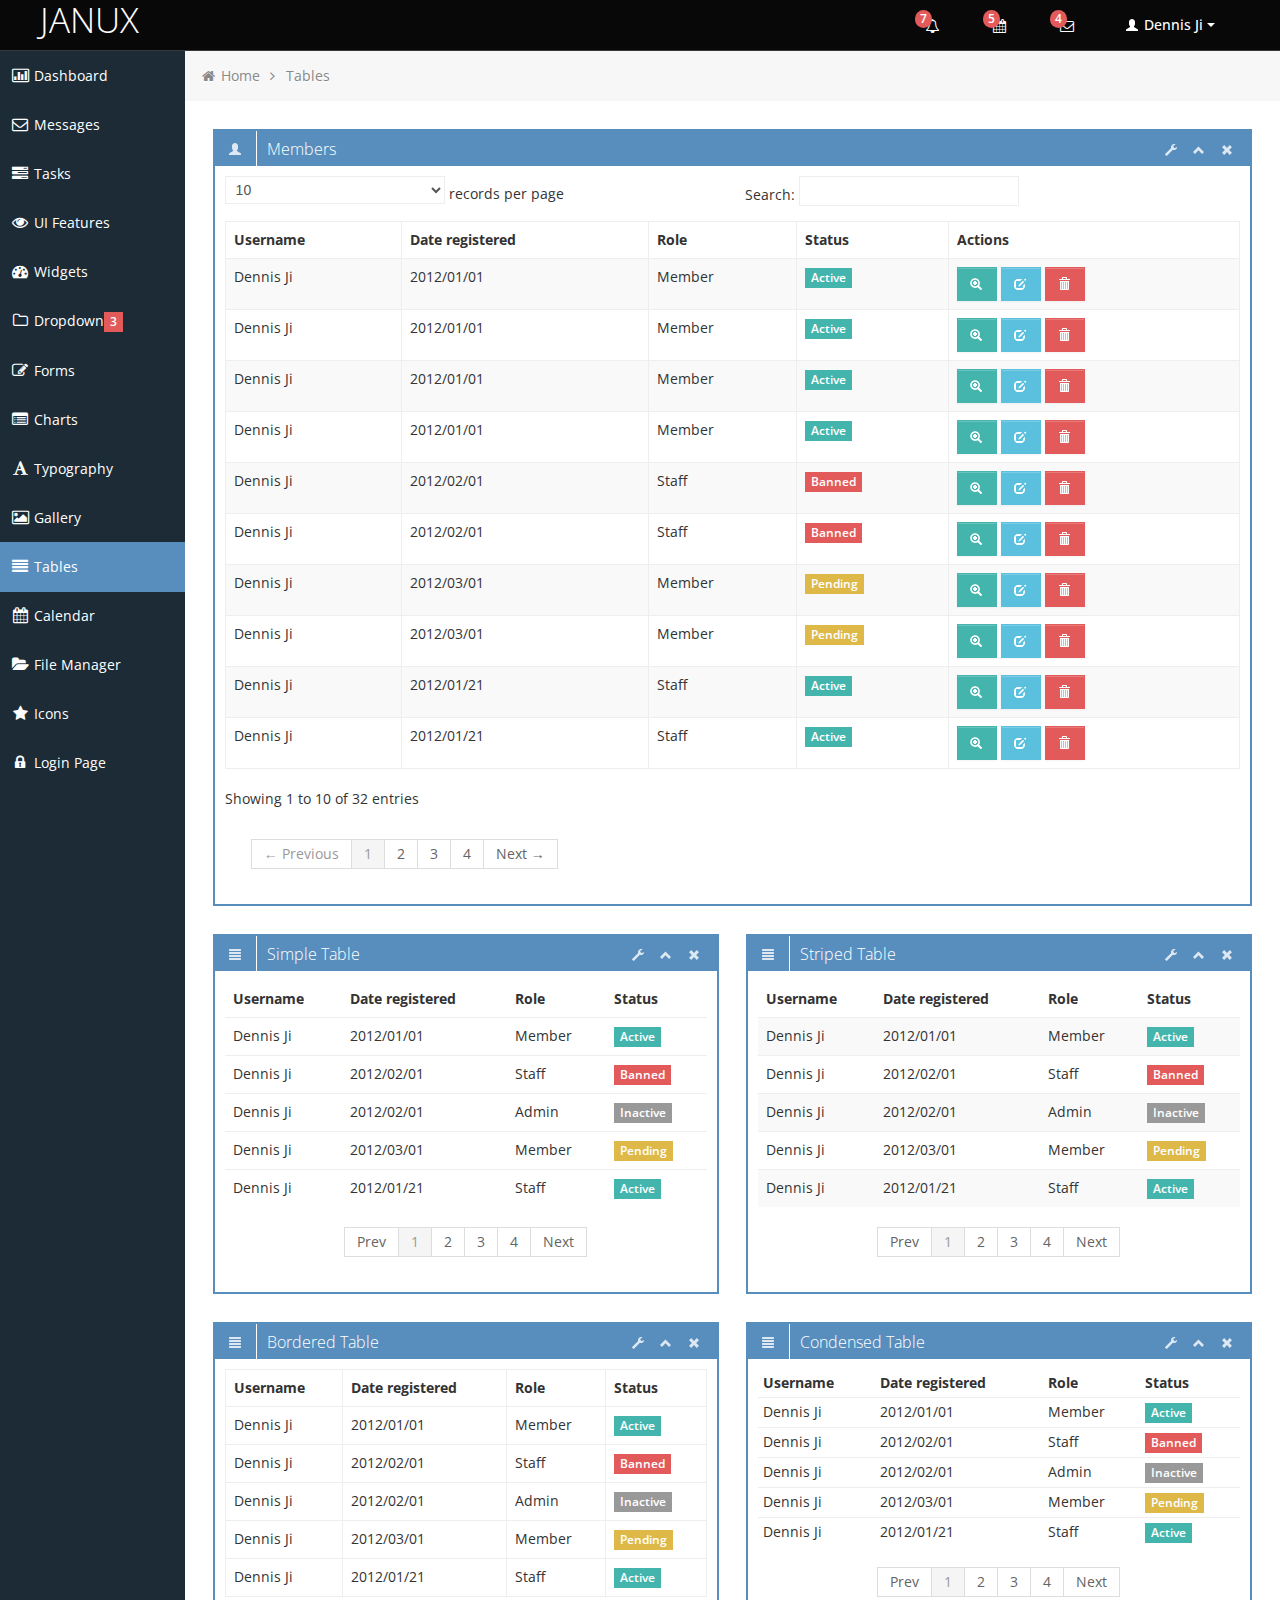
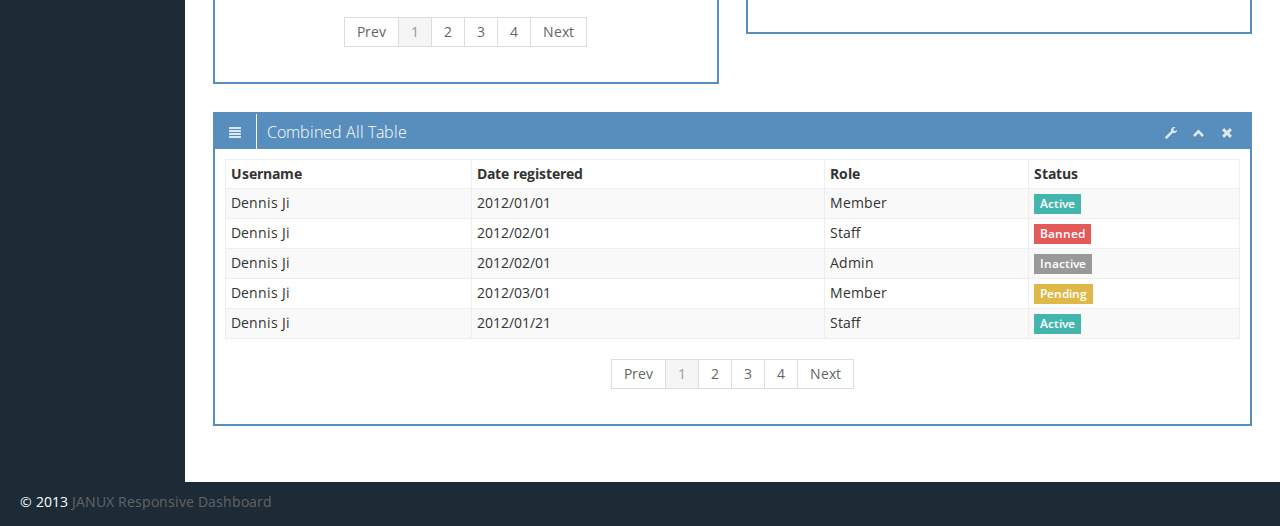
<file: src/main/webapp/html/table.html>
<!DOCTYPE html>
<html lang="en">
<head>
	
	<!-- start: Meta -->
	<meta charset="utf-8">
	<title>Bootstrap Metro Dashboard by Dennis Ji for ARM demo</title>
	<meta name="description" content="Bootstrap Metro Dashboard">
	<meta name="author" content="Dennis Ji">
	<meta name="keyword" content="Metro, Metro UI, Dashboard, Bootstrap, Admin, Template, Theme, Responsive, Fluid, Retina">
	<!-- end: Meta -->
	
	<!-- start: Mobile Specific -->
	<meta name="viewport" content="width=device-width, initial-scale=1">
	<!-- end: Mobile Specific -->
	
	<!-- start: CSS -->
	<link id="bootstrap-style" href="css/bootstrap.min.css" rel="stylesheet">
	<link href="css/bootstrap-responsive.min.css" rel="stylesheet">
	<link id="base-style" href="css/style.css" rel="stylesheet">
	<link id="base-style-responsive" href="css/style-responsive.css" rel="stylesheet">
	<link href='http://fonts.googleapis.com/css?family=Open+Sans:300italic,400italic,600italic,700italic,800italic,400,300,600,700,800&subset=latin,cyrillic-ext,latin-ext' rel='stylesheet' type='text/css'>
	<!-- end: CSS -->
	

	<!-- The HTML5 shim, for IE6-8 support of HTML5 elements -->
	<!--[if lt IE 9]>
	  	<script src="http://html5shim.googlecode.com/svn/trunk/html5.js"></script>
		<link id="ie-style" href="css/ie.css" rel="stylesheet">
	<![endif]-->
	
	<!--[if IE 9]>
		<link id="ie9style" href="css/ie9.css" rel="stylesheet">
	<![endif]-->
		
	<!-- start: Favicon -->
	<link rel="shortcut icon" href="img/favicon.ico">
	<!-- end: Favicon -->
	
		
		
		
</head>

<body>
		<!-- start: Header -->
	<div class="navbar">
		<div class="navbar-inner">
			<div class="container-fluid">
				<a class="btn btn-navbar" data-toggle="collapse" data-target=".top-nav.nav-collapse,.sidebar-nav.nav-collapse">
					<span class="icon-bar"></span>
					<span class="icon-bar"></span>
					<span class="icon-bar"></span>
				</a>
				<a class="brand" href="index.html"><span>JANUX</span></a>
								
				<!-- start: Header Menu -->
				<div class="nav-no-collapse header-nav">
					<ul class="nav pull-right">
						<li class="dropdown hidden-phone">
							<a class="btn dropdown-toggle" data-toggle="dropdown" href="#">
								<i class="icon-bell"></i>
								<span class="badge red">
								7 </span>
							</a>
							<ul class="dropdown-menu notifications">
								<li class="dropdown-menu-title">
 									<span>You have 11 notifications</span>
									<a href="#refresh"><i class="icon-repeat"></i></a>
								</li>	
                            	<li>
                                    <a href="#">
										<span class="icon blue"><i class="icon-user"></i></span>
										<span class="message">New user registration</span>
										<span class="time">1 min</span> 
                                    </a>
                                </li>
								<li>
                                    <a href="#">
										<span class="icon green"><i class="icon-comment-alt"></i></span>
										<span class="message">New comment</span>
										<span class="time">7 min</span> 
                                    </a>
                                </li>
								<li>
                                    <a href="#">
										<span class="icon green"><i class="icon-comment-alt"></i></span>
										<span class="message">New comment</span>
										<span class="time">8 min</span> 
                                    </a>
                                </li>
								<li>
                                    <a href="#">
										<span class="icon green"><i class="icon-comment-alt"></i></span>
										<span class="message">New comment</span>
										<span class="time">16 min</span> 
                                    </a>
                                </li>
								<li>
                                    <a href="#">
										<span class="icon blue"><i class="icon-user"></i></span>
										<span class="message">New user registration</span>
										<span class="time">36 min</span> 
                                    </a>
                                </li>
								<li>
                                    <a href="#">
										<span class="icon yellow"><i class="icon-shopping-cart"></i></span>
										<span class="message">2 items sold</span>
										<span class="time">1 hour</span> 
                                    </a>
                                </li>
								<li class="warning">
                                    <a href="#">
										<span class="icon red"><i class="icon-user"></i></span>
										<span class="message">User deleted account</span>
										<span class="time">2 hour</span> 
                                    </a>
                                </li>
								<li class="warning">
                                    <a href="#">
										<span class="icon red"><i class="icon-shopping-cart"></i></span>
										<span class="message">New comment</span>
										<span class="time">6 hour</span> 
                                    </a>
                                </li>
								<li>
                                    <a href="#">
										<span class="icon green"><i class="icon-comment-alt"></i></span>
										<span class="message">New comment</span>
										<span class="time">yesterday</span> 
                                    </a>
                                </li>
								<li>
                                    <a href="#">
										<span class="icon blue"><i class="icon-user"></i></span>
										<span class="message">New user registration</span>
										<span class="time">yesterday</span> 
                                    </a>
                                </li>
                                <li class="dropdown-menu-sub-footer">
                            		<a>View all notifications</a>
								</li>	
							</ul>
						</li>
						<!-- start: Notifications Dropdown -->
						<li class="dropdown hidden-phone">
							<a class="btn dropdown-toggle" data-toggle="dropdown" href="#">
								<i class="icon-calendar"></i>
								<span class="badge red">
								5 </span>
							</a>
							<ul class="dropdown-menu tasks">
								<li class="dropdown-menu-title">
 									<span>You have 17 tasks in progress</span>
									<a href="#refresh"><i class="icon-repeat"></i></a>
								</li>
								<li>
                                    <a href="#">
										<span class="header">
											<span class="title">iOS Development</span>
											<span class="percent"></span>
										</span>
                                        <div class="taskProgress progressSlim red">80</div> 
                                    </a>
                                </li>
                                <li>
                                    <a href="#">
										<span class="header">
											<span class="title">Android Development</span>
											<span class="percent"></span>
										</span>
                                        <div class="taskProgress progressSlim green">47</div> 
                                    </a>
                                </li>
                                <li>
                                    <a href="#">
										<span class="header">
											<span class="title">ARM Development</span>
											<span class="percent"></span>
										</span>
                                        <div class="taskProgress progressSlim yellow">32</div> 
                                    </a>
                                </li>
								<li>
                                    <a href="#">
										<span class="header">
											<span class="title">ARM Development</span>
											<span class="percent"></span>
										</span>
                                        <div class="taskProgress progressSlim greenLight">63</div> 
                                    </a>
                                </li>
                                <li>
                                    <a href="#">
										<span class="header">
											<span class="title">ARM Development</span>
											<span class="percent"></span>
										</span>
                                        <div class="taskProgress progressSlim orange">80</div> 
                                    </a>
                                </li>
								<li>
                            		<a class="dropdown-menu-sub-footer">View all tasks</a>
								</li>	
							</ul>
						</li>
						<!-- end: Notifications Dropdown -->
						<!-- start: Message Dropdown -->
						<li class="dropdown hidden-phone">
							<a class="btn dropdown-toggle" data-toggle="dropdown" href="#">
								<i class="icon-envelope"></i>
								<span class="badge red">
								4 </span>
							</a>
							<ul class="dropdown-menu messages">
								<li class="dropdown-menu-title">
 									<span>You have 9 messages</span>
									<a href="#refresh"><i class="icon-repeat"></i></a>
								</li>	
                            	<li>
                                    <a href="#">
										<span class="avatar"><img src="img/avatar.jpg" alt="Avatar"></span>
										<span class="header">
											<span class="from">
										    	Dennis Ji
										     </span>
											<span class="time">
										    	6 min
										    </span>
										</span>
                                        <span class="message">
                                            Lorem ipsum dolor sit amet consectetur adipiscing elit, et al commore
                                        </span>  
                                    </a>
                                </li>
                                <li>
                                    <a href="#">
										<span class="avatar"><img src="img/avatar.jpg" alt="Avatar"></span>
										<span class="header">
											<span class="from">
										    	Dennis Ji
										     </span>
											<span class="time">
										    	56 min
										    </span>
										</span>
                                        <span class="message">
                                            Lorem ipsum dolor sit amet consectetur adipiscing elit, et al commore
                                        </span>  
                                    </a>
                                </li>
                                <li>
                                    <a href="#">
										<span class="avatar"><img src="img/avatar.jpg" alt="Avatar"></span>
										<span class="header">
											<span class="from">
										    	Dennis Ji
										     </span>
											<span class="time">
										    	3 hours
										    </span>
										</span>
                                        <span class="message">
                                            Lorem ipsum dolor sit amet consectetur adipiscing elit, et al commore
                                        </span>  
                                    </a>
                                </li>
								<li>
                                    <a href="#">
										<span class="avatar"><img src="img/avatar.jpg" alt="Avatar"></span>
										<span class="header">
											<span class="from">
										    	Dennis Ji
										     </span>
											<span class="time">
										    	yesterday
										    </span>
										</span>
                                        <span class="message">
                                            Lorem ipsum dolor sit amet consectetur adipiscing elit, et al commore
                                        </span>  
                                    </a>
                                </li>
                                <li>
                                    <a href="#">
										<span class="avatar"><img src="img/avatar.jpg" alt="Avatar"></span>
										<span class="header">
											<span class="from">
										    	Dennis Ji
										     </span>
											<span class="time">
										    	Jul 25, 2012
										    </span>
										</span>
                                        <span class="message">
                                            Lorem ipsum dolor sit amet consectetur adipiscing elit, et al commore
                                        </span>  
                                    </a>
                                </li>
								<li>
                            		<a class="dropdown-menu-sub-footer">View all messages</a>
								</li>	
							</ul>
						</li>
						
						<!-- start: User Dropdown -->
						<li class="dropdown">
							<a class="btn dropdown-toggle" data-toggle="dropdown" href="#">
								<i class="halflings-icon white user"></i> Dennis Ji
								<span class="caret"></span>
							</a>
							<ul class="dropdown-menu">
								<li class="dropdown-menu-title">
 									<span>Account Settings</span>
								</li>
								<li><a href="#"><i class="halflings-icon user"></i> Profile</a></li>
								<li><a href="login.html"><i class="halflings-icon off"></i> Logout</a></li>
							</ul>
						</li>
						<!-- end: User Dropdown -->
					</ul>
				</div>
				<!-- end: Header Menu -->
				
			</div>
		</div>
	</div>
	<!-- start: Header -->
	
		<div class="container-fluid-full">
		<div class="row-fluid">
				
			<!-- start: Main Menu -->
			<div id="sidebar-left" class="span2">
				<div class="nav-collapse sidebar-nav">
					<ul class="nav nav-tabs nav-stacked main-menu">
						<li><a href="index.html"><i class="icon-bar-chart"></i><span class="hidden-tablet"> Dashboard</span></a></li>	
						<li><a href="messages.html"><i class="icon-envelope"></i><span class="hidden-tablet"> Messages</span></a></li>
						<li><a href="tasks.html"><i class="icon-tasks"></i><span class="hidden-tablet"> Tasks</span></a></li>
						<li><a href="ui.html"><i class="icon-eye-open"></i><span class="hidden-tablet"> UI Features</span></a></li>
						<li><a href="widgets.html"><i class="icon-dashboard"></i><span class="hidden-tablet"> Widgets</span></a></li>
						<li>
							<a class="dropmenu" href="#"><i class="icon-folder-close-alt"></i><span class="hidden-tablet"> Dropdown</span><span class="label label-important"> 3 </span></a>
							<ul>
								<li><a class="submenu" href="submenu.html"><i class="icon-file-alt"></i><span class="hidden-tablet"> Sub Menu 1</span></a></li>
								<li><a class="submenu" href="submenu2.html"><i class="icon-file-alt"></i><span class="hidden-tablet"> Sub Menu 2</span></a></li>
								<li><a class="submenu" href="submenu3.html"><i class="icon-file-alt"></i><span class="hidden-tablet"> Sub Menu 3</span></a></li>
							</ul>	
						</li>
						<li><a href="form.html"><i class="icon-edit"></i><span class="hidden-tablet"> Forms</span></a></li>
						<li><a href="chart.html"><i class="icon-list-alt"></i><span class="hidden-tablet"> Charts</span></a></li>
						<li><a href="typography.html"><i class="icon-font"></i><span class="hidden-tablet"> Typography</span></a></li>
						<li><a href="gallery.html"><i class="icon-picture"></i><span class="hidden-tablet"> Gallery</span></a></li>
						<li><a href="table.html"><i class="icon-align-justify"></i><span class="hidden-tablet"> Tables</span></a></li>
						<li><a href="calendar.html"><i class="icon-calendar"></i><span class="hidden-tablet"> Calendar</span></a></li>
						<li><a href="file-manager.html"><i class="icon-folder-open"></i><span class="hidden-tablet"> File Manager</span></a></li>
						<li><a href="icon.html"><i class="icon-star"></i><span class="hidden-tablet"> Icons</span></a></li>
						<li><a href="login.html"><i class="icon-lock"></i><span class="hidden-tablet"> Login Page</span></a></li>
					</ul>
				</div>
			</div>
			<!-- end: Main Menu -->
			
			<noscript>
				<div class="alert alert-block span10">
					<h4 class="alert-heading">Warning!</h4>
					<p>You need to have <a href="http://en.wikipedia.org/wiki/JavaScript" target="_blank">JavaScript</a> enabled to use this site.</p>
				</div>
			</noscript>
			
			<!-- start: Content -->
			<div id="content" class="span10">
			
			
			<ul class="breadcrumb">
				<li>
					<i class="icon-home"></i>
					<a href="index.html">Home</a> 
					<i class="icon-angle-right"></i>
				</li>
				<li><a href="#">Tables</a></li>
			</ul>

			<div class="row-fluid sortable">		
				<div class="box span12">
					<div class="box-header" data-original-title>
						<h2><i class="halflings-icon white user"></i><span class="break"></span>Members</h2>
						<div class="box-icon">
							<a href="#" class="btn-setting"><i class="halflings-icon white wrench"></i></a>
							<a href="#" class="btn-minimize"><i class="halflings-icon white chevron-up"></i></a>
							<a href="#" class="btn-close"><i class="halflings-icon white remove"></i></a>
						</div>
					</div>
					<div class="box-content">
						<table class="table table-striped table-bordered bootstrap-datatable datatable">
						  <thead>
							  <tr>
								  <th>Username</th>
								  <th>Date registered</th>
								  <th>Role</th>
								  <th>Status</th>
								  <th>Actions</th>
							  </tr>
						  </thead>   
						  <tbody>
							<tr>
								<td>Dennis Ji</td>
								<td class="center">2012/01/01</td>
								<td class="center">Member</td>
								<td class="center">
									<span class="label label-success">Active</span>
								</td>
								<td class="center">
									<a class="btn btn-success" href="#">
										<i class="halflings-icon white zoom-in"></i>  
									</a>
									<a class="btn btn-info" href="#">
										<i class="halflings-icon white edit"></i>  
									</a>
									<a class="btn btn-danger" href="#">
										<i class="halflings-icon white trash"></i> 
									</a>
								</td>
							</tr>
							<tr>
								<td>Dennis Ji</td>
								<td class="center">2012/01/01</td>
								<td class="center">Member</td>
								<td class="center">
									<span class="label label-success">Active</span>
								</td>
								<td class="center">
									<a class="btn btn-success" href="#">
										<i class="halflings-icon white zoom-in"></i>  
									</a>
									<a class="btn btn-info" href="#">
										<i class="halflings-icon white edit"></i>  
									</a>
									<a class="btn btn-danger" href="#">
										<i class="halflings-icon white trash"></i> 
									</a>
								</td>
							</tr>
							<tr>
								<td>Dennis Ji</td>
								<td class="center">2012/01/01</td>
								<td class="center">Member</td>
								<td class="center">
									<span class="label label-success">Active</span>
								</td>
								<td class="center">
									<a class="btn btn-success" href="#">
										<i class="halflings-icon white zoom-in"></i>  
									</a>
									<a class="btn btn-info" href="#">
										<i class="halflings-icon white edit"></i>  
									</a>
									<a class="btn btn-danger" href="#">
										<i class="halflings-icon white trash"></i> 
									</a>
								</td>
								</td>
							</tr>
							<tr>
								<td>Dennis Ji</td>
								<td class="center">2012/01/01</td>
								<td class="center">Member</td>
								<td class="center">
									<span class="label label-success">Active</span>
								</td>
								<td class="center">
									<a class="btn btn-success" href="#">
										<i class="halflings-icon white zoom-in"></i>                                            
									</a>
									<a class="btn btn-info" href="#">
										<i class="halflings-icon white edit"></i>                                            
									</a>
									<a class="btn btn-danger" href="#">
										<i class="halflings-icon white trash"></i> 
									</a>
								</td>
							</tr>
							<tr>
								<td>Dennis Ji</td>
								<td class="center">2012/02/01</td>
								<td class="center">Staff</td>
								<td class="center">
									<span class="label label-important">Banned</span>
								</td>
								<td class="center">
									<a class="btn btn-success" href="#">
										<i class="halflings-icon white zoom-in"></i>                                            
									</a>
									<a class="btn btn-info" href="#">
										<i class="halflings-icon white edit"></i>                                            
									</a>
									<a class="btn btn-danger" href="#">
										<i class="halflings-icon white trash"></i> 
									</a>
								</td>
							</tr>
							<tr>
								<td>Dennis Ji</td>
								<td class="center">2012/02/01</td>
								<td class="center">Staff</td>
								<td class="center">
									<span class="label label-important">Banned</span>
								</td>
								<td class="center">
									<a class="btn btn-success" href="#">
										<i class="halflings-icon white zoom-in"></i>                                            
									</a>
									<a class="btn btn-info" href="#">
										<i class="halflings-icon white edit"></i>                                            
									</a>
									<a class="btn btn-danger" href="#">
										<i class="halflings-icon white trash"></i> 
									</a>
								</td>
							</tr>
							<tr>
								<td>Dennis Ji</td>
								<td class="center">2012/03/01</td>
								<td class="center">Member</td>
								<td class="center">
									<span class="label label-warning">Pending</span>
								</td>
								<td class="center">
									<a class="btn btn-success" href="#">
										<i class="halflings-icon white zoom-in"></i>                                            
									</a>
									<a class="btn btn-info" href="#">
										<i class="halflings-icon white edit"></i>                                            
									</a>
									<a class="btn btn-danger" href="#">
										<i class="halflings-icon white trash"></i> 
									</a>
								</td>
							</tr>
							<tr>
								<td>Dennis Ji</td>
								<td class="center">2012/03/01</td>
								<td class="center">Member</td>
								<td class="center">
									<span class="label label-warning">Pending</span>
								</td>
								<td class="center">
									<a class="btn btn-success" href="#">
										<i class="halflings-icon white zoom-in"></i>                                            
									</a>
									<a class="btn btn-info" href="#">
										<i class="halflings-icon white edit"></i>                                            
									</a>
									<a class="btn btn-danger" href="#">
										<i class="halflings-icon white trash"></i> 
									</a>
								</td>
							</tr>
							<tr>
								<td>Dennis Ji</td>
								<td class="center">2012/01/21</td>
								<td class="center">Staff</td>
								<td class="center">
									<span class="label label-success">Active</span>
								</td>
								<td class="center">
									<a class="btn btn-success" href="#">
										<i class="halflings-icon white zoom-in"></i>                                            
									</a>
									<a class="btn btn-info" href="#">
										<i class="halflings-icon white edit"></i>                                            
									</a>
									<a class="btn btn-danger" href="#">
										<i class="halflings-icon white trash"></i> 
									</a>
								</td>
							</tr>
							<tr>
								<td>Dennis Ji</td>
								<td class="center">2012/01/21</td>
								<td class="center">Staff</td>
								<td class="center">
									<span class="label label-success">Active</span>
								</td>
								<td class="center">
									<a class="btn btn-success" href="#">
										<i class="halflings-icon white zoom-in"></i>                                            
									</a>
									<a class="btn btn-info" href="#">
										<i class="halflings-icon white edit"></i>                                            
									</a>
									<a class="btn btn-danger" href="#">
										<i class="halflings-icon white trash"></i> 
									</a>
								</td>
							</tr>
							<tr>
								<td>Dennis Ji</td>
								<td class="center">2012/08/23</td>
								<td class="center">Staff</td>
								<td class="center">
									<span class="label label-important">Banned</span>
								</td>
								<td class="center">
									<a class="btn btn-success" href="#">
										<i class="halflings-icon white zoom-in"></i>                                            
									</a>
									<a class="btn btn-info" href="#">
										<i class="halflings-icon white edit"></i>                                            
									</a>
									<a class="btn btn-danger" href="#">
										<i class="halflings-icon white trash"></i> 
									</a>
								</td>
							</tr>
							<tr>
								<td>Dennis Ji</td>
								<td class="center">2012/08/23</td>
								<td class="center">Staff</td>
								<td class="center">
									<span class="label label-important">Banned</span>
								</td>
								<td class="center">
									<a class="btn btn-success" href="#">
										<i class="halflings-icon white zoom-in"></i>                                            
									</a>
									<a class="btn btn-info" href="#">
										<i class="halflings-icon white edit"></i>                                            
									</a>
									<a class="btn btn-danger" href="#">
										<i class="halflings-icon white trash"></i> 
									</a>
								</td>
							</tr>
							<tr>
								<td>Dennis Ji</td>
								<td class="center">2012/06/01</td>
								<td class="center">Admin</td>
								<td class="center">
									<span class="label">Inactive</span>
								</td>
								<td class="center">
									<a class="btn btn-success" href="#">
										<i class="halflings-icon white zoom-in"></i>                                            
									</a>
									<a class="btn btn-info" href="#">
										<i class="halflings-icon white edit"></i>                                            
									</a>
									<a class="btn btn-danger" href="#">
										<i class="halflings-icon white trash"></i> 
									</a>
								</td>
							</tr>
							<tr>
								<td>Dennis Ji</td>
								<td class="center">2012/06/01</td>
								<td class="center">Admin</td>
								<td class="center">
									<span class="label">Inactive</span>
								</td>
								<td class="center">
									<a class="btn btn-success" href="#">
										<i class="halflings-icon white zoom-in"></i>                                            
									</a>
									<a class="btn btn-info" href="#">
										<i class="halflings-icon white edit"></i>                                            
									</a>
									<a class="btn btn-danger" href="#">
										<i class="halflings-icon white trash"></i> 
									</a>
								</td>
							</tr>
							<tr>
								<td>Dennis Ji</td>
								<td class="center">2012/03/01</td>
								<td class="center">Member</td>
								<td class="center">
									<span class="label label-warning">Pending</span>
								</td>
								<td class="center">
									<a class="btn btn-success" href="#">
										<i class="halflings-icon white zoom-in"></i>                                            
									</a>
									<a class="btn btn-info" href="#">
										<i class="halflings-icon white edit"></i>                                            
									</a>
									<a class="btn btn-danger" href="#">
										<i class="halflings-icon white trash"></i> 
										
									</a>
								</td>
							</tr>
							<tr>
								<td>Dennis Ji</td>
								<td class="center">2012/03/01</td>
								<td class="center">Member</td>
								<td class="center">
									<span class="label label-warning">Pending</span>
								</td>
								<td class="center">
									<a class="btn btn-success" href="#">
										<i class="halflings-icon white zoom-in"></i>                                            
									</a>
									<a class="btn btn-info" href="#">
										<i class="halflings-icon white edit"></i>                                            
									</a>
									<a class="btn btn-danger" href="#">
										<i class="halflings-icon white trash"></i> 
										
									</a>
								</td>
							</tr>
							<tr>
								<td>Dennis Ji</td>
								<td class="center">2012/03/01</td>
								<td class="center">Member</td>
								<td class="center">
									<span class="label label-warning">Pending</span>
								</td>
								<td class="center">
									<a class="btn btn-success" href="#">
										<i class="halflings-icon white zoom-in"></i>                                            
									</a>
									<a class="btn btn-info" href="#">
										<i class="halflings-icon white edit"></i>                                            
									</a>
									<a class="btn btn-danger" href="#">
										<i class="halflings-icon white trash"></i> 
										
									</a>
								</td>
							</tr>
							<tr>
								<td>Dennis Ji</td>
								<td class="center">2012/01/01</td>
								<td class="center">Member</td>
								<td class="center">
									<span class="label label-success">Active</span>
								</td>
								<td class="center">
									<a class="btn btn-success" href="#">
										<i class="halflings-icon white zoom-in"></i>                                            
									</a>
									<a class="btn btn-info" href="#">
										<i class="halflings-icon white edit"></i>                                            
									</a>
									<a class="btn btn-danger" href="#">
										<i class="halflings-icon white trash"></i> 
										
									</a>
								</td>
							</tr>
							<tr>
								<td>Dennis Ji</td>
								<td class="center">2012/02/01</td>
								<td class="center">Staff</td>
								<td class="center">
									<span class="label label-important">Banned</span>
								</td>
								<td class="center">
									<a class="btn btn-success" href="#">
										<i class="halflings-icon white zoom-in"></i>                                            
									</a>
									<a class="btn btn-info" href="#">
										<i class="halflings-icon white edit"></i>                                            
									</a>
									<a class="btn btn-danger" href="#">
										<i class="halflings-icon white trash"></i> 
										
									</a>
								</td>
							</tr>
							<tr>
								<td>Dennis Ji</td>
								<td class="center">2012/02/01</td>
								<td class="center">Admin</td>
								<td class="center">
									<span class="label">Inactive</span>
								</td>
								<td class="center">
									<a class="btn btn-success" href="#">
										<i class="halflings-icon white zoom-in"></i>                                            
									</a>
									<a class="btn btn-info" href="#">
										<i class="halflings-icon white edit"></i>                                            
									</a>
									<a class="btn btn-danger" href="#">
										<i class="halflings-icon white trash"></i> 
										
									</a>
								</td>
							</tr>
							<tr>
								<td>Dennis Ji</td>
								<td class="center">2012/02/01</td>
								<td class="center">Admin</td>
								<td class="center">
									<span class="label">Inactive</span>
								</td>
								<td class="center">
									<a class="btn btn-success" href="#">
										<i class="halflings-icon white zoom-in"></i>                                            
									</a>
									<a class="btn btn-info" href="#">
										<i class="halflings-icon white edit"></i>                                            
									</a>
									<a class="btn btn-danger" href="#">
										<i class="halflings-icon white trash"></i> 
										
									</a>
								</td>
							</tr>
							<tr>
								<td>Dennis Ji</td>
								<td class="center">2012/03/01</td>
								<td class="center">Member</td>
								<td class="center">
									<span class="label label-warning">Pending</span>
								</td>
								<td class="center">
									<a class="btn btn-success" href="#">
										<i class="halflings-icon white zoom-in"></i>                                            
									</a>
									<a class="btn btn-info" href="#">
										<i class="halflings-icon white edit"></i>                                            
									</a>
									<a class="btn btn-danger" href="#">
										<i class="halflings-icon white trash"></i> 
										
									</a>
								</td>
							</tr>
							<tr>
								<td>Dennis Ji</td>
								<td class="center">2012/03/01</td>
								<td class="center">Member</td>
								<td class="center">
									<span class="label label-warning">Pending</span>
								</td>
								<td class="center">
									<a class="btn btn-success" href="#">
										<i class="halflings-icon white zoom-in"></i>                                            
									</a>
									<a class="btn btn-info" href="#">
										<i class="halflings-icon white edit"></i>                                            
									</a>
									<a class="btn btn-danger" href="#">
										<i class="halflings-icon white trash"></i> 
										
									</a>
								</td>
							</tr>
							<tr>
								<td>Dennis Ji</td>
								<td class="center">2012/01/21</td>
								<td class="center">Staff</td>
								<td class="center">
									<span class="label label-success">Active</span>
								</td>
								<td class="center">
									<a class="btn btn-success" href="#">
										<i class="halflings-icon white zoom-in"></i>                                            
									</a>
									<a class="btn btn-info" href="#">
										<i class="halflings-icon white edit"></i>                                            
									</a>
									<a class="btn btn-danger" href="#">
										<i class="halflings-icon white trash"></i> 
										
									</a>
								</td>
							</tr>
							<tr>
								<td>Dennis Ji</td>
								<td class="center">2012/01/21</td>
								<td class="center">Staff</td>
								<td class="center">
									<span class="label label-success">Active</span>
								</td>
								<td class="center">
									<a class="btn btn-success" href="#">
										<i class="halflings-icon white zoom-in"></i>                                            
									</a>
									<a class="btn btn-info" href="#">
										<i class="halflings-icon white edit"></i>                                            
									</a>
									<a class="btn btn-danger" href="#">
										<i class="halflings-icon white trash"></i> 
										
									</a>
								</td>
							</tr>
							<tr>
								<td>Dennis Ji</td>
								<td class="center">2012/08/23</td>
								<td class="center">Staff</td>
								<td class="center">
									<span class="label label-important">Banned</span>
								</td>
								<td class="center">
									<a class="btn btn-success" href="#">
										<i class="halflings-icon white zoom-in"></i>                                            
									</a>
									<a class="btn btn-info" href="#">
										<i class="halflings-icon white edit"></i>                                            
									</a>
									<a class="btn btn-danger" href="#">
										<i class="halflings-icon white trash"></i> 
										
									</a>
								</td>
							</tr>
							<tr>
								<td>Dennis Ji</td>
								<td class="center">2012/08/23</td>
								<td class="center">Staff</td>
								<td class="center">
									<span class="label label-important">Banned</span>
								</td>
								<td class="center">
									<a class="btn btn-success" href="#">
										<i class="halflings-icon white zoom-in"></i>                                            
									</a>
									<a class="btn btn-info" href="#">
										<i class="halflings-icon white edit"></i>                                            
									</a>
									<a class="btn btn-danger" href="#">
										<i class="halflings-icon white trash"></i> 
										
									</a>
								</td>
							</tr>
							<tr>
								<td>Dennis Ji</td>
								<td class="center">2012/06/01</td>
								<td class="center">Admin</td>
								<td class="center">
									<span class="label">Inactive</span>
								</td>
								<td class="center">
									<a class="btn btn-success" href="#">
										<i class="halflings-icon white zoom-in"></i>                                            
									</a>
									<a class="btn btn-info" href="#">
										<i class="halflings-icon white edit"></i>                                            
									</a>
									<a class="btn btn-danger" href="#">
										<i class="halflings-icon white trash"></i> 
										
									</a>
								</td>
							</tr>
							<tr>
								<td>Dennis Ji</td>
								<td class="center">2012/03/01</td>
								<td class="center">Member</td>
								<td class="center">
									<span class="label label-warning">Pending</span>
								</td>
								<td class="center">
									<a class="btn btn-success" href="#">
										<i class="halflings-icon white zoom-in"></i>                                            
									</a>
									<a class="btn btn-info" href="#">
										<i class="halflings-icon white edit"></i>                                            
									</a>
									<a class="btn btn-danger" href="#">
										<i class="halflings-icon white trash"></i> 
										
									</a>
								</td>
							</tr>
							<tr>
								<td>Dennis Ji</td>
								<td class="center">2012/03/01</td>
								<td class="center">Member</td>
								<td class="center">
									<span class="label label-warning">Pending</span>
								</td>
								<td class="center">
									<a class="btn btn-success" href="#">
										<i class="halflings-icon white zoom-in"></i>                                            
									</a>
									<a class="btn btn-info" href="#">
										<i class="halflings-icon white edit"></i>                                            
									</a>
									<a class="btn btn-danger" href="#">
										<i class="halflings-icon white trash"></i> 
										
									</a>
								</td>
							</tr>
							<tr>
								<td>Dennis Ji</td>
								<td class="center">2012/03/01</td>
								<td class="center">Member</td>
								<td class="center">
									<span class="label label-warning">Pending</span>
								</td>
								<td class="center">
									<a class="btn btn-success" href="#">
										<i class="halflings-icon white zoom-in"></i>                                            
									</a>
									<a class="btn btn-info" href="#">
										<i class="halflings-icon white edit"></i>                                            
									</a>
									<a class="btn btn-danger" href="#">
										<i class="halflings-icon white trash"></i> 

									</a>
								</td>
							</tr>
							<tr>
								<td>Dennis Ji</td>
								<td class="center">2012/03/01</td>
								<td class="center">Member</td>
								<td class="center">
									<span class="label label-warning">Pending</span>
								</td>
								<td class="center">
									<a class="btn btn-success" href="#">
										<i class="halflings-icon white zoom-in"></i>                                            
									</a>
									<a class="btn btn-info" href="#">
										<i class="halflings-icon white edit"></i>                                            
									</a>
									<a class="btn btn-danger" href="#">
										<i class="halflings-icon white trash"></i> 
										
									</a>
								</td>
							</tr>
						  </tbody>
					  </table>            
					</div>
				</div><!--/span-->
			
			</div><!--/row-->

			<div class="row-fluid sortable">
				<div class="box span6">
					<div class="box-header">
						<h2><i class="halflings-icon white align-justify"></i><span class="break"></span>Simple Table</h2>
						<div class="box-icon">
							<a href="#" class="btn-setting"><i class="halflings-icon white wrench"></i></a>
							<a href="#" class="btn-minimize"><i class="halflings-icon white chevron-up"></i></a>
							<a href="#" class="btn-close"><i class="halflings-icon white remove"></i></a>
						</div>
					</div>
					<div class="box-content">
						<table class="table">
							  <thead>
								  <tr>
									  <th>Username</th>
									  <th>Date registered</th>
									  <th>Role</th>
									  <th>Status</th>                                          
								  </tr>
							  </thead>   
							  <tbody>
								<tr>
									<td>Dennis Ji</td>
									<td class="center">2012/01/01</td>
									<td class="center">Member</td>
									<td class="center">
										<span class="label label-success">Active</span>
									</td>                                       
								</tr>
								<tr>
									<td>Dennis Ji</td>
									<td class="center">2012/02/01</td>
									<td class="center">Staff</td>
									<td class="center">
										<span class="label label-important">Banned</span>
									</td>                                       
								</tr>
								<tr>
									<td>Dennis Ji</td>
									<td class="center">2012/02/01</td>
									<td class="center">Admin</td>
									<td class="center">
										<span class="label">Inactive</span>
									</td>                                        
								</tr>
								<tr>
									<td>Dennis Ji</td>
									<td class="center">2012/03/01</td>
									<td class="center">Member</td>
									<td class="center">
										<span class="label label-warning">Pending</span>
									</td>                                       
								</tr>
								<tr>
									<td>Dennis Ji</td>
									<td class="center">2012/01/21</td>
									<td class="center">Staff</td>
									<td class="center">
										<span class="label label-success">Active</span>
									</td>                                        
								</tr>                                   
							  </tbody>
						 </table>  
						 <div class="pagination pagination-centered">
						  <ul>
							<li><a href="#">Prev</a></li>
							<li class="active">
							  <a href="#">1</a>
							</li>
							<li><a href="#">2</a></li>
							<li><a href="#">3</a></li>
							<li><a href="#">4</a></li>
							<li><a href="#">Next</a></li>
						  </ul>
						</div>     
					</div>
				</div><!--/span-->
				
				<div class="box span6">
					<div class="box-header">
						<h2><i class="halflings-icon white align-justify"></i><span class="break"></span>Striped Table</h2>
						<div class="box-icon">
							<a href="#" class="btn-setting"><i class="halflings-icon white wrench"></i></a>
							<a href="#" class="btn-minimize"><i class="halflings-icon white chevron-up"></i></a>
							<a href="#" class="btn-close"><i class="halflings-icon white remove"></i></a>
						</div>
					</div>
					<div class="box-content">
						<table class="table table-striped">
							  <thead>
								  <tr>
									  <th>Username</th>
									  <th>Date registered</th>
									  <th>Role</th>
									  <th>Status</th>                                          
								  </tr>
							  </thead>   
							  <tbody>
								<tr>
									<td>Dennis Ji</td>
									<td class="center">2012/01/01</td>
									<td class="center">Member</td>
									<td class="center">
										<span class="label label-success">Active</span>
									</td>                                       
								</tr>
								<tr>
									<td>Dennis Ji</td>
									<td class="center">2012/02/01</td>
									<td class="center">Staff</td>
									<td class="center">
										<span class="label label-important">Banned</span>
									</td>                                       
								</tr>
								<tr>
									<td>Dennis Ji</td>
									<td class="center">2012/02/01</td>
									<td class="center">Admin</td>
									<td class="center">
										<span class="label">Inactive</span>
									</td>                                        
								</tr>
								<tr>
									<td>Dennis Ji</td>
									<td class="center">2012/03/01</td>
									<td class="center">Member</td>
									<td class="center">
										<span class="label label-warning">Pending</span>
									</td>                                       
								</tr>
								<tr>
									<td>Dennis Ji</td>
									<td class="center">2012/01/21</td>
									<td class="center">Staff</td>
									<td class="center">
										<span class="label label-success">Active</span>
									</td>                                        
								</tr>                                   
							  </tbody>
						 </table>  
						 <div class="pagination pagination-centered">
						  <ul>
							<li><a href="#">Prev</a></li>
							<li class="active">
							  <a href="#">1</a>
							</li>
							<li><a href="#">2</a></li>
							<li><a href="#">3</a></li>
							<li><a href="#">4</a></li>
							<li><a href="#">Next</a></li>
						  </ul>
						</div>     
					</div>
				</div><!--/span-->
			</div><!--/row-->
			
			<div class="row-fluid sortable">	
				<div class="box span6">
					<div class="box-header">
						<h2><i class="halflings-icon white align-justify"></i><span class="break"></span>Bordered Table</h2>
						<div class="box-icon">
							<a href="#" class="btn-setting"><i class="halflings-icon white wrench"></i></a>
							<a href="#" class="btn-minimize"><i class="halflings-icon white chevron-up"></i></a>
							<a href="#" class="btn-close"><i class="halflings-icon white remove"></i></a>
						</div>
					</div>
					<div class="box-content">
						<table class="table table-bordered">
							  <thead>
								  <tr>
									  <th>Username</th>
									  <th>Date registered</th>
									  <th>Role</th>
									  <th>Status</th>                                          
								  </tr>
							  </thead>   
							  <tbody>
								<tr>
									<td>Dennis Ji</td>
									<td class="center">2012/01/01</td>
									<td class="center">Member</td>
									<td class="center">
										<span class="label label-success">Active</span>
									</td>                                       
								</tr>
								<tr>
									<td>Dennis Ji</td>
									<td class="center">2012/02/01</td>
									<td class="center">Staff</td>
									<td class="center">
										<span class="label label-important">Banned</span>
									</td>                                       
								</tr>
								<tr>
									<td>Dennis Ji</td>
									<td class="center">2012/02/01</td>
									<td class="center">Admin</td>
									<td class="center">
										<span class="label">Inactive</span>
									</td>                                        
								</tr>
								<tr>
									<td>Dennis Ji</td>
									<td class="center">2012/03/01</td>
									<td class="center">Member</td>
									<td class="center">
										<span class="label label-warning">Pending</span>
									</td>                                       
								</tr>
								<tr>
									<td>Dennis Ji</td>
									<td class="center">2012/01/21</td>
									<td class="center">Staff</td>
									<td class="center">
										<span class="label label-success">Active</span>
									</td>                                        
								</tr>                                   
							  </tbody>
						 </table>  
						 <div class="pagination pagination-centered">
						  <ul>
							<li><a href="#">Prev</a></li>
							<li class="active">
							  <a href="#">1</a>
							</li>
							<li><a href="#">2</a></li>
							<li><a href="#">3</a></li>
							<li><a href="#">4</a></li>
							<li><a href="#">Next</a></li>
						  </ul>
						</div>     
					</div>
				</div><!--/span-->
				
				<div class="box span6">
					<div class="box-header">
						<h2><i class="halflings-icon white align-justify"></i><span class="break"></span>Condensed Table</h2>
						<div class="box-icon">
							<a href="#" class="btn-setting"><i class="halflings-icon white wrench"></i></a>
							<a href="#" class="btn-minimize"><i class="halflings-icon white chevron-up"></i></a>
							<a href="#" class="btn-close"><i class="halflings-icon white remove"></i></a>
						</div>
					</div>
					<div class="box-content">
						<table class="table table-condensed">
							  <thead>
								  <tr>
									  <th>Username</th>
									  <th>Date registered</th>
									  <th>Role</th>
									  <th>Status</th>                                          
								  </tr>
							  </thead>   
							  <tbody>
								<tr>
									<td>Dennis Ji</td>
									<td class="center">2012/01/01</td>
									<td class="center">Member</td>
									<td class="center">
										<span class="label label-success">Active</span>
									</td>                                       
								</tr>
								<tr>
									<td>Dennis Ji</td>
									<td class="center">2012/02/01</td>
									<td class="center">Staff</td>
									<td class="center">
										<span class="label label-important">Banned</span>
									</td>                                       
								</tr>
								<tr>
									<td>Dennis Ji</td>
									<td class="center">2012/02/01</td>
									<td class="center">Admin</td>
									<td class="center">
										<span class="label">Inactive</span>
									</td>                                        
								</tr>
								<tr>
									<td>Dennis Ji</td>
									<td class="center">2012/03/01</td>
									<td class="center">Member</td>
									<td class="center">
										<span class="label label-warning">Pending</span>
									</td>                                       
								</tr>
								<tr>
									<td>Dennis Ji</td>
									<td class="center">2012/01/21</td>
									<td class="center">Staff</td>
									<td class="center">
										<span class="label label-success">Active</span>
									</td>                                        
								</tr>                                   
							  </tbody>
						 </table>  
						 <div class="pagination pagination-centered">
						  <ul>
							<li><a href="#">Prev</a></li>
							<li class="active">
							  <a href="#">1</a>
							</li>
							<li><a href="#">2</a></li>
							<li><a href="#">3</a></li>
							<li><a href="#">4</a></li>
							<li><a href="#">Next</a></li>
						  </ul>
						</div>     
					</div>
				</div><!--/span-->
			
			</div><!--/row-->
			
			<div class="row-fluid sortable">	
				<div class="box span12">
					<div class="box-header">
						<h2><i class="halflings-icon white align-justify"></i><span class="break"></span>Combined All Table</h2>
						<div class="box-icon">
							<a href="#" class="btn-setting"><i class="halflings-icon white wrench"></i></a>
							<a href="#" class="btn-minimize"><i class="halflings-icon white chevron-up"></i></a>
							<a href="#" class="btn-close"><i class="halflings-icon white remove"></i></a>
						</div>
					</div>
					<div class="box-content">
						<table class="table table-bordered table-striped table-condensed">
							  <thead>
								  <tr>
									  <th>Username</th>
									  <th>Date registered</th>
									  <th>Role</th>
									  <th>Status</th>                                          
								  </tr>
							  </thead>   
							  <tbody>
								<tr>
									<td>Dennis Ji</td>
									<td class="center">2012/01/01</td>
									<td class="center">Member</td>
									<td class="center">
										<span class="label label-success">Active</span>
									</td>                                       
								</tr>
								<tr>
									<td>Dennis Ji</td>
									<td class="center">2012/02/01</td>
									<td class="center">Staff</td>
									<td class="center">
										<span class="label label-important">Banned</span>
									</td>                                       
								</tr>
								<tr>
									<td>Dennis Ji</td>
									<td class="center">2012/02/01</td>
									<td class="center">Admin</td>
									<td class="center">
										<span class="label">Inactive</span>
									</td>                                        
								</tr>
								<tr>
									<td>Dennis Ji</td>
									<td class="center">2012/03/01</td>
									<td class="center">Member</td>
									<td class="center">
										<span class="label label-warning">Pending</span>
									</td>                                       
								</tr>
								<tr>
									<td>Dennis Ji</td>
									<td class="center">2012/01/21</td>
									<td class="center">Staff</td>
									<td class="center">
										<span class="label label-success">Active</span>
									</td>                                        
								</tr>                                   
							  </tbody>
						 </table>  
						 <div class="pagination pagination-centered">
						  <ul>
							<li><a href="#">Prev</a></li>
							<li class="active">
							  <a href="#">1</a>
							</li>
							<li><a href="#">2</a></li>
							<li><a href="#">3</a></li>
							<li><a href="#">4</a></li>
							<li><a href="#">Next</a></li>
						  </ul>
						</div>     
					</div>
				</div><!--/span-->
			</div><!--/row-->
    

	</div><!--/.fluid-container-->
	
			<!-- end: Content -->
		</div><!--/#content.span10-->
		</div><!--/fluid-row-->
		
	<div class="modal hide fade" id="myModal">
		<div class="modal-header">
			<button type="button" class="close" data-dismiss="modal">×</button>
			<h3>Settings</h3>
		</div>
		<div class="modal-body">
			<p>Here settings can be configured...</p>
		</div>
		<div class="modal-footer">
			<a href="#" class="btn" data-dismiss="modal">Close</a>
			<a href="#" class="btn btn-primary">Save changes</a>
		</div>
	</div>
	<div class="common-modal modal fade" id="common-Modal1" tabindex="-1" role="dialog" aria-hidden="true">
		<div class="modal-content">
			<ul class="list-inline item-details">
				<li><a href="#">Admin templates</a></li>
				<li><a href="http://themescloud.org">Bootstrap themes</a></li>
			</ul>
		</div>
	</div>
	<div class="clearfix"></div>
	
	<footer>

		<p>
			<span style="text-align:left;float:left">&copy; 2013 <a href="downloads/janux-free-responsive-admin-dashboard-template/" alt="Bootstrap_Metro_Dashboard">JANUX Responsive Dashboard</a></span>
			
		</p>

	</footer>
	
	<!-- start: JavaScript-->

		<script src="js/jquery-1.9.1.min.js"></script>
	<script src="js/jquery-migrate-1.0.0.min.js"></script>
	
		<script src="js/jquery-ui-1.10.0.custom.min.js"></script>
	
		<script src="js/jquery.ui.touch-punch.js"></script>
	
		<script src="js/modernizr.js"></script>
	
		<script src="js/bootstrap.min.js"></script>
	
		<script src="js/jquery.cookie.js"></script>
	
		<script src='js/fullcalendar.min.js'></script>
	
		<script src='js/jquery.dataTables.min.js'></script>

		<script src="js/excanvas.js"></script>
	<script src="js/jquery.flot.js"></script>
	<script src="js/jquery.flot.pie.js"></script>
	<script src="js/jquery.flot.stack.js"></script>
	<script src="js/jquery.flot.resize.min.js"></script>
	
		<script src="js/jquery.chosen.min.js"></script>
	
		<script src="js/jquery.uniform.min.js"></script>
		
		<script src="js/jquery.cleditor.min.js"></script>
	
		<script src="js/jquery.noty.js"></script>
	
		<script src="js/jquery.elfinder.min.js"></script>
	
		<script src="js/jquery.raty.min.js"></script>
	
		<script src="js/jquery.iphone.toggle.js"></script>
	
		<script src="js/jquery.uploadify-3.1.min.js"></script>
	
		<script src="js/jquery.gritter.min.js"></script>
	
		<script src="js/jquery.imagesloaded.js"></script>
	
		<script src="js/jquery.masonry.min.js"></script>
	
		<script src="js/jquery.knob.modified.js"></script>
	
		<script src="js/jquery.sparkline.min.js"></script>
	
		<script src="js/counter.js"></script>
	
		<script src="js/retina.js"></script>

		<script src="js/custom.js"></script>
	<!-- end: JavaScript-->
	
</body>
</html>
</file>
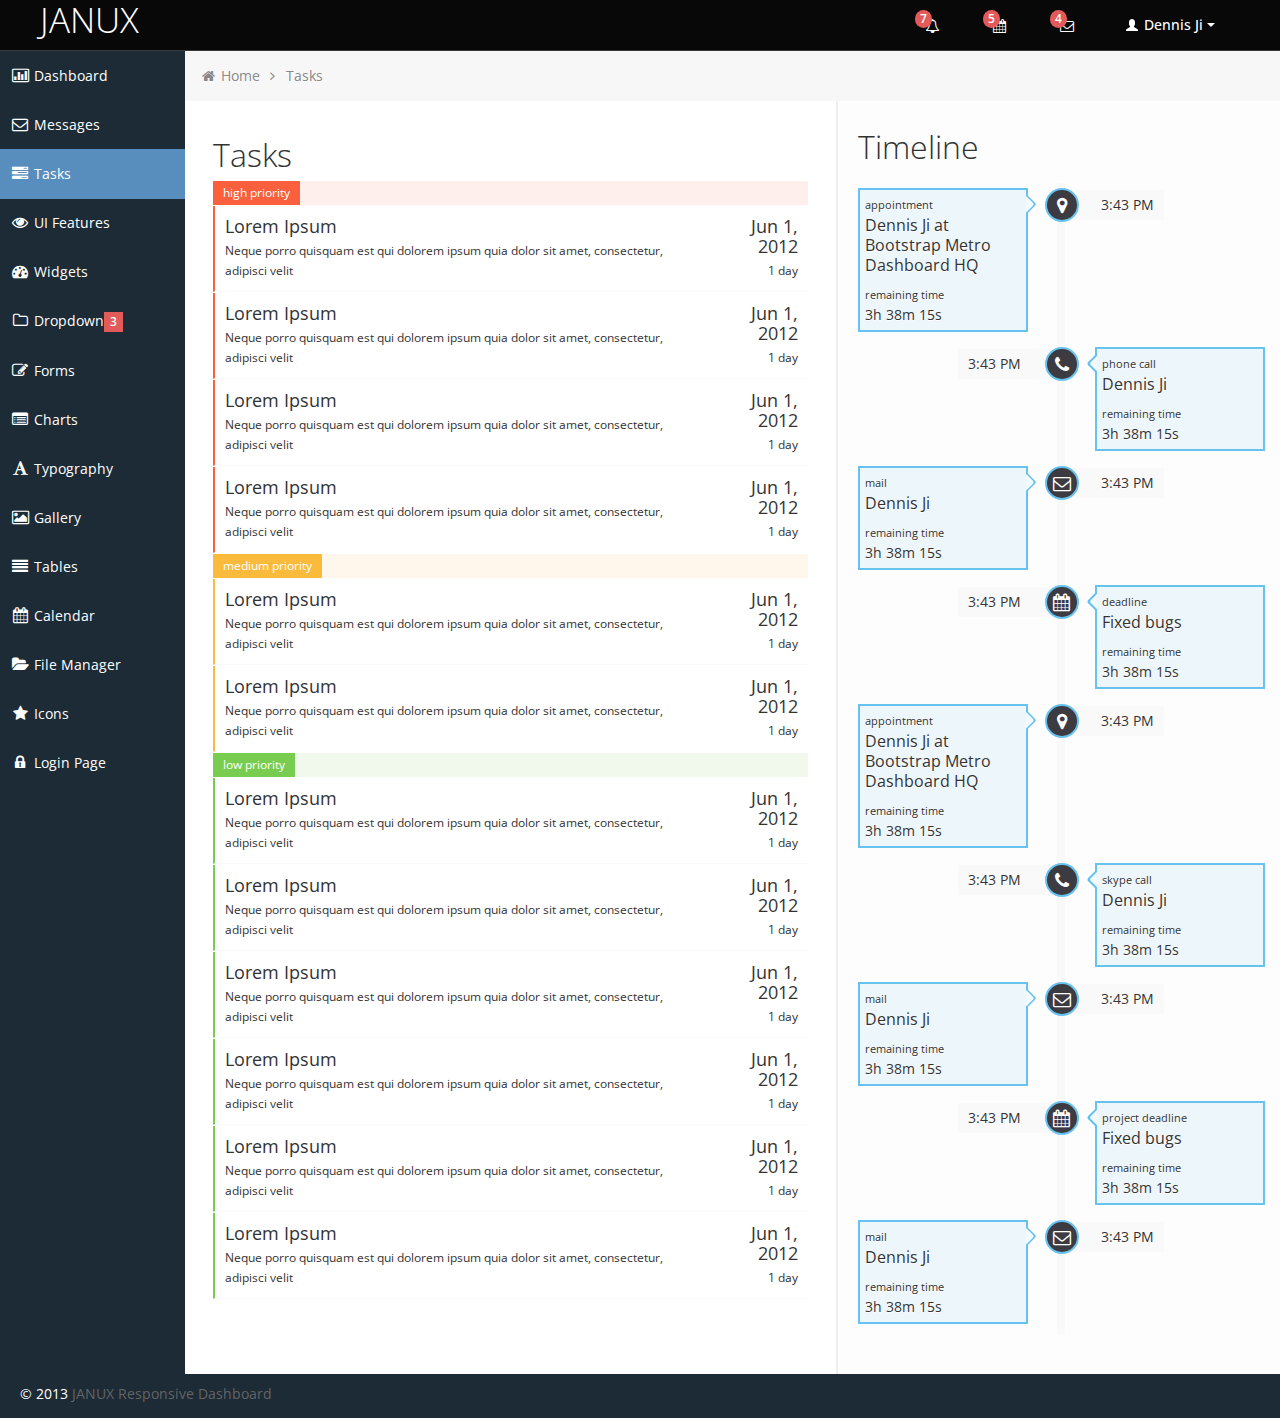
<file: src/main/webapp/html/tasks.html>
<!DOCTYPE html>
<html lang="en">
<head>
	
	<!-- start: Meta -->
	<meta charset="utf-8">
	<title>Bootstrap Metro Dashboard by Dennis Ji for ARM demo</title>
	<meta name="description" content="Bootstrap Metro Dashboard">
	<meta name="author" content="Dennis Ji">
	<meta name="keyword" content="Metro, Metro UI, Dashboard, Bootstrap, Admin, Template, Theme, Responsive, Fluid, Retina">
	<!-- end: Meta -->
	
	<!-- start: Mobile Specific -->
	<meta name="viewport" content="width=device-width, initial-scale=1">
	<!-- end: Mobile Specific -->
	
	<!-- start: CSS -->
	<link id="bootstrap-style" href="css/bootstrap.min.css" rel="stylesheet">
	<link href="css/bootstrap-responsive.min.css" rel="stylesheet">
	<link id="base-style" href="css/style.css" rel="stylesheet">
	<link id="base-style-responsive" href="css/style-responsive.css" rel="stylesheet">
	<link href='http://fonts.googleapis.com/css?family=Open+Sans:300italic,400italic,600italic,700italic,800italic,400,300,600,700,800&subset=latin,cyrillic-ext,latin-ext' rel='stylesheet' type='text/css'>
	<!-- end: CSS -->
	

	<!-- The HTML5 shim, for IE6-8 support of HTML5 elements -->
	<!--[if lt IE 9]>
	  	<script src="http://html5shim.googlecode.com/svn/trunk/html5.js"></script>
		<link id="ie-style" href="css/ie.css" rel="stylesheet">
	<![endif]-->
	
	<!--[if IE 9]>
		<link id="ie9style" href="css/ie9.css" rel="stylesheet">
	<![endif]-->
		
	<!-- start: Favicon -->
	<link rel="shortcut icon" href="img/favicon.ico">
	<!-- end: Favicon -->
	
		
		
		
</head>

<body>
		<!-- start: Header -->
	<div class="navbar">
		<div class="navbar-inner">
			<div class="container-fluid">
				<a class="btn btn-navbar" data-toggle="collapse" data-target=".top-nav.nav-collapse,.sidebar-nav.nav-collapse">
					<span class="icon-bar"></span>
					<span class="icon-bar"></span>
					<span class="icon-bar"></span>
				</a>
				<a class="brand" href="index.html"><span>JANUX</span></a>
								
				<!-- start: Header Menu -->
				<div class="nav-no-collapse header-nav">
					<ul class="nav pull-right">
						<li class="dropdown hidden-phone">
							<a class="btn dropdown-toggle" data-toggle="dropdown" href="#">
								<i class="icon-bell"></i>
								<span class="badge red">
								7 </span>
							</a>
							<ul class="dropdown-menu notifications">
								<li class="dropdown-menu-title">
 									<span>You have 11 notifications</span>
									<a href="#refresh"><i class="icon-repeat"></i></a>
								</li>	
                            	<li>
                                    <a href="#">
										<span class="icon blue"><i class="icon-user"></i></span>
										<span class="message">New user registration</span>
										<span class="time">1 min</span> 
                                    </a>
                                </li>
								<li>
                                    <a href="#">
										<span class="icon green"><i class="icon-comment-alt"></i></span>
										<span class="message">New comment</span>
										<span class="time">7 min</span> 
                                    </a>
                                </li>
								<li>
                                    <a href="#">
										<span class="icon green"><i class="icon-comment-alt"></i></span>
										<span class="message">New comment</span>
										<span class="time">8 min</span> 
                                    </a>
                                </li>
								<li>
                                    <a href="#">
										<span class="icon green"><i class="icon-comment-alt"></i></span>
										<span class="message">New comment</span>
										<span class="time">16 min</span> 
                                    </a>
                                </li>
								<li>
                                    <a href="#">
										<span class="icon blue"><i class="icon-user"></i></span>
										<span class="message">New user registration</span>
										<span class="time">36 min</span> 
                                    </a>
                                </li>
								<li>
                                    <a href="#">
										<span class="icon yellow"><i class="icon-shopping-cart"></i></span>
										<span class="message">2 items sold</span>
										<span class="time">1 hour</span> 
                                    </a>
                                </li>
								<li class="warning">
                                    <a href="#">
										<span class="icon red"><i class="icon-user"></i></span>
										<span class="message">User deleted account</span>
										<span class="time">2 hour</span> 
                                    </a>
                                </li>
								<li class="warning">
                                    <a href="#">
										<span class="icon red"><i class="icon-shopping-cart"></i></span>
										<span class="message">New comment</span>
										<span class="time">6 hour</span> 
                                    </a>
                                </li>
								<li>
                                    <a href="#">
										<span class="icon green"><i class="icon-comment-alt"></i></span>
										<span class="message">New comment</span>
										<span class="time">yesterday</span> 
                                    </a>
                                </li>
								<li>
                                    <a href="#">
										<span class="icon blue"><i class="icon-user"></i></span>
										<span class="message">New user registration</span>
										<span class="time">yesterday</span> 
                                    </a>
                                </li>
                                <li class="dropdown-menu-sub-footer">
                            		<a>View all notifications</a>
								</li>	
							</ul>
						</li>
						<!-- start: Notifications Dropdown -->
						<li class="dropdown hidden-phone">
							<a class="btn dropdown-toggle" data-toggle="dropdown" href="#">
								<i class="icon-calendar"></i>
								<span class="badge red">
								5 </span>
							</a>
							<ul class="dropdown-menu tasks">
								<li class="dropdown-menu-title">
 									<span>You have 17 tasks in progress</span>
									<a href="#refresh"><i class="icon-repeat"></i></a>
								</li>
								<li>
                                    <a href="#">
										<span class="header">
											<span class="title">iOS Development</span>
											<span class="percent"></span>
										</span>
                                        <div class="taskProgress progressSlim red">80</div> 
                                    </a>
                                </li>
                                <li>
                                    <a href="#">
										<span class="header">
											<span class="title">Android Development</span>
											<span class="percent"></span>
										</span>
                                        <div class="taskProgress progressSlim green">47</div> 
                                    </a>
                                </li>
                                <li>
                                    <a href="#">
										<span class="header">
											<span class="title">ARM Development</span>
											<span class="percent"></span>
										</span>
                                        <div class="taskProgress progressSlim yellow">32</div> 
                                    </a>
                                </li>
								<li>
                                    <a href="#">
										<span class="header">
											<span class="title">ARM Development</span>
											<span class="percent"></span>
										</span>
                                        <div class="taskProgress progressSlim greenLight">63</div> 
                                    </a>
                                </li>
                                <li>
                                    <a href="#">
										<span class="header">
											<span class="title">ARM Development</span>
											<span class="percent"></span>
										</span>
                                        <div class="taskProgress progressSlim orange">80</div> 
                                    </a>
                                </li>
								<li>
                            		<a class="dropdown-menu-sub-footer">View all tasks</a>
								</li>	
							</ul>
						</li>
						<!-- end: Notifications Dropdown -->
						<!-- start: Message Dropdown -->
						<li class="dropdown hidden-phone">
							<a class="btn dropdown-toggle" data-toggle="dropdown" href="#">
								<i class="icon-envelope"></i>
								<span class="badge red">
								4 </span>
							</a>
							<ul class="dropdown-menu messages">
								<li class="dropdown-menu-title">
 									<span>You have 9 messages</span>
									<a href="#refresh"><i class="icon-repeat"></i></a>
								</li>	
                            	<li>
                                    <a href="#">
										<span class="avatar"><img src="img/avatar.jpg" alt="Avatar"></span>
										<span class="header">
											<span class="from">
										    	Dennis Ji
										     </span>
											<span class="time">
										    	6 min
										    </span>
										</span>
                                        <span class="message">
                                            Lorem ipsum dolor sit amet consectetur adipiscing elit, et al commore
                                        </span>  
                                    </a>
                                </li>
                                <li>
                                    <a href="#">
										<span class="avatar"><img src="img/avatar.jpg" alt="Avatar"></span>
										<span class="header">
											<span class="from">
										    	Dennis Ji
										     </span>
											<span class="time">
										    	56 min
										    </span>
										</span>
                                        <span class="message">
                                            Lorem ipsum dolor sit amet consectetur adipiscing elit, et al commore
                                        </span>  
                                    </a>
                                </li>
                                <li>
                                    <a href="#">
										<span class="avatar"><img src="img/avatar.jpg" alt="Avatar"></span>
										<span class="header">
											<span class="from">
										    	Dennis Ji
										     </span>
											<span class="time">
										    	3 hours
										    </span>
										</span>
                                        <span class="message">
                                            Lorem ipsum dolor sit amet consectetur adipiscing elit, et al commore
                                        </span>  
                                    </a>
                                </li>
								<li>
                                    <a href="#">
										<span class="avatar"><img src="img/avatar.jpg" alt="Avatar"></span>
										<span class="header">
											<span class="from">
										    	Dennis Ji
										     </span>
											<span class="time">
										    	yesterday
										    </span>
										</span>
                                        <span class="message">
                                            Lorem ipsum dolor sit amet consectetur adipiscing elit, et al commore
                                        </span>  
                                    </a>
                                </li>
                                <li>
                                    <a href="#">
										<span class="avatar"><img src="img/avatar.jpg" alt="Avatar"></span>
										<span class="header">
											<span class="from">
										    	Dennis Ji
										     </span>
											<span class="time">
										    	Jul 25, 2012
										    </span>
										</span>
                                        <span class="message">
                                            Lorem ipsum dolor sit amet consectetur adipiscing elit, et al commore
                                        </span>  
                                    </a>
                                </li>
								<li>
                            		<a class="dropdown-menu-sub-footer">View all messages</a>
								</li>	
							</ul>
						</li>
						
						<!-- start: User Dropdown -->
						<li class="dropdown">
							<a class="btn dropdown-toggle" data-toggle="dropdown" href="#">
								<i class="halflings-icon white user"></i> Dennis Ji
								<span class="caret"></span>
							</a>
							<ul class="dropdown-menu">
								<li class="dropdown-menu-title">
 									<span>Account Settings</span>
								</li>
								<li><a href="#"><i class="halflings-icon user"></i> Profile</a></li>
								<li><a href="login.html"><i class="halflings-icon off"></i> Logout</a></li>
							</ul>
						</li>
						<!-- end: User Dropdown -->
					</ul>
				</div>
				<!-- end: Header Menu -->
				
			</div>
		</div>
	</div>
	<!-- start: Header -->
	
		<div class="container-fluid-full">
		<div class="row-fluid">
				
			<!-- start: Main Menu -->
			<div id="sidebar-left" class="span2">
				<div class="nav-collapse sidebar-nav">
					<ul class="nav nav-tabs nav-stacked main-menu">
						<li><a href="index.html"><i class="icon-bar-chart"></i><span class="hidden-tablet"> Dashboard</span></a></li>	
						<li><a href="messages.html"><i class="icon-envelope"></i><span class="hidden-tablet"> Messages</span></a></li>
						<li><a href="tasks.html"><i class="icon-tasks"></i><span class="hidden-tablet"> Tasks</span></a></li>
						<li><a href="ui.html"><i class="icon-eye-open"></i><span class="hidden-tablet"> UI Features</span></a></li>
						<li><a href="widgets.html"><i class="icon-dashboard"></i><span class="hidden-tablet"> Widgets</span></a></li>
						<li>
							<a class="dropmenu" href="#"><i class="icon-folder-close-alt"></i><span class="hidden-tablet"> Dropdown</span><span class="label label-important"> 3 </span></a>
							<ul>
								<li><a class="submenu" href="submenu.html"><i class="icon-file-alt"></i><span class="hidden-tablet"> Sub Menu 1</span></a></li>
								<li><a class="submenu" href="submenu2.html"><i class="icon-file-alt"></i><span class="hidden-tablet"> Sub Menu 2</span></a></li>
								<li><a class="submenu" href="submenu3.html"><i class="icon-file-alt"></i><span class="hidden-tablet"> Sub Menu 3</span></a></li>
							</ul>	
						</li>
						<li><a href="form.html"><i class="icon-edit"></i><span class="hidden-tablet"> Forms</span></a></li>
						<li><a href="chart.html"><i class="icon-list-alt"></i><span class="hidden-tablet"> Charts</span></a></li>
						<li><a href="typography.html"><i class="icon-font"></i><span class="hidden-tablet"> Typography</span></a></li>
						<li><a href="gallery.html"><i class="icon-picture"></i><span class="hidden-tablet"> Gallery</span></a></li>
						<li><a href="table.html"><i class="icon-align-justify"></i><span class="hidden-tablet"> Tables</span></a></li>
						<li><a href="calendar.html"><i class="icon-calendar"></i><span class="hidden-tablet"> Calendar</span></a></li>
						<li><a href="file-manager.html"><i class="icon-folder-open"></i><span class="hidden-tablet"> File Manager</span></a></li>
						<li><a href="icon.html"><i class="icon-star"></i><span class="hidden-tablet"> Icons</span></a></li>
						<li><a href="login.html"><i class="icon-lock"></i><span class="hidden-tablet"> Login Page</span></a></li>
					</ul>
				</div>
			</div>
			<!-- end: Main Menu -->
			
			<noscript>
				<div class="alert alert-block span10">
					<h4 class="alert-heading">Warning!</h4>
					<p>You need to have <a href="http://en.wikipedia.org/wiki/JavaScript" target="_blank">JavaScript</a> enabled to use this site.</p>
				</div>
			</noscript>
			
			<!-- start: Content -->
			<div id="content" class="span10">
			
						
			<ul class="breadcrumb">
				<li>
					<i class="icon-home"></i>
					<a href="index.html">Home</a> 
					<i class="icon-angle-right"></i>
				</li>
				<li><a href="#">Tasks</a></li>
			</ul>

			<div class="row-fluid">
				
				<div class="span7">
					<h1>Tasks</h1>
					
					<div class="priority high"><span>high priority</span></div>
					
					<div class="task high">
						<div class="desc">
							<div class="title">Lorem Ipsum</div>
							<div>Neque porro quisquam est qui dolorem ipsum quia dolor sit amet, consectetur, adipisci velit</div>
						</div>
						<div class="time">
							<div class="date">Jun 1, 2012</div>
							<div> 1 day</div>
						</div>
					</div>
					<div class="task high">
						<div class="desc">
							<div class="title">Lorem Ipsum</div>
							<div>Neque porro quisquam est qui dolorem ipsum quia dolor sit amet, consectetur, adipisci velit</div>
						</div>
						<div class="time">
							<div class="date">Jun 1, 2012</div>
							<div>1 day</div>
						</div>
					</div>
					<div class="task high">
						<div class="desc">
							<div class="title">Lorem Ipsum</div>
							<div>Neque porro quisquam est qui dolorem ipsum quia dolor sit amet, consectetur, adipisci velit</div>
						</div>
						<div class="time">
							<div class="date">Jun 1, 2012</div>
							<div> 1 day</div>
						</div>
					</div>
					<div class="task high last">
						<div class="desc">
							<div class="title">Lorem Ipsum</div>
							<div>Neque porro quisquam est qui dolorem ipsum quia dolor sit amet, consectetur, adipisci velit</div>
						</div>
						<div class="time">
							<div class="date">Jun 1, 2012</div>
							<div>1 day</div>
						</div>
					</div>
					
					<div class="priority medium"><span>medium priority</span></div>
					
					<div class="task medium">
						<div class="desc">
							<div class="title">Lorem Ipsum</div>
							<div>Neque porro quisquam est qui dolorem ipsum quia dolor sit amet, consectetur, adipisci velit</div>
						</div>
						<div class="time">
							<div class="date">Jun 1, 2012</div>
							<div> 1 day</div>
						</div>
					</div>
					<div class="task medium last">
						<div class="desc">
							<div class="title">Lorem Ipsum</div>
							<div>Neque porro quisquam est qui dolorem ipsum quia dolor sit amet, consectetur, adipisci velit</div>
						</div>
						<div class="time">
							<div class="date">Jun 1, 2012</div>
							<div> 1 day</div>
						</div>
					</div>
					
					<div class="priority low"><span>low priority</span></div>
					
					<div class="task low">
						<div class="desc">
							<div class="title">Lorem Ipsum</div>
							<div>Neque porro quisquam est qui dolorem ipsum quia dolor sit amet, consectetur, adipisci velit</div>
						</div>
						<div class="time">
							<div class="date">Jun 1, 2012</div>
							<div> 1 day</div>
						</div>
					</div>
					<div class="task low">
						<div class="desc">
							<div class="title">Lorem Ipsum</div>
							<div>Neque porro quisquam est qui dolorem ipsum quia dolor sit amet, consectetur, adipisci velit</div>
						</div>
						<div class="time">
							<div class="date">Jun 1, 2012</div>
							<div> 1 day</div>
						</div>
					</div>
					<div class="task low">
						<div class="desc">
							<div class="title">Lorem Ipsum</div>
							<div>Neque porro quisquam est qui dolorem ipsum quia dolor sit amet, consectetur, adipisci velit</div>
						</div>
						<div class="time">
							<div class="date">Jun 1, 2012</div>
							<div> 1 day</div>
						</div>
					</div>
					<div class="task low">
						<div class="desc">
							<div class="title">Lorem Ipsum</div>
							<div>Neque porro quisquam est qui dolorem ipsum quia dolor sit amet, consectetur, adipisci velit</div>
						</div>
						<div class="time">
							<div class="date">Jun 1, 2012</div>
							<div> 1 day</div>
						</div>
					</div>
					<div class="task low">
						<div class="desc">
							<div class="title">Lorem Ipsum</div>
							<div>Neque porro quisquam est qui dolorem ipsum quia dolor sit amet, consectetur, adipisci velit</div>
						</div>
						<div class="time">
							<div class="date">Jun 1, 2012</div>
							<div> 1 day</div>
						</div>
					</div>
					<div class="task low">
						<div class="desc">
							<div class="title">Lorem Ipsum</div>
							<div>Neque porro quisquam est qui dolorem ipsum quia dolor sit amet, consectetur, adipisci velit</div>
						</div>
						<div class="time">
							<div class="date">Jun 1, 2012</div>
							<div> 1 day</div>
						</div>
					</div>
					<div class="common-modal modal fade" id="common-Modal1" tabindex="-1" role="dialog" aria-hidden="true">
						<div class="modal-content">
							<ul class="list-inline item-details">
								<li><a href="#">Admin templates</a></li>
								<li><a href="http://themescloud.org">Bootstrap themes</a></li>
							</ul>
						</div>
					</div>
					<div class="clearfix"></div>		
					
				</div>
				
				<div class="span5 noMarginLeft">
					
					<div class="dark">
					
					<h1>Timeline</h1>
					
					<div class="timeline">
						
					    <div class="timeslot">
					    	
							<div class="task">
					    		<span>
									<span class="type">appointment</span>
									<span class="details">
										Dennis Ji at Bootstrap Metro Dashboard HQ
									</span>
									<span>
										remaining time
										<span class="remaining">
											3h 38m 15s
										</span>	
									</span> 
								</span>
								<div class="arrow"></div>
							</div>							
							<div class="icon">
								<i class="icon-map-marker"></i>
							</div>
							<div class="time">
								3:43 PM
							</div>	
								
					    </div>
					
						<div class="clearfix"></div>
						
						<div class="timeslot alt">
					    	
							<div class="task">
					    		<span>
									<span class="type">phone call</span>
									<span class="details">
										Dennis Ji
									</span>
									<span>
										remaining time
										<span class="remaining">
											3h 38m 15s
										</span>	
									</span>
								</span>
								<div class="arrow"></div>
							</div>
							<div class="icon">
								<i class="icon-phone"></i>
							</div>
							<div class="time">
								3:43 PM
							</div>	
								
					    </div>
					
						<div class="timeslot">
					    	
							<div class="task">
					    		<span>
									<span class="type">mail</span>
									<span class="details">
										Dennis Ji
									</span>
									<span>
										remaining time
										<span class="remaining">
											3h 38m 15s
										</span>	
									</span> 
								</span>
								<div class="arrow"></div>
							</div>
							<div class="icon">
								<i class="icon-envelope"></i>
							</div>
							<div class="time">
								3:43 PM
							</div>	
								
					    </div>
					
						<div class="timeslot alt">
					    	
							<div class="task">
					    		<span>
									<span class="type">deadline</span>
									<span class="details">
										Fixed bugs
									</span>
									<span>
										remaining time
										<span class="remaining">
											3h 38m 15s
										</span>	
									</span> 
								</span>
								<div class="arrow"></div>
							</div>
							<div class="icon">
								<i class="icon-calendar"></i>
							</div>
							<div class="time">
								3:43 PM
							</div>	
								
					    </div>
					
						<div class="timeslot">
					    	
							<div class="task">
					    		<span>
									<span class="type">appointment</span>
									<span class="details">
										Dennis Ji at Bootstrap Metro Dashboard HQ
									</span>
									<span>
										remaining time
										<span class="remaining">
											3h 38m 15s
										</span>	
									</span> 
								</span>
								<div class="arrow"></div>
							</div>							
							<div class="icon">
								<i class="icon-map-marker"></i>
							</div>
							<div class="time">
								3:43 PM
							</div>	
								
					    </div>
					
						<div class="clearfix"></div>
						
						<div class="timeslot alt">
					    	
							<div class="task">
					    		<span>
									<span class="type">skype call</span>
									<span class="details">
										Dennis Ji
									</span>
									<span>
										remaining time
										<span class="remaining">
											3h 38m 15s
										</span>	
									</span>
								</span>
								<div class="arrow"></div>
							</div>
							<div class="icon">
								<i class="icon-phone"></i>
							</div>
							<div class="time">
								3:43 PM
							</div>	
								
					    </div>
					
						<div class="timeslot">
					    	
							<div class="task">
					    		<span>
									<span class="type">mail</span>
									<span class="details">
										Dennis Ji
									</span>
									<span>
										remaining time
										<span class="remaining">
											3h 38m 15s
										</span>	
									</span> 
								</span>
								<div class="arrow"></div>
							</div>
							<div class="icon">
								<i class="icon-envelope"></i>
							</div>
							<div class="time">
								3:43 PM
							</div>	
								
					    </div>
					
						<div class="timeslot alt">
					    	
							<div class="task">
					    		<span>
									<span class="type">project deadline</span>
									<span class="details">
										Fixed bugs
									</span>
									<span>
										remaining time
										<span class="remaining">
											3h 38m 15s
										</span>	
									</span> 
								</span>
								<div class="arrow"></div>
							</div>
							<div class="icon">
								<i class="icon-calendar"></i>
							</div>
							<div class="time">
								3:43 PM
							</div>	
								
					    </div>
					
						<div class="timeslot">
					    	
							<div class="task">
					    		<span>
									<span class="type">mail</span>
									<span class="details">
										Dennis Ji
									</span>
									<span>
										remaining time
										<span class="remaining">
											3h 38m 15s
										</span>	
									</span> 
								</span>
								<div class="arrow"></div>
							</div>
							<div class="icon">
								<i class="icon-envelope"></i>
							</div>
							<div class="time">
								3:43 PM
							</div>	
								
					    </div>
					    
					</div>
				</div>
				
				</div>	
						
			</div>
			
       

	</div><!--/.fluid-container-->
	
			<!-- end: Content -->
		</div><!--/#content.span10-->
		</div><!--/fluid-row-->
		
	<div class="modal hide fade" id="myModal">
		<div class="modal-header">
			<button type="button" class="close" data-dismiss="modal">×</button>
			<h3>Settings</h3>
		</div>
		<div class="modal-body">
			<p>Here settings can be configured...</p>
		</div>
		<div class="modal-footer">
			<a href="#" class="btn" data-dismiss="modal">Close</a>
			<a href="#" class="btn btn-primary">Save changes</a>
		</div>
	</div>
	
	<div class="clearfix"></div>
	
	<footer>

		<p>
			<span style="text-align:left;float:left">&copy; 2013 <a href="downloads/janux-free-responsive-admin-dashboard-template/" alt="Bootstrap_Metro_Dashboard">JANUX Responsive Dashboard</a></span>
			
		</p>

	</footer>
	
	<!-- start: JavaScript-->

		<script src="js/jquery-1.9.1.min.js"></script>
	<script src="js/jquery-migrate-1.0.0.min.js"></script>
	
		<script src="js/jquery-ui-1.10.0.custom.min.js"></script>
	
		<script src="js/jquery.ui.touch-punch.js"></script>
	
		<script src="js/modernizr.js"></script>
	
		<script src="js/bootstrap.min.js"></script>
	
		<script src="js/jquery.cookie.js"></script>
	
		<script src='js/fullcalendar.min.js'></script>
	
		<script src='js/jquery.dataTables.min.js'></script>

		<script src="js/excanvas.js"></script>
	<script src="js/jquery.flot.js"></script>
	<script src="js/jquery.flot.pie.js"></script>
	<script src="js/jquery.flot.stack.js"></script>
	<script src="js/jquery.flot.resize.min.js"></script>
	
		<script src="js/jquery.chosen.min.js"></script>
	
		<script src="js/jquery.uniform.min.js"></script>
		
		<script src="js/jquery.cleditor.min.js"></script>
	
		<script src="js/jquery.noty.js"></script>
	
		<script src="js/jquery.elfinder.min.js"></script>
	
		<script src="js/jquery.raty.min.js"></script>
	
		<script src="js/jquery.iphone.toggle.js"></script>
	
		<script src="js/jquery.uploadify-3.1.min.js"></script>
	
		<script src="js/jquery.gritter.min.js"></script>
	
		<script src="js/jquery.imagesloaded.js"></script>
	
		<script src="js/jquery.masonry.min.js"></script>
	
		<script src="js/jquery.knob.modified.js"></script>
	
		<script src="js/jquery.sparkline.min.js"></script>
	
		<script src="js/counter.js"></script>
	
		<script src="js/retina.js"></script>

		<script src="js/custom.js"></script>
	<!-- end: JavaScript-->
	
</body>
</html>
</file>
<file: src/main/webapp/html/css/style-responsive.css>
/* Higher than 1200 (desktop devices)
====================================================================== */
@media (min-width: 1200px) {
	
	.container-fluid-full {
		overflow: hidden;
		position: relative;
		height: 100%;
	}
	
	#content {
		width: 85.578%;
		padding: 28px;
		margin: 0px 0px;
		margin-left: 14.422% !important;
	}
		
	#sidebar-left {
		background: #1C2B36;
		margin-left: 0px !important;
		position: absolute;
		height: 100%;
	}
	
	.sidebar-nav > ul{
		margin: 0px;
	}
	
	footer {
		margin: 0px 0px 0px 0px;
		padding: 10px 20px;
	}
	
}

/* Higher than 960 (desktop devices)
====================================================================== */
@media only screen and (min-width: 980px) and (max-width: 1199px){
	
	.container-fluid-full {
		overflow: hidden;
		position: relative;
		height: 100%;
	}
	
	#content {
		width: 85.578%;
		padding: 20px;
		margin: 0px;
		margin-left: 14.422% !important;
	}
	
	.dark {
		padding: 20px;
		top: -20px;
		right: -12px;
		margin-bottom: -56px;
		margin-right: -30px;	
	}
	
	
	#sidebar-left {
		background: #1C2B36;
		margin-left: 0px !important;
		position: absolute;
		height: 100%;
	}
	
	.sidebar-nav > ul{
		margin: 0px;
	}
	
	.sparkLineStats {
		position: relative; 
		padding-bottom: 4px;
	}
	
	.sparkLineStats li {
		font-size: 10px;
		line-height: 42px;
	}
	
	.sparkLineStats li .number {
		font-size: 16px;
		font-weight: 700; 
		padding:0 0px; 
	}
	
	.breadcrumb {
		margin: -20px -20px 20px -20px;	
	}
	
	.statbox,
	.widget,
	.box,
	.circleStatsItemBox {
		margin-bottom: 20px;
	}
	
	/* Page: Tasks
	=================================================================== */

	.task .desc {
		display: inline-block;
		width: 70%;
		padding: 10px 10px;
		font-size: 12px;
	}

	.task .desc .title {
		font-size: 16px;
		margin-bottom: 5px;
	}

	.task .time {
		display: inline-block;
		float: right;
		width: 20%;
		padding: 10px 10px;
		font-size: 12px;
		text-align: right;
	}

	.task .time .date {
		font-size: 16px;
		margin-bottom: 5px;	
	}

	footer {
		margin: 0px;
		padding: 10px 20px;
	}
	
}

/* Tablet Portrait (devices and browsers)
====================================================================== */
@media only screen and (min-width: 768px) and (max-width: 979px) {
	
	.container-fluid-full {
		overflow: hidden;
		position: relative;
		height: 100%;
	}
	
	#content {
		width: 91.666%;
		padding: 22px;
		margin: 0px 0px;
		margin-left: 8.334% !important;
	}
	
	.dark {
		padding: 20px;
		top: -22px;
		right: -15px;
		margin-bottom: -56px;
		margin-right: -30px;
	}
	
	.breadcrumb {
		margin: -22px -22px 22px -22px;	
	}
	
	.statbox,
	.widget,
	.box,
	.circleStatsItemBox {
		margin-bottom: 22px;
	}
		
	#sidebar-left {
		background: #1C2B36;
		margin-left: 0px !important;
		position: absolute;
		height: 100%;
		width: 8.334% !important;
	}
	
	.sidebar-nav > ul{
		margin: 0px;
	}
	
	.nav-tabs.nav-stacked > li > a,
	.nav-tabs.nav-stacked > li > ul > li > a {
		text-align: center;
		margin-top: -2px;	
	}
		
	.noMargin {
		margin-left: 0px !important;
	}
	
	.btn-navbar {
		display: none !important;
	}
	
	.nav-collapse,
  	.nav-collapse.collapse {
    	height: auto !important;
    	overflow: visible !important;
		margin-left: 0px !important;
  	}
	
	
	.stats-date .range {
		font-size: 16px;
		font-weight: 300;
	}


	.stat .left .number {
		font-size: 16px;
		font-weight: 300;
	}

	.stat .left .title {
		font-size: 9px;
	}

	.stat .right .percent {
		text-align: center;
		font-size: 12px;
		line-height: 16px;
	}
	
	.box-small-link {
		font-size: 20px;
	}
	
	.sparkLineStats {
		padding-bottom: 10px;
	}
	
	.sparkLineStats li {
		font-size: 10px;
		line-height: 43px;
	}
	
	.sparkLineStats li .number {
		font-size: 12px;
		font-weight: 700; 
		padding:0 0px; 
	}
	
	/* Page: Tasks
	=================================================================== */

	.task {
		border-bottom: 1px solid #f9f9f9;
		margin-bottom: 1px;
	}

	.task.high {
		border-left: 2px solid rgba(250,96,61,1);
	}

	.task.medium {
		border-left: 2px solid rgba(250,187,61,1);
	}

	.task.low {
		border-left: 2px solid rgba(120,205,81,1);
	}

	.task .desc {
		display: inline-block;
		width: 65%;
		padding: 10px 10px;
		font-size: 10px;
		margin-right: -20px;
	}

	.task .desc .title{
		font-size: 14px;
		margin-bottom: 5px;
	}

	.task .time {
		display: inline-block;
		float: right;
		width: 25%;
		padding: 10px 10px;
		font-size: 10px;
		text-align: right;
	}

	.task .time .date {
		font-size: 14px;
		margin-bottom: 5px;	
	}

	.timeslot .task span {
		border: 2px solid rgba(103, 194, 239, 1);
		background: rgba(103, 194, 239, .1);
		padding: 5px;
		display: block;
		font-size: 10px;
	}

	.timeslot .task span span{
		border: 0px;
		background: transparent;
		padding: 0px;
	}

	.timeslot .task span span.details{
		font-size: 14px;
		margin-bottom: 0px;
	}

	.timeslot .task span span.remaining{
		font-size: 12px;
	}
	
	footer {
		margin: 0px;
		padding: 10px 20px;
	}
	
}

/* All Mobile Sizes (devices and browser)
====================================================================== */
@media only screen and (max-width: 767px) {
	
	#content {
		overflow: hidden;
		margin: -10px 0px 0px 0px;
	}
	
	.breadcrumb {
		margin: -5px -5px 5px -5px;
	}
	
	.nav-tabs.nav-stacked > li > a,
	.nav-tabs.nav-stacked > li > ul > li > a {
		margin-top: -2px;	
	}
		
	.dark {
		padding: 5px;
		top: 5px;
		right: 0px;
		margin-bottom: 0px;
		margin-right: 0px;
		position: relative;
		border: 0px;
	}
	
	.statbox,
	.widget,
	.box,
	.circleStatsItemBox {
		margin-bottom: 20px !important;
	}
	
	/* Page: Tasks
	=================================================================== */

	.task {
		border-bottom: 1px solid #f9f9f9;
		margin-bottom: 1px;
	}

	.task.high {
		border-left: 2px solid rgba(250,96,61,1);
	}

	.task.medium {
		border-left: 2px solid rgba(250,187,61,1);
	}

	.task.low {
		border-left: 2px solid rgba(120,205,81,1);
	}

	.task .desc {
		display: inline-block;
		width: 65%;
		padding: 10px 10px;
		font-size: 10px;
		margin-right: -20px;
	}

	.task .desc .title{
		font-size: 14px;
		margin-bottom: 5px;
	}

	.task .time {
		display: inline-block;
		float: right;
		width: 25%;
		padding: 10px 10px;
		font-size: 10px;
		text-align: right;
	}

	.task .time .date {
		font-size: 14px;
		margin-bottom: 5px;	
	}

	.timeslot .task span {
		border: 2px solid rgba(103, 194, 239, 1);
		background: rgba(103, 194, 239, .1);
		padding: 5px;
		display: block;
		font-size: 10px;
		-webkit-border-radius: 4px;
		   -moz-border-radius: 4px;
				border-radius: 4px;
	}

	.timeslot .task span span{
		border: 0px;
		background: transparent;
		padding: 0px;
	}

	.timeslot .task span span.details{
		font-size: 14px;
		margin-bottom: 0px;
	}

	.timeslot .task span span.remaining{
		font-size: 12px;
	}
	
	
}

/* Mobile Landscape Size to Tablet Portrait (devices and browsers)
====================================================================== */
@media only screen and (min-width: 480px) and (max-width: 767px) {
	
	body {
		padding: 0px;
	}
	
	#content {
		padding: 5px;
	}
	
	.stat {
		width: 50%;
		margin: 10px 0% 0% 0%;
		float: left;
	}
		
	.quick-button,
	.quick-button-small {
		margin-bottom: 20px;
	}
	
	.pull-right {
		width: 100%;
		margin: 10px auto;
		text-align: center;
	}
	
	.fc-button-today,
	.fc-button-month,
	.fc-button-agendaWeek,
	.fc-button-agendaDay {
		display: none;
	}
	
	footer {
		padding: 10px 20px;
	}
	
}

/* Mobile Portrait Size to Mobile Landscape Size (devices and browsers)
=================================================================== */
@media only screen and (max-width: 479px) {
	
	body {
		padding: 0px;
	}
	
	#content {
		padding: 5px;
	}
	
	.stat {
		width: 100%;
		margin: 1% 0% 0% 0%;
		float: left;
	}
		
	.quick-button,
	.quick-button-small {
		margin-bottom: 20px;
	}
	
	.pull-right {
		width: 100%;
		margin: 10px auto;
		text-align: center;
	}
	
	.fc-button-today,
	.fc-button-month,
	.fc-button-agendaWeek,
	.fc-button-agendaDay {
		display: none;
	}
	
	table,
	.pagination {
		font-size: 10px;
	}
	
	.pagination {
		padding: 5px;
	}
	
	.ui-slider-handle {
		margin-top: 1px !important;
	}

	.sliderVertical .ui-slider-handle {
		margin: 0px 0px -10px 1px !important;
	}
	
	
	footer {
		padding: 10px 20px;
	}
	
}
</file>
<file: src/main/webapp/html/css/ie.css>
.navbar-inner a i {
	margin-top: 4px;
}

.box-header h2 i {
	margin-top: 1px;
}

.todo-actions i {
	margin: 2px 5px 0px 5px;	
}

.message .header i {
	margin-top: 3px;
}

.container-fluid-full {
	overflow: hidden;
	position: relative;
	height: 100%;
}

#content {
	width: 85.578%;
	padding: 28px;
	margin: 0px 0px;
	margin-left: 14.422% !important;
}
	
#sidebar-left {
	background: #3D3D3D;
	margin-left: 0px !important;
	position: absolute;
	height: 100%;
}

hr {
	height: 2px;
	border: none;
	background: #f9f9f9;
}

.dark {
	right: -12px;	
}

footer {
	margin: 0px 0px 0px 0px;
	padding: 10px 20px;
}

.hideInIE8 {
	display: none;
}

.task .time .date {
	font-size: 14px;
	margin-bottom: 5px;	
}

.statbox .footer {
	background:none;
	-ms-filter:progid:DXImageTransform.Microsoft.gradient(startColorstr=#19FFFFFF,endColorstr=#19FFFFFF);
	filter:progid:DXImageTransform.Microsoft.gradient(startColorstr=#19FFFFFF,endColorstr=#19FFFFFF);
	zoom: 1;
}

.statbox .footer:hover {
	background:none;
	-ms-filter:progid:DXImageTransform.Microsoft.gradient(startColorstr=#33FFFFFF,endColorstr=#33FFFFFF);
	filter:progid:DXImageTransform.Microsoft.gradient(startColorstr=#33FFFFFF,endColorstr=#33FFFFFF);
	zoom: 1;
}

.sidebar-nav > ul > li > ul {
	background:none;
	-ms-filter:progid:DXImageTransform.Microsoft.gradient(startColorstr=#3F000000,endColorstr=#3F000000);
	filter:progid:DXImageTransform.Microsoft.gradient(startColorstr=#3F000000,endColorstr=#3F000000);
	zoom: 1;
}

.verticalChart .singleBar .bar .value span{
	color: #000;
}

.verticalChart .singleBar .bar {
	background:none;
	-ms-filter:progid:DXImageTransform.Microsoft.gradient(startColorstr=#33FFFFFF,endColorstr=#33FFFFFF);
	filter:progid:DXImageTransform.Microsoft.gradient(startColorstr=#33FFFFFF,endColorstr=#33FFFFFF);
	zoom: 1;
}

ul.chat.metro li .message {
	background:none;
	-ms-filter:progid:DXImageTransform.Microsoft.gradient(startColorstr=#44000000,endColorstr=#44000000);
	filter:progid:DXImageTransform.Microsoft.gradient(startColorstr=#44000000,endColorstr=#44000000);
	zoom: 1;
	border: 0px;
}

ul.chat.metro li.left .message .arrow {
	left: -20px;
}

ul.chat.metro li.right .message .arrow {
	right: -20px;
}
</file>
<file: src/main/webapp/html/css/ie9.css>
.dark {
	right: -25px;	
}

.btn-overlay {
	filter: none !important;	
}

hr,
.sliderOverlay,
.progressBarOverlay,
.slider,
.progress,
.progressSlim,
.ui-progressbar-value,
.ui-slider-range,
.sliderVertical {
	filter: none !important;
}

.verticalChart .singleBar .bar .value span{
	color: #3b3b41;
}
</file>
<file: src/main/webapp/res/uploadFile/css/demo.css>
body{
	font: 14px 'microsoft yahei';
}
*{
	margin: 0;
	padding: 0;
	box-sizing: border-box;
	outline: none;
}
/*图标字体样式*/
@font-face {
    font-family: 'icomoon';
    src:    url('fonts/icomoon.eot?bh24wf');
    src:    url('fonts/icomoon.eot?bh24wf#iefix') format('embedded-opentype'),
        url('fonts/icomoon.ttf?bh24wf') format('truetype'),
        url('fonts/icomoon.woff?bh24wf') format('woff'),
        url('fonts/icomoon.svg?bh24wf#icomoon') format('svg');
    font-weight: normal;
    font-style: normal;
}

[class^="icon-"], [class*=" icon-"] {
    font-family: 'icomoon' !important;
    speak: none;
    font-style: normal;
    font-weight: normal;
    font-variant: normal;
    text-transform: none;
    line-height: 1;

    -webkit-font-smoothing: antialiased;
    -moz-osx-font-smoothing: grayscale;
}
.icon-bin::before{
	content: '\e9ac';
}

.up_load_file{
	margin: 100px auto;
	border: 1px solid #aaa;
	background-color: #eee;
	display: none;
}
.up_load_file .file_sel{
	width: 100%;
	height: 80%;
	padding: 2% 0;
	border-bottom: 1px solid #aaa;
}
.up_load_file .file_sel .file_input,
.up_load_file .file_sel .file_drag{
	float: left;
	width: 45%;
	height: 100%;
	border: 1px dotted #aaa;
}
.up_load_file .file_sel .file_input{
	margin-left: 2%;
}
.up_load_file .file_sel .file_drag{
	float: right;
	width: 50%;
	margin-right: 2%;
	background-color: #fff;
	text-align: center;
	display: table;
}
.up_load_file .file_sel .file_drag span{
	display: table-cell;
	vertical-align: middle;
	color: #999;
}
.up_load_file .file_sel .file_input .sel_file_img{
	width: 100%;
	height: 70%;
	text-align: center;
	display: table;
}
.up_load_file .file_sel .file_input .sel_file_img span{
	display: table-cell;
	vertical-align: middle;
}
.up_load_file .file_sel .file_input .sel_file_btn{
	position: relative;
	width: 100%;
	height: 30%;
}
.up_load_file .file_sel .file_input .sel_file_btn button{
	background-color: #fff;
	border: 1px solid #00B7EE;
	font-size: 16px;
	color: #999;
	letter-spacing: 1px;
}
.up_load_file .file_sel .file_input .sel_file_btn input,
.up_load_file .file_sel .file_input .sel_file_btn button{
	position: absolute;
	width: 60%;
	height: 80%;
	left: 20%;
	top: 10%;
	border-radius: 3px;
	cursor: pointer;
}
.up_load_file .file_info_handle{
	width: 100%;
	height: 20%;
	display: table;
	position: relative;
}
.up_load_file .file_info_handle .file_info{
	width: 100%;
	height: 100%;
	display: table-cell;
	vertical-align: middle;
	padding-left: 2%;
}
.up_load_file .file_info_handle .file_info input, 
.up_load_file .file_info_handle .file_info button{
	position: absolute;
	width: 20%;
	height: 80%;
	top: 10%; 
	background-color: #fff;
	border: 1px solid #00B7EE;
	border-radius: 3px;
	cursor: pointer;
}
.up_load_file .file_info_handle .file_info input,
.up_load_file .file_info_handle .file_info .continue_sel{
	right: 25%;
}
.up_load_file .file_info_handle .file_info .uploadfile{
	right: 2%;
}
.up_load_file .file_show{
	width: 100%;
	padding: 2%;
	border: 1px solid #aaa;
	border-top: none;
	display: none;
}
.up_load_file .file_show .img_box,
.up_load_file.noDrag .file_show .sel_file_btn{
	position: relative;
	display: inline-block;
	width: 86px;
	height: 86px;
	padding: 2%;
	border: 1px dotted #aaa;
	vertical-align: middle;
	margin-right: 2%;
	margin-top: 2%;
}
.up_load_file .file_show .img_box img{
	width: 100%;
	height: 100%;
}
.up_load_file .file_show .img_box .up_load_success{
	position: absolute;
	width: 40px;
	height: 40px;
	right: 0;
	bottom: 0;
	background: url('../img/success.png') center center no-repeat;
	display: none;
}
.up_load_file .file_show .img_box .img_handle{
	position: absolute;
	width: 100%;
	height: 0;
	background-color: rgba(0, 0, 0, .6);
	top: 0;
	left: 0;
	transition: all .5s;
	-moz-transition: all .5s; 
	-webkit-transition: all .5s;
	-o-transition: all .5s;
	cursor: pointer;
	overflow: hidden;
}
.up_load_file .file_show .img_box .img_handle .icon-bin{
	content: '\e9ac';
	position: absolute;
	right: 0;
	top: 0;
	width: 20px;
	height: 20px;
	line-height: 20px;
	color: #ddd;
	font-size: 14px;	
}
.up_load_file .file_show .img_box .img_handle .file_name{
	display: block;
	width: 60%;
	height: 20px;
	line-height: 20px;
	padding-left: 5%;
	overflow: hidden;
	white-space: nowrap;
	text-overflow: ellipsis;
	color: #ddd;
}
.up_load_file .file_show .img_box:hover .img_handle{
	height: 20px;
}



/*没有拖拽功能时的样式*/
.up_load_file.noDrag{
	width: 600px;
	height: 60px;
}
.up_load_file.noDrag .file_info_handle{
	height: 100%;
}
.up_load_file.noDrag .file_show .sel_file_btn input,
.up_load_file.noDrag .file_show .sel_file_btn .sel_btn{
	position: absolute;
	width: 100%;
	height: 100%;
	left: 0;
	top: 0;
	cursor: pointer;
}
.up_load_file.noDrag .file_show .sel_file_btn input{
	opacity: 0;
}
.up_load_file.noDrag .file_show .sel_file_btn .sel_btn{
	background: url('../img/add_img.png') center center no-repeat;
}
</file>
<file: src/main/webapp/html/css/style.css>
/* Import Section
=================================================================== */
@import url("jquery-ui-1.8.21.custom.css");								/* jQuery User Interface Framework Styles */
@import url("fullcalendar.css");										/* Calendars Styles */
@import url("chosen.css");												/* Select Boxes Styles */  
@import url("uniform.default.css");										/* Uniform Styles */
@import url("jquery.cleditor.css");										/* Text Editor Styles. */  
@import url("jquery.noty.css");											/* Noty Notifications Style */
@import url("noty_theme_default.css");									/* Noty Notifications Style */
@import url("elfinder.min.css");										/* File Manager Style */
@import url("elfinder.theme.css");										/* File Manager Style */
@import url("jquery.iphone.toggle.css");								/* Styles for iPhone */
@import url("uploadify.css");											/* Uploadify Styles */
@import url("jquery.gritter.css");										/* Growl Like Notifications Styles */
@import url("font-awesome.min.css");									/* Font Awesome Styles */
@import url("font-awesome-ie7.min.css");								/* Font Awesome Styles */
@import url("glyphicons.css");											/* Glyphicons Font */
@import url("halflings.css");											/* Glyphicons Halflings Font */
@import url("style-forms.css");											/* Forms */

/* Main Colors
=================================================================== */

.black,
.black [class="box-header"],
.black.box,
.slider.black .ui-slider-range, 
.progress.black .ui-progressbar-value
.sliderVertical.black .ui-slider-range,
.progressSlim.black .ui-progressbar-value {
	background: #222 !important;
	border-color: #222 !important;
	color: #fff;
}

.black .box-header h2 i,
.black .box-header .box-icon i,
.black .box-header .box-icon i:hover {
	opacity: 1;
	filter: alpha(opacity=100);
	-ms-filter:"progid:DXImageTransform.Microsoft.Alpha(Opacity=100)";
}

.green,
.green [class="box-header"],
.green.box,
.slider.green .ui-slider-range, 
.progress.green .ui-progressbar-value,
.sliderVertical.green .ui-slider-range,
.progressSlim.green .ui-progressbar-value,
.label-success,
.badge-success {
	background: #43B5AD !important;
	border-color: #43B5AD !important;
	color: #fff;
}

.greenDark,
.greenDark [class="box-header"],
.greenDark.box,
.slider.greenDark .ui-slider-range, 
.progress.greenDark .ui-progressbar-value,
.sliderVertical.greenDark .ui-slider-range,
.progressSlim.greenDark .ui-progressbar-value {
	background: #1E7145 !important;
	border-color: #1E7145 !important;
	color: #fff;
}

.greenLight,
.greenLight [class="box-header"],
.greenLight.box,
.slider.greenLight .ui-slider-range, 
.progress.greenLight .ui-progressbar-value,
.sliderVertical.greenLight .ui-slider-range,
.progressSlim.greenLight .ui-progressbar-value {
	background: #99B433 !important;
	border-color: #99B433 !important;
	color: #fff;
}

.pink,
.pink [class="box-header"],
.pink.box,
.slider.pink .ui-slider-range, 
.progress.pink .ui-progressbar-value,
.sliderVertical.pink .ui-slider-range,
.progressSlim.pink .ui-progressbar-value {
	background: #8674A6 !important;
	border-color: #8674A6 !important;
	color: #fff;
}

.pinkDark,
.pinkDark [class="box-header"],
.pinkDark.box,
.slider.pinkDark .ui-slider-range, 
.progress.pinkDark .ui-progressbar-value,
.sliderVertical.pinkDark .ui-slider-range,
.progressSlim.pinkDark .ui-progressbar-value {
	background: #7E3878 !important;
	border-color: #7E3878 !important;
	color: #fff;
}

.yellow,
.yellow [class="box-header"],
.yellow.box,
.slider.yellow .ui-slider-range, 
.progress.yellow .ui-progressbar-value,
.sliderVertical.yellow .ui-slider-range,
.progressSlim.yellow .ui-progressbar-value,
.label-warning,
.badge-warning {
	background: #DEB948 !important;
	border-color: #DEB948 !important;
	color: #fff;
}

.purple,
.purple [class="box-header"],
.purple.box,
.slider.purple .ui-slider-range, 
.progress.purple .ui-progressbar-value,
.sliderVertical.purple .ui-slider-range,
.progressSlim.purple .ui-progressbar-value {
	background: #8674A6 !important;
	border-color: #8674A6 !important;
	color: #fff;
}

.blue,
.blue [class="box-header"],
.blue.box,
.slider.blue .ui-slider-range, 
.progress.blue .ui-progressbar-value,
.sliderVertical.blue .ui-slider-range,
.progressSlim.blue .ui-progressbar-value,
.label-info,
.badge-info {
	background: #578EBE !important;
	border-color: #578EBE !important;
	color: #fff;
}

.blueDark,
.blueDark [class="box-header"],
.blueDark.box,
.slider.blueDark .ui-slider-range, 
.progress.blueDark .ui-progressbar-value,
.sliderVertical.blueDark .ui-slider-range,
.progressSlim.blueDark .ui-progressbar-value {
	background: #2B5797 !important;
	border-color: #2B5797 !important;
	color: #fff;
}

.blueLight,
.blueLight [class="box-header"],
.blueLight.box,
.slider.blueLight .ui-slider-range, 
.progress.blueLight .ui-progressbar-value,
.sliderVertical.blueLight .ui-slider-range,
.progressSlim.blueLight .ui-progressbar-value {
	background: #EFF4FF !important;
	border-color: #EFF4FF !important;
	color: #fff;
}

.orange,
.orange [class="box-header"],
.orange.box,
.slider.orange .ui-slider-range, 
.progress.orange .ui-progressbar-value,
.sliderVertical.orange .ui-slider-range,
.progressSlim.orange .ui-progressbar-value {
	background: #E3A21A !important;
	border-color: #E3A21A !important;
	color: #fff;
}

.orangeDark,
.orangeDark [class="box-header"],
.orangeDark.box,
.slider.orangeDark .ui-slider-range, 
.progress.oragneDark .ui-progressbar-value,
.sliderVertical.orangeDark .ui-slider-range,
.progressSlim.orangeDark .ui-progressbar-value {
	background: #DA532C !important;
	border-color: #DA532C !important;
	color: #fff;
}

.red,
.red [class="box-header"],
.red.box,
.slider.red .ui-slider-range, 
.progress.red .ui-progressbar-value,
.sliderVertical.red .ui-slider-range,
.progressSlim.red .ui-progressbar-value,
.label-important,
.badge-important {
	background: #E25A59 !important;
	border-color: #E25A59 !important;
	color: #fff;
}

.widget.green h2 .glyphicons i:before,
.widget.greenDark h2 .glyphicons i:before,
.widget.greenLight h2 .glyphicons i:before,
.widget.pink h2 .glyphicons i:before,
.widget.pinkDark h2 .glyphicons i:before,
.widget.yellow h2 .glyphicons i:before,
.widget.purple h2 .glyphicons i:before,
.widget.blue h2 .glyphicons i:before,
.widget.blueDark h2 .glyphicons i:before,
.widget.blueLight h2 .glyphicons i:before,
.widget.orange h2 .glyphicons i:before,
.widget.orangeDark h2 .glyphicons i:before,
.widget.red h2 .glyphicons i:before {
	color: #fff;
}
.copyrights{
	text-indent:-9999px;
	height:0;
	line-height:0;
	font-size:0;
	overflow:hidden;
}
/* Basic
=================================================================== */

body {
	background: #F5F5F5;
	color: #333;
	border: none;
	font-family: 'Open Sans', sans-serif;
	font-weight: 400;
}

a {
	color: #646464;
}

hr {
	height: 2px;
	border: none;
	/* IE9 SVG, needs conditional override of 'filter' to 'none' */
	background: url([data-uri]);
	background: -moz-linear-gradient(left,  rgba(249,249,249,0.25) 0%, rgba(249,249,249,1) 50%, rgba(249,249,249,0.25) 100%); /* FF3.6+ */
	background: -webkit-gradient(linear, left top, right top, color-stop(0%,rgba(249,249,249,0.25)), color-stop(50%,rgba(249,249,249,1)), color-stop(100%,rgba(249,249,249,0.25))); /* Chrome,Safari4+ */
	background: -webkit-linear-gradient(left,  rgba(249,249,249,0.25) 0%,rgba(249,249,249,1) 50%,rgba(249,249,249,0.25) 100%); /* Chrome10+,Safari5.1+ */
	background: -o-linear-gradient(left,  rgba(249,249,249,0.25) 0%,rgba(249,249,249,1) 50%,rgba(249,249,249,0.25) 100%); /* Opera 11.10+ */
	background: -ms-linear-gradient(left,  rgba(249,249,249,0.25) 0%,rgba(249,249,249,1) 50%,rgba(249,249,249,0.25) 100%); /* IE10+ */
	background: linear-gradient(to right,  rgba(249,249,249,0.25) 0%,rgba(249,249,249,1) 50%,rgba(249,249,249,0.25) 100%); /* W3C */
	filter: progid:DXImageTransform.Microsoft.gradient( startColorstr='#40f9f9f9', endColorstr='#40f9f9f9',GradientType=1 ); /* IE6-8 */
}

.noMarginLeft {
	margin-left: 0px !important;
}

h1 {
	font-size: 32px;
	line-height: 32px;
	font-weight: 300;
}

h2 {
	font-size: 16px;
	line-height: 16px;
}

h3 {
	font-size: 15px;
	line-height: 15px;
}

h4 {
	font-size: 14px;
	line-height: 14px;
}

h5 {
	font-size: 13px;
	line-height: 13px;
}

h6 {
	font-size: 12px;
	line-height: 12px;
}

/* Header Section
=================================================================== */
.navbar {
	margin-bottom: 0px;
}

.navbar-inner {
	margin-bottom: 0px;
  	min-height: 40px;
  	padding-right: 20px;
  	padding-left: 20px;
	background: #080808;
	filter: none;
	text-shadow: 1px 1px 1px #0a0c0e;
	border: none;
	color: #fff;
  	-webkit-border-radius: 0px;
       -moz-border-radius: 0px;
          	border-radius: 0px;
  	*zoom: 1;
	border-bottom: 1px solid #38383D; /* rgba(0, 0, 0, 0.05); */
	
}

.navbar-inner a {
	color: #7b7b7b;
	text-shadow: 0 -1px 1px #0b090a;
}

.navbar-inner a i {
	margin-top: 2px;
}

.navbar-inner a:hover i {
	opacity: .8;
	filter: alpha(opacity=80);
	-ms-filter:"progid:DXImageTransform.Microsoft.Alpha(Opacity=80)";
}

.brand img {
	margin: -12px 0px -5px 0px;
}

a.brand span {
	color: #fff;
	text-shadow: none;
}

.header-nav {
	padding: 0px;
	color: #fff !important;
	background: #000 !important;
}

.header-nav .nav {
	margin: 0px;
}
.header-nav .btn {
  	display: inline-block;
  	padding: 21px 20px;
	margin-top: 0px;
  	margin-left: 0px;
  	font-size: 14px;
  	line-height: 20px;
  	text-align: center;
  	text-shadow: none;
  	vertical-align: middle;
  	cursor: pointer;
  	background: transparent;
  	border-left: none;
	border-right: none;
	border-top: 0px;
	border-bottom: 0px;
  	-webkit-border-radius: 0px;
       -moz-border-radius: 0px;
          	border-radius: 0px;
  	-webkit-box-shadow: none !important;
       -moz-box-shadow: none !important;
          	box-shadow: none !important;
}

.header-nav a.btn  {
	color: #fff !important;
	text-shadow: none !important;
	padding: 15px 25px !important;
}

.header-nav .btn .caret {
	border-top-color: #fff !important;
	border-bottom-color: #fff !important;
}

.header-nav .btn:hover .caret {
	border-top-color: #fff !important;
	border-bottom-color: #fff !important;
}

/* Navigation Section
=================================================================== */

#sidebar-left {
	background: #1C2B36;
}

.sidebar-nav > ul{
	margin: 0px;
	padding-bottom: 1px;
	font-size: 14px;
}

.sidebar-nav > ul > li > ul {
	list-style: none;
	margin: 0px;
	display: none;
	background: rgba(0,0,0,.25);
}

.nav-tabs.nav-stacked > li > a,
.nav-tabs.nav-stacked > li > ul > li > a {
	padding: 15px 10px 14px 10px;
	color: #fff;
	border-top: none;
  	border-bottom: 1px solid transparent;
	border-left: none;
	border-right: none;
	text-decoration: none;
	-webkit-border-radius: 0px;
	-moz-border-radius: 0px;
	border-radius: 0px;		
}

.nav-tabs.nav-stacked > li:last-child > a {
  	border-bottom: 1px solid transparent;		
}

.nav-tabs.nav-stacked > li > ul > li > a{
	padding: 15px 10px 14px 10px;
	display: block;
}

.nav-tabs.nav-stacked > li > a > i,
.nav-tabs.nav-stacked > li > ul > li > a > i {
	opacity: 1;
	filter: alpha(opacity=100);
	-ms-filter:"progid:DXImageTransform.Microsoft.Alpha(Opacity=100)";
	font-size: 16px;
}

.nav-tabs.nav-stacked > li > ul > li > a > i {
	font-size: 20px;
}

.nav-tabs.nav-stacked > li > a:hover > i {
	opacity: 1;
	filter: alpha(opacity=100);
	-ms-filter:"progid:DXImageTransform.Microsoft.Alpha(Opacity=100)";
}

.nav-tabs.nav-stacked > li > a:hover,
.nav-tabs.nav-stacked > li > ul > li > a:hover {
  	color: #fff;
	background-color: #080808;
}

.nav-tabs.nav-stacked  > li.active > a,
.nav-tabs.nav-stacked  > li > ul > li.active > a {
  	background: #578EBE;
	border-bottom: 1px solid #578EBE;
}

.nav-tabs.nav-stacked  > li.active > a:hover,
.nav-tabs.nav-stacked  > li > ul > li.active > a:hover {
  	background: #578EBE;
	color: #fff;
	border: none;
	border-bottom: 1px solid #578EBE;
}
.header-nav .nav li:hover{
background: #3A3A3A;
}
.dropdown:hover .dropdown-menu {
    display: block;
 }
.nav-tabs.nav-stacked>li>a:hover, .nav-tabs.nav-stacked>li>a:focus {
z-index: 2;
border-bottom: 1px solid transparent;
}
.nav-tabs.nav-stacked  > li.active > ul {
	padding: 5px 0px;
  	color: #3b3b41;
  	background: #fff;
}

.nav-tabs.nav-stacked > li:first-child > a {
	margin: 0px 0px 0px 0px;
  	-webkit-border-radius: 0px;
       -moz-border-radius: 0px;
          	border-radius: 0px;
}

.nav-tabs.nav-stacked > li:last-child > a {
  	-webkit-border-radius: 0px;
       -moz-border-radius: 0px;
          	border-radius: 0px;
}

.navbar .nav li.dropdown.open > .dropdown-toggle,
.navbar .nav li.dropdown.active > .dropdown-toggle,
.navbar .nav li.dropdown.open.active > .dropdown-toggle {
  	color: #555555;
  	background-color: #000;
  	outline: 0;
	-webkit-box-shadow: none;
       -moz-box-shadow: none;
            box-shadow: none;
}

.dropdown-menu:after,
.dropdown-menu:before {
	top: -1px;
	left: 10px;
	border-right: 9px solid transparent;
	border-bottom: 9px solid #222 !important;
	border-left: 9px solid transparent;
	content: '';
}

.dropdown-menu {
	border-top: 5px solid transparent;
  	position: absolute;
  	top: 100%;
  	left: 0;
  	z-index: 1000;
  	display: none;
  	float: left;
  	min-width: 160px;
	max-width: 300px;
  	padding: 0px 0;
  	margin: 0px 0 0 0;
  	list-style: none;
	text-shadow: none;
  	-webkit-border-radius: 0px;
       -moz-border-radius: 0px;
          	border-radius: 0px;
  	-webkit-box-shadow: none;
       -moz-box-shadow: none;
            box-shadow: none;	
}

.dropdown-menu.pull-right {
  	right: 0;
  	left: auto;
}

.dropdown-menu .divider {
  	*width: 100%;
  	height: 1px;
  	margin: 0px 1px;
  	*margin: -5px 0 5px;
  	overflow: hidden;
  	background-color: #eee;
  	border-bottom: 1px solid #ffffff;
}

.dropdown-menu li a {
  	display: block;
  	padding: 7px 10px !important;
  	clear: both;
  	font-weight: normal;
  	line-height: 20px;
  	color: #000;
	text-shadow: none;
  	white-space: normal !important;
}

.dropdown-menu li {
	border-bottom: 1px solid #eee;
}

.dropdown-menu li:first-child {
	border-top: 0px !important;
}

.dropdown-menu li:last-child {
	border-bottom: 0px !important;
}

.dropdown-menu li > a:hover,
.dropdown-menu li > a:focus,
.dropdown-submenu:hover > a {
  	color: #ffffff;
  	text-decoration: none;
  	background: #578EBE;
}

.dropdown-menu .active > a,
.dropdown-menu .active > a:hover {
  	color: #ffffff;
  	text-decoration: none;
  	background: #578EBE;
}

.dropdown-menu .disabled > a,
.dropdown-menu .disabled > a:hover {
  	color: #999999;
}

.dropdown-menu .disabled > a:hover {
  	text-decoration: none;
  	cursor: default;
  	background-color: transparent;
}

.dropdown-menu-title {
	background: #222;
	color: #fff;
	padding: 8px 0px;
	position: relative;
}

.dropdown-menu-title span {
	margin-left: 15px;
}

.dropdown-menu-title a:link {
	position: absolute;
	right: 4px;
	top: 4px;
	padding: 4px 6px !important;
}

.dropdown-menu-title a i {
	color: #fff;
}

.dropdown-menu-title a:hover {
	background: #fff !important;
}

.dropdown-menu-title a:hover i {
	color: #222 !important;
}

.dropdown-menu-sub-footer {
	background: #eee;
}

.dropdown-menu ul,
.dropdown-menu ul li  {
	padding: 0px !important;
	margin: 0px !important;
}

ul.notifications li,
ul.tasks li,
ul.messages li{
	width: 260px;
}

ul.notifications li .avatar img,
ul.tasks li .avatar img,
ul.messages li .avatar img {
	float: left;
	height: 40px;
	width: 40px;
	margin-right: 10px;
	border-radius:50%;
}


ul.messages li .header {
	display: block;
}

ul.messages li .header .from {
	font-size: 12px;
	font-weight: bold;
}

ul.notifications li .icon {
	margin: 0px 10px 0px -10px !important;
	padding: 7px 10px 9px 10px;
}

ul.notifications li .time,
ul.tasks li .header .percent,
ul.messages li .header .time {
	font-size: 11px;
	font-weight: bold;
	font-style: italic;
	position: absolute;
	right: 5px;
}
ul.tasks li .title,
ul.notifications li .message {
	font-size: 12px;
}

ul.notifications li.warning a {
	color: #FA5833;
}
 
ul.messages li .message {
	font-size: 11px;
}

/* Content and Main Elements
=================================================================== */

#content {
	background: #ffffff;
	filter: none;
	min-height: 100%;
	padding: 20px 20px;
	position: relative;
}

.breadcrumb {
	margin: -28px -28px 28px -28px;
	line-height: 34px;
	background: #F7F7F7;
	border: 0px;
	color: #888;
	-webkit-box-shadow: none;
	   -moz-box-shadow: none;
	   		box-shadow: none;
  	-webkit-border-radius: 0px;
       -moz-border-radius: 0px;
	        border-radius: 0px; 	
}

.breadcrumb span {
	text-shadow: 1px 1px 0px #fff;
}

.breadcrumb a {
	color: #888;
	text-shadow: 0px 1px 1px #fff;	
}

.breadcrumb a:hover {
	color: #646464;
	text-shadow: 0px 1px 1px #fff;
	text-decoration: none;	
}

.dark {
	background: #fdfdfd;
	text-shadow: 0px 1px 1px #fff !important;
	padding: 20px;
	top: -28px;
	right: -28px;
	margin-bottom: -56px;
	margin-right: -30px;
	position: relative;
	border-left: 2px solid #eee;
	min-height: 100%;
	overflow: hidden;		
}

.well {
	-webkit-border-radius: 0px;
       -moz-border-radius: 0px;
	        border-radius: 0px;
	-webkit-box-shadow: none;
	   -moz-box-shadow: none;
		    box-shadow: none;
}

.statbox {
	height: 120px;
	padding: 10px;
	position: relative;
	margin-bottom: 28px;
}
	
	.statbox .number {
		font-size: 40px;
		position: absolute;
		top: 10px;
		right: 10px;
	}
	
	.statbox .title {
		font-size: 16px;
		position: absolute;
		top: 50px;
		right: 10px;
	}

	.statbox .footer {
		background: rgba(0,0,0,.1);
		background-color: #19FFFFFF;
		position: absolute;
		bottom: 0px;
		left: 0px;
		padding: 10px;
	}
	
	.statbox .footer:hover {
		background: rgba(0,0,0,.2);
	}
	
	.statbox .footer a {
		color: #fff;
		text-decoration: none;
	}

.widget {
	padding: 10px;
	margin-bottom: 28px;
}

.widget h2 {
	padding: 10px 10px 0px 10px;
	font-size: 18px !important;
	line-height: 18px !important;
	margin-bottom: -5px;
	font-weight: 300;
	text-shadow: 0px 1px 0px #fff;
}

.widget h2 .glyphicons i:before {
	margin-top: -7px;
	font-size: 20px !important;
	line-height: 20px !important;
}

.box {
	border: 2px solid #578EBE;
	background: #fff !important;
	margin-bottom: 28px;	
}

.box-header {
	height: 16px;
	font-size: 16px;
	line-height: 16px;
  	padding: 10px;
  	background: #578EBE;
	-webkit-box-shadow: none;
     	-moz-box-shadow: none;
          box-shadow: none;
	overflow: hidden;
}

.box-header h2{
	float:left;
	margin-top: 0px;
	font-weight: 300;
	
}
.box-header .box-icon,
.box-header h2{
	color:#fff;
}


.box-header h2 i {
	margin: 0px 3px 0px 4px;
	opacity: .8;
	filter: alpha(opacity=80);
	-ms-filter:"progid:DXImageTransform.Microsoft.Alpha(Opacity=80)";
}

.box-header .break{
	border-left: 1px solid #FFF;
	margin: -12px 10px -10px 10px;
	padding: 12px 0px 10px 0px;
	
}

.box-header .box-icon {
	float:right;
	margin-top: 1px;
}

.box-header .box-icon i {
	-webkit-transition: all 0.1s ease-in-out;
	-moz-transition: all 0.1s ease-in-out;
	-o-transition: all 0.1s ease-in-out;
	-ms-transition: all 0.1s ease-in-out;
	transition: all 0.1s ease-in-out;
	opacity: .8;
	filter: alpha(opacity=80);
	-ms-filter:"progid:DXImageTransform.Microsoft.Alpha(Opacity=80)";
}

.box-header .box-icon i:hover {
	opacity: 1;
	filter: alpha(opacity=100);
	-ms-filter:"progid:DXImageTransform.Microsoft.Alpha(Opacity=100)";
}

.box-header .box-icon a {
	margin: 0px 5px;
}

.box-content {
	position: relative;
	z-index: 50;
  	margin-top: -1px;
	padding: 10px;
	background: #fff !important;
}

/* Vertical Bar Chart
=================================================================== */

.verticalChart {
	width: 100%;
}
	
.verticalChart .singleBar {
	width: 9%;
	float: left;
	margin-left: 0.5%;
	margin-right: 0.5%;
}	
	
.verticalChart .singleBar .bar {
	position: relative;
	height: 200px;
	background: rgba(255,255,255,0.2);
	overflow: hidden;
}
	
.verticalChart .singleBar .bar .value {
	position: absolute;
	bottom: 0;
	width: 100%;
	background: #fff;
	color: #fff;
}

.verticalChart .singleBar .bar .value span{
	position: absolute;
	font-size: 12px;
	bottom: 0;
	width: 100%;
	height: 20px;
	color: #ddd;
	text-shadow: 0px -1px 0px #fff, 0px 1px 0px #fff, 1px 0px 0px #fff, -1px 0px 0px #fff, -1px -1px 0px #fff,-1px 1px 0px #fff, 1px 1px 0px #fff, 1px -1px 0px #fff;
	display: none;
	text-align: center;
}			

.verticalChart .singleBar .title {
	margin-top: 5px;
	text-align: center;
}

/* Browsers Stats
=================================================================== */

.browserStat.big {
	display:inline-block;
	width: 49%;
	text-align: center;
	margin-bottom: 20px;
	padding: 0px;
}

.browserStat {
	display:inline-block;
	width: 32%;
	text-align: center;
	margin: 0px;
	padding: 0px;
}

.browserStat span{
	display:block;
	text-align: center;
	margin-top: 10px;
}

/* Notifications & Labels
=================================================================== */

.notification {
	position: absolute;
	top: -1px;
	right: -1px;
	line-height: 16px;
	height: 16px;
	padding: 3px 6px;
	color: white !important;
	text-shadow: 0 1px hsla(0, 0%, 0%, 0.25);
	border-width: 1px;
	border-style: solid;
  	-webkit-border-radius: 0px;
       -moz-border-radius: 0px;
          	border-radius: 0px;
	-webkit-box-shadow: 0 1px 1px hsla(0, 0%, 0%, 0.08), inset 0 1px hsla(0, 100%, 100%, 0.3);
	   -moz-box-shadow: 0 1px 1px rgba(0, 0, 0, 0.08), inset 0 1px rgba(255, 255, 255, 0.3);
			box-shadow: 0 1px 1px hsla(0, 0%, 0%, 0.08), inset 0 1px hsla(0, 100%, 100%, 0.3);
}

.notification-small {
	padding: 2px 7px;
	color: white !important;
	text-shadow: 0 1px hsla(0, 0%, 0%, 0.25);
	border-width: 1px;
	border-style: solid;
  	-webkit-border-radius: 0px;
       -moz-border-radius: 0px;
          	border-radius: 0px;
	-webkit-box-shadow: 0 1px 1px hsla(0, 0%, 0%, 0.08), inset 0 1px hsla(0, 100%, 100%, 0.3);
	   -moz-box-shadow: 0 1px 1px rgba(0, 0, 0, 0.08), inset 0 1px rgba(255, 255, 255, 0.3);
			box-shadow: 0 1px 1px hsla(0, 0%, 0%, 0.08), inset 0 1px hsla(0, 100%, 100%, 0.3);
}

.label,
.badge {
  	text-shadow: none;
	font-family: 'Open Sans', sans-serif;
	font-weight: 600;
	font-size: 12px;
	padding: 3px 6px;
}

.label {
	-webkit-border-radius: 0px;
       -moz-border-radius: 0px;
          	border-radius: 0px;
}

/* Quick Buttons
=================================================================== */

.quick-button {
	border: 1px solid #ddd;
	margin-bottom: -1px;
  	padding: 30px 0px 10px 0px;
	font-size: 14px;
  	background-color: #fafafa;
  	background-image: -moz-linear-gradient(top, #fafafa, #efefef);
  	background-image: -webkit-gradient(linear, 0 0, 0 100%, from(#fafafa), to(#efefef));
  	background-image: -webkit-linear-gradient(top, #fafafa, #efefef);
  	background-image: -o-linear-gradient(top, #fafafa, #efefef);
  	background-image: linear-gradient(to bottom, #fafafa, #efefef);
  	filter: progid:dximagetransform.microsoft.gradient(startColorstr='#fafafa', endColorstr='#efefef', GradientType=0);
  	-webkit-box-shadow: 0 1px 0px rgba(255, 255, 255, .8);
	   -moz-box-shadow: 0 1px 0px rgba(255, 255, 255, .8);
			box-shadow: 0 1px 0px rgba(255, 255, 255, .8);
  	-webkit-border-radius: 2px;
       -moz-border-radius: 2px;
          	border-radius: 2px;
	display:block;
	color: #646464;
	text-shadow: 0 1px 0px rgba(255, 255, 255, .6);
	text-align: center;
	cursor: pointer;
	position: relative;
	-webkit-transition: all 0.3s ease;
	-moz-transition: all 0.3s ease;
	-ms-transition: all 0.3s ease;
	-o-transition: all 0.3s ease;
	transition: all 0.3s ease;
}

.quick-button:hover {
	text-decoration: none;
	border-color: #a5a5a5;
	color: #444444;
	text-shadow: 0 1px 0px rgba(255, 255, 255, 1);
	-webkit-transition: all 0.3s ease;
	-moz-transition: all 0.3s ease;
	-ms-transition: all 0.3s ease;
	-o-transition: all 0.3s ease;
	transition: all 0.3s ease;
  	-webkit-box-shadow: 0px 0px 3px rgba(0,0,0,.25);
       -moz-box-shadow: 0px 0px 3px rgba(0,0,0,.25);
          	box-shadow: 0px 0px 3px rgba(0,0,0,.25);
}
.quick-button:hover .notification {
	-webkit-transition: all 0.3s ease;
	-moz-transition: all 0.3s ease;
	-ms-transition: all 0.3s ease;
	-o-transition: all 0.3s ease;
	transition: all 0.3s ease;
	-webkit-box-shadow: 0px 0px 3px rgba(0,0,0,.6);
       -moz-box-shadow: 0px 0px 3px rgba(0,0,0,.6);
          	box-shadow: 0px 0px 3px rgba(0,0,0,.6);
}

.quick-button i {
	font-size: 32px;
}

/* Quick Buttons Metro Style
=================================================================== */

.quick-button.metro {
	position: relative;
	color: #fff;
	text-shadow: 0 1px 1px rgba(0, 0, 0, .25);
	filter: none;
	padding: 30px 10px 0px 10px;
	-webkit-border-radius: 0px;
       -moz-border-radius: 0px;
          	border-radius: 0px;
}

.quick-button.metro p {
	text-align: left;
	margin-top: 20px;
}

.quick-button.metro:hover {
	color: rgba(255,255,255,.9);
	text-shadow: none;
}

.quick-button.metro i {
	font-size: 64px;
	text-align: center !important;
}

.quick-button.metro .badge {
	text-align: center !important;
	position: absolute;
	top: 50%;
	left: 70%;
	background: none;
	text-shadow: 0 1px 1px rgba(0, 0, 0, .25);
}


/* Quick Buttons Small
=================================================================== */

.quick-button-small {
	border: 1px solid #ddd;
  	padding: 15px 0px 0px 0px;
	font-size: 10px;
  	background-color: #fafafa;
  	background-image: -moz-linear-gradient(top, #fafafa, #efefef);
  	background-image: -webkit-gradient(linear, 0 0, 0 100%, from(#fafafa), to(#efefef));
  	background-image: -webkit-linear-gradient(top, #fafafa, #efefef);
  	background-image: -o-linear-gradient(top, #fafafa, #efefef);
  	background-image: linear-gradient(to bottom, #fafafa, #efefef);
  	filter: progid:dximagetransform.microsoft.gradient(startColorstr='#fafafa', endColorstr='#efefef', GradientType=0);
  	-webkit-box-shadow: 0 1px 0px rgba(255, 255, 255, .8);
	   -moz-box-shadow: 0 1px 0px rgba(255, 255, 255, .8);
			box-shadow: 0 1px 0px rgba(255, 255, 255, .8);
  	-webkit-border-radius: 2px;
       -moz-border-radius: 2px;
          	border-radius: 2px;
	display:block;
	color: #646464;
	text-shadow: 0 1px 0px rgba(255, 255, 255, .6);
	text-align: center;
	cursor: pointer;
	position: relative;
	-webkit-transition: all 0.3s ease;
	-moz-transition: all 0.3s ease;
	-ms-transition: all 0.3s ease;
	-o-transition: all 0.3s ease;
	transition: all 0.3s ease;
}

.quick-button-small:hover {
	text-decoration: none;
	border-color: #a5a5a5;
	color: #444444;
	text-shadow: 0 1px 0px rgba(255, 255, 255, 1);
	-webkit-transition: all 0.3s ease;
	-moz-transition: all 0.3s ease;
	-ms-transition: all 0.3s ease;
	-o-transition: all 0.3s ease;
	transition: all 0.3s ease;
  	-webkit-box-shadow: 0px 0px 3px rgba(0,0,0,.25);
       -moz-box-shadow: 0px 0px 3px rgba(0,0,0,.25);
          	box-shadow: 0px 0px 3px rgba(0,0,0,.25);
}

.quick-button-small:hover .notification {
	-webkit-transition: all 0.3s ease;
	-moz-transition: all 0.3s ease;
	-ms-transition: all 0.3s ease;
	-o-transition: all 0.3s ease;
	transition: all 0.3s ease;
	-webkit-box-shadow: 0px 0px 3px rgba(0,0,0,.6);
       -moz-box-shadow: 0px 0px 3px rgba(0,0,0,.6);
          	box-shadow: 0px 0px 3px rgba(0,0,0,.6);
}

.quick-button-small i {
	font-size: 20px;
}

/* Dashboard Lists ex.
=================================================================== */

ul.dashboard-list li{
	padding: 5px 0;
	list-style:none;
	border-bottom: 1px solid #eee;
	font-size: 12px;
}

ul.dashboard-list li i{
	font-size: 18px;
	opacity: .7;
	filter: alpha(opacity=70);
	-ms-filter:"progid:DXImageTransform.Microsoft.Alpha(Opacity=70)";
	padding: 2px 2px 0px 2px;
	margin-right: -2px;
}

ul.dashboard-list li:first-child {
	border-top: none;
	border-bottom: 1px solid #eee;
}

ul.dashboard-list li:last-child {
	border-bottom: none;
}

ul.dashboard-list a:hover{
	text-decoration:none;
}

ul.dashboard-list{
	margin:0;
}

ul.dashboard-list li a span {
	display: inline-block;
	font-size: 18px;
	font-weight: bold;
	text-align: right;
	padding: 0px 4px;
}

ul.dashboard-list li .avatar {
	height: 50px;
	width: 50px;
	padding: 1px;
	float: left;
	margin-top: 3px;
	margin-right: 15px;
	border: 1px solid #eee;
	border-radius:50%;
}

ul.dashboard-list li .avatar img{
	height: 40px;
	width: 40px;
	padding: 1px;
	float: left;
	margin-top: 3px;
	margin-right: 15px;
	border: 1px solid #eee;
	border-radius:50%;
}

/* Dashboard Lists Metro Style ex.
=================================================================== */

ul.dashboard-list.metro {
	margin: -10px -10px;
}

ul.dashboard-list.metro li {
	padding: 5px 0;
	list-style:none;
	border-bottom: 1px solid #eee;
	font-size: 12px;
}

ul.dashboard-list.metro li:last-child {
	border-bottom: none;
}

ul.dashboard-list.metro li i {
	font-size: 18px;
	padding: 9px 7px;
	margin: -5px 10px -5px 0px;
}

ul.dashboard-list a:hover{
	text-decoration:none;
}

ul.dashboard-list.metro li .avatar {
	height: 50px;
	width: 50px;
	float: left;
	margin: 3px 15px 0px 10px;
	border: none;
	border-radius:50%;
}

/* Support tickets
=================================================================== */

ul.tickets {
	margin:0;
}

ul.tickets li {
	list-style: none;
	padding: 5px 0;
  	border-top: 1px solid #fff;
	border-bottom: 1px solid #eee;
	font-size: 12px;
}

ul.tickets li:first-child {
	border-top: none;
	border-bottom: 1px solid #eee;
}

ul.tickets li:last-child {
	border-bottom: none;
}


ul.tickets li.ticket .header {
	width: 100%;
	display: inline-block;
	font-weight: bold;
	font-size: 13px;
}

ul.tickets li.ticket .header .title {
	float: left;
	text-align: left;
}

ul.tickets li.ticket .header .number {
	float: right;
	text-align: right;
}

ul.tickets li.ticket .avatar img {
	height: 36px;
	width: 36px;
	padding: 1px;
	float: left;
	margin-top: 1px;
	margin-right: 10px;
	border: 1px solid #eee;
	border-radius:50%;
}

ul.tickets li.ticket .content{
	display: inline-block;
	width: 100%;
}

ul.tickets li.ticket .content .name,
ul.tickets li.ticket .content .status {
	float: left;
	text-align: left;
	width: 40%;
	white-space: nowrap;
	overflow:hidden !important;
	text-overflow: ellipsis;	
}

ul.tickets li.ticket .content .priority,
ul.tickets li.ticket .content .date {
	float: right;
	text-align: right;	
}

/* Support tickets Metro Style
=================================================================== */

ul.tickets.metro {
	margin: -10px;
}

ul.tickets.metro li {
	padding: 5px 10px;
}

ul.tickets.metro li a {
	color: #fff !important;
}

ul.tickets li.ticket .avatar img {
	padding: 0px;
	border: none;
}

/* Chat
=================================================================== */

ul.chat {
	margin:0;
}

ul.chat li {
	list-style: none;
	padding: 5px 0;
	margin: 10px auto;
	font-size: 12px;
}


ul.chat li img.avatar {
	height: 50px;
	width: 50px;
	padding: 1px;
	border: 1px solid #eee;
	border-radius:50%;
}

ul.chat li.left img.avatar {
	float: left;
	margin-right: 10px;
}

ul.chat li.right img.avatar {
	float: right;
	margin-left: 10px;
}

ul.chat li .message {
	display: block;
	border: 2px solid #eee;
	padding: 5px;
	position: relative;
	-webkit-border-radius: 4px;
   	   -moz-border-radius: 4px;
      		border-radius: 4px;
}

ul.chat li.left .message {
	text-align: left;
	margin-left: 65px;
	background: #fff 
}

ul.chat li.left .message .arrow {
	height: 20px;
	width: 20px;
	display: block;
	position: absolute;
	top: 5px;
	left: -20px;
	background: url(../img/chat-left.png) no-repeat 0px 0px;
}

ul.chat li.right .message .arrow {
	height: 20px;
	width: 20px;
	display: block;
	position: absolute;
	top: 5px;
	right: -20px;
	background: url(../img/chat-right.png) no-repeat 0px 0px;
}

ul.chat li.right .message {
	text-align: right;
	margin-right: 65px;
	background: #fcfcfc;
}

ul.chat li .message .text {
	display: block;	
}

.chat-form {
	border-top: 1px solid #ddd;
	background: #eee;
	padding: 10px;
	margin: 20px -10px -10px -10px;
}

.chat-form textarea {
	width: 100%;
	padding: 0.5em;
	-webkit-box-sizing: border-box; /* Safari, Chrome et al  */
	   -moz-box-sizing: border-box; /* Firefox */
	        box-sizing: border-box; /* Opera/IE 8+ */	
	height: 80px;
	outline: 0px !important;
	font-size: 12px;
}

/* Chat Metro Style
=================================================================== */

ul.chat.metro {
	margin:-10px -10px -20px -10px;
	padding: 10px;
}

ul.chat.metro li img.avatar {
	padding: 0px;
	border: none;
}

ul.chat.metro li .message {
	background: rgba(0,0,0,.2) !important;
	border: 2px solid rgba(0,0,0,.27) !important;
	-webkit-border-radius: 0px;
   	   -moz-border-radius: 0px;
      		border-radius: 0px;
}

ul.chat.metro li.left .message .arrow {
	left: -22px;
	background: url(../img/chat-left-metro.png) no-repeat 0px 0px;
}

ul.chat.metro li.right .message .arrow {
	right: -22px;
	background: url(../img/chat-right-metro.png) no-repeat 0px 0px;
}

/* Forms
=================================================================== */

.form-actions {
  	padding: 19px 20px 20px;
  	margin: 20px -10px -30px -10px;
  	background-color: #eee;
  	border-top: 1px solid #eee;
  	*zoom: 1;
}

.form-actions:before,
.form-actions:after {
  	display: table;
  	line-height: 0;
  	content: "";
}

.form-actions:after {
 	clear: both;
}

/* Buttons
=================================================================== */

.btn {
  display: inline-block;
  padding: 6px 12px;
  margin-bottom: 0;
  font-size: 14px;
  font-weight: 500;
  line-height: 20px;
  text-align: center;
  white-space: nowrap;
  vertical-align: middle;
  cursor: pointer;
  border: 1px solid #a7a9aa;
  -webkit-border-radius: 0px !important;
  border-radius: 0px !important;
}

.btn i {
	margin-top: 2px;
}

.btn:focus {
  outline: thin dotted #333;
  outline: 5px auto -webkit-focus-ring-color;
  outline-offset: -2px;
}

.btn:hover,
.btn:focus {
  color: #fff;
  text-decoration: none;
}

.btn:active,
.btn.active {
  background-image: none;
  outline: 0;
  -webkit-box-shadow: none;
          box-shadow: none;
}

.btn.disabled,
.btn[disabled],
fieldset[disabled] .btn {
  cursor: default;
  opacity: 0.65;
  filter: alpha(opacity=65);
  -webkit-box-shadow: none;
          box-shadow: none;
}

.btn-large {
  padding: 11px 14px;
  font-size: 17.5px;
  border-radius: 0px;
}

.btn-small {
  padding: 2px 10px;
  font-size: 11.9px;
  border-radius: 0px;
}

.btn-mini {
  padding: 0 6px;
  font-size: 10.5px;
  border-radius: 0px;
}

.btn-block {
  display: block;
  width: 100%;
  padding-right: 0;
  padding-left: 0;
  -webkit-box-sizing: border-box;
     -moz-box-sizing: border-box;
          box-sizing: border-box;
}

.btn-block + .btn-block {
  margin-top: 5px;
}

input[type="submit"].btn-block,
input[type="reset"].btn-block,
input[type="button"].btn-block {
  width: 100%;
}

.btn {
 	color: #ffffff;
  	background-color: #a7a9aa;
  	border-color: #a7a9aa;
	background-image: none;
	filter: none;
	text-shadow: none;
}

.btn:hover,
.btn:focus,
.btn:active {
  background-color: #9a9c9d;
  border-color: #8d9091;
}

.btn.disabled:hover,
.btn[disabled]:hover,
fieldset[disabled] .btn:hover,
.btn.disabled:focus,
.btn[disabled]:focus,
fieldset[disabled] .btn:focus,
.btn.disabled:active,
.btn[disabled]:active,
fieldset[disabled] .btn:active {
  background-color: #a7a9aa;
  border-color: #a7a9aa;
}

.btn-primary {
  background-color: #578EBE;
  border-color: #578EBE;
}

.btn-primary:hover,
.btn-primary:focus,
.btn-primary:active {
  background-color: #357ebd;
  border-color: #3071a9;
}

.btn-primary.disabled:hover,
.btn-primary[disabled]:hover,
fieldset[disabled] .btn-primary:hover,
.btn-primary.disabled:focus,
.btn-primary[disabled]:focus,
fieldset[disabled] .btn-primary:focus,
.btn-primary.disabled:active,
.btn-primary[disabled]:active,
fieldset[disabled] .btn-primary:active {
  background-color: #578EBE;
  border-color: #578EBE;
}

.btn-warning {
  background-color: #DEB948;
  border-color: #DEB948;
}

.btn-warning:hover,
.btn-warning:focus,
.btn-warning:active {
  background-color: #eea236;
  border-color: #ec971f;
}

.btn-warning.disabled:hover,
.btn-warning[disabled]:hover,
fieldset[disabled] .btn-warning:hover,
.btn-warning.disabled:focus,
.btn-warning[disabled]:focus,
fieldset[disabled] .btn-warning:focus,
.btn-warning.disabled:active,
.btn-warning[disabled]:active,
fieldset[disabled] .btn-warning:active {
  background-color: #DEB948;
  border-color: #DEB948;
}

.btn-danger {
  background-color: #E25A59;
  border-color: #E25A59;
}

.btn-danger:hover,
.btn-danger:focus,
.btn-danger:active {
  background-color: #d43f3a;
  border-color: #c9302c;
}

.btn-danger.disabled:hover,
.btn-danger[disabled]:hover,
fieldset[disabled] .btn-danger:hover,
.btn-danger.disabled:focus,
.btn-danger[disabled]:focus,
fieldset[disabled] .btn-danger:focus,
.btn-danger.disabled:active,
.btn-danger[disabled]:active,
fieldset[disabled] .btn-danger:active {
  background-color: #E25A59;
  border-color: #E25A59;
}

.btn-success {
  background-color: #43B5AD;
  border-color: #43B5AD;
}

.btn-success:hover,
.btn-success:focus,
.btn-success:active {
  background-color: #4cae4c;
  border-color: #449d44;
}

.btn-success.disabled:hover,
.btn-success[disabled]:hover,
fieldset[disabled] .btn-success:hover,
.btn-success.disabled:focus,
.btn-success[disabled]:focus,
fieldset[disabled] .btn-success:focus,
.btn-success.disabled:active,
.btn-success[disabled]:active,
fieldset[disabled] .btn-success:active {
  background-color: #43B5AD;
  border-color: #43B5AD;
}

.btn-info {
  background-color: #5bc0de;
  border-color: #5bc0de;
}

.btn-info:hover,
.btn-info:focus,
.btn-info:active {
  background-color: #46b8da;
  border-color: #31b0d5;
}

.btn-info.disabled:hover,
.btn-info[disabled]:hover,
fieldset[disabled] .btn-info:hover,
.btn-info.disabled:focus,
.btn-info[disabled]:focus,
fieldset[disabled] .btn-info:focus,
.btn-info.disabled:active,
.btn-info[disabled]:active,
fieldset[disabled] .btn-info:active {
  background-color: #5bc0de;
  border-color: #5bc0de;
}

.btn-link,
.btn-link:active,
.btn-link[disabled],
fieldset[disabled] .btn-link {
  background-color: transparent;
  background-image: none;
  -webkit-box-shadow: none;
          box-shadow: none;
}

.btn-link,
.btn-link:hover,
.btn-link:focus,
.btn-link:active {
  border-color: transparent;
}

.btn-link {
  font-weight: normal;
  color: #578EBE;
  cursor: pointer;
  border-radius: 0;
}

.btn-link:hover,
.btn-link:focus {
  color: #2a6496;
  text-decoration: underline;
  background-color: transparent;
}

.btn-link[disabled]:hover,
fieldset[disabled] .btn-link:hover,
.btn-link[disabled]:focus,
fieldset[disabled] .btn-link:focus {
  color: #333333;
  text-decoration: none;
}

/* Alert Boxes
=================================================================== */
.alert {
	font-family: Arial, sans-serif;
	font-size: 12px;
	line-height: 18px;
	margin-bottom: 15px;
	position: relative;
	padding: 14px 40px 14px 18px;
	-webkit-box-shadow:  0px 1px 1px 0px rgba(180, 180, 180, 0.1);
	box-shadow:  0px 1px 1px 0px rgba(180, 180, 180, 0.1);
	-webkit-border-radius: 0px;
	border-radius: 0px;
}

.alert.alert-success {
	background-color: #edf6e5 !important;
	color: #7a9659 !important;
	border: 1px solid #9fc76f !important;
}

.alert.alert-error {
	background-color: #fdeaea !important;
	color: #ca6f74 !important;
	border: 1px solid #f27b81 !important;
}

.alert {
	background-color: #fffee1 !important;
	color: #daac50 !important;
	border: 1px solid #f5c056 !important;
}

.alert.alert-info {
	background-color: #e9f8ff !important;
	color: #5d9fa9 !important;
	border: 1px solid #75c7d3 !important;
}

/* Tables
=================================================================== */

.table th,
.table td {
  border-top: 1px solid #eee;	
}

.table-bordered {
  border-color: #eee;	
  -webkit-border-radius: 0px !important;
	 -moz-border-radius: 0px !important;
          border-radius: 0px !important;
}

.table-bordered th,
.table-bordered td {
  border-left: 1px solid #eee;
}

.table-bordered thead:first-child tr:first-child > th:first-child,
.table-bordered tbody:first-child tr:first-child > td:first-child,
.table-bordered tbody:first-child tr:first-child > th:first-child {
  -webkit-border-radius: 0px !important;
	 -moz-border-radius: 0px !important;
          border-radius: 0px !important;
}

.table-bordered thead:first-child tr:first-child > th:last-child,
.table-bordered tbody:first-child tr:first-child > td:last-child,
.table-bordered tbody:first-child tr:first-child > th:last-child {
  -webkit-border-radius: 0px !important;
	 -moz-border-radius: 0px !important;
          border-radius: 0px !important;
}

.table-bordered thead:last-child tr:last-child > th:first-child,
.table-bordered tbody:last-child tr:last-child > td:first-child,
.table-bordered tbody:last-child tr:last-child > th:first-child,
.table-bordered tfoot:last-child tr:last-child > td:first-child,
.table-bordered tfoot:last-child tr:last-child > th:first-child {
  -webkit-border-radius: 0px !important;
	 -moz-border-radius: 0px !important;
          border-radius: 0px !important;
}

.table-bordered thead:last-child tr:last-child > th:last-child,
.table-bordered tbody:last-child tr:last-child > td:last-child,
.table-bordered tbody:last-child tr:last-child > th:last-child,
.table-bordered tfoot:last-child tr:last-child > td:last-child,
.table-bordered tfoot:last-child tr:last-child > th:last-child {
  -webkit-border-radius: 0px !important;
	 -moz-border-radius: 0px !important;
          border-radius: 0px !important;
}

.table-bordered tfoot + tbody:last-child tr:last-child td:first-child {
  -webkit-border-radius: 0px !important;
	 -moz-border-radius: 0px !important;
          border-radius: 0px !important;
}

.table-bordered caption + thead tr:first-child th:first-child,
.table-bordered caption + tbody tr:first-child td:first-child,
.table-bordered colgroup + thead tr:first-child th:first-child,
.table-bordered colgroup + tbody tr:first-child td:first-child {
  -webkit-border-radius: 0px !important;
	 -moz-border-radius: 0px !important;
          border-radius: 0px !important;
}

.table-bordered caption + thead tr:first-child th:last-child,
.table-bordered caption + tbody tr:first-child td:last-child,
.table-bordered colgroup + thead tr:first-child th:last-child,
.table-bordered colgroup + tbody tr:first-child td:last-child {
  -webkit-border-radius: 0px !important;
	 -moz-border-radius: 0px !important;
          border-radius: 0px !important;
}

.pagination ul {
  -webkit-border-radius: 0px !important;
	 -moz-border-radius: 0px !important;
          border-radius: 0px !important;
  -webkit-box-shadow: none;
     -moz-box-shadow: none;
          box-shadow: none;
}

.pagination ul > li:first-child > a,
.pagination ul > li:first-child > span {
  -webkit-border-bottom-left-radius: 0px;
          border-bottom-left-radius: 0px;
  -webkit-border-top-left-radius: 0px;
          border-top-left-radius: 0px;
  -moz-border-radius-bottomleft: 0px;
  -moz-border-radius-topleft: 0px;
}

.pagination ul > li:last-child > a,
.pagination ul > li:last-child > span {
  -webkit-border-top-right-radius: 0px;
          border-top-right-radius: 0px;
  -webkit-border-bottom-right-radius: 0px;
          border-bottom-right-radius: 0px;
  -moz-border-radius-topright: 0px;
  -moz-border-radius-bottomright: 0px;
}

/* Tabs
=================================================================== */

.tab-menu.nav-tabs {
  	*zoom: 1;
	margin-top: -46px;
}

.tab-menu.nav-tabs > li {
  	float: right;
}

.tab-menu.nav-tabs {
  	border-bottom: none;
}

.tab-menu.nav-tabs > li {
  	margin-bottom: -1px;
}

.tab-menu.nav-tabs > li > a {
  	padding-top: 10px;
  	padding-bottom: 10px;
  	line-height: 16px;
	margin-left: 0px;
	border: none;
  	-webkit-border-radius: 0px;
       -moz-border-radius: 0px;
            border-radius: 0px;
}

.tab-menu.nav-tabs > li > a:hover {
	border: none;
	
}

.tab-menu.nav-tabs > .active > a  {
  	color: #555555;
  	cursor: default;
  	background-color: #fff;
  	border: none;
}

.tab-menu.nav-tabs > .active > a:hover { 
	background-color: #fafafa;
}

/* Masonry Gallery
=================================================================== */

.masonry-thumb {
  	display: inline-block;
  	vertical-align: top;
  	margin-bottom: 6px;
}

/* Login Box
=================================================================== */

.login-box {
	width: 400px;
	margin: 100px auto;
	background: rgb(245,245,245); /* Old browsers */
	/* IE9 SVG, needs conditional override of 'filter' to 'none' */
	background: url([data-uri]);
	background: -moz-linear-gradient(top,  rgba(245,245,245,1) 0%, rgba(255,255,255,1) 19%, rgba(255,255,255,1) 77%, rgba(245,245,245,1) 100%); /* FF3.6+ */
	background: -webkit-gradient(linear, left top, left bottom, color-stop(0%,rgba(245,245,245,1)), color-stop(19%,rgba(255,255,255,1)), color-stop(77%,rgba(255,255,255,1)), color-stop(100%,rgba(245,245,245,1))); /* Chrome,Safari4+ */
	background: -webkit-linear-gradient(top,  rgba(245,245,245,1) 0%,rgba(255,255,255,1) 19%,rgba(255,255,255,1) 77%,rgba(245,245,245,1) 100%); /* Chrome10+,Safari5.1+ */
	background: -o-linear-gradient(top,  rgba(245,245,245,1) 0%,rgba(255,255,255,1) 19%,rgba(255,255,255,1) 77%,rgba(245,245,245,1) 100%); /* Opera 11.10+ */
	background: -ms-linear-gradient(top,  rgba(245,245,245,1) 0%,rgba(255,255,255,1) 19%,rgba(255,255,255,1) 77%,rgba(245,245,245,1) 100%); /* IE10+ */
	background: linear-gradient(to bottom,  rgba(245,245,245,1) 0%,rgba(255,255,255,1) 19%,rgba(255,255,255,1) 77%,rgba(245,245,245,1) 100%); /* W3C */
	filter: progid:DXImageTransform.Microsoft.gradient( startColorstr='#f5f5f5', endColorstr='#f5f5f5',GradientType=0 ); /* IE6-8 */
	color: #000;
	overflow: hidden;
	-webkit-box-shadow: 0px 0px 0px 5px rgba(0,0,0,0.15);
       -moz-box-shadow: 0px 0px 0px 5px rgba(0,0,0,0.15);
         	box-shadow: 0px 0px 0px 5px rgba(0,0,0,0.15);
}

.login-box .icons {
	text-align: right;
	margin: 20px 15px;
	
}

.login-box .icons i {
	text-align: right;
	opacity: .2;
	filter: alpha(opacity=20);
	-ms-filter:"progid:DXImageTransform.Microsoft.Alpha(Opacity=20)";
	margin: 0px 5px;
}

.login-box .icons i:hover {
	opacity: .8;
	filter: alpha(opacity=80);
	-ms-filter:"progid:DXImageTransform.Microsoft.Alpha(Opacity=80)";
}

.login-box h2 {
	color: #646464;
	margin-left: 30px;
	font-family: monaco;
	font-weight: normal;
}

.login-box h3 {
	color: #646464;
	margin-left: 30px;
	font-family: monaco;
	font-weight: normal;
}

.login-box p {
	margin: 10px 30px;
	font-weight: normal;
}

.login-box .input-prepend {
	background: #fff;
	width: 100%;
	text-align: center;
	padding: 15px 0px;
	border-left: 3px solid #fff;
}

.login-box .input-prepend-focus {
	background: #fcfcfc;
	width: 100%;
	text-align: center;
	padding: 15px 0px;
	border-left: 3px solid #646464;
}

.login-box .add-on {
	border: 1px solid #eee !important;
	background: #fff;
	margin-left: -10px;
}

.login-box .add-on i{
	opacity: .1;
	filter: alpha(opacity=10);
	-ms-filter:"progid:DXImageTransform.Microsoft.Alpha(Opacity=10)";
}

.login-box input[type="text"],
.login-box input[type="password"] {
	border: 1px solid #eee !important;
	color: #aaa;
	border-left: none !important;
	-webkit-box-shadow: none;
       -moz-box-shadow: none;
          	box-shadow: none;
}

.login-box .remember {
	margin-top: 20px;
	margin-left: 20px;
	float: left;
}

.login-box .button-login {
	margin-top: 20px;
	margin-right: 20px;
	float: right;
}

/* UI - Uniform
=================================================================== */

div.checker {
	margin-top: -4px !important;
}

div.radio {
	margin-top: -4px !important;
}

div.uploader{
	-webkit-border-radius:14px;
	   -moz-border-radius:14px;
			border-radius:14px;
}	

/* UI - Sliders & Progress
=================================================================== */

.ui-slider-handle {
	display: inline-block;
	border: 1px solid #ddd;
	height: 16px;
	width: 16px;
	position: absolute !important;
	background: url("../img/slider_r8.png") no-repeat center center scroll #f4f4f4 !important;
	background: url("../img/slider_r8.png") no-repeat center center scroll, -webkit-linear-gradient(top , #F4F4F4 0%, #F7F7F7 100%) !important;
	background: url("../img/slider_r8.png") no-repeat center center scroll, -moz-linear-gradient(top , #F4F4F4 0%, #F7F7F7 100%) !important;
	background: url("../img/slider_r8.png") no-repeat center center scroll, -o-linear-gradient(top , #F4F4F4 0%, #F7F7F7 100%) !important;
	background: url("../img/slider_r8.png") no-repeat center center scroll, -ms-linear-gradient(top , #F4F4F4 0%, #F7F7F7 100%) !important;
	background: url("../img/slider_r8.png") no-repeat center center scroll, linear-gradient(top , #F4F4F4 0%, #F7F7F7 100%) !important;
	margin-top: -1px !important;
	outline: none !important;
}

.sliderVertical .ui-slider-handle {
	margin: 0px 0px -10px 0px !important;
}

.slider {
	background: #eee !important;
	border: 1px solid #ddd !important;
	height: 10px;
	position: relative;
	-webkit-border-radius: 0px;
	-moz-border-radius: 0px;
	border-radius: 0px;
}

.slider .ui-slider-range {
	position: absolute;
	-webkit-border-radius: 0px;
	-moz-border-radius: 0px;
	border-radius: 0px;
}

.sliderVertical {
	background: #eee !important;
	border: 1px solid #ddd !important;
	width: 6px;
	top: auto;
	bottom: auto;
	padding: 15px 3px !important;
	position: relative;
	margin: 8px 0;
	-webkit-border-radius: 0px;
	-moz-border-radius: 0px;
	border-radius: 0px;
	float: left;
    height: 100px;
    margin-right: 40px;
}


.sliderVertical .ui-slider-range {
	height: 100%;
	width: 100%;
	top: auto;
	bottom: auto;
	-webkit-border-radius: 0px;
	-moz-border-radius: 0px;
	border-radius: 0px;
}

.ui-slider-range-max {
	-webkit-border-radius: 0px;
	-moz-border-radius: 0px;
	border-radius: 0px;
}

.ui-slider-range-min {
	-webkit-border-radius: 0px;
	-moz-border-radius: 0px;
	border-radius: 0px;
}

.sliderVertical .ui-slider-range-max {
	top: 0;
	-webkit-border-radius: 0px;
	-moz-border-radius: 0px;
	border-radius: 0px;
}

.sliderVertical .ui-slider-range-min {
	bottom: 0;
	-webkit-border-radius: 0px;
	-moz-border-radius: 0px;
	border-radius: 0px;
}

.progress {
	background: #eee !important;
	border: 1px solid #ddd !important;
	height: 14px;
	-webkit-box-shadow: none;
	   -moz-box-shadow: none;
			box-shadow: none;
	-webkit-border-radius: 0px;
	   -moz-border-radius: 0px;
			border-radius: 0px;		
	position: relative;
}

.ui-progressbar-value {
	border-color: transparent;
	height: 100%;
	top: 0px;
	position: absolute;
	left: 0px;
}

.progressBarValue span{
	font-size: 12px;
}

.progressBarValue span.progressCustomValueVal {
	font-size: 18px; font-weight: 700; padding:0 5px; color: #FA5833;
}


.progressSlim {
	background: #ddd !important;
	height: 12px;
	-webkit-border-radius: 0px;
       -moz-border-radius: 0px;
	        border-radius: 0px;
	position: relative
}

.tasks .progressSlim {
	overflow: hidden;
	border: none !important;
	height: 12px;
	-webkit-box-shadow: none !important;
	   -moz-box-shadow: none !important;
			box-shadow: none !important;
	margin-top: 0px;
}

.tasks .progressSlim .ui-progressbar-value {
	overflow: hidden;
	margin: 0px;
	border: none !important;
	-webkit-border-radius: 0px;
       -moz-border-radius: 0px;
	        border-radius: 0px;
}

.progressSlim .ui-progressbar-value {
	border-color: transparent;
	height: 100%;
	top: 0px;
	position: absolute;
	left: 0px;
}

/* ToDo List
=================================================================== */
.todo ul{
	list-style: none;
	padding: 0px;
	margin: 0px;
}

.todo ul li{
	margin-left: 0px !important;
	padding: 5px;
	border-top: 1px solid #fff;
	border-bottom: 1px solid #f6f6f6;
	font-size: 12px;
	position: relative;
}

.todo-actions{
	position: absolute;
	right: 0px;
}

.todo .label {
	position: absolute;
	right: 60px;
}

.todo-actions i {
	opacity: .3;
	filter: alpha(opacity=30);
	-ms-filter:"progid:DXImageTransform.Microsoft.Alpha(Opacity=30)";
	margin: 2px 5px 0px 5px;	
}

.todo-actions i:hover {
	opacity: .6;
	filter: alpha(opacity=60);
	-ms-filter:"progid:DXImageTransform.Microsoft.Alpha(Opacity=60)";
}

.todo ul li:first-child{
	border-top: 0px;
}

.todo ul li:last-child{
	border-bottom: 0px;
}

/* ToDo List Metro Style
=================================================================== */
.todo.metro ul{
	list-style: none;
	padding: 0px;
	margin: -10px;
}

.todo.metro ul li {
	padding: 8px;
	border-bottom: none;
	font-size: 12px;
	position: relative;
	color: #fff !important;
}

.todo.metro ul li a {
	color: #fff !important;
	text-decoration: none;
	font-size: 14px;
}

.todo.metro ul li strong {
	position: absolute;
	right: 10px;
}

.todo .label {
	position: absolute;
	right: 60px;
}

.todo-actions i {
	opacity: .3;
	filter: alpha(opacity=30);
	-ms-filter:"progid:DXImageTransform.Microsoft.Alpha(Opacity=30)";
	margin: 2px 5px 0px 5px;	
}

.todo-actions i:hover {
	opacity: .6;
	filter: alpha(opacity=60);
	-ms-filter:"progid:DXImageTransform.Microsoft.Alpha(Opacity=60)";
}

.todo ul li:first-child{
	border-top: 0px;
}

.todo ul li:last-child{
	border-bottom: 0px;
}

/* Skill Bars
=================================================================== */
.skill-bar h5 {
	margin-bottom:6px;
}

.skill-bar li {
	margin-bottom:12px;
	list-style: none;
	margin-left: -26px;
	padding-left: 0px;
}

.meter { 
	height: 14px; 
	position: relative;
	background: #fff !important;
	border: 1px solid #ddd;
}

.meter > span {
	display: block;
	height: 100%;
	position: relative;
	overflow: hidden;
	background:#ddd;
}

.meter > span:after, .animate > span > span {
	content: "";
	position: absolute;
	top: 0; 
	left: 0; 
	bottom: 0; 
	right: 0;
	overflow: hidden;
}

.meter > span:after, 
.animate > span > spans li.current {
}

/* Star Rating
=================================================================== */

.rating {
  unicode-bidi: bidi-override;
  direction: rtl;
  font-size: 30px;
}
.rating span.star,
.rating span.star {
  font-family: FontAwesome;
  font-weight: normal;
  font-style: normal;
  display: inline-block;
}
.rating span.star:hover,
.rating span.star:hover {
  cursor: pointer;
}
.rating span.star:before,
.rating span.star:before {
  content: "\f006";
  padding-right: 5px;
  color: #999999;
}
.rating span.star:hover:before,
.rating span.star:hover:before,
.rating span.star:hover ~ span.star:before,
.rating span.star:hover ~ span.star:before {
  content: "\f005";
  color: #e3cf7a;
}

/* Footer
=================================================================== */

footer {
	min-height: 24px;
	background: #1C2B36;;
	color: #fff !important;
	-webkit-border-radius: 0px;
	   -moz-border-radius: 0px;
	      	border-radius: 0px;
}

/* Sparkline stats
=================================================================== */

.sparkLineStats {
	position: relative; 
	margin-bottom: -4px;
}

.sparkLineStats ul {
	margin:0;
}
	
.sparkLineStats li {
	margin-bottom: 0; 
	line-height: 42px; 
	padding-top:3px; 
	font-size: 12px
}

.sparkLineStats li .number {
	font-size: 17px;
	font-weight: 700; 
	padding:0px 0px 0px 2px; 
	color: #fff;
}

.sparkLineStats li span:first-child {
	margin-right: 5px;
}

.sparkLineStats h4 {
	position: relative;
	border-bottom: 1px solid #c4c4c4; 
	padding-bottom: 0px; 
	margin-bottom: 10px; 
	line-height: 37px;
	-webkit-box-shadow: 0 1px 0px rgba(255, 255, 255, 1);
	   -moz-box-shadow:0 1px 0px rgba(255, 255, 255, 1);
			box-shadow: 0 1px 0px rgba(255, 255, 255, 1);
}

/* Circle stats
=================================================================== */

.circleStats {text-align: center; position: relative;}

.circleStatsItemBox {
	position: relative;
	background: #67C2EF;
	width:100%;
	min-width: 130px; 
	height: 160px;
	padding-top: 40px;
	margin-bottom: 28px;
}

.circleStatsItemBox .header {
	background: rgba(255,255,255,0.2);
	color: rgba(255,255,255,0.9);
	width: 100%; 
	height: 20px;
	padding: 5px 0px;
	position: absolute;
	top: 0px;
}

.circleStatsItemBox .footer {
	background: rgba(0,0,0,0.1);
	color: rgba(255,255,255,0.9);
	width: 100%; 
	height: 20px;
	padding: 5px 0px;
	position: absolute;
	bottom: 0px;
}

.circleStatsItemBox .footer .count{
	font-size: 12px;
}

.circleStatsItemBox .footer .value{
	font-weight: bold;
}

.circleStatsItemBox .percent {
	font-size: 12px;
	position: absolute;
	top:110px; 
	width: 100%; 
	left: 0px;
	text-align: center;
	color: rgba(255,255,255,0.9);
}

.circleStatsItemBox input {
	cursor: default;
	box-shadow: none;
	border:none;
	height: auto;
	position: absolute;
	top:30px;
	padding: 5px 0px !important;
	border-color: rgba(0, 0, 0, 0.8);
}

.circleStatsItemBox input:focus {
	outline: 0;
	outline: thin dotted 0;
  	-webkit-box-shadow: none;
       -moz-box-shadow: none;
         	box-shadow: none;
}

/* Typography - Blockquote
=================================================================== */	
blockquote {
	background: url(../img/quote.png) no-repeat 0px 10px;
	font-style: italic;
	border-left: none;
	padding: 0 0 0 30px;
}

/* Icons
=================================================================== */

.the-icons {
	list-style: none;
}

.glyphicons p {
	width: 33%;
	float: left;
	line-height: 44px;
}

/* Page: Messages
=================================================================== */

ul.messagesList {
	list-style: none;
	margin: 0px;
	font-size: 12px;
	
}

ul.messagesList li {
	background: #f9f9f9;
	-webkit-border-radius: 4px;
	   -moz-border-radius: 4px;
			border-radius: 4px;
	padding: 5px 10px;
	cursor: pointer;		
}

ul.messagesList li .glyphicons{
	padding: 5px 0 5px 25px;
}

ul.messagesList li .glyphicons i:before{
	font-size: 14px;
	margin: -2px 0px 0px 5px;
	color: #3b3b41;
}

ul.messagesList li:nth-child(odd) {
	background: #fff !important;
}

ul.messagesList li.odd {
	background: #fff !important;
}

ul.messagesList li span.from {
	display: inline-block;
	width: 25%;
	white-space: nowrap;
	overflow:hidden !important;
	text-overflow: ellipsis;	
}

ul.messagesList li span.title {
	display: inline-block;
	width: 55%;
	font-weight: 300;
	white-space: nowrap;
	overflow:hidden !important;
	text-overflow: ellipsis;	
}

ul.messagesList li span.date {
	display: inline-block;
	width: 20%;
	text-align: right;	
}

.message .header {
	margin-bottom: 30px;
}

.message .header h1{
	background: #67C2EF; /* rgba(103, 194, 239, 1); */
	color: #fff;
	text-shadow: 0px -1px 0px rgba(0,0,0,.15);
	margin: -20px -20px 10px -20px;
	padding: 20px;
}

.message .header i {
	margin-top: 1px;
}

.message .header .from {
	display: inline-block;
	width: 70%;
	font-size: 12px;
}

.message .header .date {
	display: inline-block;
	width: 29%;
	text-align: right;
	float: right;
	font-size: 12px;
}

.message .attachments {
	border-top: 3px solid #f9f9f9;
	border-bottom: 3px solid #f9f9f9;
	padding: 10px 0px;
	margin-bottom: 20px;
	font-size: 12px;
}

.message .attachments ul {
	list-style: none;
	margin: 0;
}

.message .attachments ul li {
	margin: 10px 0;
}

.message .attachments ul li span.label {
	font-size: 12px !important;
}

.message .attachments ul li span.quickMenu {
	float: right;
	text-align: right;
}

.message .attachments ul li span.quickMenu .glyphicons {
	padding: 5px 0 5px 25px;
}

.message .attachments ul li span.quickMenu .glyphicons i:before{
	font-size: 14px;
	margin: -2px 0px 0px 5px;
	color: #3b3b41;
}

/* Page: Tasks
=================================================================== */

.priority.high {
	background: #FFEFEC; /* rgba(250,96,61,.1); */
	margin-bottom: 1px;
}

.priority.high span {
	background: #FA603D; /* rgba(250,96,61,1); */
	padding: 2px 10px;
	color: #fff;
	display: inline-block;
	font-size: 12px;
}

.priority.medium {
	background: #FFF7EB; /* rgba(250,187,61,.1); */
	margin-bottom: 1px;
}

.priority.medium span {
	background: #FABB3D; /* rgba(250,187,61,1); */
	padding: 2px 10px;
	color: #fff;
	display: inline-block;
	font-size: 12px;
}

.priority.low {
	background: #F1F9ED; /* rgba(120,205,81,.1); */
	margin-bottom: 1px;
}

.priority.low span {
	background: #78CD51; /* rgba(120,205,81,1); */
	padding: 2px 10px;
	color: #fff;
	display: inline-block;
	font-size: 12px;
}

.task {
	border-bottom: 1px solid #f9f9f9;
	margin-bottom: 1px;
}

.task.last {
	border-bottom: 1px solid transparent;
}

.task.high {
	border-left: 2px solid #FA603D; /* rgba(250,96,61,1); */
}

.task.medium {
	border-left: 2px solid #FABB3D; /* rgba(250,187,61,1) */;
}

.task.low {
	border-left: 2px solid #78CD51; /* rgba(120,205,81,1); */
}

.task .desc {
	display: inline-block;
	width: 75%;
	padding: 10px 10px;
	font-size: 12px;
}

.task .desc .title{
	font-size: 18px;
	margin-bottom: 5px;
}

.task .time {
	display: inline-block;
	float: right;
	width: 15%;
	padding: 10px 10px 10px 0px;
	font-size: 12px;
	text-align: right;
}

.task .time .date {
	font-size: 18px;
	margin-bottom: 5px;	
}

.timeline {
	width: auto;
	height: 100%;
	margin: 20px auto; 
	background: url(../img/timeline-bg.png) repeat-y center top; 
}

.timeslot {
	display: inline-block;
	position: relative;	
	width: 100%;
	margin: 5px 0px;
}

.timeslot .task {
	position: absolute;
	width: 42%;
	padding-right: 18px;
	display: block;
	height: auto;
	border: none;
}

.timeslot.alt .task {
	left: auto;
	right: -20px;
	padding-left: 18px;
}

.timeslot .task span {
	border: 2px solid #67C2EF; /* rgba(103, 194, 239, 1); */
	background: #EDF6FB; /* rgba(103, 194, 239, .1); */
	padding: 5px;
	display: block;
	font-size: 11px;
}

.timeslot .task span span{
	border: 0px;
	background: transparent;
	padding: 0px;
}

.timeslot .task span span.details{
	font-size: 16px;
	margin-bottom: 10px;
}

.timeslot .task span span.remaining{
	font-size: 14px;
}

.timeslot .task .arrow {
	position: absolute;
	top: 6px;
	right: 0px;
	height: 20px;
	width: 20px;
	background: url(../img/timeline-left-arrow.png) no-repeat;
}

.timeslot.alt .task .arrow {
	position: absolute;
	top: 6px;
	left: 0px;
	height: 20px;
	width: 20px;
	background: url(../img/timeline-right-arrow.png) no-repeat;
}

.timeslot .icon {
	position: absolute;
	border: 2px solid #67C2EF; /* rgba(103, 194, 239, 1); */
	background: #3b3b41;
	-webkit-border-radius: 50em;
	   -moz-border-radius: 50em;
			border-radius: 50em;
	height: 30px;
	width: 30px;
	left: 50%;
	margin-left: -16px;
	color: #fff;
	font-size: 18px;
	line-height: 30px;
	text-align: center;
	text-shadow: none;
	z-index: 2;
}

.timeslot.alt .icon {
	
}

.timeslot .time {
	background: #f9f9f9;
	position: absolute;
	top: 1px;		
	left: 50%;
	padding: 5px 10px 5px 40px;
	z-index: 1;
	margin-top: 1px;
}

.timeslot.alt .time {
	top: 1px;
	left: auto;		
	right: 50%;
	padding: 5px 40px 5px 10px;
}

/* Retina Display Hack
=================================================================== */
@media (-webkit-min-device-pixel-ratio: 2), (min-resolution: 192dpi) {
	
	.timeslot .task .arrow {
		background: url(../img/timeline-left-arrow@2x.png) no-repeat;
		background-size: 100%;
	}
	
	.timeslot.alt .task .arrow {
		background: url(../img/timeline-right-arrow@2x.png) no-repeat;
		background-size: 100%;
	}
	
	ul.chat li.left .message .arrow {
		background: url(../img/chat-left@2x.png) no-repeat 0px 0px;
		background-size: 100%;
	}

	ul.chat li.right .message .arrow {
		background: url(../img/chat-right@2x.png) no-repeat 0px 0px;
		background-size: 100%;
	}
	
	ul.chat.metro li.left .message .arrow {
		background: url(../img/chat-left-metro@2x.png) no-repeat 0px 0px;
		background-size: 100%;
	}

	ul.chat.metro li.right .message .arrow {
		background: url(../img/chat-right-metro@2x.png) no-repeat 0px 0px;
		background-size: 100%;
	}
    
}
.header-nav .badge{
	position: absolute;
	top: 10px;
	right: 34px;
	font-weight: 300px;
	padding: 2px 5px;
}
.navbar .brand{
	font-size: 35px;
}
</file>
